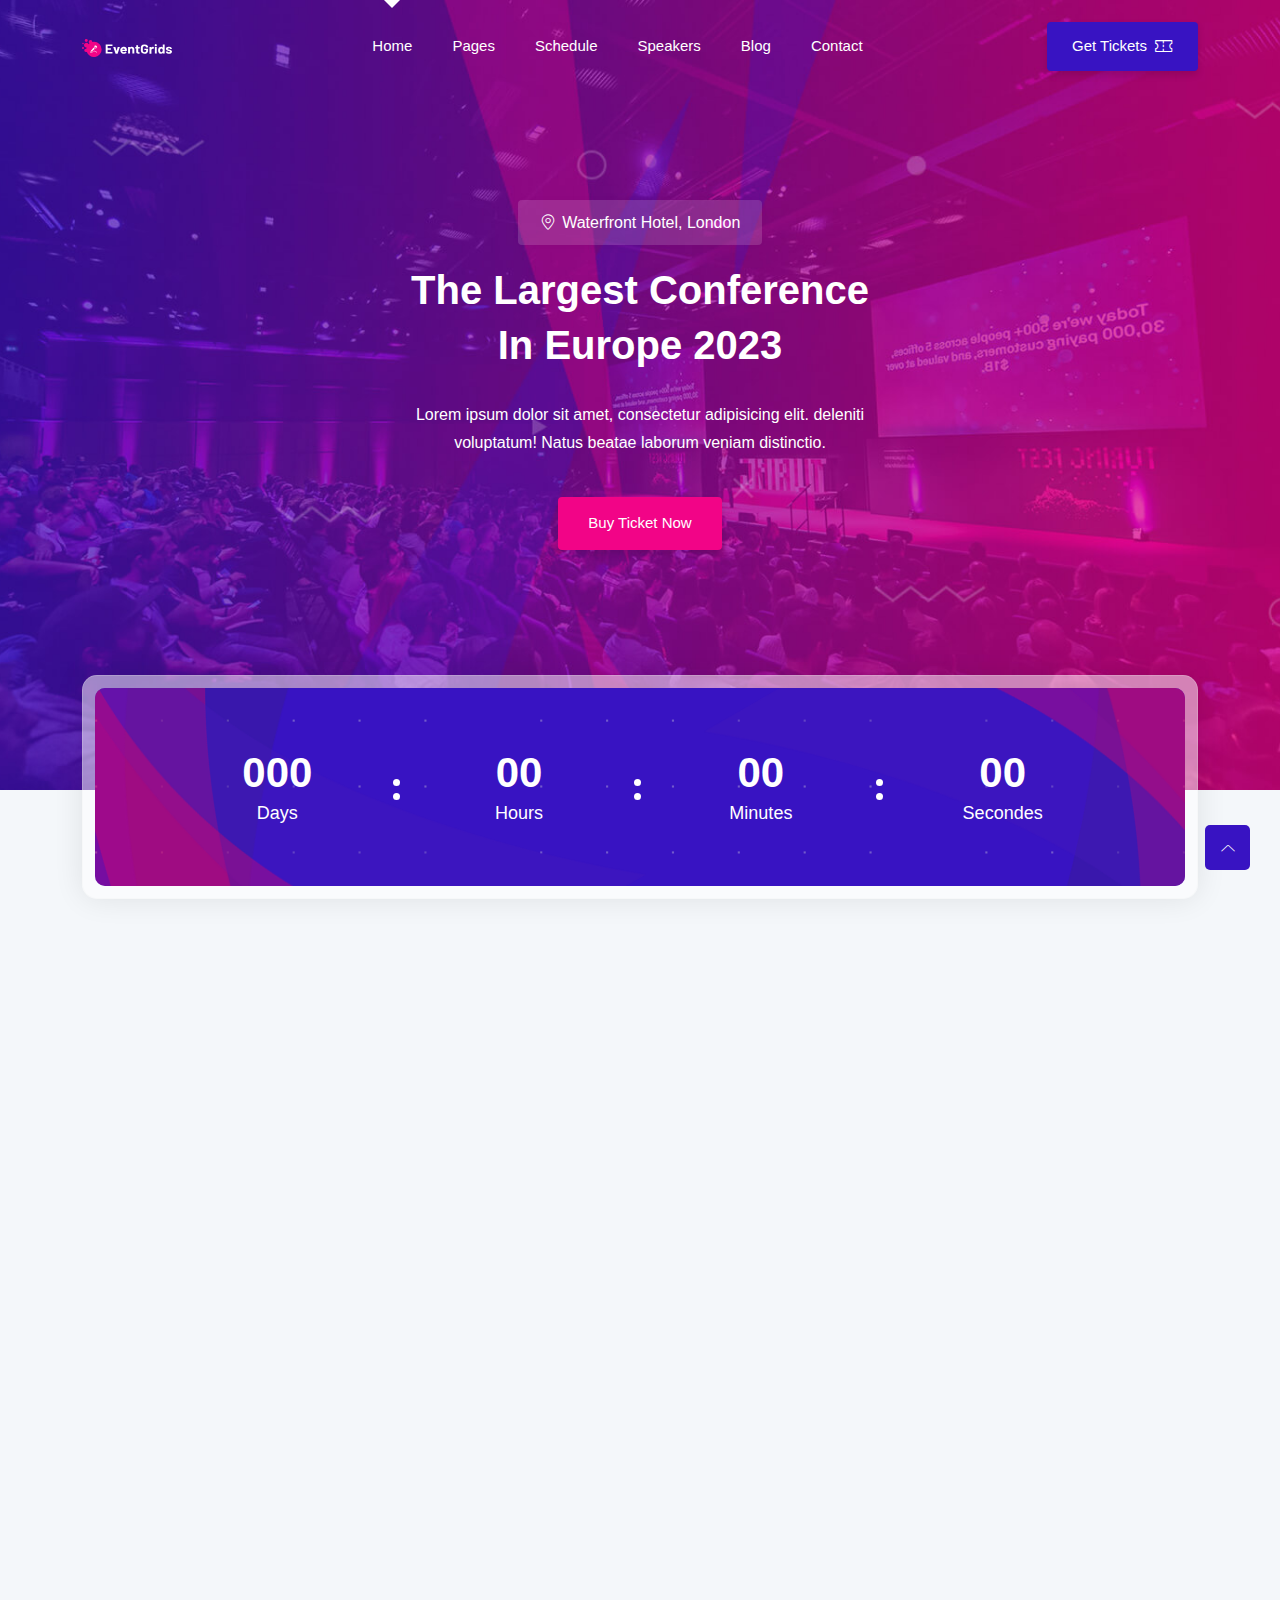
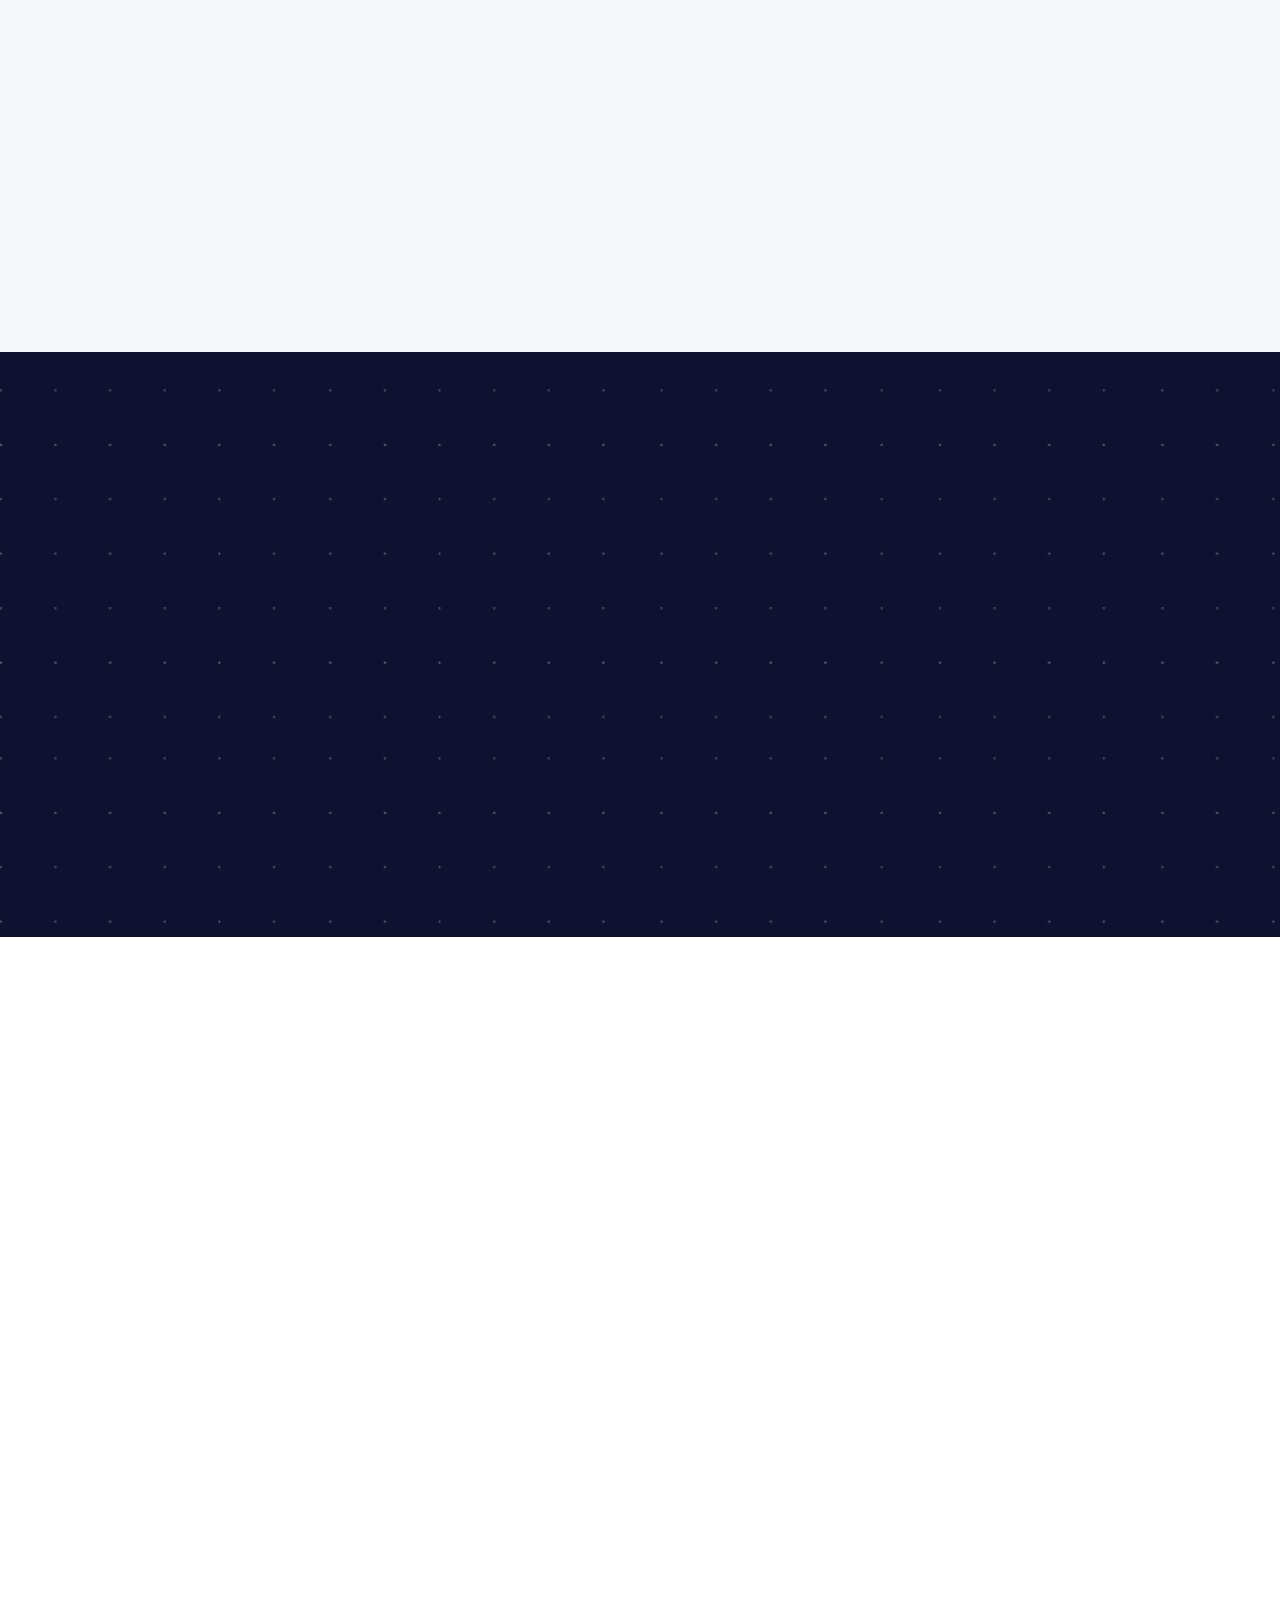
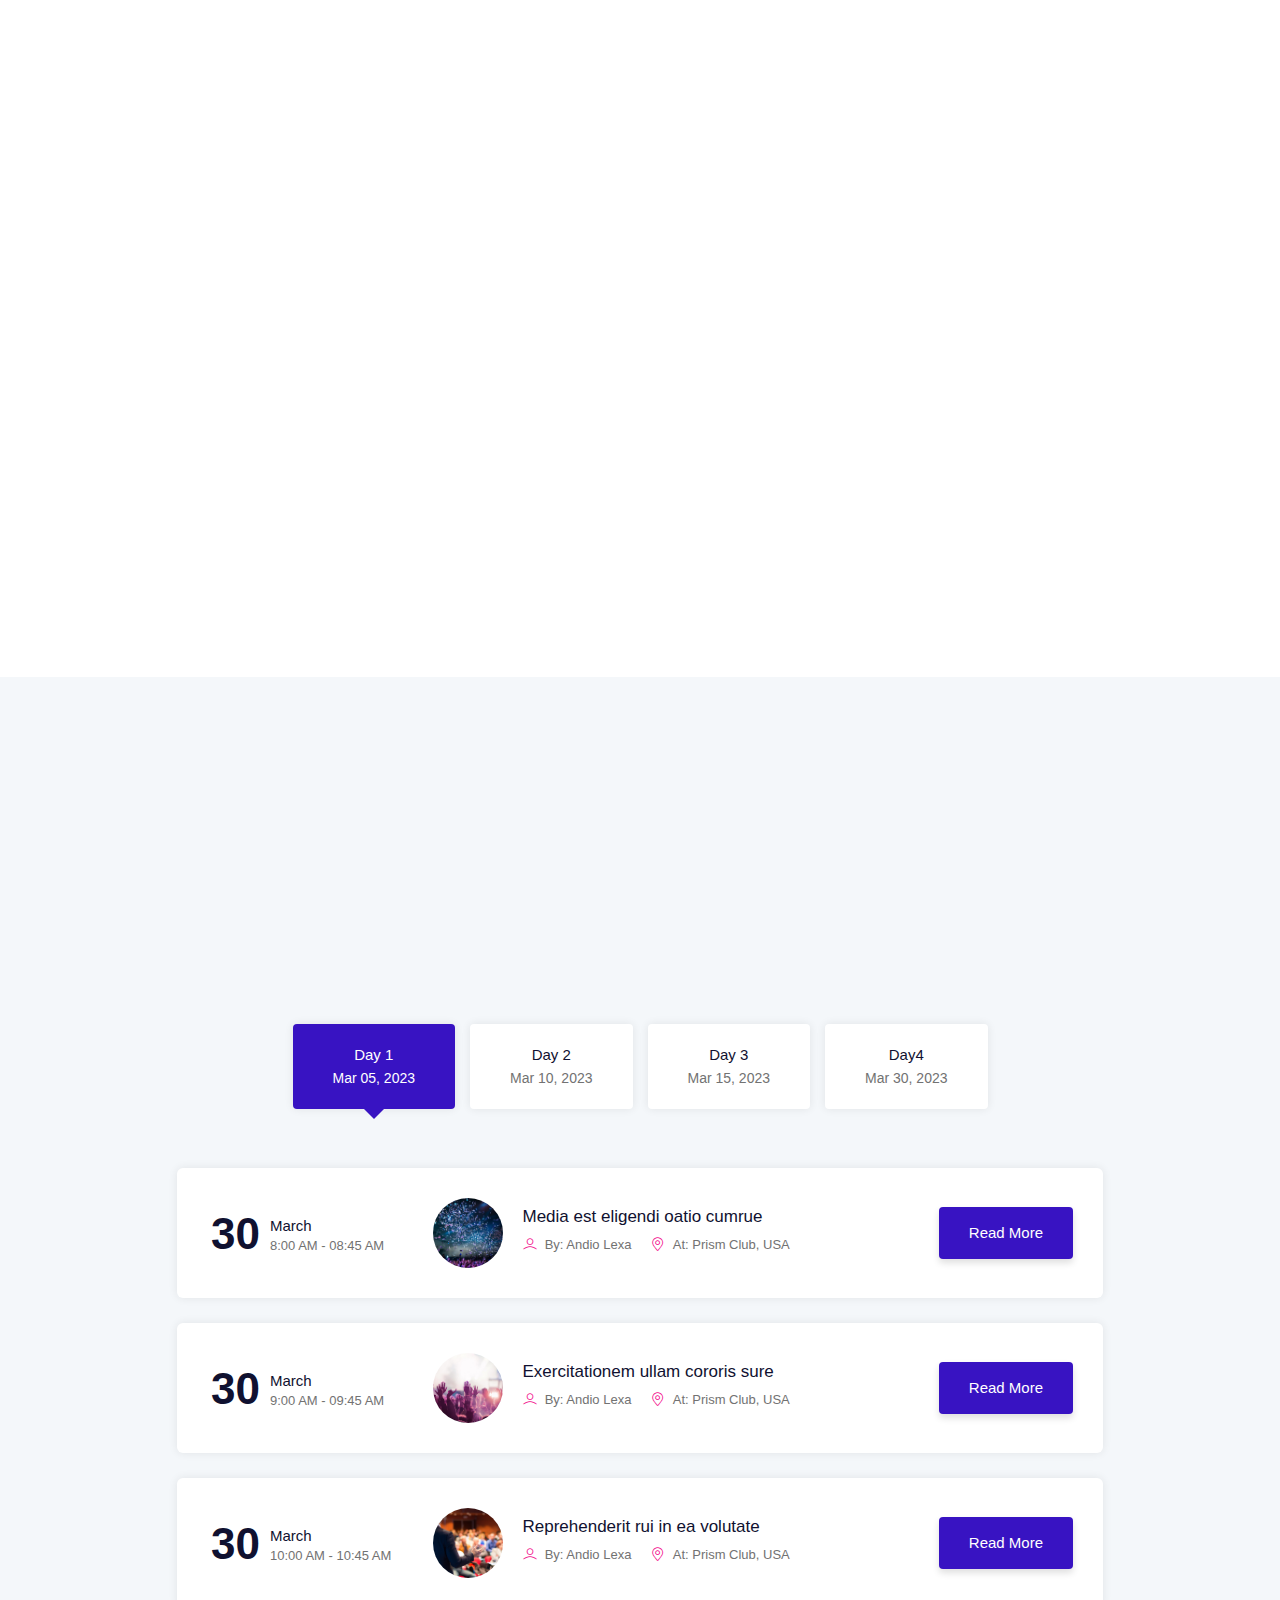
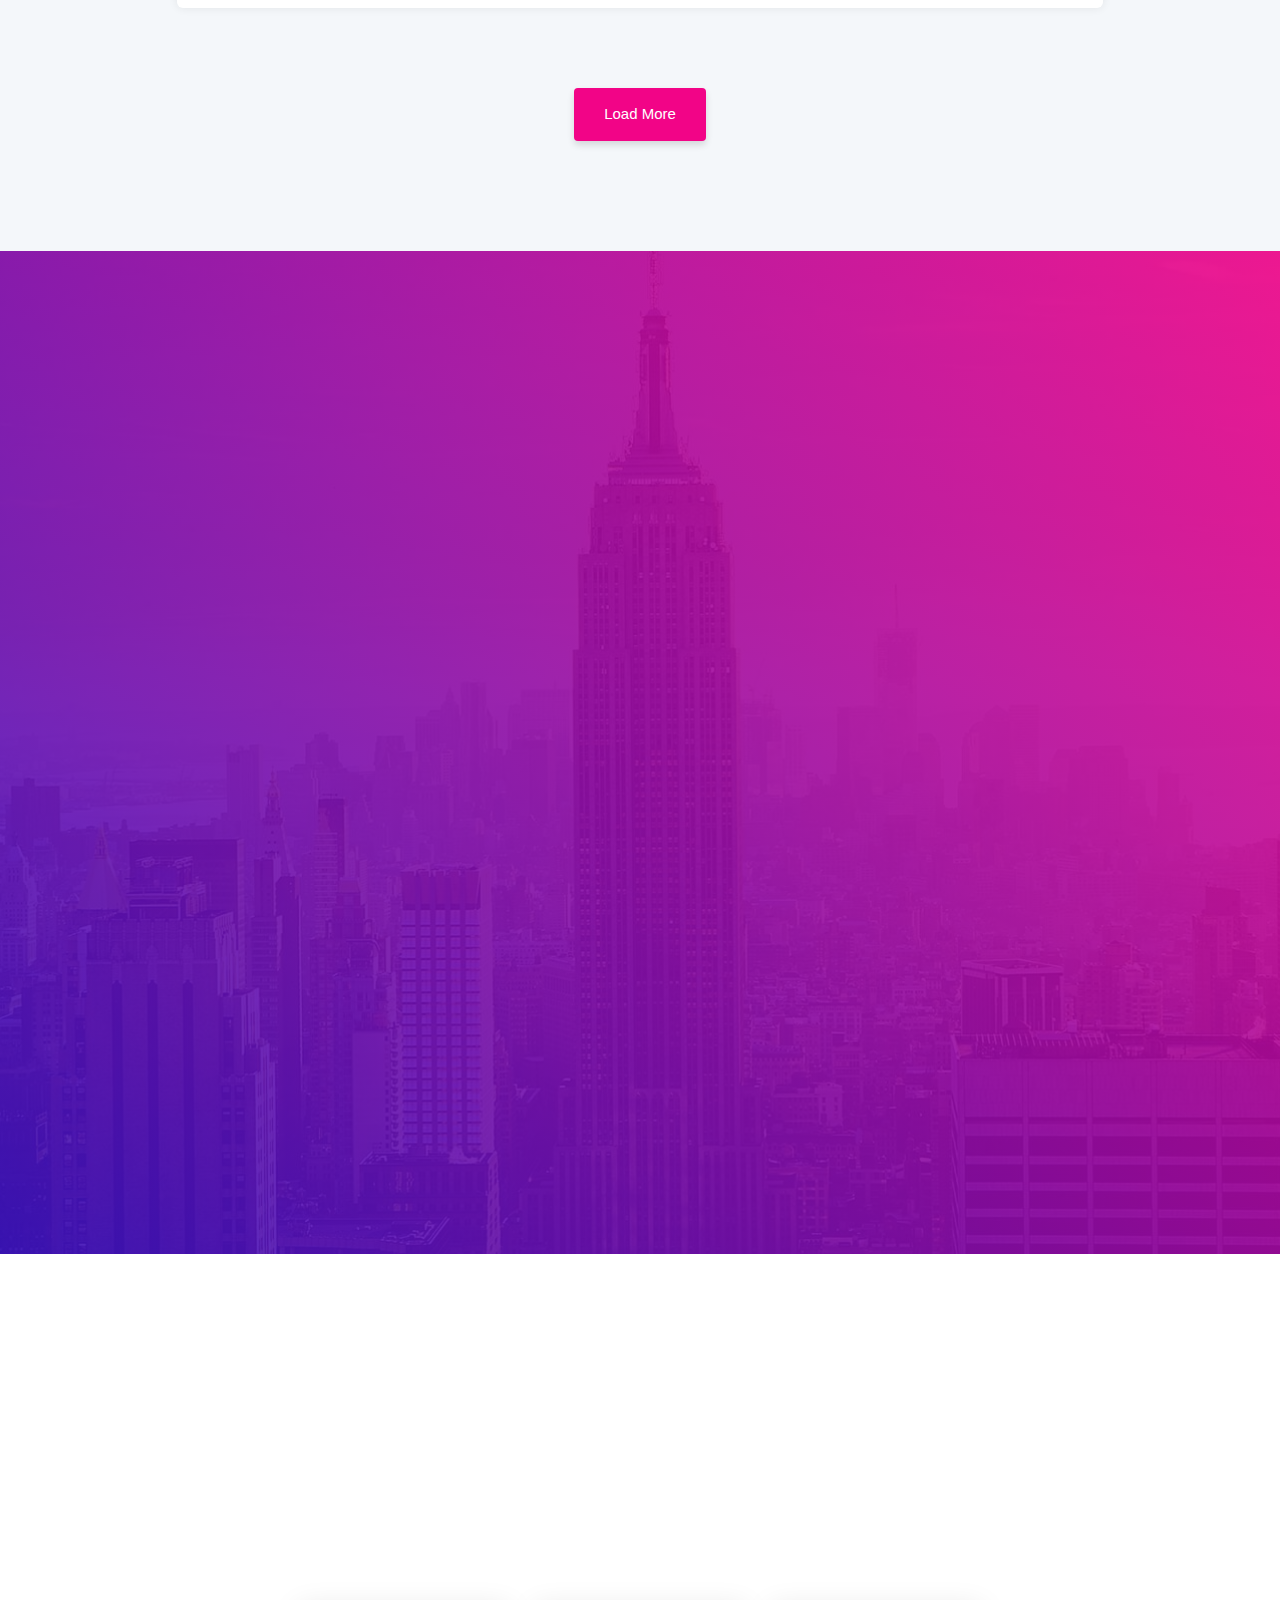
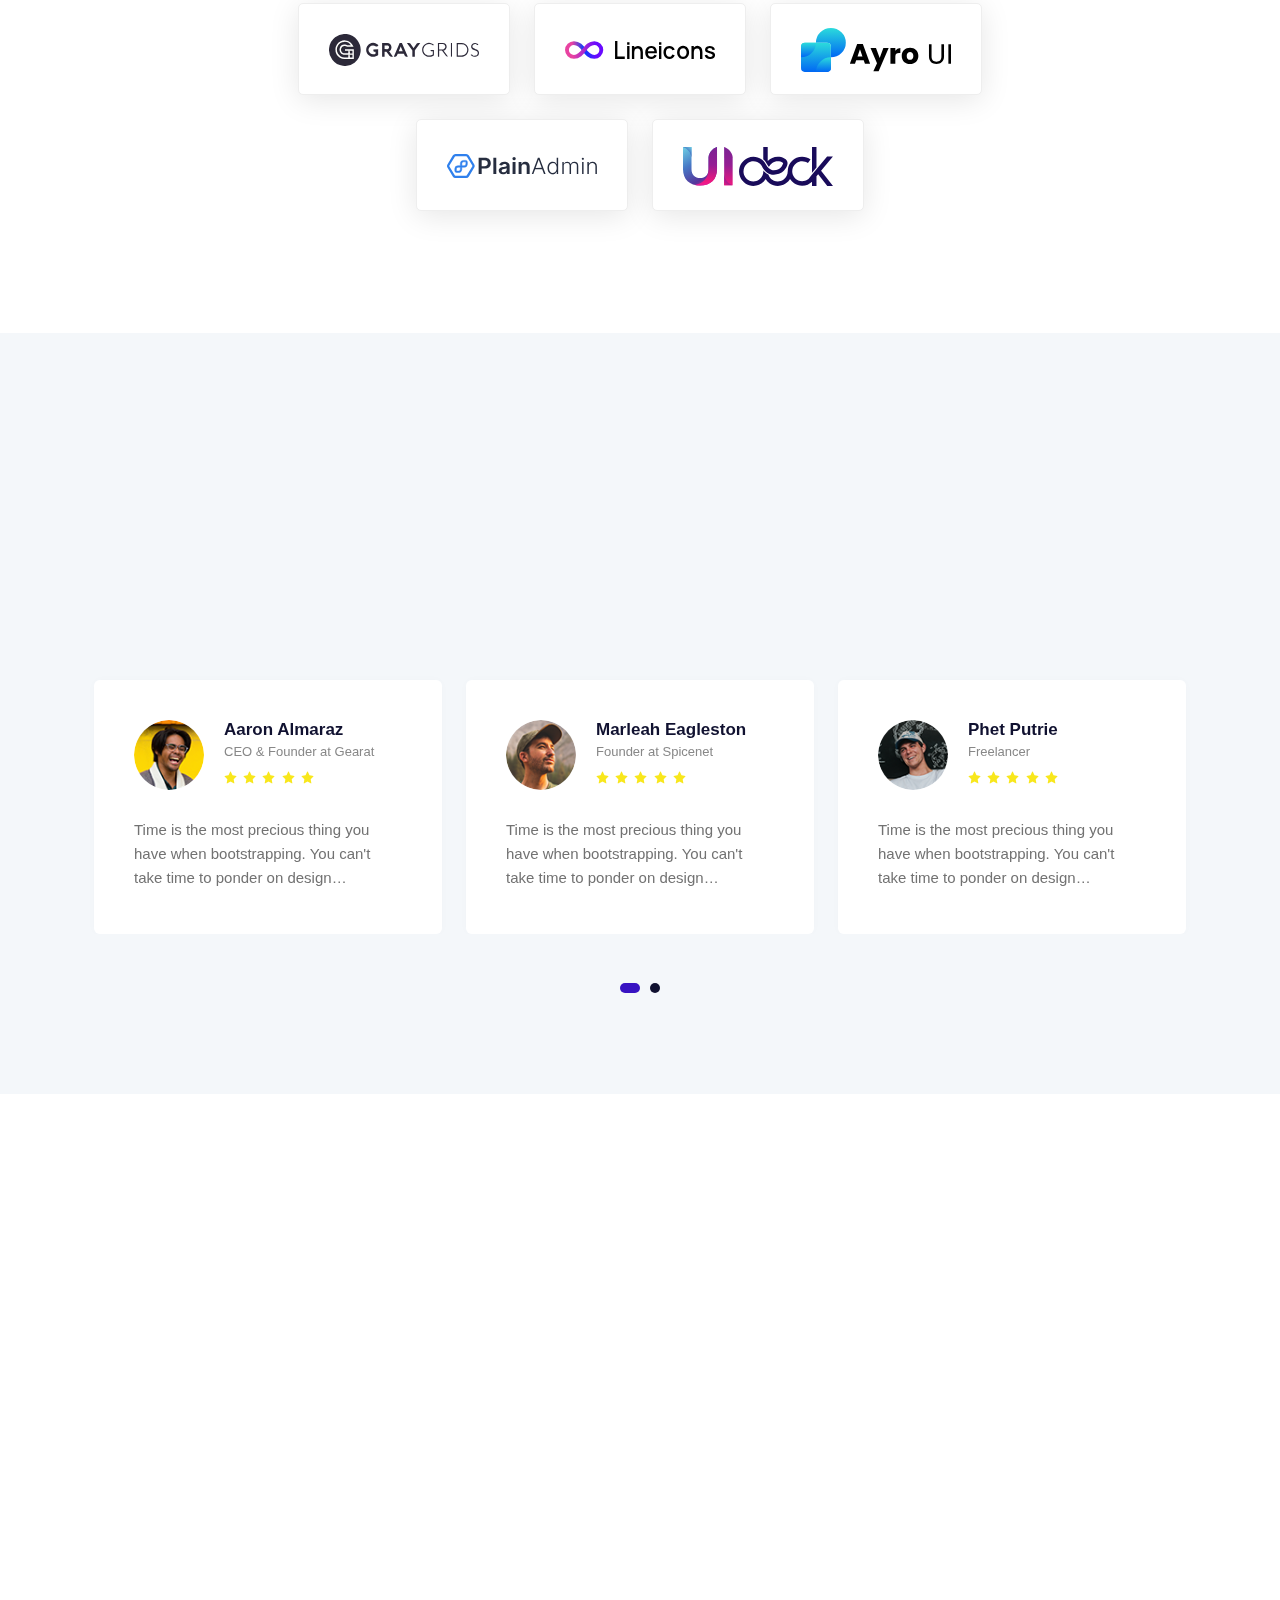
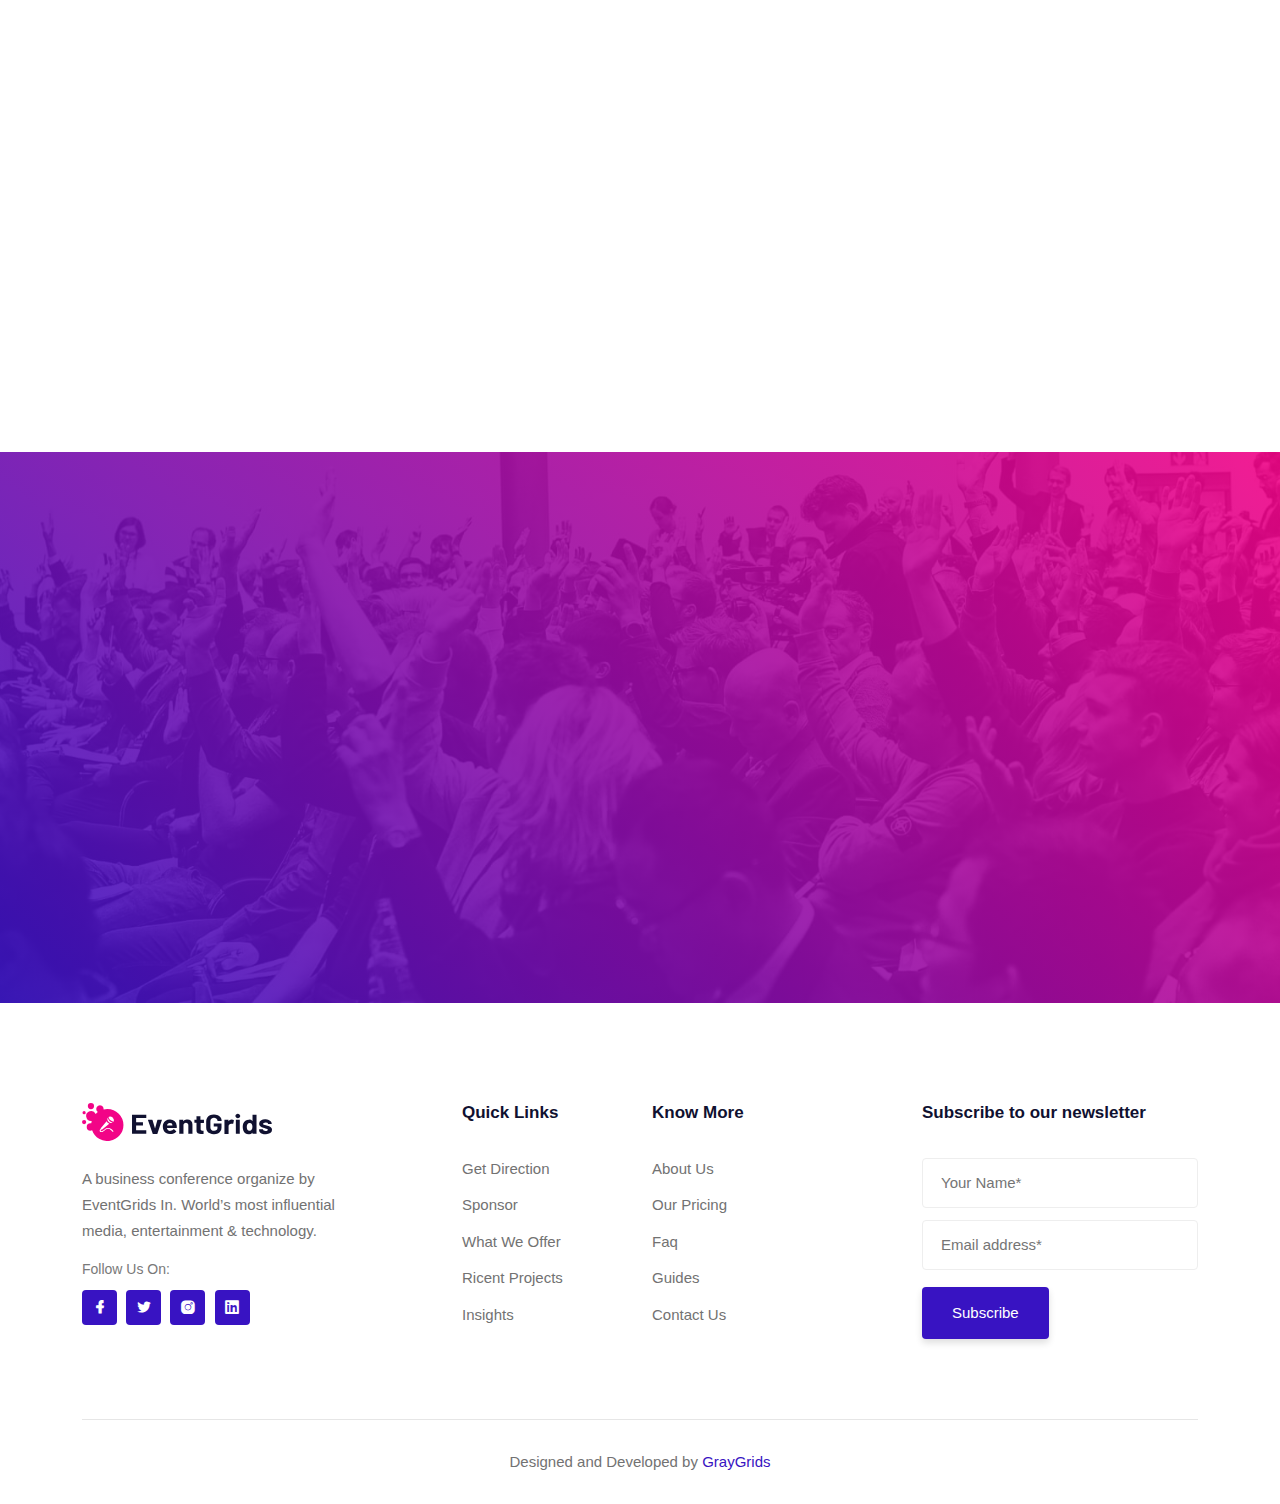
<file: demo.graygrids.com/themes/eventgrids/index.htm>
<!DOCTYPE html>
<html class="no-js" lang="zxx">

<head>
    <meta charset="utf-8" />
    <meta http-equiv="x-ua-compatible" content="ie=edge" />
    <title>EventGrids - Conference and Event HTML Template.</title>
    <meta name="description" content="" />
    <meta name="viewport" content="width=device-width, initial-scale=1" />
    <link rel="shortcut icon" type="image/x-icon" href="assets/images/favicon.svg" />

    <!-- ========================= CSS here ========================= -->
    <link rel="stylesheet" href="assets/css/bootstrap.min.css" />
    <link rel="stylesheet" href="assets/css/LineIcons.3.0.css" />
    <link rel="stylesheet" href="assets/css/animate.css" />
    <link rel="stylesheet" href="assets/css/tiny-slider.css" />
    <link rel="stylesheet" href="assets/css/glightbox.min.css" />
    <link rel="stylesheet" href="assets/css/main.css" />

</head>

<body>
    <!--[if lte IE 9]>
      <p class="browserupgrade">
        You are using an <strong>outdated</strong> browser. Please
        <a href="https://browsehappy.com/">upgrade your browser</a> to improve
        your experience and security.
      </p>
    <![endif]-->

    <!-- Preloader -->
    <div class="preloader">
        <div class="preloader-inner">
            <div class="preloader-icon">
                <span></span>
                <span></span>
            </div>
        </div>
    </div>
    <!-- /End Preloader -->

    <!-- Start Header Area -->
    <header class="header navbar-area">
        <div class="container">
            <div class="row align-items-center">
                <div class="col-lg-12">
                    <div class="nav-inner">
                        <!-- Start Navbar -->
                        <nav class="navbar navbar-expand-lg">
                            <a class="navbar-brand" href="index.html">
                                <img src="assets/images/logo/logo.svg" alt="Logo">
                            </a>
                            <button class="navbar-toggler mobile-menu-btn" type="button" data-bs-toggle="collapse"
                                data-bs-target="#navbarSupportedContent" aria-controls="navbarSupportedContent"
                                aria-expanded="false" aria-label="Toggle navigation">
                                <span class="toggler-icon"></span>
                                <span class="toggler-icon"></span>
                                <span class="toggler-icon"></span>
                            </button>
                            <div class="collapse navbar-collapse sub-menu-bar" id="navbarSupportedContent">
                                <ul id="nav" class="navbar-nav ms-auto">
                                    <li class="nav-item">
                                        <a href="index.html" class="active" aria-label="Toggle navigation">Home</a>
                                    </li>
                                    <li class="nav-item">
                                        <a class="dd-menu collapsed" href="javascript:void(0)" data-bs-toggle="collapse"
                                            data-bs-target="#submenu-1-1" aria-controls="navbarSupportedContent"
                                            aria-expanded="false" aria-label="Toggle navigation">Pages</a>
                                        <ul class="sub-menu collapse" id="submenu-1-1">
                                            <li class="nav-item"><a href="about-us.html">About Us</a></li>
                                            <li class="nav-item"><a href="gallery.html">Gallery</a></li>
                                            <li class="nav-item"><a href="pricing.html">Pricing</a></li>
                                            <li class="nav-item"><a href="sponsors.html">Sponsors</a></li>
                                            <li class="nav-item"><a href="mail-success.html">Mail Success</a></li>
                                            <li class="nav-item"><a href="404.html">404 Error</a></li>
                                        </ul>
                                    </li>
                                    <li class="nav-item">
                                        <a href="schedule.html" aria-label="Toggle navigation">Schedule</a>
                                    </li>
                                    <li class="nav-item">
                                        <a href="speakers.html" aria-label="Toggle navigation">Speakers</a>
                                    </li>
                                    <li class="nav-item">
                                        <a class="dd-menu collapsed" href="javascript:void(0)" data-bs-toggle="collapse"
                                            data-bs-target="#submenu-1-2" aria-controls="navbarSupportedContent"
                                            aria-expanded="false" aria-label="Toggle navigation">Blog</a>
                                        <ul class="sub-menu collapse" id="submenu-1-2">
                                            <li class="nav-item"><a href="blog-grid.html">Blog Grid</a>
                                            </li>
                                            <li class="nav-item"><a href="blog-single.html">Blog Single</a></li>
                                        </ul>
                                    </li>
                                    <li class="nav-item">
                                        <a href="contact.html" aria-label="Toggle navigation">Contact</a>
                                    </li>
                                </ul>
                            </div> <!-- navbar collapse -->
                            <div class="button">
                                <a href="pricing.html" class="btn">Get Tickets<i class="lni lni-ticket"></i></a>
                            </div>
                        </nav>
                        <!-- End Navbar -->
                    </div>
                </div>
            </div> <!-- row -->
        </div> <!-- container -->
    </header>
    <!-- End Header Area -->

    <!-- Start Hero Area -->
    <section class="hero-area">
        <div class="main__circle"></div>
        <div class="main__circle2"></div>
        <div class="main__circle3"></div>
        <div class="main__circle4"></div>
        <div class="container">
            <div class="row align-items-center">
                <div class="col-lg-6 offset-lg-3 col-md-12 col-12">
                    <div class="hero-content">
                        <h5 class="wow zoomIn" data-wow-delay=".2s"><i class="lni lni-map-marker"></i> Waterfront Hotel,
                            London</h5>
                        <h2 class="wow fadeInUp" data-wow-delay=".4s">The largest conference in europe 2023</h2>
                        <p class="wow fadeInUp" data-wow-delay=".6s">Lorem ipsum dolor sit amet, consectetur adipisicing
                            elit. deleniti voluptatum! Natus
                            beatae laborum veniam distinctio.</p>
                        <div class="button wow fadeInUp" data-wow-delay=".8s">
                            <a href="pricing.html" class="btn ">Buy Ticket Now</a>
                        </div>
                    </div>
                </div>
            </div>
        </div>
    </section>
    <!-- End Hero Area -->

    <!-- Start Count Down Area -->
    <div class="count-down">
        <div class="container">
            <div class="row">
                <div class="col-12">
                    <div class="box-head">
                        <div class="box-content">
                            <div class="box">
                                <h1 id="days">000</h1>
                                <h2 id="daystxt">Days</h2>
                            </div>
                            <div class="box">
                                <h1 id="hours">00</h1>
                                <h2 id="hourstxt">Hours</h2>
                            </div>
                            <div class="box">
                                <h1 id="minutes">00</h1>
                                <h2 id="minutestxt">Minutes</h2>
                            </div>
                            <div class="box">
                                <h1 id="seconds">00</h1>
                                <h2 id="secondstxt">Secondes</h2>
                            </div>
                        </div>
                    </div>
                </div>
            </div>
        </div>
    </div>
    <!-- End Count Down Area -->

    <!-- Start Features Area -->
    <section class="features section">
        <div class="container">
            <div class="row">
                <div class="col-12">
                    <div class="section-title">
                        <h3 class="wow zoomIn" data-wow-delay=".2s">Why join eventGrids?</h3>
                        <h2 class="wow fadeInUp" data-wow-delay=".4s">Why you should Join Event</h2>
                        <p class="wow fadeInUp" data-wow-delay=".6s">There are many variations of passages of Lorem
                            Ipsum available, but the majority have suffered alteration in some form.</p>
                    </div>
                </div>
            </div>
            <div class="row">
                <div class="col-lg-4 col-md-6 col-12 wow fadeInUp" data-wow-delay=".2s">
                    <!-- Start Single Feature -->
                    <div class="single-featuer">
                        <img class="shape" src="assets/images/features/shape.svg" alt="#">
                        <img class="shape2" src="assets/images/features/shape2.svg" alt="#">
                        <span class="serial">01</span>
                        <div class="service-icon">
                            <i class="lni lni-microphone"></i>
                        </div>
                        <h3>Great Speakers</h3>
                        <p>How you transform your business as tech, consumer, habits industry dynamic change, Find out
                            from.</p>
                    </div>
                    <!-- End Single Feature -->
                </div>
                <div class="col-lg-4 col-md-6 col-12 wow fadeInUp" data-wow-delay=".4s">
                    <!-- Start Single Feature -->
                    <div class="single-featuer">
                        <img class="shape" src="assets/images/features/shape.svg" alt="#">
                        <img class="shape2" src="assets/images/features/shape2.svg" alt="#">
                        <span class="serial">02</span>
                        <div class="service-icon">
                            <i class="lni lni-users"></i>
                        </div>
                        <h3>New People</h3>
                        <p>How you transform your business as tech, consumer, habits industry dynamic change, Find out
                            from.</p>
                    </div>
                    <!-- End Single Feature -->
                </div>
                <div class="col-lg-4 col-md-6 col-12 wow fadeInUp" data-wow-delay=".6s">
                    <!-- Start Single Feature -->
                    <div class="single-featuer">
                        <img class="shape" src="assets/images/features/shape.svg" alt="#">
                        <img class="shape2" src="assets/images/features/shape2.svg" alt="#">
                        <span class="serial">03</span>
                        <div class="service-icon">
                            <i class="lni lni-bullhorn"></i>
                        </div>
                        <h3>Global Event</h3>
                        <p>How you transform your business as tech, consumer, habits industry dynamic change, Find out
                            from.</p>
                    </div>
                    <!-- End Single Feature -->
                </div>
                <div class="col-lg-4 col-md-6 col-12 wow fadeInUp" data-wow-delay=".2s">
                    <!-- Start Single Feature -->
                    <div class="single-featuer">
                        <img class="shape" src="assets/images/features/shape.svg" alt="#">
                        <img class="shape2" src="assets/images/features/shape2.svg" alt="#">
                        <span class="serial">04</span>
                        <div class="service-icon">
                            <i class="lni lni-heart"></i>
                        </div>
                        <h3>Get Inspired</h3>
                        <p>How you transform your business as tech, consumer, habits industry dynamic change, Find out
                            from.</p>
                    </div>
                    <!-- End Single Feature -->
                </div>
                <div class="col-lg-4 col-md-6 col-12 wow fadeInUp" data-wow-delay=".4s">
                    <!-- Start Single Feature -->
                    <div class="single-featuer">
                        <img class="shape" src="assets/images/features/shape.svg" alt="#">
                        <img class="shape2" src="assets/images/features/shape2.svg" alt="#">
                        <span class="serial">05</span>
                        <div class="service-icon">
                            <i class="lni lni-cup"></i>
                        </div>
                        <h3>Networking Session</h3>
                        <p>How you transform your business as tech, consumer, habits industry dynamic change, Find out
                            from.</p>
                    </div>
                    <!-- End Single Feature -->
                </div>
                <div class="col-lg-4 col-md-6 col-12 wow fadeInUp" data-wow-delay=".6s">
                    <!-- Start Single Feature -->
                    <div class="single-featuer">
                        <img class="shape" src="assets/images/features/shape.svg" alt="#">
                        <img class="shape2" src="assets/images/features/shape2.svg" alt="#">
                        <span class="serial">06</span>
                        <div class="service-icon">
                            <i class="lni lni-happy"></i>
                        </div>
                        <h3>Meet New Faces</h3>
                        <p>How you transform your business as tech, consumer, habits industry dynamic change, Find out
                            from.</p>
                    </div>
                    <!-- End Single Feature -->
                </div>
            </div>
        </div>
    </section>
    <!-- /End Features Area -->

    <!-- Start About Area -->
    <section class="about section">
        <div class="container">
            <div class="row align-items-center">
                <div class="col-lg-6 col-12 wow fadeIn" data-wow-delay=".4s">
                    <div class="about-image">
                        <div class="video-head wow fadeIn" data-wow-delay="0.4s">
                            <a href="https://www.youtube.com/watch?v=Gxw45q3Ga3k" class="glightbox video"><i
                                    class="lni lni-play"></i></a>
                        </div>
                        <img src="assets/images/about/about-image.jpg" alt="#">
                    </div>
                </div>
                <div class="col-lg-6 col-12 wow fadeIn" data-wow-delay=".6s">
                    <div class="content">
                        <h4>Get Experience</h4>
                        <h2>About The Event</h2>
                        <p>Lorem ipsum dolor sit amet, consectetur adipiscing
                            elit, sed do eiusmod tempor incididunt ut labore et dolore magna aliqua. Ut enim ad minim
                            veniam, quis nostrud exercitation.
                        </p>
                        <p>Adipiscing elit, sed do eiusmod tempor incididunt
                            ut labore et dolore magna aliqua. Ut enim ad minim veniam, quis nostrud exercitation ullamco
                            laboris.
                        </p>
                        <div class="date">
                            <h4><span>25th</span> December’ 2023</h4>
                        </div>
                    </div>
                </div>
            </div>
        </div>
    </section>
    <!-- End About Area -->

    <!-- Start Speakers Area -->
    <section class="speakers section">
        <div class="container">
            <div class="row">
                <div class="col-12">
                    <div class="section-title">
                        <h3 class="wow zoomIn" data-wow-delay=".2s">Speakers</h3>
                        <h2 class="wow fadeInUp" data-wow-delay=".4s">Todays Performers</h2>
                        <p class="wow fadeInUp" data-wow-delay=".6s">There are many variations of passages of Lorem
                            Ipsum available, but the majority have suffered alteration in some form.</p>
                    </div>
                </div>
            </div>
            <div class="all-speakers">
                <div class="row">
                    <div class="col-lg-3 col-md-4 col-12 wow fadeInUp" data-wow-delay=".2s">
                        <!-- Start Single Speaker -->
                        <div class="single-speaker">
                            <div class="top-content">
                                <div class="image">
                                    <img src="assets/images/speakers/speaker1.jpg" alt="#">
                                </div>
                                <ul class="social">
                                    <li class="facebook"><a href="javascript:void(0)"><i
                                                class="lni lni-facebook-filled"></i></a></li>
                                    <li class="twitter"><a href="javascript:void(0)"><i
                                                class="lni lni-twitter-filled"></i></a></li>
                                    <li class="linkedin"><a href="javascript:void(0)"><i
                                                class="lni lni-linkedin-original"></i></a>
                                    </li>
                                    <li class="instagram"><a href="javascript:void(0)"><i
                                                class="lni lni-instagram-original"></i></a>
                                    </li>
                                </ul>
                            </div>
                            <div class="name">
                                <h3><a href="javascript:void(0)">Fredric Martinsson</a></h3>
                                <span>Founder, Edilta</span>
                            </div>
                        </div>
                        <!-- End Single Speaker -->
                    </div>
                    <div class="col-lg-3 col-md-4 col-12 wow fadeInUp" data-wow-delay=".4s">
                        <!-- Start Single Speaker -->
                        <div class="single-speaker">
                            <div class="top-content">
                                <div class="image">
                                    <img src="assets/images/speakers/speaker2.jpg" alt="#">
                                </div>
                                <ul class="social">
                                    <li class="facebook"><a href="javascript:void(0)"><i
                                                class="lni lni-facebook-filled"></i></a></li>
                                    <li class="twitter"><a href="javascript:void(0)"><i
                                                class="lni lni-twitter-filled"></i></a></li>
                                    <li class="linkedin"><a href="javascript:void(0)"><i
                                                class="lni lni-linkedin-original"></i></a>
                                    </li>
                                    <li class="instagram"><a href="javascript:void(0)"><i
                                                class="lni lni-instagram-original"></i></a>
                                    </li>
                                </ul>
                            </div>
                            <div class="name">
                                <h3><a href="javascript:void(0)">Melisa Lundryn</a></h3>
                                <span>Lead Designer</span>
                            </div>
                        </div>
                        <!-- End Single Speaker -->
                    </div>
                    <div class="col-lg-3 col-md-4 col-12 wow fadeInUp" data-wow-delay=".6s">
                        <!-- Start Single Speaker -->
                        <div class="single-speaker">
                            <div class="top-content">
                                <div class="image">
                                    <img src="assets/images/speakers/speaker3.jpg" alt="#">
                                </div>
                                <ul class="social">
                                    <li class="facebook"><a href="javascript:void(0)"><i
                                                class="lni lni-facebook-filled"></i></a></li>
                                    <li class="twitter"><a href="javascript:void(0)"><i
                                                class="lni lni-twitter-filled"></i></a></li>
                                    <li class="linkedin"><a href="javascript:void(0)"><i
                                                class="lni lni-linkedin-original"></i></a>
                                    </li>
                                    <li class="instagram"><a href="javascript:void(0)"><i
                                                class="lni lni-instagram-original"></i></a>
                                    </li>
                                </ul>
                            </div>
                            <div class="name">
                                <h3><a href="javascript:void(0)">Andrio Limuya</a></h3>
                                <span>Web Developer</span>
                            </div>
                        </div>
                        <!-- End Single Speaker -->
                    </div>
                    <div class="col-lg-3 col-md-4 col-12 wow fadeInUp" data-wow-delay=".8s">
                        <!-- Start Single Speaker -->
                        <div class="single-speaker">
                            <div class="top-content">
                                <div class="image">
                                    <img src="assets/images/speakers/speaker4.jpg" alt="#">
                                </div>
                                <ul class="social">
                                    <li class="facebook"><a href="javascript:void(0)"><i
                                                class="lni lni-facebook-filled"></i></a></li>
                                    <li class="twitter"><a href="javascript:void(0)"><i
                                                class="lni lni-twitter-filled"></i></a></li>
                                    <li class="linkedin"><a href="javascript:void(0)"><i
                                                class="lni lni-linkedin-original"></i></a>
                                    </li>
                                    <li class="instagram"><a href="javascript:void(0)"><i
                                                class="lni lni-instagram-original"></i></a>
                                    </li>
                                </ul>
                            </div>
                            <div class="name">
                                <h3><a href="javascript:void(0)">Agaton Johnsson</a></h3>
                                <span>Expert Developer</span>
                            </div>
                        </div>
                        <!-- End Single Speaker -->
                    </div>
                    <div class="col-lg-3 col-md-4 col-12 wow fadeInUp" data-wow-delay=".2s">
                        <!-- Start Single Speaker -->
                        <div class="single-speaker">
                            <div class="top-content">
                                <div class="image">
                                    <img src="assets/images/speakers/speaker5.jpg" alt="#">
                                </div>
                                <ul class="social">
                                    <li class="facebook"><a href="javascript:void(0)"><i
                                                class="lni lni-facebook-filled"></i></a></li>
                                    <li class="twitter"><a href="javascript:void(0)"><i
                                                class="lni lni-twitter-filled"></i></a></li>
                                    <li class="linkedin"><a href="javascript:void(0)"><i
                                                class="lni lni-linkedin-original"></i></a>
                                    </li>
                                    <li class="instagram"><a href="javascript:void(0)"><i
                                                class="lni lni-instagram-original"></i></a>
                                    </li>
                                </ul>
                            </div>
                            <div class="name">
                                <h3><a href="javascript:void(0)">Rebecca Henrikon</a></h3>
                                <span>Founder, Cards</span>
                            </div>
                        </div>
                        <!-- End Single Speaker -->
                    </div>
                    <div class="col-lg-3 col-md-4 col-12 wow fadeInUp" data-wow-delay=".4s">
                        <!-- Start Single Speaker -->
                        <div class="single-speaker">
                            <div class="top-content">
                                <div class="image">
                                    <img src="assets/images/speakers/speaker6.jpg" alt="#">
                                </div>
                                <ul class="social">
                                    <li class="facebook"><a href="javascript:void(0)"><i
                                                class="lni lni-facebook-filled"></i></a></li>
                                    <li class="twitter"><a href="javascript:void(0)"><i
                                                class="lni lni-twitter-filled"></i></a></li>
                                    <li class="linkedin"><a href="javascript:void(0)"><i
                                                class="lni lni-linkedin-original"></i></a>
                                    </li>
                                    <li class="instagram"><a href="javascript:void(0)"><i
                                                class="lni lni-instagram-original"></i></a>
                                    </li>
                                </ul>
                            </div>
                            <div class="name">
                                <h3><a href="javascript:void(0)">Lundryn Melisa</a></h3>
                                <span>Graphics Designer</span>
                            </div>
                        </div>
                        <!-- End Single Speaker -->
                    </div>
                    <div class="col-lg-3 col-md-4 col-12 wow fadeInUp" data-wow-delay=".6s">
                        <!-- Start Single Speaker -->
                        <div class="single-speaker">
                            <div class="top-content">
                                <div class="image">
                                    <img src="assets/images/speakers/speaker7.jpg" alt="#">
                                </div>
                                <ul class="social">
                                    <li class="facebook"><a href="javascript:void(0)"><i
                                                class="lni lni-facebook-filled"></i></a></li>
                                    <li class="twitter"><a href="javascript:void(0)"><i
                                                class="lni lni-twitter-filled"></i></a></li>
                                    <li class="linkedin"><a href="javascript:void(0)"><i
                                                class="lni lni-linkedin-original"></i></a>
                                    </li>
                                    <li class="instagram"><a href="javascript:void(0)"><i
                                                class="lni lni-instagram-original"></i></a>
                                    </li>
                                </ul>
                            </div>
                            <div class="name">
                                <h3><a href="javascript:void(0)">Julia Milon</a></h3>
                                <span>Ui/Ux Designer</span>
                            </div>
                        </div>
                        <!-- End Single Speaker -->
                    </div>
                    <div class="col-lg-3 col-md-4 col-12 wow fadeInUp" data-wow-delay=".8s">
                        <!-- Start Single Speaker -->
                        <div class="single-speaker">
                            <div class="top-content">
                                <div class="image">
                                    <img src="assets/images/speakers/speaker8.jpg" alt="#">
                                </div>
                                <ul class="social">
                                    <li class="facebook"><a href="javascript:void(0)"><i
                                                class="lni lni-facebook-filled"></i></a></li>
                                    <li class="twitter"><a href="javascript:void(0)"><i
                                                class="lni lni-twitter-filled"></i></a></li>
                                    <li class="linkedin"><a href="javascript:void(0)"><i
                                                class="lni lni-linkedin-original"></i></a>
                                    </li>
                                    <li class="instagram"><a href="javascript:void(0)"><i
                                                class="lni lni-instagram-original"></i></a>
                                    </li>
                                </ul>
                            </div>
                            <div class="name">
                                <h3><a href="javascript:void(0)">Digolia Sujiyan</a></h3>
                                <span>Founder, Edilta</span>
                            </div>
                        </div>
                        <!-- End Single Speaker -->
                    </div>
                </div>
            </div>
        </div>
    </section>
    <!-- /End Speakers Area -->

    <!-- Start Events Schedule Area -->
    <section class="events-schedule section">
        <div class="container">
            <div class="row">
                <div class="col-12">
                    <div class="section-title">
                        <h3 class="wow zoomIn" data-wow-delay=".2s">Events</h3>
                        <h2 class="wow fadeInUp" data-wow-delay=".4s">Events Schedule</h2>
                        <p class="wow fadeInUp" data-wow-delay=".6s">There are many variations of passages of Lorem
                            Ipsum available, but the majority have suffered alteration in some form.</p>
                    </div>
                </div>
            </div>
            <div class="row">
                <div class="col-lg-10 offset-lg-1 col-12">
                    <!-- Start Events Schedule Tab -->
                    <ul class="nav nav-tabs" id="myTab" role="tablist">
                        <li class="nav-item" role="presentation">
                            <button class="nav-link active" id="one-tab" data-bs-toggle="tab" data-bs-target="#one"
                                type="button" role="tab" aria-controls="one" aria-selected="true">Day 1 <span>Mar 05,
                                    2023</span></button>
                        </li>
                        <li class="nav-item" role="presentation">
                            <button class="nav-link" id="two-tab" data-bs-toggle="tab" data-bs-target="#two"
                                type="button" role="tab" aria-controls="two" aria-selected="false">Day 2 <span>Mar 10,
                                    2023</span></button>
                        </li>
                        <li class="nav-item" role="presentation">
                            <button class="nav-link" id="three-tab" data-bs-toggle="tab" data-bs-target="#three"
                                type="button" role="tab" aria-controls="three" aria-selected="false">Day 3 <span>Mar 15,
                                    2023</span></button>
                        </li>
                        <li class="nav-item" role="presentation">
                            <button class="nav-link" id="four-tab" data-bs-toggle="tab" data-bs-target="#four"
                                type="button" role="tab" aria-controls="four" aria-selected="false">Day4
                                <span>Mar 30, 2023</span></button>
                        </li>
                    </ul>
                    <div class="tab-content" id="myTabContent">
                        <div class="tab-pane fade show active" id="one" role="tabpanel" aria-labelledby="one-tab">
                            <!-- Start Events Head -->
                            <div class="events-head">
                                <!-- Start Single Event -->
                                <div class="single-event">
                                    <div class="row align-items-center">
                                        <div class="col-lg-3 col-md-3 col-12">
                                            <div class="date">
                                                <h2>30</h2>
                                                <p>March<span>8:00 AM - 08:45 AM</span></p>
                                            </div>
                                        </div>
                                        <div class="col-lg-6 col-md-7 col-12">
                                            <div class="event-info">
                                                <div class="image">
                                                    <img src="assets/images/events/event1.jpg" alt="#">
                                                </div>
                                                <div class="info">
                                                    <h4>
                                                        <a href="javascript:void(0)">Media est eligendi oatio cumrue</a>
                                                    </h4>
                                                    <ul>
                                                        <li><i class="lni lni-user"></i>
                                                            <a href="javascript:void(0)"> By: Andio Lexa</a>
                                                        </li>
                                                        <li><i class="lni lni-map-marker"></i>
                                                            <a href="javascript:void(0)"> At: Prism Club,
                                                                USA</a>
                                                        </li>
                                                    </ul>
                                                </div>
                                            </div>
                                        </div>
                                        <div class="col-lg-3 col-md-2 col-12">
                                            <div class="button">
                                                <a class="btn" href="javascript:void(0)">Read More</a>
                                            </div>
                                        </div>
                                    </div>
                                </div>
                                <!-- End Single Event -->
                                <!-- Start Single Event -->
                                <div class="single-event">
                                    <div class="row align-items-center">
                                        <div class="col-lg-3 col-md-3 col-12">
                                            <div class="date">
                                                <h2>30</h2>
                                                <p>March<span>9:00 AM - 09:45 AM</span></p>
                                            </div>
                                        </div>
                                        <div class="col-lg-6 col-md-7 col-12">
                                            <div class="event-info">
                                                <div class="image">
                                                    <img src="assets/images/events/event2.jpg" alt="#">
                                                </div>
                                                <div class="info">
                                                    <h4>
                                                        <a href="javascript:void(0)">Exercitationem ullam cororis
                                                            sure</a>
                                                    </h4>
                                                    <ul>
                                                        <li><i class="lni lni-user"></i>
                                                            <a href="javascript:void(0)"> By: Andio Lexa</a>
                                                        </li>
                                                        <li><i class="lni lni-map-marker"></i>
                                                            <a href="javascript:void(0)"> At: Prism Club,
                                                                USA</a>
                                                        </li>
                                                    </ul>
                                                </div>
                                            </div>
                                        </div>
                                        <div class="col-lg-3 col-md-2 col-12">
                                            <div class="button">
                                                <a class="btn" href="javascript:void(0)">Read More</a>
                                            </div>
                                        </div>
                                    </div>
                                </div>
                                <!-- End Single Event -->
                                <!-- Start Single Event -->
                                <div class="single-event">
                                    <div class="row align-items-center">
                                        <div class="col-lg-3 col-md-3 col-12">
                                            <div class="date">
                                                <h2>30</h2>
                                                <p>March<span>10:00 AM - 10:45 AM</span></p>
                                            </div>
                                        </div>
                                        <div class="col-lg-6 col-md-7 col-12">
                                            <div class="event-info">
                                                <div class="image">
                                                    <img src="assets/images/events/event3.jpg" alt="#">
                                                </div>
                                                <div class="info">
                                                    <h4>
                                                        <a href="javascript:void(0)">Reprehenderit rui in ea
                                                            volutate</a>
                                                    </h4>
                                                    <ul>
                                                        <li><i class="lni lni-user"></i>
                                                            <a href="javascript:void(0)"> By: Andio Lexa</a>
                                                        </li>
                                                        <li><i class="lni lni-map-marker"></i>
                                                            <a href="javascript:void(0)"> At: Prism Club,
                                                                USA</a>
                                                        </li>
                                                    </ul>
                                                </div>
                                            </div>
                                        </div>
                                        <div class="col-lg-3 col-md-2 col-12">
                                            <div class="button">
                                                <a class="btn" href="javascript:void(0)">Read More</a>
                                            </div>
                                        </div>
                                    </div>
                                </div>
                                <!-- End Single Event -->
                            </div>
                            <!-- End Events Head -->
                        </div>
                        <div class="tab-pane fade" id="two" role="tabpanel" aria-labelledby="two-tab">
                            <!-- Start Events Head -->
                            <div class="events-head">
                                <!-- Start Single Event -->
                                <div class="single-event">
                                    <div class="row align-items-center">
                                        <div class="col-lg-3 col-md-3 col-12">
                                            <div class="date">
                                                <h2>30</h2>
                                                <p>March<span>8:00 AM - 08:45 AM</span></p>
                                            </div>
                                        </div>
                                        <div class="col-lg-6 col-md-7 col-12">
                                            <div class="event-info">
                                                <div class="image">
                                                    <img src="assets/images/events/event1.jpg" alt="#">
                                                </div>
                                                <div class="info">
                                                    <h4>
                                                        <a href="javascript:void(0)">Media est eligendi oatio cumrue</a>
                                                    </h4>
                                                    <ul>
                                                        <li><i class="lni lni-user"></i>
                                                            <a href="javascript:void(0)"> By: Andio Lexa</a>
                                                        </li>
                                                        <li><i class="lni lni-map-marker"></i>
                                                            <a href="javascript:void(0)"> At: Prism Club,
                                                                USA</a>
                                                        </li>
                                                    </ul>
                                                </div>
                                            </div>
                                        </div>
                                        <div class="col-lg-3 col-md-2 col-12 align-right">
                                            <div class="button">
                                                <a class="btn" href="javascript:void(0)">Read More</a>
                                            </div>
                                        </div>
                                    </div>
                                </div>
                                <!-- End Single Event -->
                                <!-- Start Single Event -->
                                <div class="single-event">
                                    <div class="row align-items-center">
                                        <div class="col-lg-3 col-md-3 col-12">
                                            <div class="date">
                                                <h2>30</h2>
                                                <p>March<span>9:00 AM - 09:45 AM</span></p>
                                            </div>
                                        </div>
                                        <div class="col-lg-6 col-md-7 col-12">
                                            <div class="event-info">
                                                <div class="image">
                                                    <img src="assets/images/events/event2.jpg" alt="#">
                                                </div>
                                                <div class="info">
                                                    <h4>
                                                        <a href="javascript:void(0)">Exercitationem ullam cororis
                                                            sure</a>
                                                    </h4>
                                                    <ul>
                                                        <li><i class="lni lni-user"></i>
                                                            <a href="javascript:void(0)"> By: Andio Lexa</a>
                                                        </li>
                                                        <li><i class="lni lni-map-marker"></i>
                                                            <a href="javascript:void(0)"> At: Prism Club,
                                                                USA</a>
                                                        </li>
                                                    </ul>
                                                </div>
                                            </div>
                                        </div>
                                        <div class="col-lg-3 col-md-2 col-12 align-right">
                                            <div class="button">
                                                <a class="btn" href="javascript:void(0)">Read More</a>
                                            </div>
                                        </div>
                                    </div>
                                </div>
                                <!-- End Single Event -->
                                <!-- Start Single Event -->
                                <div class="single-event">
                                    <div class="row align-items-center">
                                        <div class="col-lg-3 col-md-3 col-12">
                                            <div class="date">
                                                <h2>30</h2>
                                                <p>March<span>10:00 AM - 10:45 AM</span></p>
                                            </div>
                                        </div>
                                        <div class="col-lg-6 col-md-7 col-12">
                                            <div class="event-info">
                                                <div class="image">
                                                    <img src="assets/images/events/event3.jpg" alt="#">
                                                </div>
                                                <div class="info">
                                                    <h4>
                                                        <a href="javascript:void(0)">Reprehenderit rui in ea
                                                            volutate</a>
                                                    </h4>
                                                    <ul>
                                                        <li><i class="lni lni-user"></i>
                                                            <a href="javascript:void(0)"> By: Andio Lexa</a>
                                                        </li>
                                                        <li><i class="lni lni-map-marker"></i>
                                                            <a href="javascript:void(0)"> At: Prism Club,
                                                                USA</a>
                                                        </li>
                                                    </ul>
                                                </div>
                                            </div>
                                        </div>
                                        <div class="col-lg-3 col-md-2 col-12 align-right">
                                            <div class="button">
                                                <a class="btn" href="javascript:void(0)">Read More</a>
                                            </div>
                                        </div>
                                    </div>
                                </div>
                                <!-- End Single Event -->
                            </div>
                            <!-- End Events Head -->
                        </div>
                        <div class="tab-pane fade" id="three" role="tabpanel" aria-labelledby="three-tab">
                            <!-- Start Events Head -->
                            <div class="events-head">
                                <!-- Start Single Event -->
                                <div class="single-event">
                                    <div class="row align-items-center">
                                        <div class="col-lg-3 col-md-3 col-12">
                                            <div class="date">
                                                <h2>30</h2>
                                                <p>March<span>8:00 AM - 08:45 AM</span></p>
                                            </div>
                                        </div>
                                        <div class="col-lg-6 col-md-7 col-12">
                                            <div class="event-info">
                                                <div class="image">
                                                    <img src="assets/images/events/event1.jpg" alt="#">
                                                </div>
                                                <div class="info">
                                                    <h4>
                                                        <a href="javascript:void(0)">Media est eligendi oatio cumrue</a>
                                                    </h4>
                                                    <ul>
                                                        <li><i class="lni lni-user"></i>
                                                            <a href="javascript:void(0)"> By: Andio Lexa</a>
                                                        </li>
                                                        <li><i class="lni lni-map-marker"></i>
                                                            <a href="javascript:void(0)"> At: Prism Club,
                                                                USA</a>
                                                        </li>
                                                    </ul>
                                                </div>
                                            </div>
                                        </div>
                                        <div class="col-lg-3 col-md-2 col-12 align-right">
                                            <div class="button">
                                                <a class="btn" href="javascript:void(0)">Read More</a>
                                            </div>
                                        </div>
                                    </div>
                                </div>
                                <!-- End Single Event -->
                                <!-- Start Single Event -->
                                <div class="single-event">
                                    <div class="row align-items-center">
                                        <div class="col-lg-3 col-md-3 col-12">
                                            <div class="date">
                                                <h2>30</h2>
                                                <p>March<span>9:00 AM - 09:45 AM</span></p>
                                            </div>
                                        </div>
                                        <div class="col-lg-6 col-md-7 col-12">
                                            <div class="event-info">
                                                <div class="image">
                                                    <img src="assets/images/events/event2.jpg" alt="#">
                                                </div>
                                                <div class="info">
                                                    <h4>
                                                        <a href="javascript:void(0)">Exercitationem ullam cororis
                                                            sure</a>
                                                    </h4>
                                                    <ul>
                                                        <li><i class="lni lni-user"></i>
                                                            <a href="javascript:void(0)"> By: Andio Lexa</a>
                                                        </li>
                                                        <li><i class="lni lni-map-marker"></i>
                                                            <a href="javascript:void(0)"> At: Prism Club,
                                                                USA</a>
                                                        </li>
                                                    </ul>
                                                </div>
                                            </div>
                                        </div>
                                        <div class="col-lg-3 col-md-2 col-12 align-right">
                                            <div class="button">
                                                <a class="btn" href="javascript:void(0)">Read More</a>
                                            </div>
                                        </div>
                                    </div>
                                </div>
                                <!-- End Single Event -->
                                <!-- Start Single Event -->
                                <div class="single-event">
                                    <div class="row align-items-center">
                                        <div class="col-lg-3 col-md-3 col-12">
                                            <div class="date">
                                                <h2>30</h2>
                                                <p>March<span>10:00 AM - 10:45 AM</span></p>
                                            </div>
                                        </div>
                                        <div class="col-lg-6 col-md-7 col-12">
                                            <div class="event-info">
                                                <div class="image">
                                                    <img src="assets/images/events/event3.jpg" alt="#">
                                                </div>
                                                <div class="info">
                                                    <h4>
                                                        <a href="javascript:void(0)">Reprehenderit rui in ea
                                                            volutate</a>
                                                    </h4>
                                                    <ul>
                                                        <li><i class="lni lni-user"></i>
                                                            <a href="javascript:void(0)"> By: Andio Lexa</a>
                                                        </li>
                                                        <li><i class="lni lni-map-marker"></i>
                                                            <a href="javascript:void(0)"> At: Prism Club,
                                                                USA</a>
                                                        </li>
                                                    </ul>
                                                </div>
                                            </div>
                                        </div>
                                        <div class="col-lg-3 col-md-2 col-12 align-right">
                                            <div class="button">
                                                <a class="btn" href="javascript:void(0)">Read More</a>
                                            </div>
                                        </div>
                                    </div>
                                </div>
                                <!-- End Single Event -->
                            </div>
                            <!-- End Events Head -->
                        </div>
                        <div class="tab-pane fade" id="four" role="tabpanel" aria-labelledby="four-tab">
                            <!-- Start Events Head -->
                            <div class="events-head">
                                <!-- Start Single Event -->
                                <div class="single-event">
                                    <div class="row align-items-center">
                                        <div class="col-lg-3 col-md-3 col-12">
                                            <div class="date">
                                                <h2>30</h2>
                                                <p>March<span>8:00 AM - 08:45 AM</span></p>
                                            </div>
                                        </div>
                                        <div class="col-lg-6 col-md-7 col-12">
                                            <div class="event-info">
                                                <div class="image">
                                                    <img src="assets/images/events/event1.jpg" alt="#">
                                                </div>
                                                <div class="info">
                                                    <h4>
                                                        <a href="javascript:void(0)">Media est eligendi oatio cumrue</a>
                                                    </h4>
                                                    <ul>
                                                        <li><i class="lni lni-user"></i>
                                                            <a href="javascript:void(0)"> By: Andio Lexa</a>
                                                        </li>
                                                        <li><i class="lni lni-map-marker"></i>
                                                            <a href="javascript:void(0)"> At: Prism Club,
                                                                USA</a>
                                                        </li>
                                                    </ul>
                                                </div>
                                            </div>
                                        </div>
                                        <div class="col-lg-3 col-md-2 col-12 align-right">
                                            <div class="button">
                                                <a class="btn" href="javascript:void(0)">Read More</a>
                                            </div>
                                        </div>
                                    </div>
                                </div>
                                <!-- End Single Event -->
                                <!-- Start Single Event -->
                                <div class="single-event">
                                    <div class="row align-items-center">
                                        <div class="col-lg-3 col-md-3 col-12">
                                            <div class="date">
                                                <h2>30</h2>
                                                <p>March<span>9:00 AM - 09:45 AM</span></p>
                                            </div>
                                        </div>
                                        <div class="col-lg-6 col-md-7 col-12">
                                            <div class="event-info">
                                                <div class="image">
                                                    <img src="assets/images/events/event2.jpg" alt="#">
                                                </div>
                                                <div class="info">
                                                    <h4>
                                                        <a href="javascript:void(0)">Exercitationem ullam cororis
                                                            sure</a>
                                                    </h4>
                                                    <ul>
                                                        <li><i class="lni lni-user"></i>
                                                            <a href="javascript:void(0)"> By: Andio Lexa</a>
                                                        </li>
                                                        <li><i class="lni lni-map-marker"></i>
                                                            <a href="javascript:void(0)"> At: Prism Club,
                                                                USA</a>
                                                        </li>
                                                    </ul>
                                                </div>
                                            </div>
                                        </div>
                                        <div class="col-lg-3 col-md-2 col-12 align-right">
                                            <div class="button">
                                                <a class="btn" href="javascript:void(0)">Read More</a>
                                            </div>
                                        </div>
                                    </div>
                                </div>
                                <!-- End Single Event -->
                                <!-- Start Single Event -->
                                <div class="single-event">
                                    <div class="row align-items-center">
                                        <div class="col-lg-3 col-md-3 col-12">
                                            <div class="date">
                                                <h2>30</h2>
                                                <p>March<span>10:00 AM - 10:45 AM</span></p>
                                            </div>
                                        </div>
                                        <div class="col-lg-6 col-md-7 col-12">
                                            <div class="event-info">
                                                <div class="image">
                                                    <img src="assets/images/events/event3.jpg" alt="#">
                                                </div>
                                                <div class="info">
                                                    <h4>
                                                        <a href="javascript:void(0)">Reprehenderit rui in ea
                                                            volutate</a>
                                                    </h4>
                                                    <ul>
                                                        <li><i class="lni lni-user"></i>
                                                            <a href="javascript:void(0)"> By: Andio Lexa</a>
                                                        </li>
                                                        <li><i class="lni lni-map-marker"></i>
                                                            <a href="javascript:void(0)"> At: Prism Club,
                                                                USA</a>
                                                        </li>
                                                    </ul>
                                                </div>
                                            </div>
                                        </div>
                                        <div class="col-lg-3 col-md-2 col-12 align-right">
                                            <div class="button">
                                                <a class="btn" href="javascript:void(0)">Read More</a>
                                            </div>
                                        </div>
                                    </div>
                                </div>
                                <!-- End Single Event -->
                            </div>
                            <!-- End Events Head -->
                        </div>
                    </div>
                    <!-- End Events Schedule Tab -->
                </div>
            </div>
            <div class="row">
                <div class="col-12 align-center">
                    <div class="button details-button">
                        <a href="schedule.html" class="btn btn-alt">Load More</a>
                    </div>
                </div>
            </div>
        </div>
    </section>
    <!-- End Events Schedule Area -->

    <!-- Start Pricing Table Area -->
    <section id="pricing" class="pricing-table section overlay">
        <div class="container">
            <div class="row">
                <div class="col-12">
                    <div class="section-title white-title">
                        <h3 class="wow zoomIn" data-wow-delay=".2s">pricing</h3>
                        <h2 class="wow fadeInUp" data-wow-delay=".4s">Pricing & Plans</h2>
                        <p class="wow fadeInUp" data-wow-delay=".6s">There are many variations of passages of Lorem
                            Ipsum available, but the majority have suffered alteration in some form.</p>
                    </div>
                </div>
            </div>
            <div class="row">
                <div class="col-lg-4 col-md-6 col-12 wow fadeInUp" data-wow-delay=".4s">
                    <!-- Single Table -->
                    <div class="single-table">
                        <!-- Table Head -->
                        <div class="table-head">
                            <h4 class="title">Regular</h4>
                            <p>Available tickets for this price</p>
                            <div class="price">
                                <h2 class="amount">$10</h2>
                            </div>
                        </div>
                        <!-- End Table Head -->
                        <div class="button">
                            <a href="javascript:void(0)" class="btn">Get Ticket</a>
                        </div>
                        <!-- Start Table Content -->
                        <div class="table-content">
                            <!-- Table List -->
                            <ul class="table-list">
                                <li>One Day Conference Ticket</li>
                                <li>Posters Session</li>
                                <li>Coffee-break & Networking
                                </li>
                                <li>Lunch & Networing</li>
                                <li>Keynote talk</li>
                            </ul>
                            <!-- End Table List -->
                        </div>
                        <!-- End Table Content -->
                    </div>
                    <!-- End Single Table-->
                </div>
                <div class="col-lg-4 col-md-6 col-12 wow fadeInUp" data-wow-delay=".6s">
                    <!-- Single Table -->
                    <div class="single-table middle">
                        <!-- Table Head -->
                        <div class="table-head">
                            <h4 class="title">Exclusive</h4>
                            <p>Available tickets for this price</p>
                            <div class="price">
                                <h2 class="amount">$99</h2>
                            </div>
                        </div>
                        <!-- End Table Head -->
                        <div class="button">
                            <a href="javascript:void(0)" class="btn btn-alt">Get Ticket</a>
                        </div>
                        <!-- Start Table Content -->
                        <div class="table-content">
                            <!-- Table List -->
                            <ul class="table-list">
                                <li>Three Day Conference Ticket</li>
                                <li>Posters Session</li>
                                <li>Coffee-break & Networking
                                </li>
                                <li>Lunch & Networing</li>
                                <li>Keynote talk</li>
                            </ul>
                            <!-- End Table List -->
                        </div>
                        <!-- End Table Content -->
                    </div>
                    <!-- End Single Table-->
                </div>
                <div class="col-lg-4 col-md-6 col-12 wow fadeInUp" data-wow-delay=".8s">
                    <!-- Single Table -->
                    <div class="single-table">
                        <!-- Table Head -->
                        <div class="table-head">
                            <h4 class="title">Premium</h4>
                            <p>Available tickets for this price</p>
                            <div class="price">
                                <h2 class="amount">$289</h2>
                            </div>
                        </div>
                        <!-- End Table Head -->
                        <div class="button">
                            <a href="javascript:void(0)" class="btn">Get Ticket</a>
                        </div>
                        <!-- Start Table Content -->
                        <div class="table-content">
                            <!-- Table List -->
                            <ul class="table-list">
                                <li>Five Day Conference Ticket</li>
                                <li>Posters Session</li>
                                <li>Coffee-break & Networking
                                </li>
                                <li>Lunch & Networing</li>
                                <li>Keynote talk</li>
                            </ul>
                            <!-- End Table List -->
                        </div>
                        <!-- End Table Content -->
                    </div>
                    <!-- End Single Table-->
                </div>
            </div>
        </div>
    </section>
    <!--/ End Pricing Table Area -->

    <!-- Start Sponsors Area -->
    <section class="sponsors section">
        <div class="container">
            <div class="row">
                <div class="col-12">
                    <div class="section-title">
                        <h3 class="wow zoomIn" data-wow-delay=".2s">Sponsors</h3>
                        <h2 class="wow fadeInUp" data-wow-delay=".4s">Our Offcial Sponsors</h2>
                        <p class="wow fadeInUp" data-wow-delay=".6s">There are many variations of passages of Lorem
                            Ipsum available, but the majority have suffered alteration in some form.</p>
                    </div>
                </div>
            </div>
            <div class="row">
                <div class="col-lg-8 offset-lg-2 col-md-12 col-12">
                    <!-- Start Single Sponsor -->
                    <a href="javascript:void(0)" class="single-sponsor">
                        <img src="assets/images/sponsors/graygrids-logo.svg" alt="#">
                    </a>
                    <!-- End Single Sponsor -->
                    <!-- Start Single Sponsor -->
                    <a href="javascript:void(0)" class="single-sponsor">
                        <img src="assets/images/sponsors/lineicons.svg" alt="#">
                    </a>
                    <!-- End Single Sponsor -->
                    <!-- Start Single Sponsor -->
                    <a href="javascript:void(0)" class="single-sponsor">
                        <img src="assets/images/sponsors/ayro-logo.svg" alt="#">
                    </a>
                    <!-- End Single Sponsor -->
                    <!-- Start Single Sponsor -->
                    <a href="javascript:void(0)" class="single-sponsor">
                        <img src="assets/images/sponsors/plain-admin.svg" alt="#">
                    </a>
                    <!-- End Single Sponsor -->
                    <!-- Start Single Sponsor -->
                    <a href="javascript:void(0)" class="single-sponsor">
                        <img src="assets/images/sponsors/uideck-logo.svg" alt="#">
                    </a>
                    <!-- End Single Sponsor -->
                </div>
            </div>
        </div>
    </section>
    <!-- End Sponsors Area -->

    <!-- Start Testimonials Section -->
    <section id="testimonials" class="section testimonials">
        <div class="container">
            <div class="row">
                <div class="col-12">
                    <div class="section-title">
                        <h3 class="wow zoomIn" data-wow-delay=".2s">Testimonials</h3>
                        <h2 class="wow fadeInUp" data-wow-delay=".4s">What people says about us</h2>
                        <p class="wow fadeInUp" data-wow-delay=".6s">There are many variations of passages of Lorem
                            Ipsum available, but the majority have suffered alteration in some form.</p>
                    </div>
                </div>
            </div>
            <div class="slider-head">
                <div class="row testimonial-slider">
                    <div class="col-lg-4 col-md-6 col-12">
                        <!-- Start Single Testimonial -->
                        <div class="single-testimonial">
                            <div class="top-section">
                                <img src="assets/images/testimonial/testi-1.png" alt="#">
                                <h3>
                                    Aaron Almaraz
                                    <span>CEO & Founder at Gearat</span>
                                </h3>
                                <ul class="rating">
                                    <li><i class="lni lni-star-filled"></i></li>
                                    <li><i class="lni lni-star-filled"></i></li>
                                    <li><i class="lni lni-star-filled"></i></li>
                                    <li><i class="lni lni-star-filled"></i></li>
                                    <li><i class="lni lni-star-filled"></i></li>
                                </ul>
                            </div>
                            <p>Time is the most precious thing you have when bootstrapping. You can't take time to
                                ponder on
                                design…</p>
                        </div>
                        <!-- End Single Testimonial -->
                    </div>
                    <div class="col-lg-4 col-md-6 col-12">
                        <!-- Start Single Testimonial -->
                        <div class="single-testimonial">
                            <div class="top-section">
                                <img src="assets/images/testimonial/testi-2.png" alt="#">
                                <h3>
                                    Marleah Eagleston
                                    <span>Founder at Spicenet</span>
                                </h3>
                                <ul class="rating">
                                    <li><i class="lni lni-star-filled"></i></li>
                                    <li><i class="lni lni-star-filled"></i></li>
                                    <li><i class="lni lni-star-filled"></i></li>
                                    <li><i class="lni lni-star-filled"></i></li>
                                    <li><i class="lni lni-star-filled"></i></li>
                                </ul>
                            </div>
                            <p>Time is the most precious thing you have when bootstrapping. You can't take time to
                                ponder on
                                design…</p>
                        </div>
                        <!-- End Single Testimonial -->
                    </div>
                    <div class="col-lg-4 col-md-6 col-12">
                        <!-- Start Single Testimonial -->
                        <div class="single-testimonial">
                            <div class="top-section">
                                <img src="assets/images/testimonial/testi-3.png" alt="#">
                                <h3>
                                    Phet Putrie
                                    <span>Freelancer</span>
                                </h3>
                                <ul class="rating">
                                    <li><i class="lni lni-star-filled"></i></li>
                                    <li><i class="lni lni-star-filled"></i></li>
                                    <li><i class="lni lni-star-filled"></i></li>
                                    <li><i class="lni lni-star-filled"></i></li>
                                    <li><i class="lni lni-star-filled"></i></li>
                                </ul>
                            </div>
                            <p>Time is the most precious thing you have when bootstrapping. You can't take time to
                                ponder on
                                design…</p>
                        </div>
                        <!-- End Single Testimonial -->
                    </div>
                    <div class="col-lg-4 col-md-6 col-12">
                        <!-- Start Single Testimonial -->
                        <div class="single-testimonial">
                            <div class="top-section">
                                <img src="assets/images/testimonial/testi-2.png" alt="#">
                                <h3>
                                    Prescott MacCaffery
                                    <span>Writer</span>
                                </h3>
                                <ul class="rating">
                                    <li><i class="lni lni-star-filled"></i></li>
                                    <li><i class="lni lni-star-filled"></i></li>
                                    <li><i class="lni lni-star-filled"></i></li>
                                    <li><i class="lni lni-star-filled"></i></li>
                                    <li><i class="lni lni-star-filled"></i></li>
                                </ul>
                            </div>
                            <p>Time is the most precious thing you have when bootstrapping. You can't take time to
                                ponder on
                                design…</p>
                        </div>
                        <!-- End Single Testimonial -->
                    </div>
                    <div class="col-lg-4 col-md-6 col-12">
                        <!-- Start Single Testimonial -->
                        <div class="single-testimonial">
                            <div class="top-section">
                                <img src="assets/images/testimonial/testi-3.png" alt="#">
                                <h3>
                                    Lara Madrigal
                                    <span>Marketing Specialist</span>
                                </h3>
                                <ul class="rating">
                                    <li><i class="lni lni-star-filled"></i></li>
                                    <li><i class="lni lni-star-filled"></i></li>
                                    <li><i class="lni lni-star-filled"></i></li>
                                    <li><i class="lni lni-star-filled"></i></li>
                                    <li><i class="lni lni-star-filled"></i></li>
                                </ul>
                            </div>
                            <p>Time is the most precious thing you have when bootstrapping. You can't take time to
                                ponder on
                                design…</p>
                        </div>
                        <!-- End Single Testimonial -->
                    </div>
                    <div class="col-lg-4 col-md-6 col-12">
                        <!-- Start Single Testimonial -->
                        <div class="single-testimonial">
                            <div class="top-section">
                                <img src="assets/images/testimonial/testi-1.png" alt="#">
                                <h3>
                                    Waiapi Karaka
                                    <span>Designer, Freelancer</span>
                                </h3>
                                <ul class="rating">
                                    <li><i class="lni lni-star-filled"></i></li>
                                    <li><i class="lni lni-star-filled"></i></li>
                                    <li><i class="lni lni-star-filled"></i></li>
                                    <li><i class="lni lni-star-filled"></i></li>
                                    <li><i class="lni lni-star-filled"></i></li>
                                </ul>
                            </div>
                            <p>Time is the most precious thing you have when bootstrapping. You can't take time to
                                ponder on
                                design…</p>
                        </div>
                        <!-- End Single Testimonial -->
                    </div>
                </div>
            </div>
        </div>
    </section>
    <!-- /End Testimonials Section -->

    <!-- Start Blog Section Area -->
    <section class="blog-section section">
        <div class="container">
            <div class="row">
                <div class="col-12">
                    <div class="section-title">
                        <h3 class="wow zoomIn" data-wow-delay=".2s">Blogs</h3>
                        <h2 class="wow fadeInUp" data-wow-delay=".4s">Our Latest News</h2>
                        <p class="wow fadeInUp" data-wow-delay=".6s">There are many variations of passages of Lorem
                            Ipsum available, but the majority have suffered alteration in some form.</p>
                    </div>
                </div>
            </div>
            <div class="row">
                <div class="col-lg-4 col-md-6 col-12 wow fadeInUp" data-wow-delay=".4s">
                    <!-- Start Single Blog Grid -->
                    <div class="single-blog-grid">
                        <div class="blog-img">
                            <a href="blog-single.html">
                                <img src="assets/images/blog/blog1.jpg" alt="#">
                            </a>
                            <p class="date">
                                29
                                <span class="day">
                                    Nov
                                </span>
                            </p>
                        </div>
                        <div class="blog-content">
                            <a class="category" href="javascript:void(0)">Events</a>
                            <h4>
                                <a href="blog-single.html">3 Best Practices for Keeping Your Event Clients
                                    Happy</a>
                            </h4>
                            <p>Lorem ipsum dolor sit amet, adipscing elitr, sed diam nonumy eirmod tempor ividunt dolore
                                magna.</p>
                            <a href="blog-single.html" class="more-btn">Read Blog <i
                                    class="lni lni-arrow-right"></i></a>
                        </div>
                    </div>
                    <!-- End Single Blog Grid -->
                </div>
                <div class="col-lg-4 col-md-6 col-12 wow fadeInUp" data-wow-delay=".6s">
                    <!-- Start Single Blog -->
                    <div class="single-blog-grid">
                        <div class="blog-img">
                            <a href="blog-single.html">
                                <img src="assets/images/blog/blog2.jpg" alt="#">
                            </a>
                            <p class="date">
                                15
                                <span class="day">
                                    Mar
                                </span>
                            </p>
                        </div>
                        <div class="blog-content">
                            <a class="category" href="javascript:void(0)">Conference</a>
                            <h4>
                                <a href="blog-single.html">Adding a New Digital Dimension to Your Next Special Event</a>
                            </h4>
                            <p>Lorem ipsum dolor sit amet, adipscing elitr, sed diam nonumy eirmod tempor ividunt dolore
                                magna.</p>
                            <a href="blog-single.html" class="more-btn">Read Blog <i
                                    class="lni lni-arrow-right"></i></a>
                        </div>
                    </div>
                    <!-- End Single Blog Grid -->
                </div>
                <div class="col-lg-4 col-md-6 col-12 wow fadeInUp" data-wow-delay=".8s">
                    <!-- Start Single Blog Grid -->
                    <div class="single-blog-grid">
                        <div class="blog-img">
                            <a href="blog-single.html">
                                <img src="assets/images/blog/blog3.jpg" alt="#">
                            </a>
                            <p class="date">
                                30
                                <span class="day">
                                    Jan
                                </span>
                            </p>
                        </div>
                        <div class="blog-content">
                            <a class="category" href="javascript:void(0)">Marketing</a>
                            <h4>
                                <a href="blog-single.html">West Elm At Evantor 2023 + Room Makeover Competition!</a>
                            </h4>
                            <p>Lorem ipsum dolor sit amet, adipscing elitr, sed diam nonumy eirmod tempor ividunt dolore
                                magna.</p>
                            <a href="blog-single.html" class="more-btn">Read Blog <i
                                    class="lni lni-arrow-right"></i></a>
                        </div>
                    </div>
                    <!-- End Single Blog Grid -->
                </div>
            </div>
        </div>
    </section>
    <!-- End Blog Section Area -->

    <!-- Start Call Action Area -->
    <section class="call-action overlay">
        <div class="container">
            <div class="row align-items-center">
                <div class="col-lg-8 offset-lg-2 col-md-12 col-12">
                    <div class="inner-content">
                        <div class="text">
                            <h5 class="wow zoomIn" data-wow-delay=".2s">Hurry Up!</h5>
                            <h2 class="wow fadeInUp" data-wow-delay=".4s">Europe’s Leading Conference Book your Seat Now
                            </h2>
                            <p class="wow fadeInUp" data-wow-delay=".6s">Entertainment & technology show inspirational
                                speakers including game changing not just a
                                large-scale conference but a hub.</p>
                        </div>
                        <div class="button wow fadeInUp" data-wow-delay=".8s">
                            <a href="pricing.html" class="btn">Get Tickets<i class="lni lni-ticket"></i></a>
                        </div>
                    </div>
                </div>
            </div>
        </div>
    </section>
    <!-- End Call Action Area -->

    <!-- Start Footer Area -->
    <footer class="footer">
        <!-- Start Footer Top -->
        <div class="footer-top">
            <div class="container">
                <div class="inner-content">
                    <div class="row">
                        <div class="col-lg-4 col-md-6 col-12">
                            <!-- Single Widget -->
                            <div class="single-footer f-about">
                                <div class="logo">
                                    <a href="index.html">
                                        <img src="assets/images/logo/dark-logo.svg" alt="#">
                                    </a>
                                </div>
                                <p>A business conference organize by EventGrids In. World’s most influential media,
                                    entertainment & technology.</p>
                                <span class="social-title">
                                    Follow Us On:
                                </span>
                                <ul class="social">
                                    <li>
                                        <a href="javascript:void(0)"><i class="lni lni-facebook-filled"></i></a>
                                    </li>
                                    <li>
                                        <a href="javascript:void(0)"><i class="lni lni-twitter-filled"></i></a>
                                    </li>
                                    <li>
                                        <a href="javascript:void(0)"><i class="lni lni-instagram-filled"></i></a>
                                    </li>
                                    <li>
                                        <a href="javascript:void(0)"><i class="lni lni-linkedin-original"></i></a>
                                    </li>
                                </ul>
                            </div>
                            <!-- End Single Widget -->
                        </div>
                        <div class="col-lg-2 col-md-6 col-12">
                            <!-- Single Widget -->
                            <div class="single-footer f-link">
                                <h3>Quick Links</h3>
                                <ul>
                                    <li><a href="javascript:void(0)">Get Direction</a></li>
                                    <li><a href="javascript:void(0)">Sponsor</a></li>
                                    <li><a href="javascript:void(0)">What We Offer</a></li>
                                    <li><a href="javascript:void(0)">Ricent Projects</a></li>
                                    <li><a href="javascript:void(0)">Insights</a></li>
                                </ul>
                            </div>
                            <!-- End Single Widget -->
                        </div>
                        <div class="col-lg-2 col-md-6 col-12">
                            <!-- Single Widget -->
                            <div class="single-footer f-link">
                                <h3>Know More</h3>
                                <ul>
                                    <li><a href="javascript:void(0)">About Us</a></li>
                                    <li><a href="javascript:void(0)">Our Pricing</a></li>
                                    <li><a href="javascript:void(0)">Faq</a></li>
                                    <li><a href="javascript:void(0)">Guides</a></li>
                                    <li><a href="javascript:void(0)">Contact Us</a></li>
                                </ul>
                            </div>
                            <!-- End Single Widget -->
                        </div>
                        <div class="col-lg-4 col-md-6 col-12">
                            <!-- Single Widget -->
                            <div class="single-footer newsletter">
                                <h3>Subscribe to our newsletter</h3>
                                <form action="#" method="get" target="_blank" class="newsletter-form">
                                    <input name="name" placeholder="Your Name*" required="required" type="text">
                                    <input name="email" placeholder="Email address*" required="required" type="email">
                                    <div class="button">
                                        <button class="btn">Subscribe
                                        </button>
                                    </div>
                                </form>
                            </div>
                            <!-- End Single Widget -->
                        </div>
                    </div>
                </div>
            </div>
        </div>
        <!--/ End Footer Top -->
        <!-- Start Copyright Area -->
        <div class="copyright">
            <div class="container">
                <div class="inner-content">
                    <div class="row">
                        <div class="col-12">
                            <p class="copyright-text">Designed and Developed by <a href="https://graygrids.com/"
                                    rel="nofollow" target="_blank">GrayGrids</a>
                            </p>
                        </div>
                    </div>
                </div>
            </div>
        </div>
        <!-- End Copyright Area -->
    </footer>
    <!--/ End Footer Area -->

    <!-- ========================= scroll-top ========================= -->
    <a href="#" class="scroll-top">
        <i class="lni lni-chevron-up"></i>
    </a>

    <!-- ========================= JS here ========================= -->
    <script src="assets/js/bootstrap.min.js"></script>
    <script src="assets/js/wow.min.js"></script>
    <script src="assets/js/tiny-slider.js"></script>
    <script src="assets/js/glightbox.min.js"></script>
    <script src="assets/js/count-up.min.js"></script>
    <script src="assets/js/main.js"></script>
    <script>
        //========= glightbox
        GLightbox({
            'href': 'https://www.youtube.com/watch?v=Gxw45q3Ga3k',
            'type': 'video',
            'source': 'youtube', //vimeo, youtube or local
            'width': 900,
            'autoplayVideos': true,
        });

        //========= testimonial 
        tns({
            container: '.testimonial-slider',
            items: 3,
            slideBy: 'page',
            autoplay: false,
            mouseDrag: true,
            gutter: 0,
            nav: true,
            controls: false,
            controlsText: ['<i class="lni lni-arrow-left"></i>', '<i class="lni lni-arrow-right"></i>'],
            responsive: {
                0: {
                    items: 1,
                },
                540: {
                    items: 1,
                },
                768: {
                    items: 2,
                },
                992: {
                    items: 2,
                },
                1170: {
                    items: 3,
                }
            }
        });
    </script>
    <script>
        const finaleDate = new Date("February 15, 2023 00:00:00").getTime();

        const timer = () => {
            const now = new Date().getTime();
            let diff = finaleDate - now;
            if (diff < 0) {
                document.querySelector('.alert').style.display = 'block';
                document.querySelector('.container').style.display = 'none';
            }

            let days = Math.floor(diff / (1000 * 60 * 60 * 24));
            let hours = Math.floor(diff % (1000 * 60 * 60 * 24) / (1000 * 60 * 60));
            let minutes = Math.floor(diff % (1000 * 60 * 60) / (1000 * 60));
            let seconds = Math.floor(diff % (1000 * 60) / 1000);

            days <= 99 ? days = `0${days}` : days;
            days <= 9 ? days = `00${days}` : days;
            hours <= 9 ? hours = `0${hours}` : hours;
            minutes <= 9 ? minutes = `0${minutes}` : minutes;
            seconds <= 9 ? seconds = `0${seconds}` : seconds;

            document.querySelector('#days').textContent = days;
            document.querySelector('#hours').textContent = hours;
            document.querySelector('#minutes').textContent = minutes;
            document.querySelector('#seconds').textContent = seconds;

        }
        timer();
        setInterval(timer, 1000);
    </script>
</body>

</html>
</file>
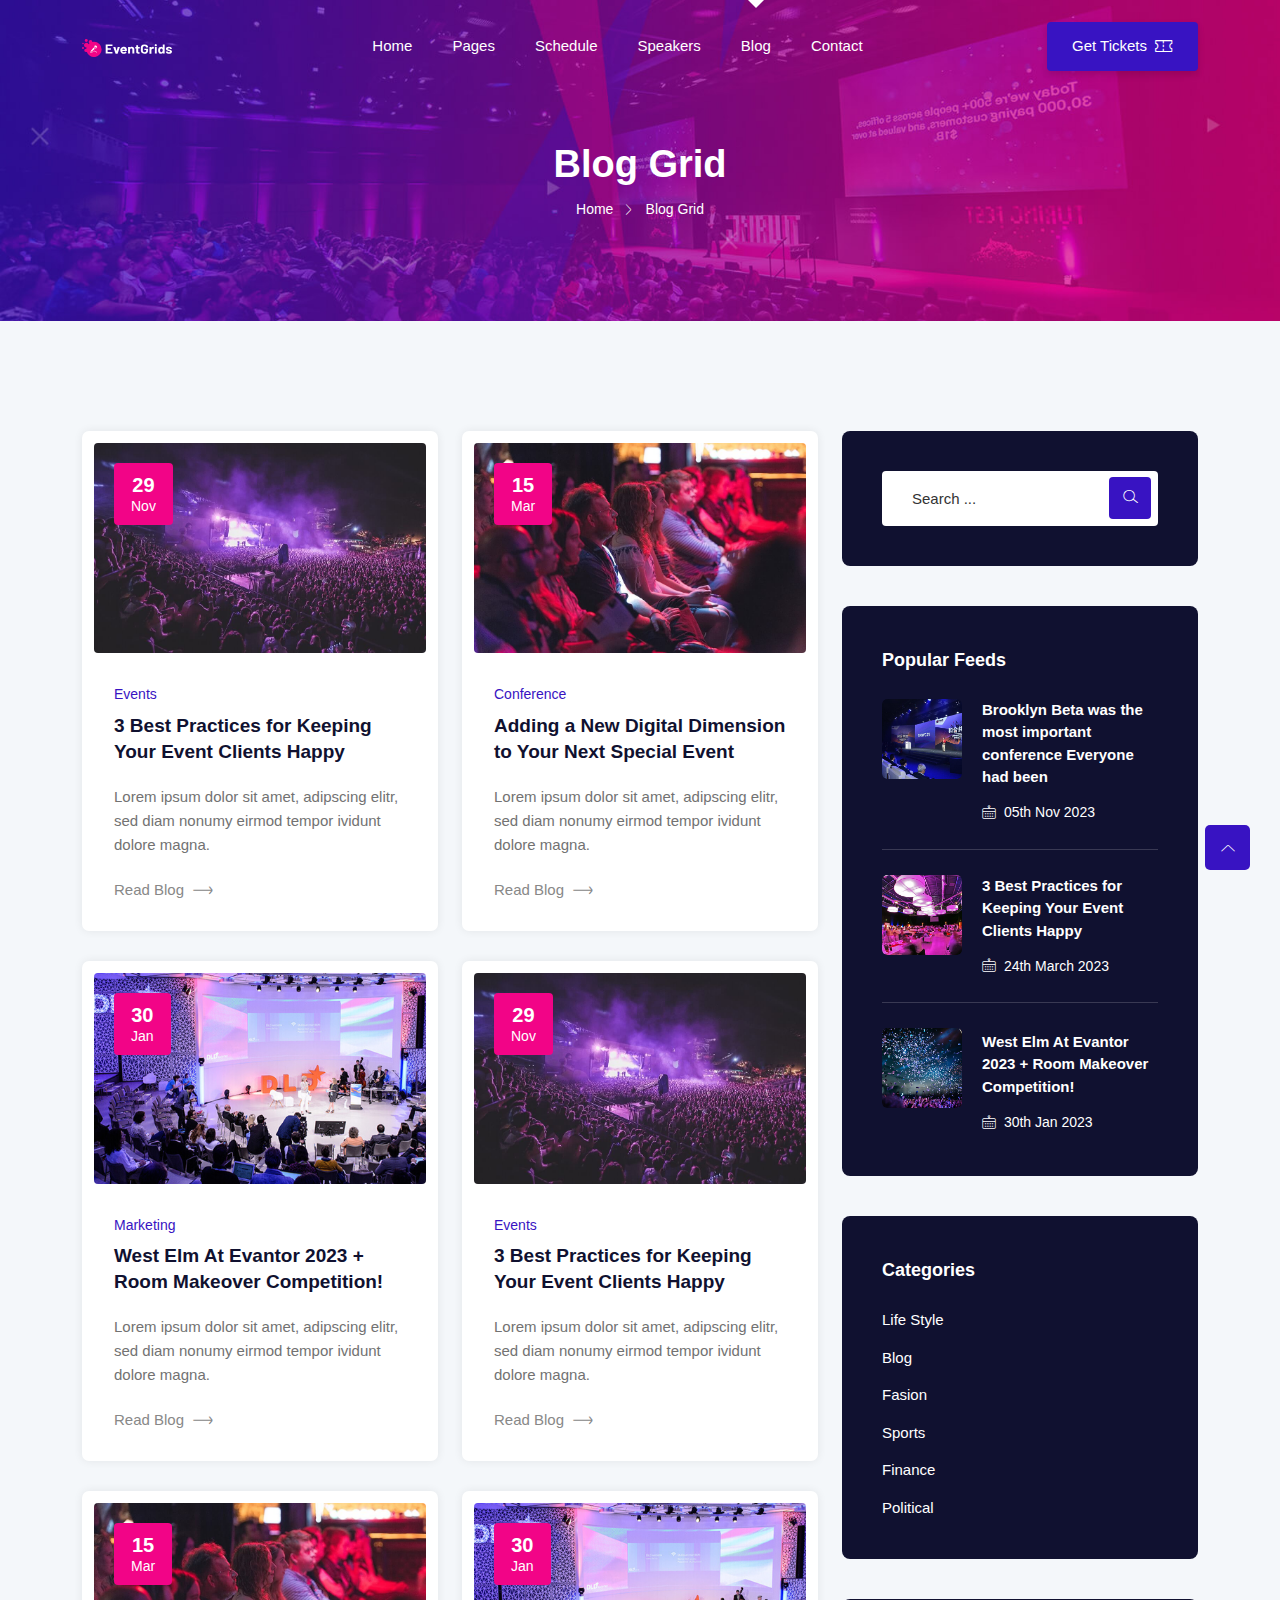
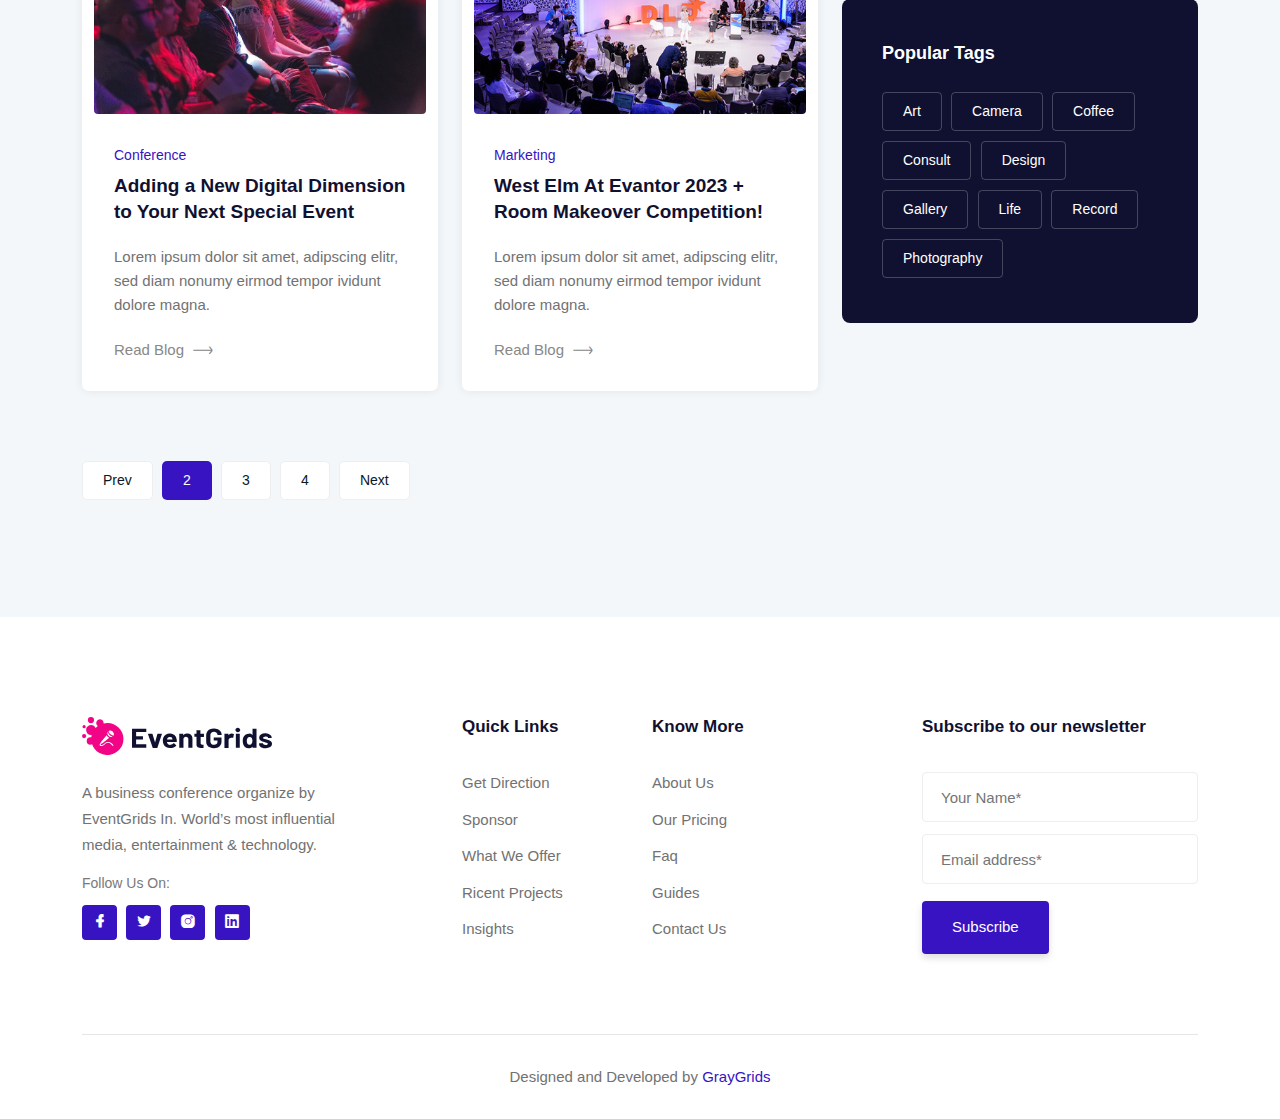
<file: demo.graygrids.com/themes/eventgrids/blog-grid.html>
<!DOCTYPE html>
<html class="no-js" lang="zxx">

<head>
    <meta charset="utf-8" />
    <meta http-equiv="x-ua-compatible" content="ie=edge" />
    <title>Blog Grid - EventGrids Conference and Event HTML Template.</title>
    <meta name="description" content="" />
    <meta name="viewport" content="width=device-width, initial-scale=1" />
    <link rel="shortcut icon" type="image/x-icon" href="assets/images/favicon.svg" />

    <!-- ========================= CSS here ========================= -->
    <link rel="stylesheet" href="assets/css/bootstrap.min.css" />
    <link rel="stylesheet" href="assets/css/LineIcons.3.0.css" />
    <link rel="stylesheet" href="assets/css/animate.css" />
    <link rel="stylesheet" href="assets/css/tiny-slider.css" />
    <link rel="stylesheet" href="assets/css/glightbox.min.css" />
    <link rel="stylesheet" href="assets/css/main.css" />

</head>

<body>
    <!--[if lte IE 9]>
      <p class="browserupgrade">
        You are using an <strong>outdated</strong> browser. Please
        <a href="https://browsehappy.com/">upgrade your browser</a> to improve
        your experience and security.
      </p>
    <![endif]-->

    <!-- Preloader -->
    <div class="preloader">
        <div class="preloader-inner">
            <div class="preloader-icon">
                <span></span>
                <span></span>
            </div>
        </div>
    </div>
    <!-- /End Preloader -->

    <!-- Start Header Area -->
    <header class="header navbar-area">
        <div class="container">
            <div class="row align-items-center">
                <div class="col-lg-12">
                    <div class="nav-inner">
                        <!-- Start Navbar -->
                        <nav class="navbar navbar-expand-lg">
                            <a class="navbar-brand" href="index.html">
                                <img src="assets/images/logo/logo.svg" alt="Logo">
                            </a>
                            <button class="navbar-toggler mobile-menu-btn" type="button" data-bs-toggle="collapse"
                                data-bs-target="#navbarSupportedContent" aria-controls="navbarSupportedContent"
                                aria-expanded="false" aria-label="Toggle navigation">
                                <span class="toggler-icon"></span>
                                <span class="toggler-icon"></span>
                                <span class="toggler-icon"></span>
                            </button>
                            <div class="collapse navbar-collapse sub-menu-bar" id="navbarSupportedContent">
                                <ul id="nav" class="navbar-nav ms-auto">
                                    <li class="nav-item">
                                        <a href="index.html" aria-label="Toggle navigation">Home</a>
                                    </li>
                                    <li class="nav-item">
                                        <a class="dd-menu collapsed" href="javascript:void(0)" data-bs-toggle="collapse"
                                            data-bs-target="#submenu-1-1" aria-controls="navbarSupportedContent"
                                            aria-expanded="false" aria-label="Toggle navigation">Pages</a>
                                        <ul class="sub-menu collapse" id="submenu-1-1">
                                            <li class="nav-item"><a href="about-us.html">About Us</a></li>
                                            <li class="nav-item"><a href="gallery.html">Gallery</a></li>
                                            <li class="nav-item"><a href="pricing.html">Pricing</a></li>
                                            <li class="nav-item"><a href="sponsors.html">Sponsors</a></li>
                                            <li class="nav-item"><a href="mail-success.html">Mail Success</a></li>
                                            <li class="nav-item"><a href="404.html">404 Error</a></li>
                                        </ul>
                                    </li>
                                    <li class="nav-item">
                                        <a href="schedule.html" aria-label="Toggle navigation">Schedule</a>
                                    </li>
                                    <li class="nav-item">
                                        <a href="speakers.html" aria-label="Toggle navigation">Speakers</a>
                                    </li>
                                    <li class="nav-item">
                                        <a class="dd-menu active collapsed" href="javascript:void(0)"
                                            data-bs-toggle="collapse" data-bs-target="#submenu-1-2"
                                            aria-controls="navbarSupportedContent" aria-expanded="false"
                                            aria-label="Toggle navigation">Blog</a>
                                        <ul class="sub-menu collapse" id="submenu-1-2">
                                            <li class="nav-item active"><a href="blog-grid.html">Blog Grid</a>
                                            </li>
                                            <li class="nav-item"><a href="blog-single.html">Blog Single</a></li>
                                        </ul>
                                    </li>
                                    <li class="nav-item">
                                        <a href="contact.html" aria-label="Toggle navigation">Contact</a>
                                    </li>
                                </ul>
                            </div> <!-- navbar collapse -->
                            <div class="button">
                                <a href="pricing.html" class="btn">Get Tickets<i class="lni lni-ticket"></i></a>
                            </div>
                        </nav>
                        <!-- End Navbar -->
                    </div>
                </div>
            </div> <!-- row -->
        </div> <!-- container -->
    </header>
    <!-- End Header Area -->

    <!-- Start Breadcrumbs -->
    <div class="breadcrumbs">
        <div class="container">
            <div class="row align-items-center">
                <div class="col-lg-8 offset-lg-2 col-md-12 col-12">
                    <div class="breadcrumbs-content">
                        <h1 class="page-title">Blog Grid</h1>
                        <ul class="breadcrumb-nav">
                            <li><a href="index.html">Home</a></li>
                            <li>Blog Grid</li>
                        </ul>
                    </div>
                </div>
            </div>
        </div>
    </div>
    <!-- End Breadcrumbs -->

    <!-- Start Blog Singel Area -->
    <section class="section blog-grid-page bg-gray">
        <div class="container">
            <div class="row">
                <div class="col-lg-8 col-md-12 col-12">
                    <div class="row">
                        <div class="col-lg-6 col-md-6 col-12">
                            <!-- Start Single Blog Grid -->
                            <div class="single-blog-grid">
                                <div class="blog-img">
                                    <a href="blog-single.html">
                                        <img src="assets/images/blog/blog1.jpg" alt="#">
                                    </a>
                                    <p class="date">
                                        29
                                        <span class="day">
                                            Nov
                                        </span>
                                    </p>
                                </div>
                                <div class="blog-content">
                                    <a class="category" href="javascript:void(0)">Events</a>
                                    <h4>
                                        <a href="blog-single.html">3 Best Practices for Keeping Your Event Clients
                                            Happy</a>
                                    </h4>
                                    <p>Lorem ipsum dolor sit amet, adipscing elitr, sed diam nonumy eirmod tempor
                                        ividunt dolore
                                        magna.</p>
                                    <a href="blog-single.html" class="more-btn">Read Blog <i
                                            class="lni lni-arrow-right"></i></a>
                                </div>
                            </div>
                            <!-- End Single Blog Grid -->
                        </div>
                        <div class="col-lg-6 col-md-6 col-12">
                            <!-- Start Single Blog -->
                            <div class="single-blog-grid">
                                <div class="blog-img">
                                    <a href="blog-single.html">
                                        <img src="assets/images/blog/blog2.jpg" alt="#">
                                    </a>
                                    <p class="date">
                                        15
                                        <span class="day">
                                            Mar
                                        </span>
                                    </p>
                                </div>
                                <div class="blog-content">
                                    <a class="category" href="javascript:void(0)">Conference</a>
                                    <h4>
                                        <a href="blog-single.html">Adding a New Digital Dimension to Your Next Special
                                            Event</a>
                                    </h4>
                                    <p>Lorem ipsum dolor sit amet, adipscing elitr, sed diam nonumy eirmod tempor
                                        ividunt dolore
                                        magna.</p>
                                    <a href="blog-single.html" class="more-btn">Read Blog <i
                                            class="lni lni-arrow-right"></i></a>
                                </div>
                            </div>
                            <!-- End Single Blog Grid -->
                        </div>
                        <div class="col-lg-6 col-md-6 col-12">
                            <!-- Start Single Blog Grid -->
                            <div class="single-blog-grid">
                                <div class="blog-img">
                                    <a href="blog-single.html">
                                        <img src="assets/images/blog/blog3.jpg" alt="#">
                                    </a>
                                    <p class="date">
                                        30
                                        <span class="day">
                                            Jan
                                        </span>
                                    </p>
                                </div>
                                <div class="blog-content">
                                    <a class="category" href="javascript:void(0)">Marketing</a>
                                    <h4>
                                        <a href="blog-single.html">West Elm At Evantor 2023 + Room Makeover
                                            Competition!</a>
                                    </h4>
                                    <p>Lorem ipsum dolor sit amet, adipscing elitr, sed diam nonumy eirmod tempor
                                        ividunt dolore
                                        magna.</p>
                                    <a href="blog-single.html" class="more-btn">Read Blog <i
                                            class="lni lni-arrow-right"></i></a>
                                </div>
                            </div>
                            <!-- End Single Blog Grid -->
                        </div>
                        <div class="col-lg-6 col-md-6 col-12">
                            <!-- Start Single Blog Grid -->
                            <div class="single-blog-grid">
                                <div class="blog-img">
                                    <a href="blog-single.html">
                                        <img src="assets/images/blog/blog1.jpg" alt="#">
                                    </a>
                                    <p class="date">
                                        29
                                        <span class="day">
                                            Nov
                                        </span>
                                    </p>
                                </div>
                                <div class="blog-content">
                                    <a class="category" href="javascript:void(0)">Events</a>
                                    <h4>
                                        <a href="blog-single.html">3 Best Practices for Keeping Your Event Clients
                                            Happy</a>
                                    </h4>
                                    <p>Lorem ipsum dolor sit amet, adipscing elitr, sed diam nonumy eirmod tempor
                                        ividunt dolore
                                        magna.</p>
                                    <a href="blog-single.html" class="more-btn">Read Blog <i
                                            class="lni lni-arrow-right"></i></a>
                                </div>
                            </div>
                            <!-- End Single Blog Grid -->
                        </div>
                        <div class="col-lg-6 col-md-6 col-12">
                            <!-- Start Single Blog -->
                            <div class="single-blog-grid">
                                <div class="blog-img">
                                    <a href="blog-single.html">
                                        <img src="assets/images/blog/blog2.jpg" alt="#">
                                    </a>
                                    <p class="date">
                                        15
                                        <span class="day">
                                            Mar
                                        </span>
                                    </p>
                                </div>
                                <div class="blog-content">
                                    <a class="category" href="javascript:void(0)">Conference</a>
                                    <h4>
                                        <a href="blog-single.html">Adding a New Digital Dimension to Your Next Special
                                            Event</a>
                                    </h4>
                                    <p>Lorem ipsum dolor sit amet, adipscing elitr, sed diam nonumy eirmod tempor
                                        ividunt dolore
                                        magna.</p>
                                    <a href="blog-single.html" class="more-btn">Read Blog <i
                                            class="lni lni-arrow-right"></i></a>
                                </div>
                            </div>
                            <!-- End Single Blog Grid -->
                        </div>
                        <div class="col-lg-6 col-md-6 col-12">
                            <!-- Start Single Blog Grid -->
                            <div class="single-blog-grid">
                                <div class="blog-img">
                                    <a href="blog-single.html">
                                        <img src="assets/images/blog/blog3.jpg" alt="#">
                                    </a>
                                    <p class="date">
                                        30
                                        <span class="day">
                                            Jan
                                        </span>
                                    </p>
                                </div>
                                <div class="blog-content">
                                    <a class="category" href="javascript:void(0)">Marketing</a>
                                    <h4>
                                        <a href="blog-single.html">West Elm At Evantor 2023 + Room Makeover
                                            Competition!</a>
                                    </h4>
                                    <p>Lorem ipsum dolor sit amet, adipscing elitr, sed diam nonumy eirmod tempor
                                        ividunt dolore
                                        magna.</p>
                                    <a href="blog-single.html" class="more-btn">Read Blog <i
                                            class="lni lni-arrow-right"></i></a>
                                </div>
                            </div>
                            <!-- End Single Blog Grid -->
                        </div>
                    </div>
                    <!-- Pagination -->
                    <div class="pagination left">
                        <ul class="pagination-list">
                            <li><a href="javascript:void(0)">Prev</a></li>
                            <li class="active"><a href="javascript:void(0)">2</a></li>
                            <li><a href="javascript:void(0)">3</a></li>
                            <li><a href="javascript:void(0)">4</a></li>
                            <li><a href="javascript:void(0)">Next</a></li>
                        </ul>
                    </div>
                    <!--/ End Pagination -->
                </div>
                <aside class="col-lg-4 col-md-12 col-12">
                    <div class="sidebar">
                        <!-- Start Single Widget -->
                        <div class="widget search-widget">
                            <form action="#">
                                <input type="text" placeholder="Search ...">
                                <button type="submit"><i class="lni lni-search-alt"></i></button>
                            </form>
                        </div>
                        <!-- End Single Widget -->
                        <!-- Start Single Widget -->
                        <div class="widget popular-feeds">
                            <h5 class="widget-title">Popular Feeds</h5>
                            <div class="popular-feed-loop">
                                <div class="single-popular-feed">
                                    <div class="feed-img">
                                        <a href="blog-single.html"><img src="assets/images/blog/sidebar-blog1.jpg"
                                                alt="#"></a>
                                    </div>
                                    <div class="feed-desc">
                                        <h6 class="post-title"><a href="blog-single.html">Brooklyn Beta was the most
                                                important
                                                conference Everyone had been</a></h6>
                                        <span class="time"><i class="lni lni-calendar"></i> 05th Nov 2023</span>
                                    </div>
                                </div>
                                <div class="single-popular-feed">
                                    <div class="feed-img">
                                        <a href="blog-single.html"><img src="assets/images/blog/sidebar-blog2.jpg"
                                                alt="#"></a>
                                    </div>
                                    <div class="feed-desc">
                                        <h6 class="post-title"><a href="blog-single.html">3 Best Practices for Keeping
                                                Your Event Clients Happy</a></h6>
                                        <span class="time"><i class="lni lni-calendar"></i> 24th March 2023</span>
                                    </div>
                                </div>
                                <div class="single-popular-feed">
                                    <div class="feed-img">
                                        <a href="blog-single.html"><img src="assets/images/blog/sidebar-blog3.jpg"
                                                alt="#"></a>
                                    </div>
                                    <div class="feed-desc">
                                        <h6 class="post-title"><a href="blog-single.html">West Elm At Evantor 2023 +
                                                Room Makeover Competition!</a></h6>
                                        <span class="time"><i class="lni lni-calendar"></i> 30th Jan 2023</span>
                                    </div>
                                </div>
                            </div>
                        </div>
                        <!-- End Single Widget -->
                        <!-- Start Single Widget -->
                        <div class="widget categories-widget">
                            <h5 class="widget-title">Categories</h5>
                            <ul class="custom">
                                <li>
                                    <a href="javascript:void(0)">Life Style</a>
                                </li>
                                <li>
                                    <a href="javascript:void(0)">Blog</a>
                                </li>
                                <li>
                                    <a href="javascript:void(0)">Fasion</a>
                                </li>
                                <li>
                                    <a href="javascript:void(0)">Sports</a>
                                </li>
                                <li>
                                    <a href="javascript:void(0)">Finance</a>
                                </li>
                                <li>
                                    <a href="javascript:void(0)">Political</a>
                                </li>
                            </ul>
                        </div>
                        <!-- End Single Widget -->
                        <!-- Start Single Widget -->
                        <div class="widget popular-tag-widget">
                            <h5 class="widget-title">Popular Tags</h5>
                            <div class="tags">
                                <a href="javascript:void(0)">art</a>
                                <a href="javascript:void(0)">Camera</a>
                                <a href="javascript:void(0)">Coffee</a>
                                <a href="javascript:void(0)">Consult</a>
                                <a href="javascript:void(0)">design</a>
                                <a href="javascript:void(0)">gallery</a>
                                <a href="javascript:void(0)">life</a>
                                <a href="javascript:void(0)">record</a>
                                <a href="javascript:void(0)">photography</a>
                            </div>
                        </div>
                        <!-- End Single Widget -->
                    </div>
                </aside>
            </div>
        </div>
    </section>
    <!-- End Blog Grid -->

    <!-- Start Footer Area -->
    <footer class="footer">
        <!-- Start Footer Top -->
        <div class="footer-top">
            <div class="container">
                <div class="inner-content">
                    <div class="row">
                        <div class="col-lg-4 col-md-6 col-12">
                            <!-- Single Widget -->
                            <div class="single-footer f-about">
                                <div class="logo">
                                    <a href="index.html">
                                        <img src="assets/images/logo/dark-logo.svg" alt="#">
                                    </a>
                                </div>
                                <p>A business conference organize by EventGrids In. World’s most influential media,
                                    entertainment & technology.</p>
                                <span class="social-title">
                                    Follow Us On:
                                </span>
                                <ul class="social">
                                    <li>
                                        <a href="javascript:void(0)"><i class="lni lni-facebook-filled"></i></a>
                                    </li>
                                    <li>
                                        <a href="javascript:void(0)"><i class="lni lni-twitter-filled"></i></a>
                                    </li>
                                    <li>
                                        <a href="javascript:void(0)"><i class="lni lni-instagram-filled"></i></a>
                                    </li>
                                    <li>
                                        <a href="javascript:void(0)"><i class="lni lni-linkedin-original"></i></a>
                                    </li>
                                </ul>
                            </div>
                            <!-- End Single Widget -->
                        </div>
                        <div class="col-lg-2 col-md-6 col-12">
                            <!-- Single Widget -->
                            <div class="single-footer f-link">
                                <h3>Quick Links</h3>
                                <ul>
                                    <li><a href="javascript:void(0)">Get Direction</a></li>
                                    <li><a href="javascript:void(0)">Sponsor</a></li>
                                    <li><a href="javascript:void(0)">What We Offer</a></li>
                                    <li><a href="javascript:void(0)">Ricent Projects</a></li>
                                    <li><a href="javascript:void(0)">Insights</a></li>
                                </ul>
                            </div>
                            <!-- End Single Widget -->
                        </div>
                        <div class="col-lg-2 col-md-6 col-12">
                            <!-- Single Widget -->
                            <div class="single-footer f-link">
                                <h3>Know More</h3>
                                <ul>
                                    <li><a href="javascript:void(0)">About Us</a></li>
                                    <li><a href="javascript:void(0)">Our Pricing</a></li>
                                    <li><a href="javascript:void(0)">Faq</a></li>
                                    <li><a href="javascript:void(0)">Guides</a></li>
                                    <li><a href="javascript:void(0)">Contact Us</a></li>
                                </ul>
                            </div>
                            <!-- End Single Widget -->
                        </div>
                        <div class="col-lg-4 col-md-6 col-12">
                            <!-- Single Widget -->
                            <div class="single-footer newsletter">
                                <h3>Subscribe to our newsletter</h3>
                                <form action="#" method="get" target="_blank" class="newsletter-form">
                                    <input name="name" placeholder="Your Name*" required="required" type="text">
                                    <input name="email" placeholder="Email address*" required="required" type="email">
                                    <div class="button">
                                        <button class="btn">Subscribe
                                        </button>
                                    </div>
                                </form>
                            </div>
                            <!-- End Single Widget -->
                        </div>
                    </div>
                </div>
            </div>
        </div>
        <!--/ End Footer Top -->
        <!-- Start Copyright Area -->
        <div class="copyright">
            <div class="container">
                <div class="inner-content">
                    <div class="row">
                        <div class="col-12">
                            <p class="copyright-text">Designed and Developed by <a href="https://graygrids.com/"
                                    rel="nofollow" target="_blank">GrayGrids</a>
                            </p>
                        </div>
                    </div>
                </div>
            </div>
        </div>
        <!-- End Copyright Area -->
    </footer>
    <!--/ End Footer Area -->

    <!-- ========================= scroll-top ========================= -->
    <a href="#" class="scroll-top">
        <i class="lni lni-chevron-up"></i>
    </a>

    <!-- ========================= JS here ========================= -->
    <script src="assets/js/bootstrap.min.js"></script>
    <script src="assets/js/wow.min.js"></script>
    <script src="assets/js/tiny-slider.js"></script>
    <script src="assets/js/glightbox.min.js"></script>
    <script src="assets/js/count-up.min.js"></script>
    <script src="assets/js/main.js"></script>
</body>

</html>
</file>
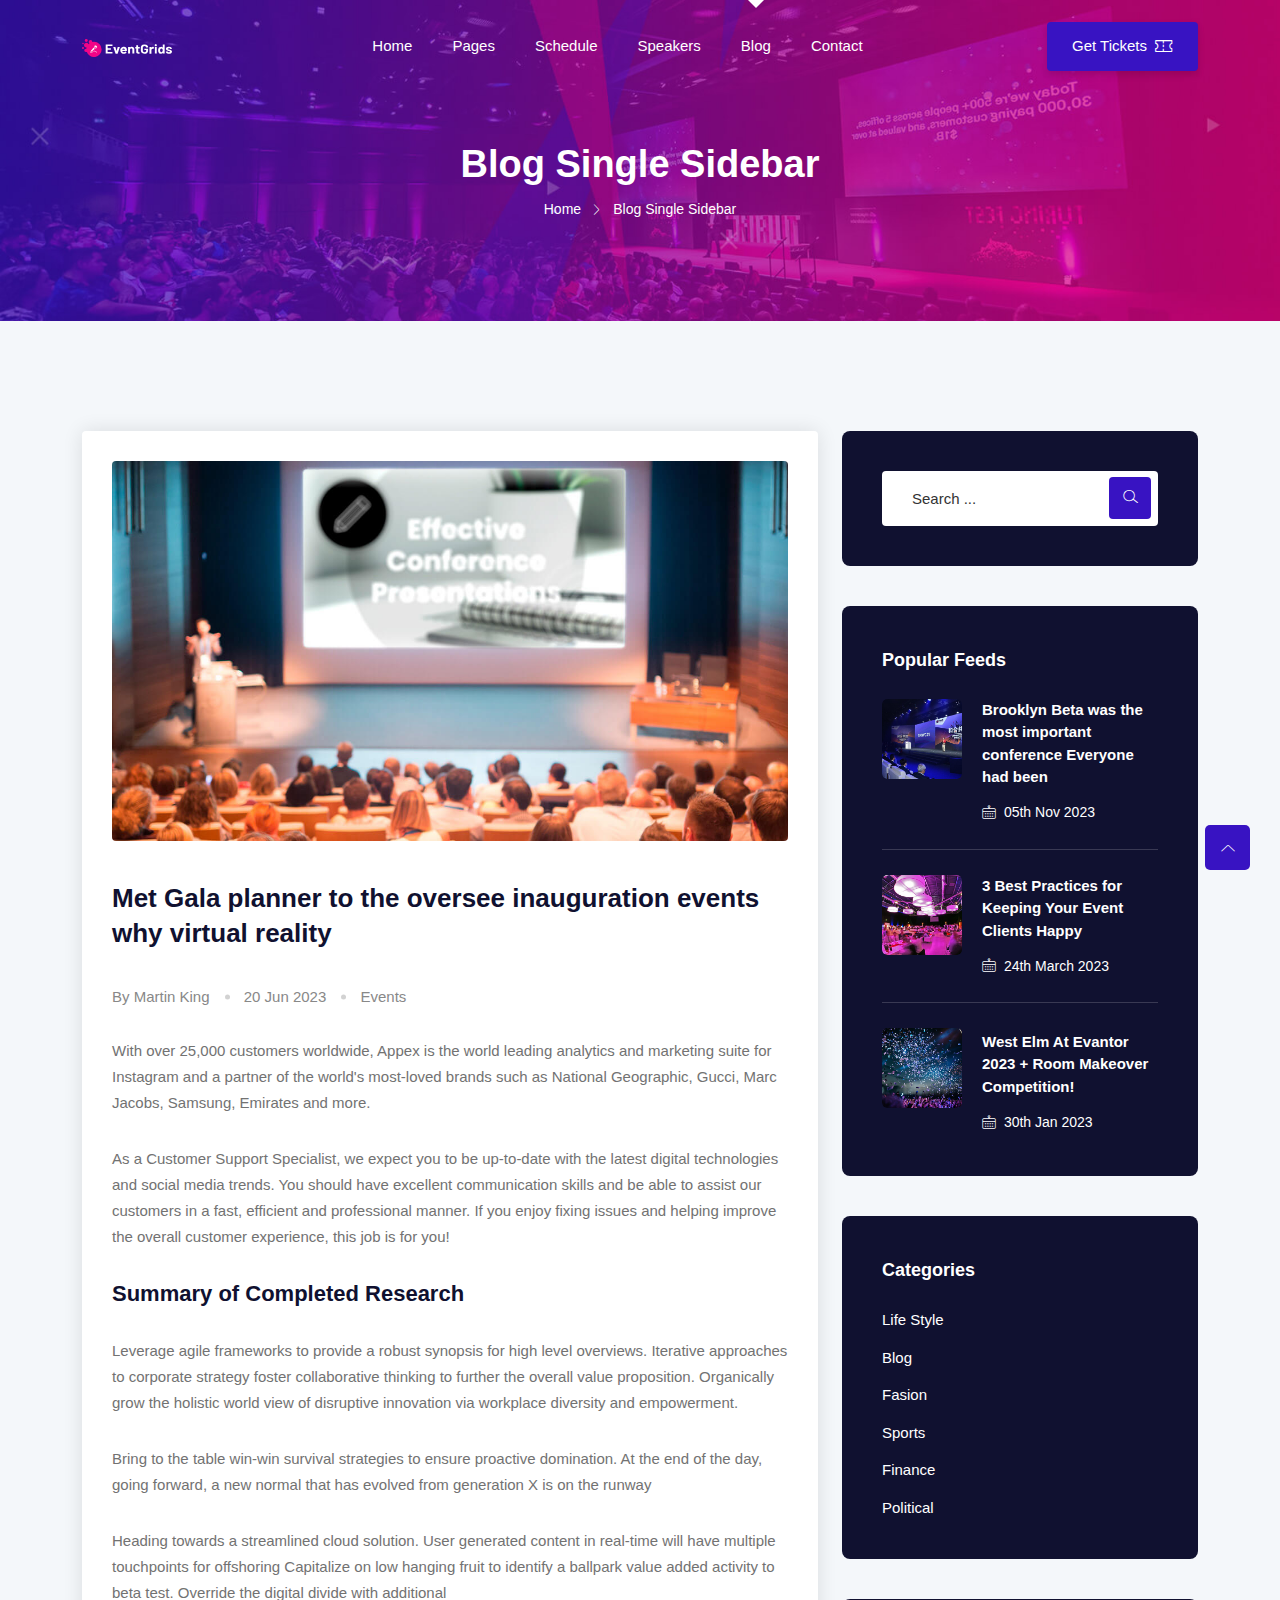
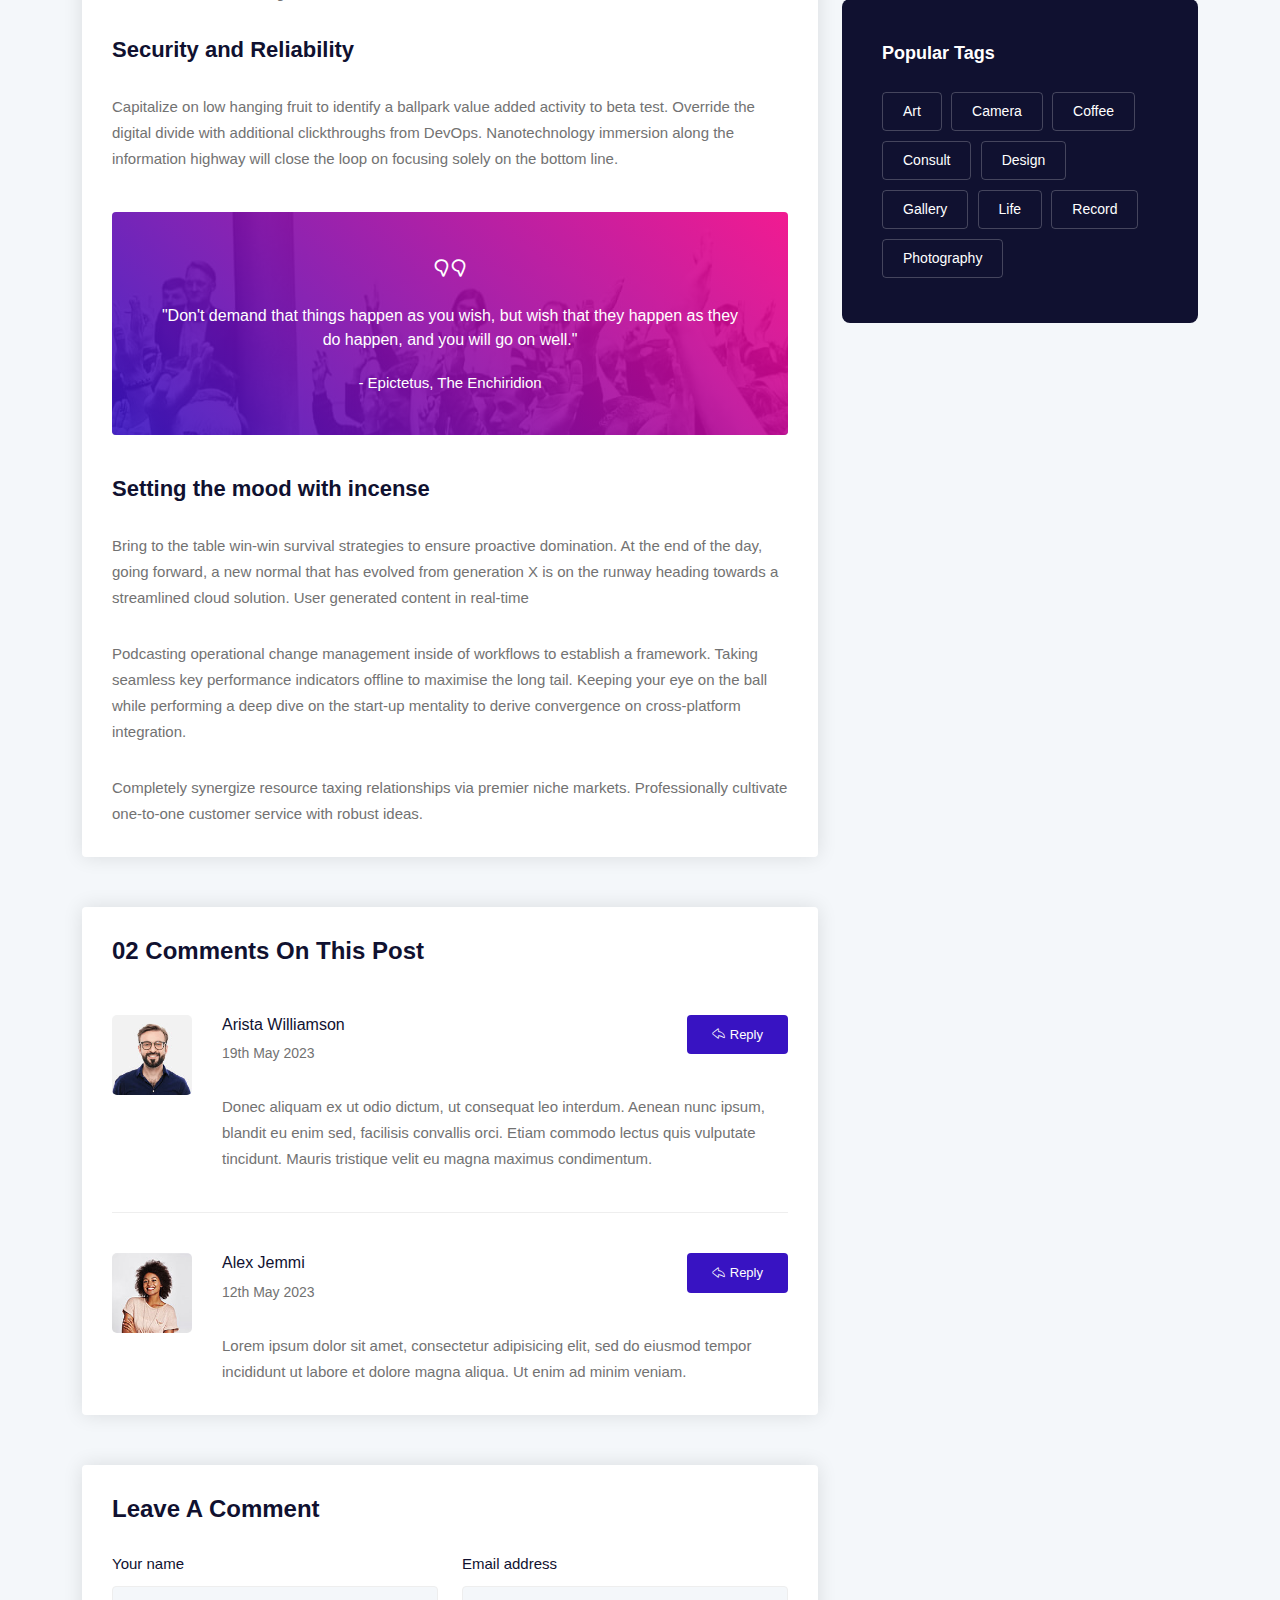
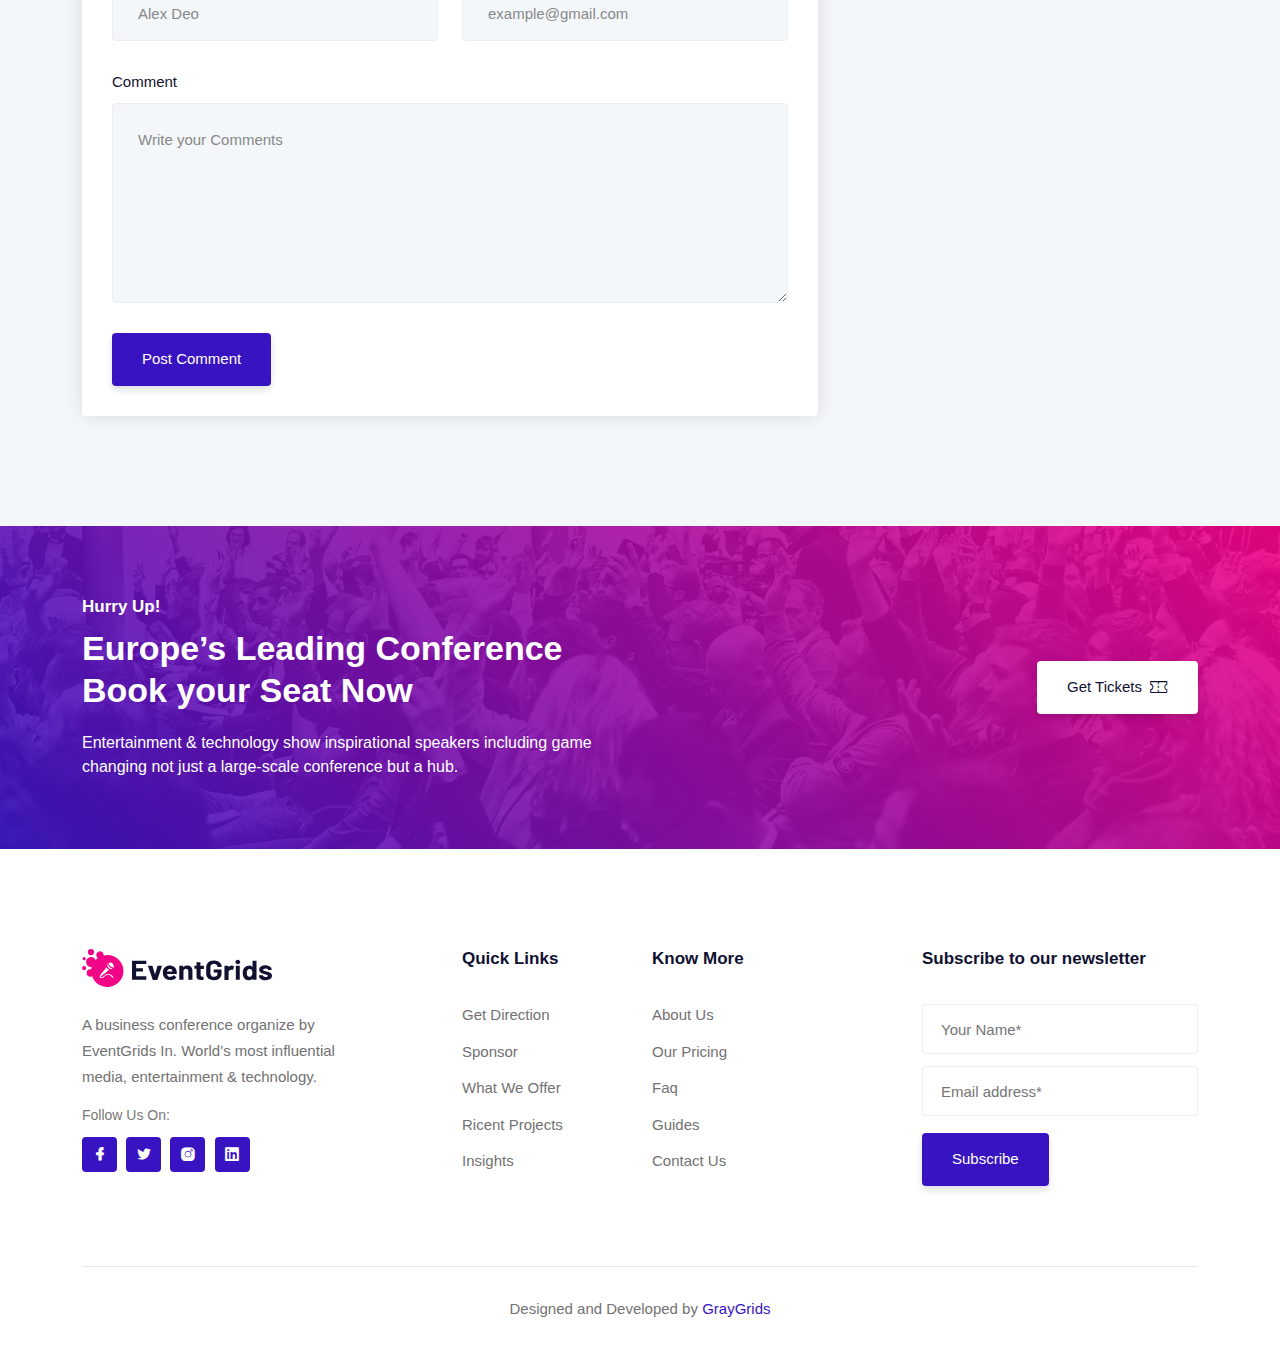
<file: demo.graygrids.com/themes/eventgrids/blog-single.html>
<!DOCTYPE html>
<html class="no-js" lang="zxx">

<head>
    <meta charset="utf-8" />
    <meta http-equiv="x-ua-compatible" content="ie=edge" />
    <title>Blog Single - EventGrids Conference and Event HTML Template.</title>
    <meta name="description" content="" />
    <meta name="viewport" content="width=device-width, initial-scale=1" />
    <link rel="shortcut icon" type="image/x-icon" href="assets/images/favicon.svg" />

    <!-- ========================= CSS here ========================= -->
    <link rel="stylesheet" href="assets/css/bootstrap.min.css" />
    <link rel="stylesheet" href="assets/css/LineIcons.3.0.css" />
    <link rel="stylesheet" href="assets/css/animate.css" />
    <link rel="stylesheet" href="assets/css/tiny-slider.css" />
    <link rel="stylesheet" href="assets/css/glightbox.min.css" />
    <link rel="stylesheet" href="assets/css/main.css" />

</head>

<body>
    <!--[if lte IE 9]>
      <p class="browserupgrade">
        You are using an <strong>outdated</strong> browser. Please
        <a href="https://browsehappy.com/">upgrade your browser</a> to improve
        your experience and security.
      </p>
    <![endif]-->

    <!-- Preloader -->
    <div class="preloader">
        <div class="preloader-inner">
            <div class="preloader-icon">
                <span></span>
                <span></span>
            </div>
        </div>
    </div>
    <!-- /End Preloader -->

    <!-- Start Header Area -->
    <header class="header navbar-area">
        <div class="container">
            <div class="row align-items-center">
                <div class="col-lg-12">
                    <div class="nav-inner">
                        <!-- Start Navbar -->
                        <nav class="navbar navbar-expand-lg">
                            <a class="navbar-brand" href="index.html">
                                <img src="assets/images/logo/logo.svg" alt="Logo">
                            </a>
                            <button class="navbar-toggler mobile-menu-btn" type="button" data-bs-toggle="collapse"
                                data-bs-target="#navbarSupportedContent" aria-controls="navbarSupportedContent"
                                aria-expanded="false" aria-label="Toggle navigation">
                                <span class="toggler-icon"></span>
                                <span class="toggler-icon"></span>
                                <span class="toggler-icon"></span>
                            </button>
                            <div class="collapse navbar-collapse sub-menu-bar" id="navbarSupportedContent">
                                <ul id="nav" class="navbar-nav ms-auto">
                                    <li class="nav-item">
                                        <a href="index.html" aria-label="Toggle navigation">Home</a>
                                    </li>
                                    <li class="nav-item">
                                        <a class="dd-menu collapsed" href="javascript:void(0)" data-bs-toggle="collapse"
                                            data-bs-target="#submenu-1-1" aria-controls="navbarSupportedContent"
                                            aria-expanded="false" aria-label="Toggle navigation">Pages</a>
                                        <ul class="sub-menu collapse" id="submenu-1-1">
                                            <li class="nav-item"><a href="about-us.html">About Us</a></li>
                                            <li class="nav-item"><a href="gallery.html">Gallery</a></li>
                                            <li class="nav-item"><a href="pricing.html">Pricing</a></li>
                                            <li class="nav-item"><a href="sponsors.html">Sponsors</a></li>
                                            <li class="nav-item"><a href="mail-success.html">Mail Success</a></li>
                                            <li class="nav-item"><a href="404.html">404 Error</a></li>
                                        </ul>
                                    </li>
                                    <li class="nav-item">
                                        <a href="schedule.html" aria-label="Toggle navigation">Schedule</a>
                                    </li>
                                    <li class="nav-item">
                                        <a href="speakers.html" aria-label="Toggle navigation">Speakers</a>
                                    </li>
                                    <li class="nav-item">
                                        <a class="dd-menu active collapsed" href="javascript:void(0)"
                                            data-bs-toggle="collapse" data-bs-target="#submenu-1-2"
                                            aria-controls="navbarSupportedContent" aria-expanded="false"
                                            aria-label="Toggle navigation">Blog</a>
                                        <ul class="sub-menu collapse" id="submenu-1-2">
                                            <li class="nav-item"><a href="blog-grid.html">Blog Grid</a>
                                            </li>
                                            <li class="nav-item active"><a href="blog-single.html">Blog Single</a></li>
                                        </ul>
                                    </li>
                                    <li class="nav-item">
                                        <a href="contact.html" aria-label="Toggle navigation">Contact</a>
                                    </li>
                                </ul>
                            </div> <!-- navbar collapse -->
                            <div class="button">
                                <a href="pricing.html" class="btn">Get Tickets<i class="lni lni-ticket"></i></a>
                            </div>
                        </nav>
                        <!-- End Navbar -->
                    </div>
                </div>
            </div> <!-- row -->
        </div> <!-- container -->
    </header>
    <!-- End Header Area -->

    <!-- Start Breadcrumbs -->
    <div class="breadcrumbs">
        <div class="container">
            <div class="row align-items-center">
                <div class="col-lg-8 offset-lg-2 col-md-12 col-12">
                    <div class="breadcrumbs-content">
                        <h1 class="page-title">Blog Single Sidebar</h1>
                        <ul class="breadcrumb-nav">
                            <li><a href="index.html">Home</a></li>
                            <li>Blog Single Sidebar</li>
                        </ul>
                    </div>
                </div>
            </div>
        </div>
    </div>
    <!-- End Breadcrumbs -->

    <!-- Start Blog Singel Area -->
    <section class="section blog-single">
        <div class="container">
            <div class="row">
                <div class="col-lg-8 col-md-12 col-12">
                    <div class="single-inner">
                        <div class="post-details">
                            <div class="main-content-head">
                                <div class="post-thumbnils">
                                    <img src="assets/images/blog/blog-single.jpg" alt="#">
                                </div>
                                <div class="meta-information">
                                    <h2 class="post-title">Met Gala planner to the oversee inauguration events why
                                        virtual reality
                                    </h2>
                                    <!-- End Meta Info -->
                                    <ul class="meta-info">
                                        <li>
                                            <a href="javascript:void(0)">By Martin King</a>
                                        </li>
                                        <li>
                                            <a href="javascript:void(0)">20 Jun 2023</a>
                                        </li>
                                        <li>
                                            <a href="javascript:void(0)">Events</a>
                                        </li>
                                    </ul>
                                    <!-- End Meta Info -->
                                </div>
                                <div class="detail-inner">
                                    <p>With over 25,000 customers worldwide, Appex is the world leading analytics and
                                        marketing suite for Instagram and a partner of the world's most-loved brands
                                        such as National Geographic, Gucci, Marc Jacobs, Samsung, Emirates and more.</p>
                                    <p>As a Customer Support Specialist, we expect you to be up-to-date with the latest
                                        digital technologies and social media trends. You should have excellent
                                        communication skills and be able to assist our customers in a fast, efficient
                                        and professional manner. If you enjoy fixing issues and helping improve the
                                        overall customer experience, this job is for you!</p>
                                    <h3>Summary of Completed Research
                                    </h3>
                                    <p>Leverage agile frameworks to provide a robust synopsis for high level overviews.
                                        Iterative approaches to corporate strategy foster collaborative thinking to
                                        further the overall value proposition. Organically grow the holistic world view
                                        of disruptive innovation via workplace diversity and empowerment.

                                    </p>
                                    <p>Bring to the table win-win survival strategies to ensure proactive domination. At
                                        the end of the day, going forward, a new normal that has evolved from generation
                                        X is on the runway

                                    </p>
                                    <p>Heading towards a streamlined cloud solution. User generated content in real-time
                                        will have multiple touchpoints for offshoring Capitalize on low hanging fruit to
                                        identify a ballpark value added activity to beta test. Override the digital
                                        divide with additional

                                    </p>
                                    <h3>Security and Reliability
                                    </h3>
                                    <p>Capitalize on low hanging fruit to identify a ballpark value added activity to
                                        beta test. Override the digital divide with additional clickthroughs from
                                        DevOps. Nanotechnology immersion along the information highway will close the
                                        loop on focusing solely on the bottom line.

                                    </p>
                                    <blockquote>
                                        <div class="icon">
                                            <i class="lni lni-quotation"></i>
                                        </div>
                                        <h4>"Don't demand that things happen as you wish, but wish that they happen as
                                            they
                                            do
                                            happen, and you will go on well."</h4>
                                        <span>- Epictetus, The Enchiridion</span>
                                    </blockquote>
                                    <h3>Setting the mood with incense</h3>
                                    <p>Bring to the table win-win survival strategies to ensure proactive domination. At
                                        the end of the day, going forward, a new normal that has evolved from generation
                                        X is on the runway heading towards a streamlined cloud solution. User generated
                                        content in real-time</p>
                                    <p>Podcasting operational change management inside of workflows to establish a
                                        framework. Taking seamless key performance indicators offline to maximise the
                                        long tail. Keeping your eye on the ball while performing a deep dive on the
                                        start-up mentality to derive convergence on cross-platform integration.</p>
                                    <p>Completely synergize resource taxing relationships via premier niche markets.
                                        Professionally cultivate one-to-one customer service with robust ideas.</p>
                                </div>
                            </div>
                        </div>
                    </div>
                    <!-- Start Comments -->
                    <div class="post-comments">
                        <h3 class="comment-title"><span>02 Comments on this post</span></h3>
                        <ul class="comments-list">
                            <li>
                                <div class="comment-img">
                                    <img src="assets/images/blog/comment1.jpg" alt="img">
                                </div>
                                <div class="comment-desc">
                                    <div class="desc-top">
                                        <h6>Arista Williamson</h6>
                                        <span class="date">19th May 2023</span>
                                        <a href="javascript:void(0)" class="reply-link"><i
                                                class="lni lni-reply"></i>Reply</a>
                                    </div>
                                    <p>
                                        Donec aliquam ex ut odio dictum, ut consequat leo interdum. Aenean nunc
                                        ipsum, blandit eu enim sed, facilisis convallis orci. Etiam commodo
                                        lectus
                                        quis vulputate tincidunt. Mauris tristique velit eu magna maximus
                                        condimentum.
                                    </p>
                                </div>
                            </li>
                            <li>
                                <div class="comment-img">
                                    <img src="assets/images/blog/comment3.jpg" alt="img">
                                </div>
                                <div class="comment-desc">
                                    <div class="desc-top">
                                        <h6>Alex Jemmi</h6>
                                        <span class="date">12th May 2023</span>
                                        <a href="javascript:void(0)" class="reply-link"><i
                                                class="lni lni-reply"></i>Reply</a>
                                    </div>
                                    <p>
                                        Lorem ipsum dolor sit amet, consectetur adipisicing elit, sed do eiusmod
                                        tempor incididunt ut labore et dolore magna aliqua. Ut enim ad minim
                                        veniam.
                                    </p>
                                </div>
                            </li>
                        </ul>
                    </div>
                    <!-- End Comments -->
                    <!-- Start Comment Form -->
                    <div class="comment-form">
                        <h3 class="comment-reply-title">Leave a comment</h3>
                        <form action="#" method="POST">
                            <div class="row">
                                <div class="col-lg-6 col-md-6 col-12">
                                    <div class="form-box form-group">
                                        <label>Your name</label>
                                        <input type="text" name="name" class="form-control form-control-custom"
                                            placeholder="Alex Deo" />
                                    </div>
                                </div>
                                <div class="col-lg-6 col-md-6 col-12">
                                    <div class="form-box form-group">
                                        <label>Email address</label>
                                        <input type="email" name="email" class="form-control form-control-custom"
                                            placeholder="example@gmail.com" />
                                    </div>
                                </div>
                                <div class="col-12">
                                    <div class="form-box form-group">
                                        <label>Comment</label>
                                        <textarea name="#" class="form-control form-control-custom"
                                            placeholder="Write your Comments"></textarea>
                                    </div>
                                </div>
                                <div class="col-12">
                                    <div class="button">
                                        <button type="submit" class="btn">Post Comment</button>
                                    </div>
                                </div>
                            </div>
                        </form>
                    </div>
                    <!-- End Comment Form -->
                </div>
                <aside class="col-lg-4 col-md-12 col-12">
                    <div class="sidebar">
                        <!-- Start Single Widget -->
                        <div class="widget search-widget">
                            <form action="#">
                                <input type="text" placeholder="Search ...">
                                <button type="submit"><i class="lni lni-search-alt"></i></button>
                            </form>
                        </div>
                        <!-- End Single Widget -->
                        <!-- Start Single Widget -->
                        <div class="widget popular-feeds">
                            <h5 class="widget-title">Popular Feeds</h5>
                            <div class="popular-feed-loop">
                                <div class="single-popular-feed">
                                    <div class="feed-img">
                                        <a href="blog-single.html"><img src="assets/images/blog/sidebar-blog1.jpg"
                                                alt="#"></a>
                                    </div>
                                    <div class="feed-desc">
                                        <h6 class="post-title"><a href="blog-single.html">Brooklyn Beta was the most
                                                important
                                                conference Everyone had been</a></h6>
                                        <span class="time"><i class="lni lni-calendar"></i> 05th Nov 2023</span>
                                    </div>
                                </div>
                                <div class="single-popular-feed">
                                    <div class="feed-img">
                                        <a href="blog-single.html"><img src="assets/images/blog/sidebar-blog2.jpg"
                                                alt="#"></a>
                                    </div>
                                    <div class="feed-desc">
                                        <h6 class="post-title"><a href="blog-single.html">3 Best Practices for Keeping
                                                Your Event Clients Happy</a></h6>
                                        <span class="time"><i class="lni lni-calendar"></i> 24th March 2023</span>
                                    </div>
                                </div>
                                <div class="single-popular-feed">
                                    <div class="feed-img">
                                        <a href="blog-single.html"><img src="assets/images/blog/sidebar-blog3.jpg"
                                                alt="#"></a>
                                    </div>
                                    <div class="feed-desc">
                                        <h6 class="post-title"><a href="blog-single.html">West Elm At Evantor 2023 +
                                                Room Makeover Competition!</a></h6>
                                        <span class="time"><i class="lni lni-calendar"></i> 30th Jan 2023</span>
                                    </div>
                                </div>
                            </div>
                        </div>
                        <!-- End Single Widget -->
                        <!-- Start Single Widget -->
                        <div class="widget categories-widget">
                            <h5 class="widget-title">Categories</h5>
                            <ul class="custom">
                                <li>
                                    <a href="javascript:void(0)">Life Style</a>
                                </li>
                                <li>
                                    <a href="javascript:void(0)">Blog</a>
                                </li>
                                <li>
                                    <a href="javascript:void(0)">Fasion</a>
                                </li>
                                <li>
                                    <a href="javascript:void(0)">Sports</a>
                                </li>
                                <li>
                                    <a href="javascript:void(0)">Finance</a>
                                </li>
                                <li>
                                    <a href="javascript:void(0)">Political</a>
                                </li>
                            </ul>
                        </div>
                        <!-- End Single Widget -->
                        <!-- Start Single Widget -->
                        <div class="widget popular-tag-widget">
                            <h5 class="widget-title">Popular Tags</h5>
                            <div class="tags">
                                <a href="javascript:void(0)">art</a>
                                <a href="javascript:void(0)">Camera</a>
                                <a href="javascript:void(0)">Coffee</a>
                                <a href="javascript:void(0)">Consult</a>
                                <a href="javascript:void(0)">design</a>
                                <a href="javascript:void(0)">gallery</a>
                                <a href="javascript:void(0)">life</a>
                                <a href="javascript:void(0)">record</a>
                                <a href="javascript:void(0)">photography</a>
                            </div>
                        </div>
                        <!-- End Single Widget -->
                    </div>
                </aside>
            </div>
        </div>
    </section>
    <!-- End Blog Singel Area -->

    <!-- Start Call Action Area -->
    <section class="call-action overlay style2">
        <div class="container">
            <div class="row align-items-center">
                <div class="col-lg-6 col-md-8 col-12">
                    <div class="inner-content">
                        <div class="text">
                            <h5>Hurry Up!</h5>
                            <h2>Europe’s Leading Conference Book your Seat Now</h2>
                            <p>Entertainment & technology show inspirational speakers including game changing not just a
                                large-scale conference but a hub.</p>
                        </div>
                    </div>
                </div>
                <div class="col-lg-6 col-md-4 col-12">
                    <div class="button">
                        <a href="pricing.html" class="btn">Get Tickets<i class="lni lni-ticket"></i></a>
                    </div>
                </div>
            </div>
        </div>
    </section>
    <!-- End Call Action Area -->

    <!-- Start Footer Area -->
    <footer class="footer">
        <!-- Start Footer Top -->
        <div class="footer-top">
            <div class="container">
                <div class="inner-content">
                    <div class="row">
                        <div class="col-lg-4 col-md-6 col-12">
                            <!-- Single Widget -->
                            <div class="single-footer f-about">
                                <div class="logo">
                                    <a href="index.html">
                                        <img src="assets/images/logo/dark-logo.svg" alt="#">
                                    </a>
                                </div>
                                <p>A business conference organize by EventGrids In. World’s most influential media,
                                    entertainment & technology.</p>
                                <span class="social-title">
                                    Follow Us On:
                                </span>
                                <ul class="social">
                                    <li>
                                        <a href="javascript:void(0)"><i class="lni lni-facebook-filled"></i></a>
                                    </li>
                                    <li>
                                        <a href="javascript:void(0)"><i class="lni lni-twitter-filled"></i></a>
                                    </li>
                                    <li>
                                        <a href="javascript:void(0)"><i class="lni lni-instagram-filled"></i></a>
                                    </li>
                                    <li>
                                        <a href="javascript:void(0)"><i class="lni lni-linkedin-original"></i></a>
                                    </li>
                                </ul>
                            </div>
                            <!-- End Single Widget -->
                        </div>
                        <div class="col-lg-2 col-md-6 col-12">
                            <!-- Single Widget -->
                            <div class="single-footer f-link">
                                <h3>Quick Links</h3>
                                <ul>
                                    <li><a href="javascript:void(0)">Get Direction</a></li>
                                    <li><a href="javascript:void(0)">Sponsor</a></li>
                                    <li><a href="javascript:void(0)">What We Offer</a></li>
                                    <li><a href="javascript:void(0)">Ricent Projects</a></li>
                                    <li><a href="javascript:void(0)">Insights</a></li>
                                </ul>
                            </div>
                            <!-- End Single Widget -->
                        </div>
                        <div class="col-lg-2 col-md-6 col-12">
                            <!-- Single Widget -->
                            <div class="single-footer f-link">
                                <h3>Know More</h3>
                                <ul>
                                    <li><a href="javascript:void(0)">About Us</a></li>
                                    <li><a href="javascript:void(0)">Our Pricing</a></li>
                                    <li><a href="javascript:void(0)">Faq</a></li>
                                    <li><a href="javascript:void(0)">Guides</a></li>
                                    <li><a href="javascript:void(0)">Contact Us</a></li>
                                </ul>
                            </div>
                            <!-- End Single Widget -->
                        </div>
                        <div class="col-lg-4 col-md-6 col-12">
                            <!-- Single Widget -->
                            <div class="single-footer newsletter">
                                <h3>Subscribe to our newsletter</h3>
                                <form action="#" method="get" target="_blank" class="newsletter-form">
                                    <input name="name" placeholder="Your Name*" required="required" type="text">
                                    <input name="email" placeholder="Email address*" required="required" type="email">
                                    <div class="button">
                                        <button class="btn">Subscribe
                                        </button>
                                    </div>
                                </form>
                            </div>
                            <!-- End Single Widget -->
                        </div>
                    </div>
                </div>
            </div>
        </div>
        <!--/ End Footer Top -->
        <!-- Start Copyright Area -->
        <div class="copyright">
            <div class="container">
                <div class="inner-content">
                    <div class="row">
                        <div class="col-12">
                            <p class="copyright-text">Designed and Developed by <a href="https://graygrids.com/"
                                    rel="nofollow" target="_blank">GrayGrids</a>
                            </p>
                        </div>
                    </div>
                </div>
            </div>
        </div>
        <!-- End Copyright Area -->
    </footer>
    <!--/ End Footer Area -->

    <!-- ========================= scroll-top ========================= -->
    <a href="#" class="scroll-top">
        <i class="lni lni-chevron-up"></i>
    </a>

    <!-- ========================= JS here ========================= -->
    <script src="assets/js/bootstrap.min.js"></script>
    <script src="assets/js/wow.min.js"></script>
    <script src="assets/js/tiny-slider.js"></script>
    <script src="assets/js/glightbox.min.js"></script>
    <script src="assets/js/count-up.min.js"></script>
    <script src="assets/js/main.js"></script>
</body>

</html>
</file>
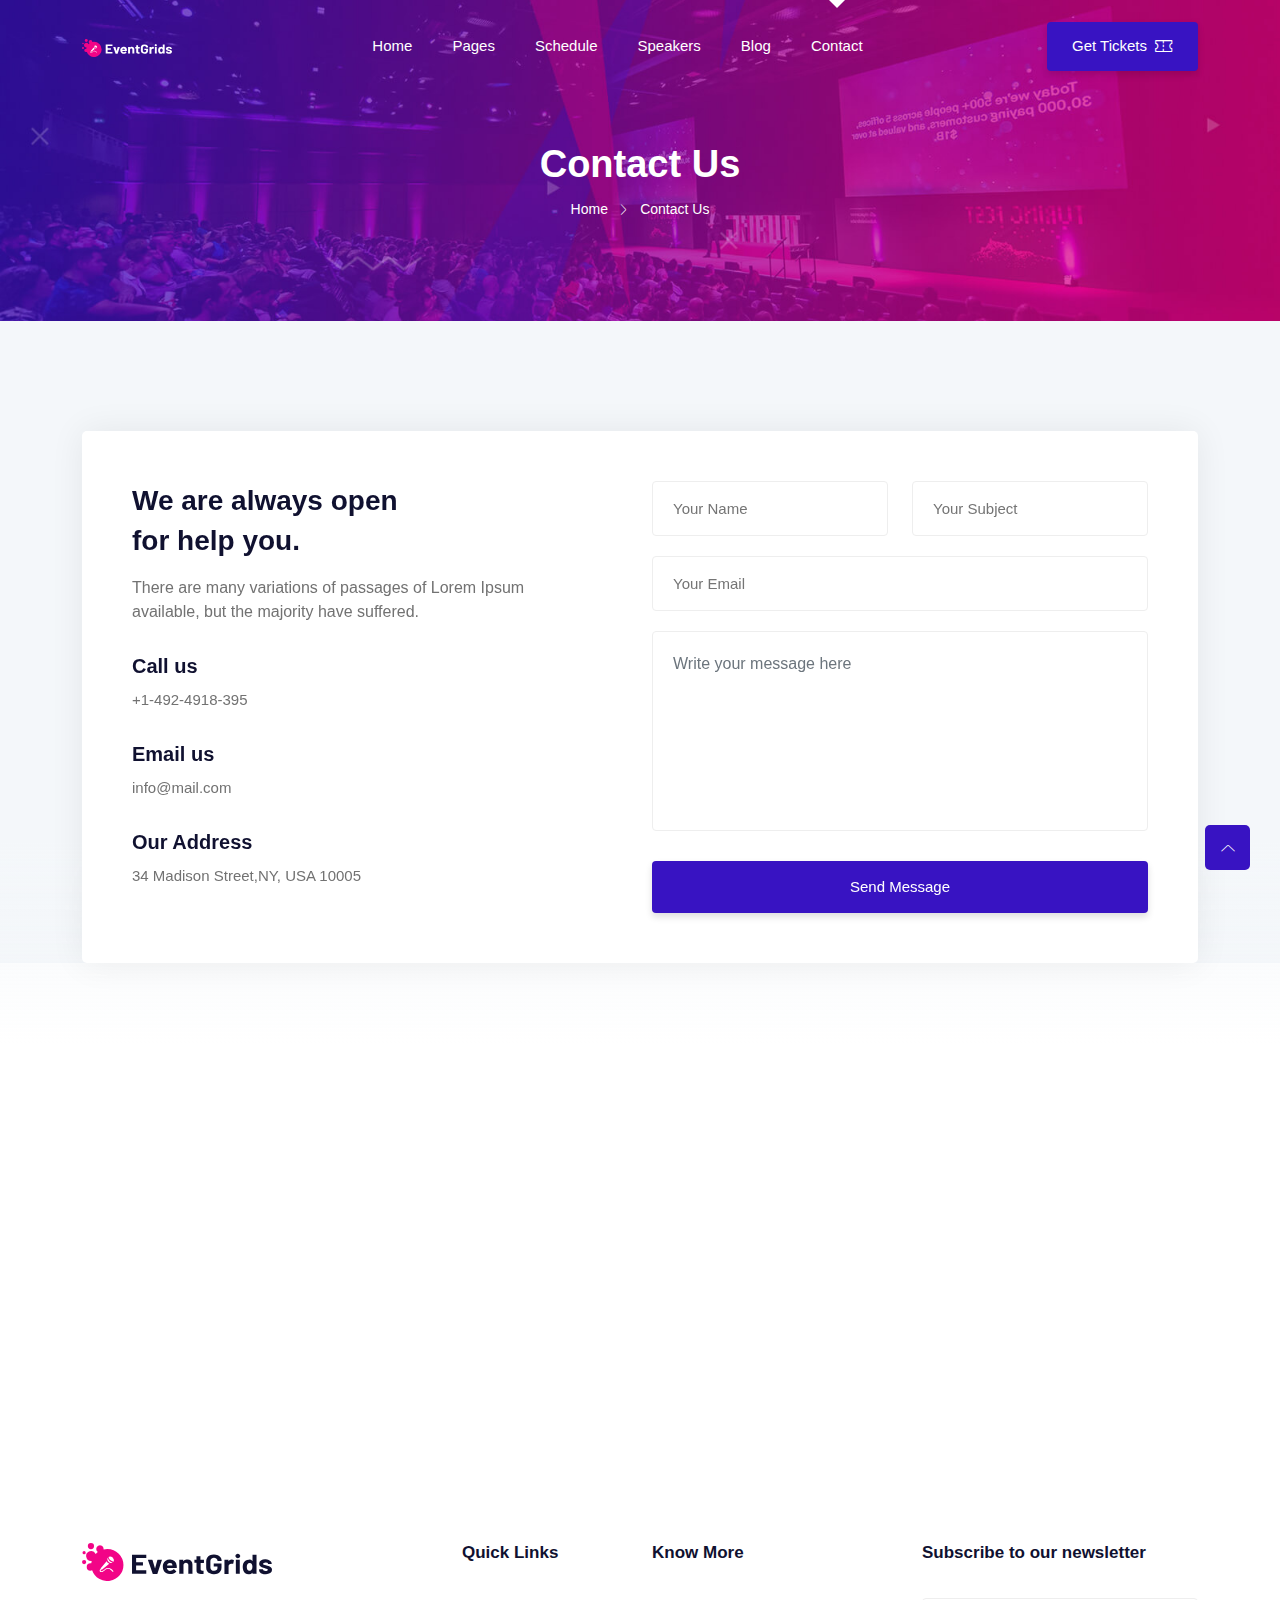
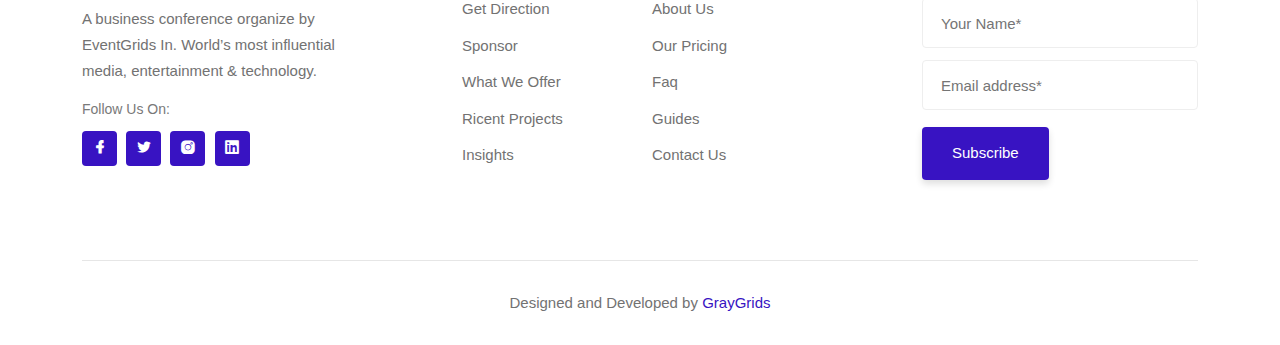
<file: demo.graygrids.com/themes/eventgrids/contact.html>
<!DOCTYPE html>
<html class="no-js" lang="zxx">

<head>
    <meta charset="utf-8" />
    <meta http-equiv="x-ua-compatible" content="ie=edge" />
    <title>Contact Us - EventGrids Conference and Event HTML Template.</title>
    <meta name="description" content="" />
    <meta name="viewport" content="width=device-width, initial-scale=1" />
    <link rel="shortcut icon" type="image/x-icon" href="assets/images/favicon.svg" />

    <!-- ========================= CSS here ========================= -->
    <link rel="stylesheet" href="assets/css/bootstrap.min.css" />
    <link rel="stylesheet" href="assets/css/LineIcons.3.0.css" />
    <link rel="stylesheet" href="assets/css/animate.css" />
    <link rel="stylesheet" href="assets/css/tiny-slider.css" />
    <link rel="stylesheet" href="assets/css/glightbox.min.css" />
    <link rel="stylesheet" href="assets/css/main.css" />

</head>

<body>
    <!--[if lte IE 9]>
      <p class="browserupgrade">
        You are using an <strong>outdated</strong> browser. Please
        <a href="https://browsehappy.com/">upgrade your browser</a> to improve
        your experience and security.
      </p>
    <![endif]-->

    <!-- Preloader -->
    <div class="preloader">
        <div class="preloader-inner">
            <div class="preloader-icon">
                <span></span>
                <span></span>
            </div>
        </div>
    </div>
    <!-- /End Preloader -->

    <!-- Start Header Area -->
    <header class="header navbar-area">
        <div class="container">
            <div class="row align-items-center">
                <div class="col-lg-12">
                    <div class="nav-inner">
                        <!-- Start Navbar -->
                        <nav class="navbar navbar-expand-lg">
                            <a class="navbar-brand" href="index.html">
                                <img src="assets/images/logo/logo.svg" alt="Logo">
                            </a>
                            <button class="navbar-toggler mobile-menu-btn" type="button" data-bs-toggle="collapse"
                                data-bs-target="#navbarSupportedContent" aria-controls="navbarSupportedContent"
                                aria-expanded="false" aria-label="Toggle navigation">
                                <span class="toggler-icon"></span>
                                <span class="toggler-icon"></span>
                                <span class="toggler-icon"></span>
                            </button>
                            <div class="collapse navbar-collapse sub-menu-bar" id="navbarSupportedContent">
                                <ul id="nav" class="navbar-nav ms-auto">
                                    <li class="nav-item">
                                        <a href="index.html" aria-label="Toggle navigation">Home</a>
                                    </li>
                                    <li class="nav-item">
                                        <a class="dd-menu collapsed" href="javascript:void(0)" data-bs-toggle="collapse"
                                            data-bs-target="#submenu-1-1" aria-controls="navbarSupportedContent"
                                            aria-expanded="false" aria-label="Toggle navigation">Pages</a>
                                        <ul class="sub-menu collapse" id="submenu-1-1">
                                            <li class="nav-item"><a href="about-us.html">About Us</a></li>
                                            <li class="nav-item"><a href="gallery.html">Gallery</a></li>
                                            <li class="nav-item"><a href="pricing.html">Pricing</a></li>
                                            <li class="nav-item"><a href="sponsors.html">Sponsors</a></li>
                                            <li class="nav-item"><a href="mail-success.html">Mail Success</a></li>
                                            <li class="nav-item"><a href="404.html">404 Error</a></li>
                                        </ul>
                                    </li>
                                    <li class="nav-item">
                                        <a href="schedule.html" aria-label="Toggle navigation">Schedule</a>
                                    </li>
                                    <li class="nav-item">
                                        <a href="speakers.html" aria-label="Toggle navigation">Speakers</a>
                                    </li>
                                    <li class="nav-item">
                                        <a class="dd-menu collapsed" href="javascript:void(0)" data-bs-toggle="collapse"
                                            data-bs-target="#submenu-1-2" aria-controls="navbarSupportedContent"
                                            aria-expanded="false" aria-label="Toggle navigation">Blog</a>
                                        <ul class="sub-menu collapse" id="submenu-1-2">
                                            <li class="nav-item"><a href="blog-grid.html">Blog Grid</a>
                                            </li>
                                            <li class="nav-item"><a href="blog-single.html">Blog Single</a></li>
                                        </ul>
                                    </li>
                                    <li class="nav-item">
                                        <a href="contact.html" class="active" aria-label="Toggle navigation">Contact</a>
                                    </li>
                                </ul>
                            </div> <!-- navbar collapse -->
                            <div class="button">
                                <a href="pricing.html" class="btn">Get Tickets<i class="lni lni-ticket"></i></a>
                            </div>
                        </nav>
                        <!-- End Navbar -->
                    </div>
                </div>
            </div> <!-- row -->
        </div> <!-- container -->
    </header>
    <!-- End Header Area -->

    <!-- Start Breadcrumbs -->
    <div class="breadcrumbs">
        <div class="container">
            <div class="row align-items-center">
                <div class="col-lg-8 offset-lg-2 col-md-12 col-12">
                    <div class="breadcrumbs-content">
                        <h1 class="page-title">Contact Us</h1>
                        <ul class="breadcrumb-nav">
                            <li><a href="index.html">Home</a></li>
                            <li>Contact Us</li>
                        </ul>
                    </div>
                </div>
            </div>
        </div>
    </div>
    <!-- End Breadcrumbs -->

    <!-- Start Contact Area -->
    <div class="contact-us section">
        <div class="container">
            <div class="inner-content">
                <div class="row">
                    <div class="col-lg-6 col-12">
                        <div class="contact-widget-wrapper">
                            <div class="main-title">
                                <h2>We are always open<br> for help you.
                                </h2>
                                <p>There are many variations of passages of Lorem
                                    Ipsum available, but the majority have suffered.</p>
                            </div>
                            <div class="contact-widget-block">
                                <h3 class="title">Call us</h3>
                                <p>+1-492-4918-395</p>
                            </div>
                            <div class="contact-widget-block">
                                <h3 class="title">Email us</h3>
                                <p>info@mail.com</p>
                            </div>
                            <div class="contact-widget-block">
                                <h3 class="title">Our Address</h3>
                                <p>34 Madison Street,NY, USA 10005</p>
                            </div>
                        </div>
                    </div>
                    <div class="col-lg-6 col-12">
                        <div class="contact-form">
                            <form class="form" method="post" action="assets/mail/mail.php">
                                <div class="row">
                                    <div class="col-lg-6 col-12">
                                        <div class="form-group">
                                            <input name="name" type="text" placeholder="Your Name" required="required">
                                        </div>
                                    </div>
                                    <div class="col-lg-6 col-12">
                                        <div class="form-group">
                                            <input name="subject" type="text" placeholder="Your Subject"
                                                required="required">
                                        </div>
                                    </div>
                                </div>

                                <div class="form-group">
                                    <input name="email" type="email" placeholder="Your Email" required="required">
                                </div>
                                <div class="form-group">
                                    <textarea placeholder="Write your message here" name="Message" id="message-area"
                                        class="form-control"></textarea>
                                </div>
                                <div class="button">
                                    <button type="submit" class="btn ">Send Message</button>
                                </div>
                            </form>
                        </div>
                    </div>
                </div>
            </div>
        </div>
    </div>
    <!-- End Contact Area -->

    <!-- Start Google-map Area -->
    <div class="map-section">
        <div class="map-container">
            <div class="mapouter">
                <div class="gmap_canvas"><iframe width="100%" height="500" id="gmap_canvas"
                        src="https://maps.google.com/maps?q=New%20York&t=&z=13&ie=UTF8&iwloc=&output=embed"
                        frameborder="0" scrolling="no" marginheight="0" marginwidth="0"></iframe><a
                        href="https://123movies-to.com">123movies old site</a>
                </div>
            </div>
        </div>
    </div>
    <!-- End Google-map Area -->

    <!-- Start Footer Area -->
    <footer class="footer">
        <!-- Start Footer Top -->
        <div class="footer-top">
            <div class="container">
                <div class="inner-content">
                    <div class="row">
                        <div class="col-lg-4 col-md-6 col-12">
                            <!-- Single Widget -->
                            <div class="single-footer f-about">
                                <div class="logo">
                                    <a href="index.html">
                                        <img src="assets/images/logo/dark-logo.svg" alt="#">
                                    </a>
                                </div>
                                <p>A business conference organize by EventGrids In. World’s most influential media,
                                    entertainment & technology.</p>
                                <span class="social-title">
                                    Follow Us On:
                                </span>
                                <ul class="social">
                                    <li>
                                        <a href="javascript:void(0)"><i class="lni lni-facebook-filled"></i></a>
                                    </li>
                                    <li>
                                        <a href="javascript:void(0)"><i class="lni lni-twitter-filled"></i></a>
                                    </li>
                                    <li>
                                        <a href="javascript:void(0)"><i class="lni lni-instagram-filled"></i></a>
                                    </li>
                                    <li>
                                        <a href="javascript:void(0)"><i class="lni lni-linkedin-original"></i></a>
                                    </li>
                                </ul>
                            </div>
                            <!-- End Single Widget -->
                        </div>
                        <div class="col-lg-2 col-md-6 col-12">
                            <!-- Single Widget -->
                            <div class="single-footer f-link">
                                <h3>Quick Links</h3>
                                <ul>
                                    <li><a href="javascript:void(0)">Get Direction</a></li>
                                    <li><a href="javascript:void(0)">Sponsor</a></li>
                                    <li><a href="javascript:void(0)">What We Offer</a></li>
                                    <li><a href="javascript:void(0)">Ricent Projects</a></li>
                                    <li><a href="javascript:void(0)">Insights</a></li>
                                </ul>
                            </div>
                            <!-- End Single Widget -->
                        </div>
                        <div class="col-lg-2 col-md-6 col-12">
                            <!-- Single Widget -->
                            <div class="single-footer f-link">
                                <h3>Know More</h3>
                                <ul>
                                    <li><a href="javascript:void(0)">About Us</a></li>
                                    <li><a href="javascript:void(0)">Our Pricing</a></li>
                                    <li><a href="javascript:void(0)">Faq</a></li>
                                    <li><a href="javascript:void(0)">Guides</a></li>
                                    <li><a href="javascript:void(0)">Contact Us</a></li>
                                </ul>
                            </div>
                            <!-- End Single Widget -->
                        </div>
                        <div class="col-lg-4 col-md-6 col-12">
                            <!-- Single Widget -->
                            <div class="single-footer newsletter">
                                <h3>Subscribe to our newsletter</h3>
                                <form action="#" method="get" target="_blank" class="newsletter-form">
                                    <input name="name" placeholder="Your Name*" required="required" type="text">
                                    <input name="email" placeholder="Email address*" required="required" type="email">
                                    <div class="button">
                                        <button class="btn">Subscribe
                                        </button>
                                    </div>
                                </form>
                            </div>
                            <!-- End Single Widget -->
                        </div>
                    </div>
                </div>
            </div>
        </div>
        <!--/ End Footer Top -->
        <!-- Start Copyright Area -->
        <div class="copyright">
            <div class="container">
                <div class="inner-content">
                    <div class="row">
                        <div class="col-12">
                            <p class="copyright-text">Designed and Developed by <a href="https://graygrids.com/"
                                    rel="nofollow" target="_blank">GrayGrids</a>
                            </p>
                        </div>
                    </div>
                </div>
            </div>
        </div>
        <!-- End Copyright Area -->
    </footer>
    <!--/ End Footer Area -->

    <!-- ========================= scroll-top ========================= -->
    <a href="#" class="scroll-top">
        <i class="lni lni-chevron-up"></i>
    </a>

    <!-- ========================= JS here ========================= -->
    <script src="assets/js/bootstrap.min.js"></script>
    <script src="assets/js/wow.min.js"></script>
    <script src="assets/js/tiny-slider.js"></script>
    <script src="assets/js/glightbox.min.js"></script>
    <script src="assets/js/count-up.min.js"></script>
    <script src="assets/js/main.js"></script>
</body>

</html>
</file>
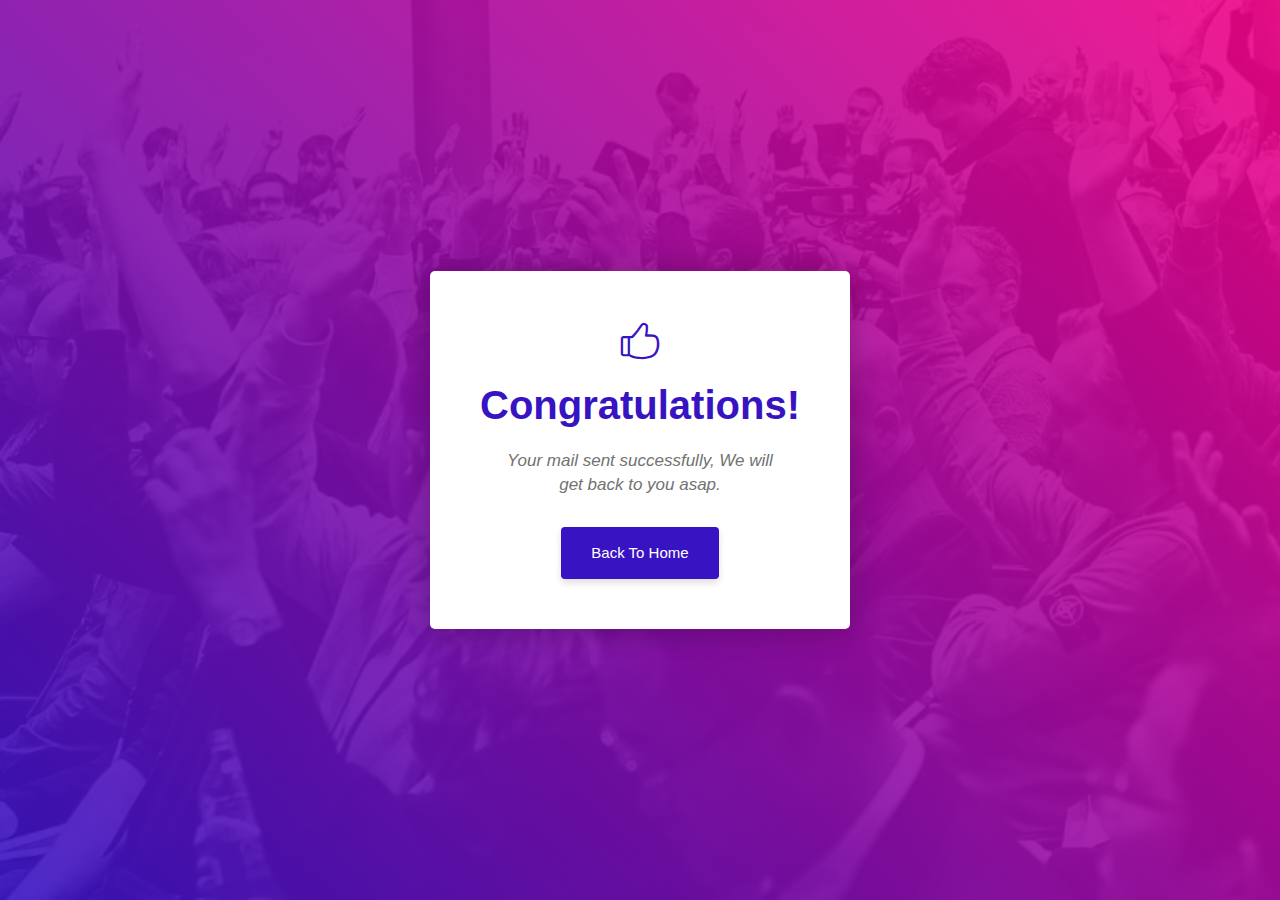
<file: demo.graygrids.com/themes/eventgrids/mail-success.html>
<!DOCTYPE html>
<html class="no-js" lang="zxx">

<head>
  <meta charset="utf-8" />
  <meta http-equiv="x-ua-compatible" content="ie=edge" />
  <title>Mail Success - EventGrids Conference and Event HTML Template.</title>
  <meta name="description" content="" />
  <meta name="viewport" content="width=device-width, initial-scale=1" />
  <link rel="shortcut icon" type="image/x-icon" href="assets/images/favicon.svg" />

  <!-- ========================= CSS here ========================= -->
  <link rel="stylesheet" href="assets/css/bootstrap.min.css" />
  <link rel="stylesheet" href="assets/css/LineIcons.3.0.css" />
  <link rel="stylesheet" href="assets/css/animate.css" />
  <link rel="stylesheet" href="assets/css/tiny-slider.css" />
  <link rel="stylesheet" href="assets/css/glightbox.min.css" />
  <link rel="stylesheet" href="assets/css/main.css" />

</head>

<body>
  <!--[if lte IE 9]>
        <p class="browserupgrade">
          You are using an <strong>outdated</strong> browser. Please
          <a href="https://browsehappy.com/">upgrade your browser</a> to improve
          your experience and security.
        </p>
      <![endif]-->

  <!-- Preloader -->
  <div class="preloader">
    <div class="preloader-inner">
      <div class="preloader-icon">
        <span></span>
        <span></span>
      </div>
    </div>
  </div>
  <!-- /End Preloader -->

  <!-- Start Error Area -->
  <div class="maill-success">
    <div class="d-table">
      <div class="d-table-cell">
        <div class="container">
          <div class="success-content">
            <i class="lni lni-thumbs-up"></i>
            <h1>Congratulations!</h1>
            <p>Your mail sent successfully, We will <br> get back to you asap.</p>
            <div class="button">
              <a href="index.html" class="btn">Back to Home</a>
            </div>
          </div>
        </div>
      </div>
    </div>
  </div>
  <!-- End Error Area -->

  <!-- ========================= JS here ========================= -->
  <script src="assets/js/bootstrap.min.js"></script>
  <script src="assets/js/wow.min.js"></script>
  <script src="assets/js/tiny-slider.js"></script>
  <script src="assets/js/glightbox.min.js"></script>
  <script src="assets/js/count-up.min.js"></script>
  <script>
    window.onload = function () {
      window.setTimeout(fadeout, 500);
    }

    function fadeout() {
      document.querySelector('.preloader').style.opacity = '0';
      document.querySelector('.preloader').style.display = 'none';
    }
  </script>
</body>

</html>
</file>
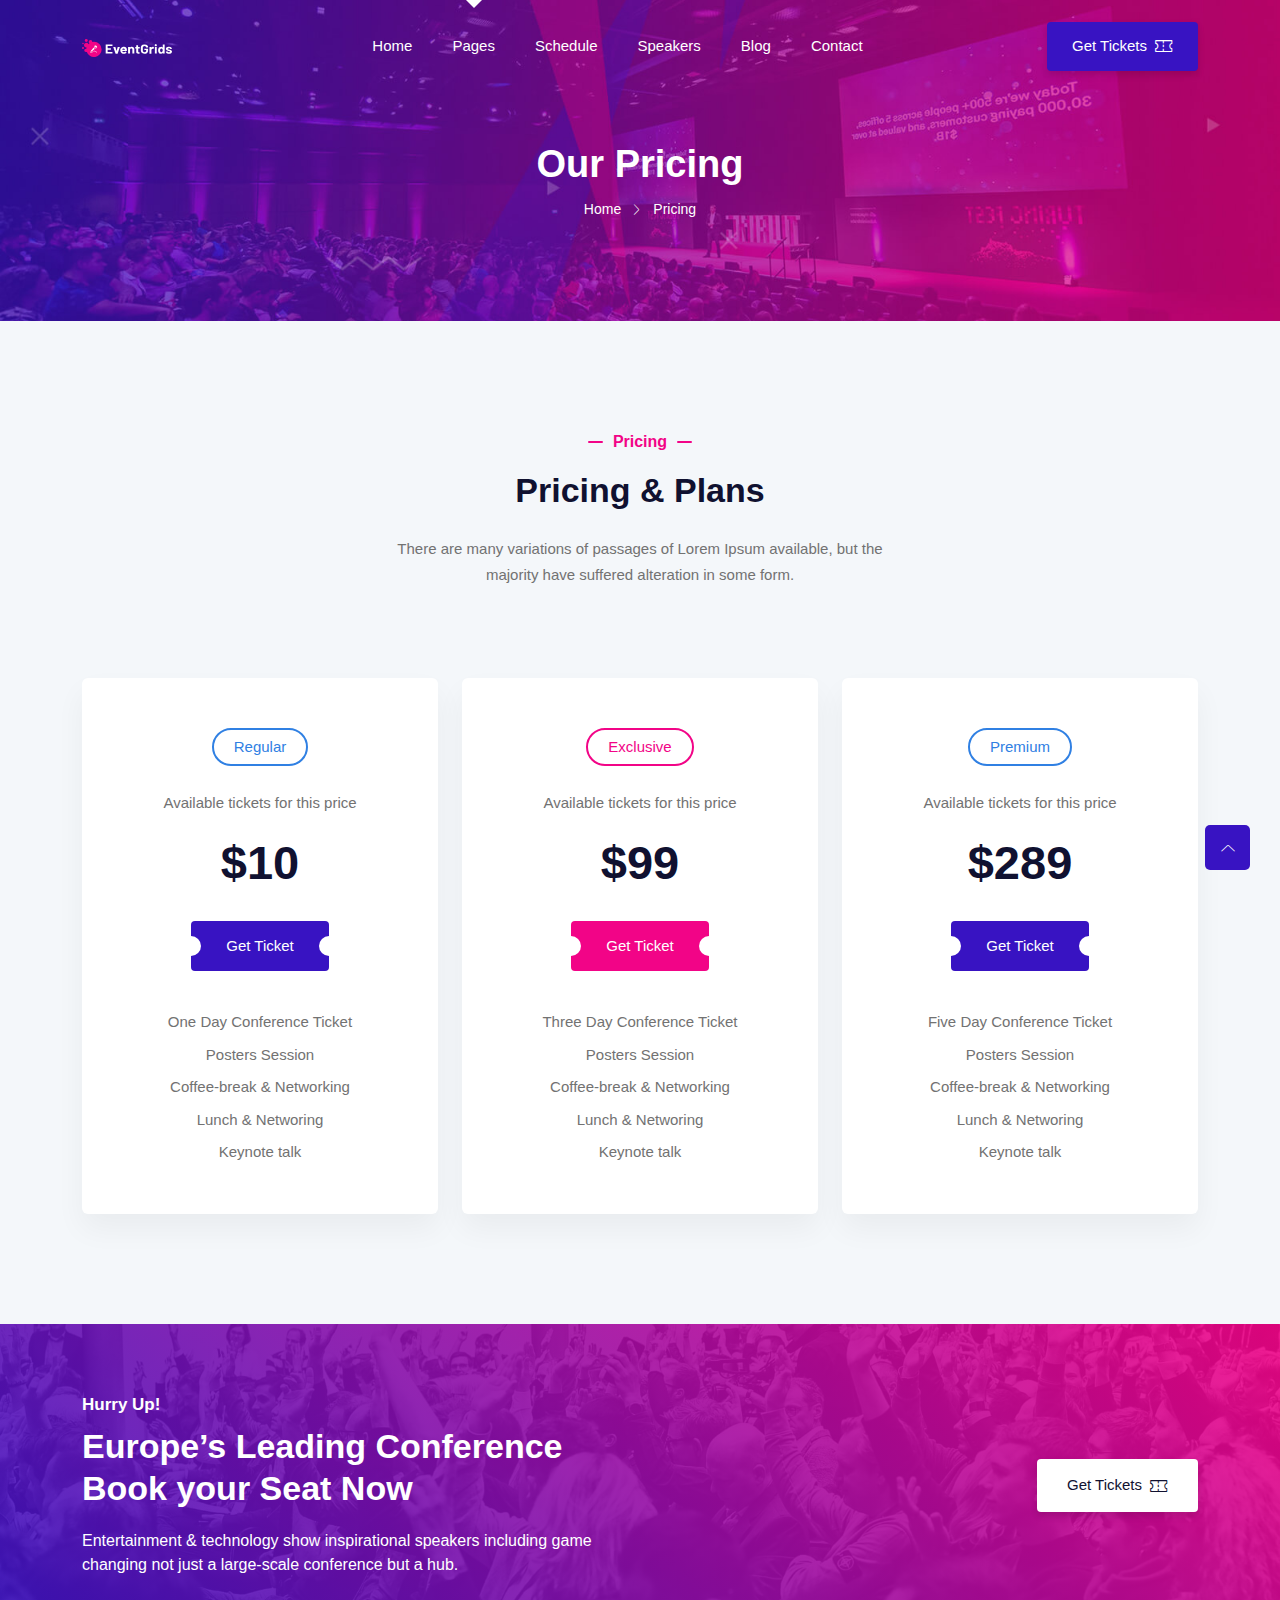
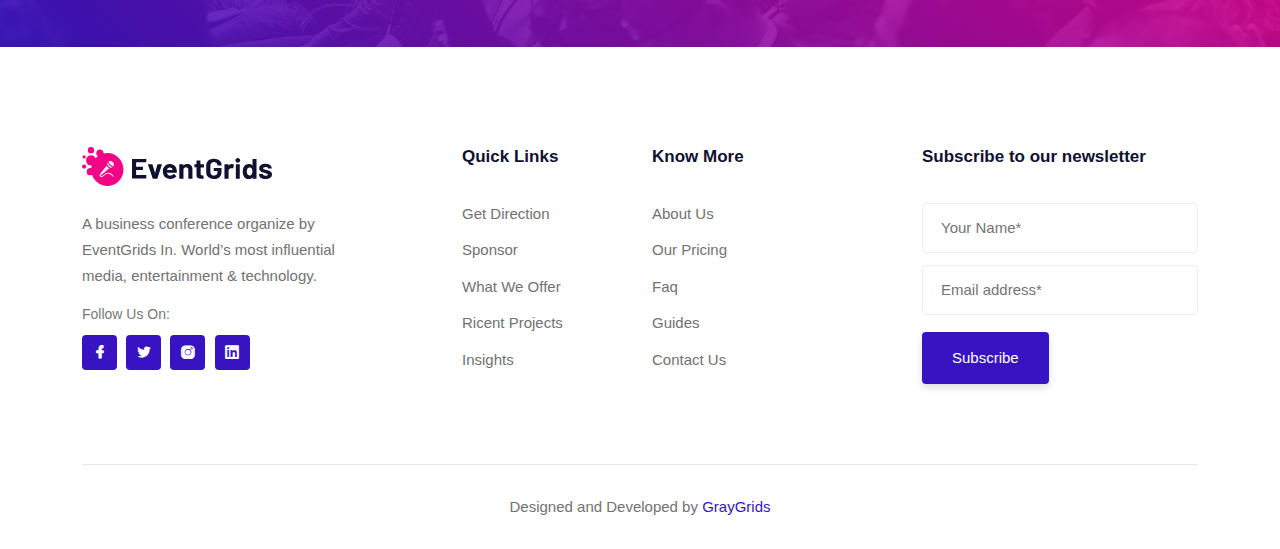
<file: demo.graygrids.com/themes/eventgrids/pricing.html>
<!DOCTYPE html>
<html class="no-js" lang="zxx">

<head>
    <meta charset="utf-8" />
    <meta http-equiv="x-ua-compatible" content="ie=edge" />
    <title>Pricing - EventGrids Conference and Event HTML Template.</title>
    <meta name="description" content="" />
    <meta name="viewport" content="width=device-width, initial-scale=1" />
    <link rel="shortcut icon" type="image/x-icon" href="assets/images/favicon.svg" />

    <!-- ========================= CSS here ========================= -->
    <link rel="stylesheet" href="assets/css/bootstrap.min.css" />
    <link rel="stylesheet" href="assets/css/LineIcons.3.0.css" />
    <link rel="stylesheet" href="assets/css/animate.css" />
    <link rel="stylesheet" href="assets/css/tiny-slider.css" />
    <link rel="stylesheet" href="assets/css/glightbox.min.css" />
    <link rel="stylesheet" href="assets/css/main.css" />

</head>

<body>
    <!--[if lte IE 9]>
      <p class="browserupgrade">
        You are using an <strong>outdated</strong> browser. Please
        <a href="https://browsehappy.com/">upgrade your browser</a> to improve
        your experience and security.
      </p>
    <![endif]-->

    <!-- Preloader -->
    <div class="preloader">
        <div class="preloader-inner">
            <div class="preloader-icon">
                <span></span>
                <span></span>
            </div>
        </div>
    </div>
    <!-- /End Preloader -->

    <!-- Start Header Area -->
    <header class="header navbar-area">
        <div class="container">
            <div class="row align-items-center">
                <div class="col-lg-12">
                    <div class="nav-inner">
                        <!-- Start Navbar -->
                        <nav class="navbar navbar-expand-lg">
                            <a class="navbar-brand" href="index.html">
                                <img src="assets/images/logo/logo.svg" alt="Logo">
                            </a>
                            <button class="navbar-toggler mobile-menu-btn" type="button" data-bs-toggle="collapse"
                                data-bs-target="#navbarSupportedContent" aria-controls="navbarSupportedContent"
                                aria-expanded="false" aria-label="Toggle navigation">
                                <span class="toggler-icon"></span>
                                <span class="toggler-icon"></span>
                                <span class="toggler-icon"></span>
                            </button>
                            <div class="collapse navbar-collapse sub-menu-bar" id="navbarSupportedContent">
                                <ul id="nav" class="navbar-nav ms-auto">
                                    <li class="nav-item">
                                        <a href="index.html" aria-label="Toggle navigation">Home</a>
                                    </li>
                                    <li class="nav-item">
                                        <a class="dd-menu active collapsed" href="javascript:void(0)"
                                            data-bs-toggle="collapse" data-bs-target="#submenu-1-1"
                                            aria-controls="navbarSupportedContent" aria-expanded="false"
                                            aria-label="Toggle navigation">Pages</a>
                                        <ul class="sub-menu collapse" id="submenu-1-1">
                                            <li class="nav-item"><a href="about-us.html">About Us</a></li>
                                            <li class="nav-item"><a href="gallery.html">Gallery</a></li>
                                            <li class="nav-item active"><a href="pricing.html">Pricing</a></li>
                                            <li class="nav-item"><a href="sponsors.html">Sponsors</a></li>
                                            <li class="nav-item"><a href="mail-success.html">Mail Success</a></li>
                                            <li class="nav-item"><a href="404.html">404 Error</a></li>
                                        </ul>
                                    </li>
                                    <li class="nav-item">
                                        <a href="schedule.html" aria-label="Toggle navigation">Schedule</a>
                                    </li>
                                    <li class="nav-item">
                                        <a href="speakers.html" aria-label="Toggle navigation">Speakers</a>
                                    </li>
                                    <li class="nav-item">
                                        <a class="dd-menu collapsed" href="javascript:void(0)" data-bs-toggle="collapse"
                                            data-bs-target="#submenu-1-2" aria-controls="navbarSupportedContent"
                                            aria-expanded="false" aria-label="Toggle navigation">Blog</a>
                                        <ul class="sub-menu collapse" id="submenu-1-2">
                                            <li class="nav-item"><a href="blog-grid.html">Blog Grid</a>
                                            </li>
                                            <li class="nav-item"><a href="blog-single.html">Blog Single</a></li>
                                        </ul>
                                    </li>
                                    <li class="nav-item">
                                        <a href="contact.html" aria-label="Toggle navigation">Contact</a>
                                    </li>
                                </ul>
                            </div> <!-- navbar collapse -->
                            <div class="button">
                                <a href="pricing.html" class="btn">Get Tickets<i class="lni lni-ticket"></i></a>
                            </div>
                        </nav>
                        <!-- End Navbar -->
                    </div>
                </div>
            </div> <!-- row -->
        </div> <!-- container -->
    </header>
    <!-- End Header Area -->

    <!-- Start Breadcrumbs -->
    <div class="breadcrumbs">
        <div class="container">
            <div class="row align-items-center">
                <div class="col-lg-8 offset-lg-2 col-md-12 col-12">
                    <div class="breadcrumbs-content">
                        <h1 class="page-title">Our Pricing</h1>
                        <ul class="breadcrumb-nav">
                            <li><a href="index.html">Home</a></li>
                            <li>Pricing</li>
                        </ul>
                    </div>
                </div>
            </div>
        </div>
    </div>
    <!-- End Breadcrumbs -->

    <!-- Start Pricing Table Area -->
    <section class="pricing-table section extra-page">
        <div class="container">
            <div class="row">
                <div class="col-12">
                    <div class="section-title">
                        <h3 class="wow zoomIn" data-wow-delay=".2s">pricing</h3>
                        <h2 class="wow fadeInUp" data-wow-delay=".4s">Pricing & Plans</h2>
                        <p class="wow fadeInUp" data-wow-delay=".6s">There are many variations of passages of Lorem
                            Ipsum available, but the majority have suffered alteration in some form.</p>
                    </div>
                </div>
            </div>
            <div class="row">
                <div class="col-lg-4 col-md-6 col-12 wow fadeInUp" data-wow-delay=".4s">
                    <!-- Single Table -->
                    <div class="single-table">
                        <!-- Table Head -->
                        <div class="table-head">
                            <h4 class="title">Regular</h4>
                            <p>Available tickets for this price</p>
                            <div class="price">
                                <h2 class="amount">$10</h2>
                            </div>
                        </div>
                        <!-- End Table Head -->
                        <div class="button">
                            <a href="javascript:void(0)" class="btn">Get Ticket</a>
                        </div>
                        <!-- Start Table Content -->
                        <div class="table-content">
                            <!-- Table List -->
                            <ul class="table-list">
                                <li>One Day Conference Ticket</li>
                                <li>Posters Session</li>
                                <li>Coffee-break & Networking
                                </li>
                                <li>Lunch & Networing</li>
                                <li>Keynote talk</li>
                            </ul>
                            <!-- End Table List -->
                        </div>
                        <!-- End Table Content -->
                    </div>
                    <!-- End Single Table-->
                </div>
                <div class="col-lg-4 col-md-6 col-12 wow fadeInUp" data-wow-delay=".6s">
                    <!-- Single Table -->
                    <div class="single-table middle">
                        <!-- Table Head -->
                        <div class="table-head">
                            <h4 class="title">Exclusive</h4>
                            <p>Available tickets for this price</p>
                            <div class="price">
                                <h2 class="amount">$99</h2>
                            </div>
                        </div>
                        <!-- End Table Head -->
                        <div class="button">
                            <a href="javascript:void(0)" class="btn btn-alt">Get Ticket</a>
                        </div>
                        <!-- Start Table Content -->
                        <div class="table-content">
                            <!-- Table List -->
                            <ul class="table-list">
                                <li>Three Day Conference Ticket</li>
                                <li>Posters Session</li>
                                <li>Coffee-break & Networking
                                </li>
                                <li>Lunch & Networing</li>
                                <li>Keynote talk</li>
                            </ul>
                            <!-- End Table List -->
                        </div>
                        <!-- End Table Content -->
                    </div>
                    <!-- End Single Table-->
                </div>
                <div class="col-lg-4 col-md-6 col-12 wow fadeInUp" data-wow-delay=".8s">
                    <!-- Single Table -->
                    <div class="single-table">
                        <!-- Table Head -->
                        <div class="table-head">
                            <h4 class="title">Premium</h4>
                            <p>Available tickets for this price</p>
                            <div class="price">
                                <h2 class="amount">$289</h2>
                            </div>
                        </div>
                        <!-- End Table Head -->
                        <div class="button">
                            <a href="javascript:void(0)" class="btn">Get Ticket</a>
                        </div>
                        <!-- Start Table Content -->
                        <div class="table-content">
                            <!-- Table List -->
                            <ul class="table-list">
                                <li>Five Day Conference Ticket</li>
                                <li>Posters Session</li>
                                <li>Coffee-break & Networking
                                </li>
                                <li>Lunch & Networing</li>
                                <li>Keynote talk</li>
                            </ul>
                            <!-- End Table List -->
                        </div>
                        <!-- End Table Content -->
                    </div>
                    <!-- End Single Table-->
                </div>
            </div>
        </div>
    </section>
    <!--/ End Pricing Table Area -->

    <!-- Start Call Action Area -->
    <section class="call-action overlay style2">
        <div class="container">
            <div class="row align-items-center">
                <div class="col-lg-6 col-md-8 col-12">
                    <div class="inner-content">
                        <div class="text">
                            <h5>Hurry Up!</h5>
                            <h2>Europe’s Leading Conference Book your Seat Now</h2>
                            <p>Entertainment & technology show inspirational speakers including game changing not just a
                                large-scale conference but a hub.</p>
                        </div>
                    </div>
                </div>
                <div class="col-lg-6 col-md-4 col-12">
                    <div class="button">
                        <a href="pricing.html" class="btn">Get Tickets<i class="lni lni-ticket"></i></a>
                    </div>
                </div>
            </div>
        </div>
    </section>
    <!-- End Call Action Area -->

    <!-- Start Footer Area -->
    <footer class="footer">
        <!-- Start Footer Top -->
        <div class="footer-top">
            <div class="container">
                <div class="inner-content">
                    <div class="row">
                        <div class="col-lg-4 col-md-6 col-12">
                            <!-- Single Widget -->
                            <div class="single-footer f-about">
                                <div class="logo">
                                    <a href="index.html">
                                        <img src="assets/images/logo/dark-logo.svg" alt="#">
                                    </a>
                                </div>
                                <p>A business conference organize by EventGrids In. World’s most influential media,
                                    entertainment & technology.</p>
                                <span class="social-title">
                                    Follow Us On:
                                </span>
                                <ul class="social">
                                    <li>
                                        <a href="javascript:void(0)"><i class="lni lni-facebook-filled"></i></a>
                                    </li>
                                    <li>
                                        <a href="javascript:void(0)"><i class="lni lni-twitter-filled"></i></a>
                                    </li>
                                    <li>
                                        <a href="javascript:void(0)"><i class="lni lni-instagram-filled"></i></a>
                                    </li>
                                    <li>
                                        <a href="javascript:void(0)"><i class="lni lni-linkedin-original"></i></a>
                                    </li>
                                </ul>
                            </div>
                            <!-- End Single Widget -->
                        </div>
                        <div class="col-lg-2 col-md-6 col-12">
                            <!-- Single Widget -->
                            <div class="single-footer f-link">
                                <h3>Quick Links</h3>
                                <ul>
                                    <li><a href="javascript:void(0)">Get Direction</a></li>
                                    <li><a href="javascript:void(0)">Sponsor</a></li>
                                    <li><a href="javascript:void(0)">What We Offer</a></li>
                                    <li><a href="javascript:void(0)">Ricent Projects</a></li>
                                    <li><a href="javascript:void(0)">Insights</a></li>
                                </ul>
                            </div>
                            <!-- End Single Widget -->
                        </div>
                        <div class="col-lg-2 col-md-6 col-12">
                            <!-- Single Widget -->
                            <div class="single-footer f-link">
                                <h3>Know More</h3>
                                <ul>
                                    <li><a href="javascript:void(0)">About Us</a></li>
                                    <li><a href="javascript:void(0)">Our Pricing</a></li>
                                    <li><a href="javascript:void(0)">Faq</a></li>
                                    <li><a href="javascript:void(0)">Guides</a></li>
                                    <li><a href="javascript:void(0)">Contact Us</a></li>
                                </ul>
                            </div>
                            <!-- End Single Widget -->
                        </div>
                        <div class="col-lg-4 col-md-6 col-12">
                            <!-- Single Widget -->
                            <div class="single-footer newsletter">
                                <h3>Subscribe to our newsletter</h3>
                                <form action="#" method="get" target="_blank" class="newsletter-form">
                                    <input name="name" placeholder="Your Name*" required="required" type="text">
                                    <input name="email" placeholder="Email address*" required="required" type="email">
                                    <div class="button">
                                        <button class="btn">Subscribe
                                        </button>
                                    </div>
                                </form>
                            </div>
                            <!-- End Single Widget -->
                        </div>
                    </div>
                </div>
            </div>
        </div>
        <!--/ End Footer Top -->
        <!-- Start Copyright Area -->
        <div class="copyright">
            <div class="container">
                <div class="inner-content">
                    <div class="row">
                        <div class="col-12">
                            <p class="copyright-text">Designed and Developed by <a href="https://graygrids.com/"
                                    rel="nofollow" target="_blank">GrayGrids</a>
                            </p>
                        </div>
                    </div>
                </div>
            </div>
        </div>
        <!-- End Copyright Area -->
    </footer>
    <!--/ End Footer Area -->

    <!-- ========================= scroll-top ========================= -->
    <a href="#" class="scroll-top">
        <i class="lni lni-chevron-up"></i>
    </a>

    <!-- ========================= JS here ========================= -->
    <script src="assets/js/bootstrap.min.js"></script>
    <script src="assets/js/wow.min.js"></script>
    <script src="assets/js/tiny-slider.js"></script>
    <script src="assets/js/glightbox.min.js"></script>
    <script src="assets/js/count-up.min.js"></script>
    <script src="assets/js/main.js"></script>
</body>

</html>
</file>
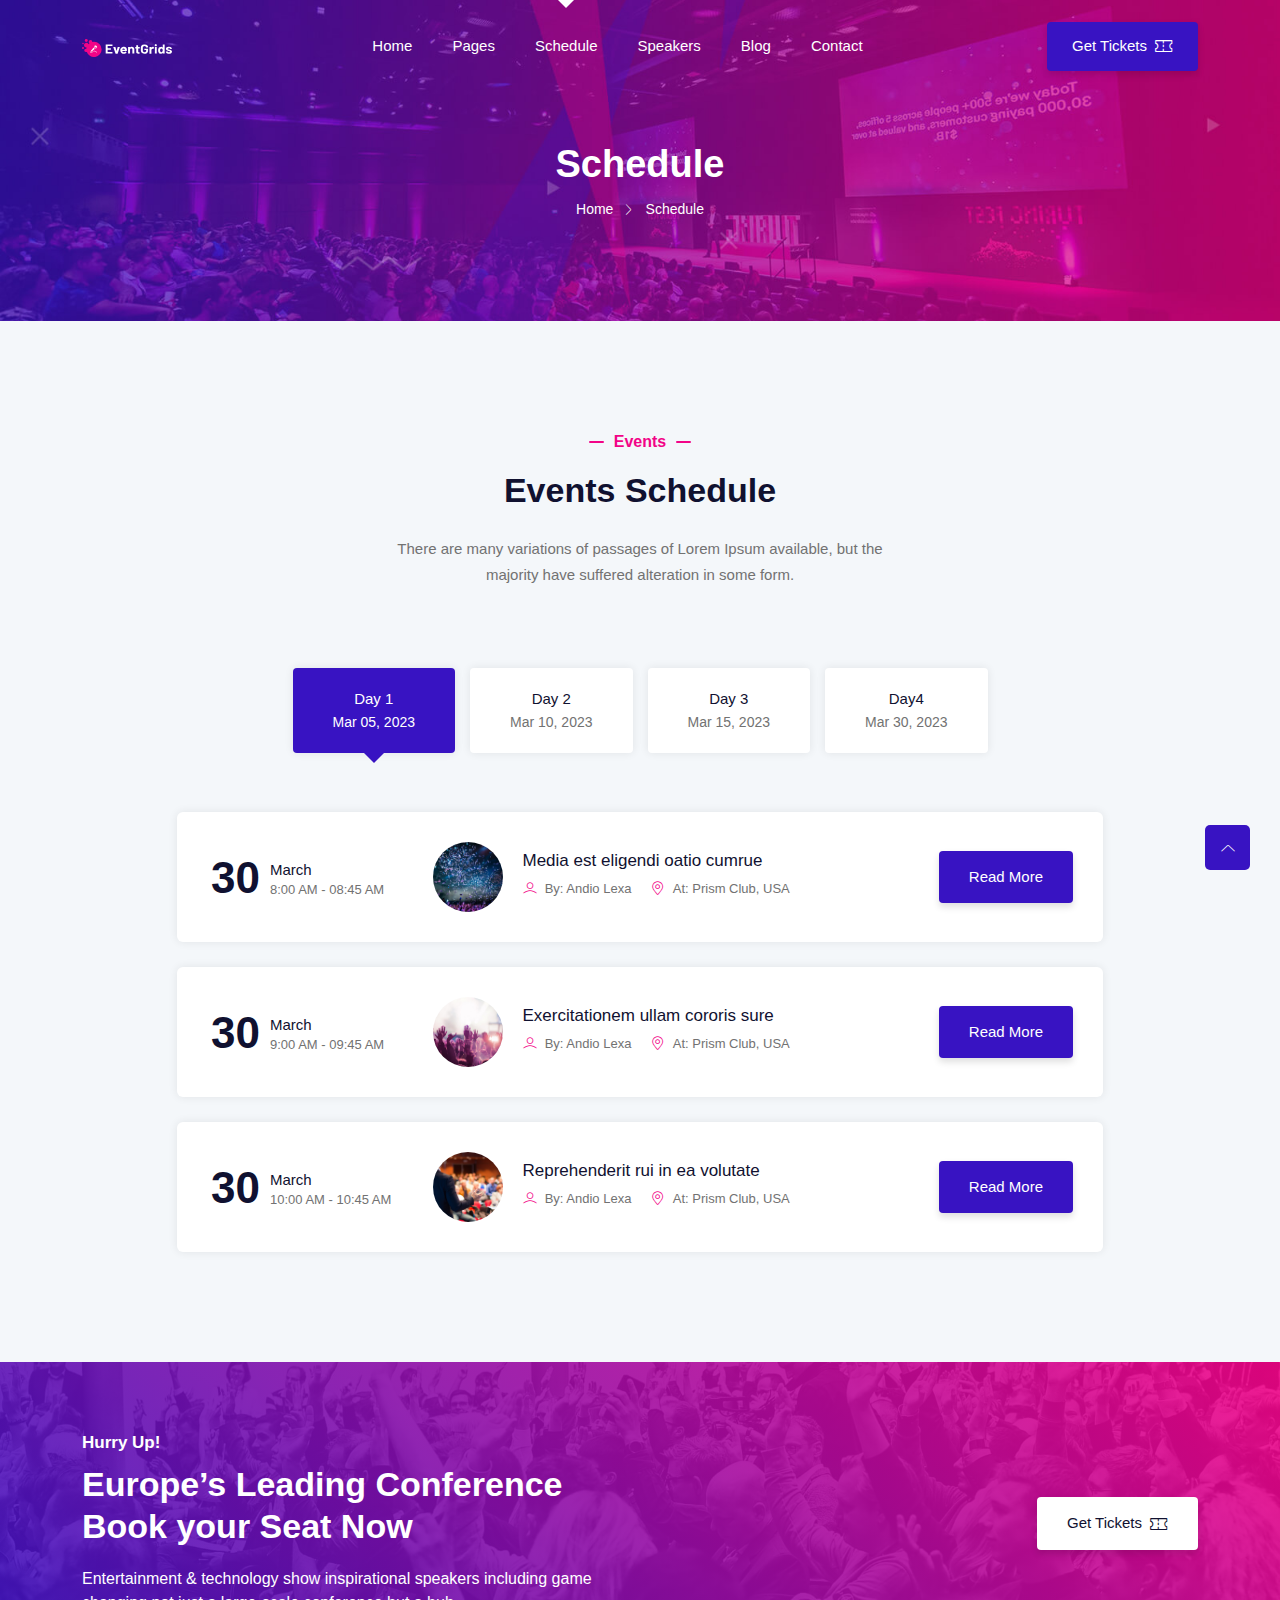
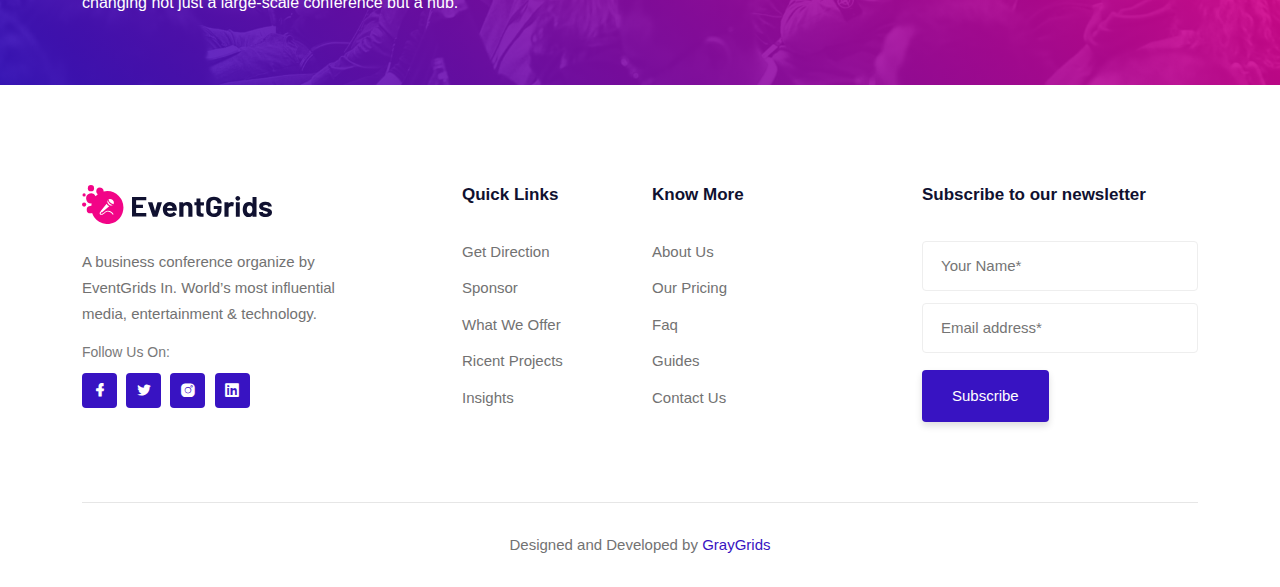
<file: demo.graygrids.com/themes/eventgrids/schedule.html>
<!DOCTYPE html>
<html class="no-js" lang="zxx">

<head>
    <meta charset="utf-8" />
    <meta http-equiv="x-ua-compatible" content="ie=edge" />
    <title>Schedule - EventGrids Conference and Event HTML Template.</title>
    <meta name="description" content="" />
    <meta name="viewport" content="width=device-width, initial-scale=1" />
    <link rel="shortcut icon" type="image/x-icon" href="assets/images/favicon.svg" />

    <!-- ========================= CSS here ========================= -->
    <link rel="stylesheet" href="assets/css/bootstrap.min.css" />
    <link rel="stylesheet" href="assets/css/LineIcons.3.0.css" />
    <link rel="stylesheet" href="assets/css/animate.css" />
    <link rel="stylesheet" href="assets/css/tiny-slider.css" />
    <link rel="stylesheet" href="assets/css/glightbox.min.css" />
    <link rel="stylesheet" href="assets/css/main.css" />

</head>

<body>
    <!--[if lte IE 9]>
      <p class="browserupgrade">
        You are using an <strong>outdated</strong> browser. Please
        <a href="https://browsehappy.com/">upgrade your browser</a> to improve
        your experience and security.
      </p>
    <![endif]-->

    <!-- Preloader -->
    <div class="preloader">
        <div class="preloader-inner">
            <div class="preloader-icon">
                <span></span>
                <span></span>
            </div>
        </div>
    </div>
    <!-- /End Preloader -->

    <!-- Start Header Area -->
    <header class="header navbar-area">
        <div class="container">
            <div class="row align-items-center">
                <div class="col-lg-12">
                    <div class="nav-inner">
                        <!-- Start Navbar -->
                        <nav class="navbar navbar-expand-lg">
                            <a class="navbar-brand" href="index.html">
                                <img src="assets/images/logo/logo.svg" alt="Logo">
                            </a>
                            <button class="navbar-toggler mobile-menu-btn" type="button" data-bs-toggle="collapse"
                                data-bs-target="#navbarSupportedContent" aria-controls="navbarSupportedContent"
                                aria-expanded="false" aria-label="Toggle navigation">
                                <span class="toggler-icon"></span>
                                <span class="toggler-icon"></span>
                                <span class="toggler-icon"></span>
                            </button>
                            <div class="collapse navbar-collapse sub-menu-bar" id="navbarSupportedContent">
                                <ul id="nav" class="navbar-nav ms-auto">
                                    <li class="nav-item">
                                        <a href="index.html" aria-label="Toggle navigation">Home</a>
                                    </li>
                                    <li class="nav-item">
                                        <a class="dd-menu collapsed" href="javascript:void(0)" data-bs-toggle="collapse"
                                            data-bs-target="#submenu-1-1" aria-controls="navbarSupportedContent"
                                            aria-expanded="false" aria-label="Toggle navigation">Pages</a>
                                        <ul class="sub-menu collapse" id="submenu-1-1">
                                            <li class="nav-item"><a href="about-us.html">About Us</a></li>
                                            <li class="nav-item"><a href="gallery.html">Gallery</a></li>
                                            <li class="nav-item"><a href="pricing.html">Pricing</a></li>
                                            <li class="nav-item"><a href="sponsors.html">Sponsors</a></li>
                                            <li class="nav-item"><a href="mail-success.html">Mail Success</a></li>
                                            <li class="nav-item"><a href="404.html">404 Error</a></li>
                                        </ul>
                                    </li>
                                    <li class="nav-item">
                                        <a href="schedule.html" class="active"
                                            aria-label="Toggle navigation">Schedule</a>
                                    </li>
                                    <li class="nav-item">
                                        <a href="speakers.html" aria-label="Toggle navigation">Speakers</a>
                                    </li>
                                    <li class="nav-item">
                                        <a class="dd-menu collapsed" href="javascript:void(0)" data-bs-toggle="collapse"
                                            data-bs-target="#submenu-1-2" aria-controls="navbarSupportedContent"
                                            aria-expanded="false" aria-label="Toggle navigation">Blog</a>
                                        <ul class="sub-menu collapse" id="submenu-1-2">
                                            <li class="nav-item"><a href="blog-grid.html">Blog Grid</a>
                                            </li>
                                            <li class="nav-item"><a href="blog-single.html">Blog Single</a></li>
                                        </ul>
                                    </li>
                                    <li class="nav-item">
                                        <a href="contact.html" aria-label="Toggle navigation">Contact</a>
                                    </li>
                                </ul>
                            </div> <!-- navbar collapse -->
                            <div class="button">
                                <a href="pricing.html" class="btn">Get Tickets<i class="lni lni-ticket"></i></a>
                            </div>
                        </nav>
                        <!-- End Navbar -->
                    </div>
                </div>
            </div> <!-- row -->
        </div> <!-- container -->
    </header>
    <!-- End Header Area -->

    <!-- Start Breadcrumbs -->
    <div class="breadcrumbs">
        <div class="container">
            <div class="row align-items-center">
                <div class="col-lg-8 offset-lg-2 col-md-12 col-12">
                    <div class="breadcrumbs-content">
                        <h1 class="page-title">Schedule</h1>
                        <ul class="breadcrumb-nav">
                            <li><a href="index.html">Home</a></li>
                            <li>Schedule</li>
                        </ul>
                    </div>
                </div>
            </div>
        </div>
    </div>
    <!-- End Breadcrumbs -->

    <!-- Start Events Schedule Area -->
    <section class="events-schedule section">
        <div class="container">
            <div class="row">
                <div class="col-12">
                    <div class="section-title">
                        <h3 class="wow zoomIn" data-wow-delay=".2s">Events</h3>
                        <h2 class="wow fadeInUp" data-wow-delay=".4s">Events Schedule</h2>
                        <p class="wow fadeInUp" data-wow-delay=".6s">There are many variations of passages of Lorem
                            Ipsum available, but the majority have suffered alteration in some form.</p>
                    </div>
                </div>
            </div>
            <div class="row">
                <div class="col-lg-10 offset-lg-1 col-12">
                    <!-- Start Events Schedule Tab -->
                    <ul class="nav nav-tabs" id="myTab" role="tablist">
                        <li class="nav-item" role="presentation">
                            <button class="nav-link active" id="one-tab" data-bs-toggle="tab" data-bs-target="#one"
                                type="button" role="tab" aria-controls="one" aria-selected="true">Day 1 <span>Mar 05,
                                    2023</span></button>
                        </li>
                        <li class="nav-item" role="presentation">
                            <button class="nav-link" id="two-tab" data-bs-toggle="tab" data-bs-target="#two"
                                type="button" role="tab" aria-controls="two" aria-selected="false">Day 2 <span>Mar 10,
                                    2023</span></button>
                        </li>
                        <li class="nav-item" role="presentation">
                            <button class="nav-link" id="three-tab" data-bs-toggle="tab" data-bs-target="#three"
                                type="button" role="tab" aria-controls="three" aria-selected="false">Day 3 <span>Mar 15,
                                    2023</span></button>
                        </li>
                        <li class="nav-item" role="presentation">
                            <button class="nav-link" id="four-tab" data-bs-toggle="tab" data-bs-target="#four"
                                type="button" role="tab" aria-controls="four" aria-selected="false">Day4
                                <span>Mar 30, 2023</span></button>
                        </li>
                    </ul>
                    <div class="tab-content" id="myTabContent">
                        <div class="tab-pane fade show active" id="one" role="tabpanel" aria-labelledby="one-tab">
                            <!-- Start Events Head -->
                            <div class="events-head">
                                <!-- Start Single Event -->
                                <div class="single-event">
                                    <div class="row align-items-center">
                                        <div class="col-lg-3 col-md-3 col-12">
                                            <div class="date">
                                                <h2>30</h2>
                                                <p>March<span>8:00 AM - 08:45 AM</span></p>
                                            </div>
                                        </div>
                                        <div class="col-lg-6 col-md-7 col-12">
                                            <div class="event-info">
                                                <div class="image">
                                                    <img src="assets/images/events/event1.jpg" alt="#">
                                                </div>
                                                <div class="info">
                                                    <h4>
                                                        <a href="javascript:void(0)">Media est eligendi oatio cumrue</a>
                                                    </h4>
                                                    <ul>
                                                        <li><i class="lni lni-user"></i>
                                                            <a href="javascript:void(0)"> By: Andio Lexa</a>
                                                        </li>
                                                        <li><i class="lni lni-map-marker"></i>
                                                            <a href="javascript:void(0)"> At: Prism Club,
                                                                USA</a>
                                                        </li>
                                                    </ul>
                                                </div>
                                            </div>
                                        </div>
                                        <div class="col-lg-3 col-md-2 col-12">
                                            <div class="button">
                                                <a class="btn" href="javascript:void(0)">Read More</a>
                                            </div>
                                        </div>
                                    </div>
                                </div>
                                <!-- End Single Event -->
                                <!-- Start Single Event -->
                                <div class="single-event">
                                    <div class="row align-items-center">
                                        <div class="col-lg-3 col-md-3 col-12">
                                            <div class="date">
                                                <h2>30</h2>
                                                <p>March<span>9:00 AM - 09:45 AM</span></p>
                                            </div>
                                        </div>
                                        <div class="col-lg-6 col-md-7 col-12">
                                            <div class="event-info">
                                                <div class="image">
                                                    <img src="assets/images/events/event2.jpg" alt="#">
                                                </div>
                                                <div class="info">
                                                    <h4>
                                                        <a href="javascript:void(0)">Exercitationem ullam cororis
                                                            sure</a>
                                                    </h4>
                                                    <ul>
                                                        <li><i class="lni lni-user"></i>
                                                            <a href="javascript:void(0)"> By: Andio Lexa</a>
                                                        </li>
                                                        <li><i class="lni lni-map-marker"></i>
                                                            <a href="javascript:void(0)"> At: Prism Club,
                                                                USA</a>
                                                        </li>
                                                    </ul>
                                                </div>
                                            </div>
                                        </div>
                                        <div class="col-lg-3 col-md-2 col-12">
                                            <div class="button">
                                                <a class="btn" href="javascript:void(0)">Read More</a>
                                            </div>
                                        </div>
                                    </div>
                                </div>
                                <!-- End Single Event -->
                                <!-- Start Single Event -->
                                <div class="single-event">
                                    <div class="row align-items-center">
                                        <div class="col-lg-3 col-md-3 col-12">
                                            <div class="date">
                                                <h2>30</h2>
                                                <p>March<span>10:00 AM - 10:45 AM</span></p>
                                            </div>
                                        </div>
                                        <div class="col-lg-6 col-md-7 col-12">
                                            <div class="event-info">
                                                <div class="image">
                                                    <img src="assets/images/events/event3.jpg" alt="#">
                                                </div>
                                                <div class="info">
                                                    <h4>
                                                        <a href="javascript:void(0)">Reprehenderit rui in ea
                                                            volutate</a>
                                                    </h4>
                                                    <ul>
                                                        <li><i class="lni lni-user"></i>
                                                            <a href="javascript:void(0)"> By: Andio Lexa</a>
                                                        </li>
                                                        <li><i class="lni lni-map-marker"></i>
                                                            <a href="javascript:void(0)"> At: Prism Club,
                                                                USA</a>
                                                        </li>
                                                    </ul>
                                                </div>
                                            </div>
                                        </div>
                                        <div class="col-lg-3 col-md-2 col-12">
                                            <div class="button">
                                                <a class="btn" href="javascript:void(0)">Read More</a>
                                            </div>
                                        </div>
                                    </div>
                                </div>
                                <!-- End Single Event -->
                            </div>
                            <!-- End Events Head -->
                        </div>
                        <div class="tab-pane fade" id="two" role="tabpanel" aria-labelledby="two-tab">
                            <!-- Start Events Head -->
                            <div class="events-head">
                                <!-- Start Single Event -->
                                <div class="single-event">
                                    <div class="row align-items-center">
                                        <div class="col-lg-3 col-md-3 col-12">
                                            <div class="date">
                                                <h2>30</h2>
                                                <p>March<span>8:00 AM - 08:45 AM</span></p>
                                            </div>
                                        </div>
                                        <div class="col-lg-6 col-md-7 col-12">
                                            <div class="event-info">
                                                <div class="image">
                                                    <img src="assets/images/events/event1.jpg" alt="#">
                                                </div>
                                                <div class="info">
                                                    <h4>
                                                        <a href="javascript:void(0)">Media est eligendi oatio cumrue</a>
                                                    </h4>
                                                    <ul>
                                                        <li><i class="lni lni-user"></i>
                                                            <a href="javascript:void(0)"> By: Andio Lexa</a>
                                                        </li>
                                                        <li><i class="lni lni-map-marker"></i>
                                                            <a href="javascript:void(0)"> At: Prism Club,
                                                                USA</a>
                                                        </li>
                                                    </ul>
                                                </div>
                                            </div>
                                        </div>
                                        <div class="col-lg-3 col-md-2 col-12 align-right">
                                            <div class="button">
                                                <a class="btn" href="javascript:void(0)">Read More</a>
                                            </div>
                                        </div>
                                    </div>
                                </div>
                                <!-- End Single Event -->
                                <!-- Start Single Event -->
                                <div class="single-event">
                                    <div class="row align-items-center">
                                        <div class="col-lg-3 col-md-3 col-12">
                                            <div class="date">
                                                <h2>30</h2>
                                                <p>March<span>9:00 AM - 09:45 AM</span></p>
                                            </div>
                                        </div>
                                        <div class="col-lg-6 col-md-7 col-12">
                                            <div class="event-info">
                                                <div class="image">
                                                    <img src="assets/images/events/event2.jpg" alt="#">
                                                </div>
                                                <div class="info">
                                                    <h4>
                                                        <a href="javascript:void(0)">Exercitationem ullam cororis
                                                            sure</a>
                                                    </h4>
                                                    <ul>
                                                        <li><i class="lni lni-user"></i>
                                                            <a href="javascript:void(0)"> By: Andio Lexa</a>
                                                        </li>
                                                        <li><i class="lni lni-map-marker"></i>
                                                            <a href="javascript:void(0)"> At: Prism Club,
                                                                USA</a>
                                                        </li>
                                                    </ul>
                                                </div>
                                            </div>
                                        </div>
                                        <div class="col-lg-3 col-md-2 col-12 align-right">
                                            <div class="button">
                                                <a class="btn" href="javascript:void(0)">Read More</a>
                                            </div>
                                        </div>
                                    </div>
                                </div>
                                <!-- End Single Event -->
                                <!-- Start Single Event -->
                                <div class="single-event">
                                    <div class="row align-items-center">
                                        <div class="col-lg-3 col-md-3 col-12">
                                            <div class="date">
                                                <h2>30</h2>
                                                <p>March<span>10:00 AM - 10:45 AM</span></p>
                                            </div>
                                        </div>
                                        <div class="col-lg-6 col-md-7 col-12">
                                            <div class="event-info">
                                                <div class="image">
                                                    <img src="assets/images/events/event3.jpg" alt="#">
                                                </div>
                                                <div class="info">
                                                    <h4>
                                                        <a href="javascript:void(0)">Reprehenderit rui in ea
                                                            volutate</a>
                                                    </h4>
                                                    <ul>
                                                        <li><i class="lni lni-user"></i>
                                                            <a href="javascript:void(0)"> By: Andio Lexa</a>
                                                        </li>
                                                        <li><i class="lni lni-map-marker"></i>
                                                            <a href="javascript:void(0)"> At: Prism Club,
                                                                USA</a>
                                                        </li>
                                                    </ul>
                                                </div>
                                            </div>
                                        </div>
                                        <div class="col-lg-3 col-md-2 col-12 align-right">
                                            <div class="button">
                                                <a class="btn" href="javascript:void(0)">Read More</a>
                                            </div>
                                        </div>
                                    </div>
                                </div>
                                <!-- End Single Event -->
                            </div>
                            <!-- End Events Head -->
                        </div>
                        <div class="tab-pane fade" id="three" role="tabpanel" aria-labelledby="three-tab">
                            <!-- Start Events Head -->
                            <div class="events-head">
                                <!-- Start Single Event -->
                                <div class="single-event">
                                    <div class="row align-items-center">
                                        <div class="col-lg-3 col-md-3 col-12">
                                            <div class="date">
                                                <h2>30</h2>
                                                <p>March<span>8:00 AM - 08:45 AM</span></p>
                                            </div>
                                        </div>
                                        <div class="col-lg-6 col-md-7 col-12">
                                            <div class="event-info">
                                                <div class="image">
                                                    <img src="assets/images/events/event1.jpg" alt="#">
                                                </div>
                                                <div class="info">
                                                    <h4>
                                                        <a href="javascript:void(0)">Media est eligendi oatio cumrue</a>
                                                    </h4>
                                                    <ul>
                                                        <li><i class="lni lni-user"></i>
                                                            <a href="javascript:void(0)"> By: Andio Lexa</a>
                                                        </li>
                                                        <li><i class="lni lni-map-marker"></i>
                                                            <a href="javascript:void(0)"> At: Prism Club,
                                                                USA</a>
                                                        </li>
                                                    </ul>
                                                </div>
                                            </div>
                                        </div>
                                        <div class="col-lg-3 col-md-2 col-12 align-right">
                                            <div class="button">
                                                <a class="btn" href="javascript:void(0)">Read More</a>
                                            </div>
                                        </div>
                                    </div>
                                </div>
                                <!-- End Single Event -->
                                <!-- Start Single Event -->
                                <div class="single-event">
                                    <div class="row align-items-center">
                                        <div class="col-lg-3 col-md-3 col-12">
                                            <div class="date">
                                                <h2>30</h2>
                                                <p>March<span>9:00 AM - 09:45 AM</span></p>
                                            </div>
                                        </div>
                                        <div class="col-lg-6 col-md-7 col-12">
                                            <div class="event-info">
                                                <div class="image">
                                                    <img src="assets/images/events/event2.jpg" alt="#">
                                                </div>
                                                <div class="info">
                                                    <h4>
                                                        <a href="javascript:void(0)">Exercitationem ullam cororis
                                                            sure</a>
                                                    </h4>
                                                    <ul>
                                                        <li><i class="lni lni-user"></i>
                                                            <a href="javascript:void(0)"> By: Andio Lexa</a>
                                                        </li>
                                                        <li><i class="lni lni-map-marker"></i>
                                                            <a href="javascript:void(0)"> At: Prism Club,
                                                                USA</a>
                                                        </li>
                                                    </ul>
                                                </div>
                                            </div>
                                        </div>
                                        <div class="col-lg-3 col-md-2 col-12 align-right">
                                            <div class="button">
                                                <a class="btn" href="javascript:void(0)">Read More</a>
                                            </div>
                                        </div>
                                    </div>
                                </div>
                                <!-- End Single Event -->
                                <!-- Start Single Event -->
                                <div class="single-event">
                                    <div class="row align-items-center">
                                        <div class="col-lg-3 col-md-3 col-12">
                                            <div class="date">
                                                <h2>30</h2>
                                                <p>March<span>10:00 AM - 10:45 AM</span></p>
                                            </div>
                                        </div>
                                        <div class="col-lg-6 col-md-7 col-12">
                                            <div class="event-info">
                                                <div class="image">
                                                    <img src="assets/images/events/event3.jpg" alt="#">
                                                </div>
                                                <div class="info">
                                                    <h4>
                                                        <a href="javascript:void(0)">Reprehenderit rui in ea
                                                            volutate</a>
                                                    </h4>
                                                    <ul>
                                                        <li><i class="lni lni-user"></i>
                                                            <a href="javascript:void(0)"> By: Andio Lexa</a>
                                                        </li>
                                                        <li><i class="lni lni-map-marker"></i>
                                                            <a href="javascript:void(0)"> At: Prism Club,
                                                                USA</a>
                                                        </li>
                                                    </ul>
                                                </div>
                                            </div>
                                        </div>
                                        <div class="col-lg-3 col-md-2 col-12 align-right">
                                            <div class="button">
                                                <a class="btn" href="javascript:void(0)">Read More</a>
                                            </div>
                                        </div>
                                    </div>
                                </div>
                                <!-- End Single Event -->
                            </div>
                            <!-- End Events Head -->
                        </div>
                        <div class="tab-pane fade" id="four" role="tabpanel" aria-labelledby="four-tab">
                            <!-- Start Events Head -->
                            <div class="events-head">
                                <!-- Start Single Event -->
                                <div class="single-event">
                                    <div class="row align-items-center">
                                        <div class="col-lg-3 col-md-3 col-12">
                                            <div class="date">
                                                <h2>30</h2>
                                                <p>March<span>8:00 AM - 08:45 AM</span></p>
                                            </div>
                                        </div>
                                        <div class="col-lg-6 col-md-7 col-12">
                                            <div class="event-info">
                                                <div class="image">
                                                    <img src="assets/images/events/event1.jpg" alt="#">
                                                </div>
                                                <div class="info">
                                                    <h4>
                                                        <a href="javascript:void(0)">Media est eligendi oatio cumrue</a>
                                                    </h4>
                                                    <ul>
                                                        <li><i class="lni lni-user"></i>
                                                            <a href="javascript:void(0)"> By: Andio Lexa</a>
                                                        </li>
                                                        <li><i class="lni lni-map-marker"></i>
                                                            <a href="javascript:void(0)"> At: Prism Club,
                                                                USA</a>
                                                        </li>
                                                    </ul>
                                                </div>
                                            </div>
                                        </div>
                                        <div class="col-lg-3 col-md-2 col-12 align-right">
                                            <div class="button">
                                                <a class="btn" href="javascript:void(0)">Read More</a>
                                            </div>
                                        </div>
                                    </div>
                                </div>
                                <!-- End Single Event -->
                                <!-- Start Single Event -->
                                <div class="single-event">
                                    <div class="row align-items-center">
                                        <div class="col-lg-3 col-md-3 col-12">
                                            <div class="date">
                                                <h2>30</h2>
                                                <p>March<span>9:00 AM - 09:45 AM</span></p>
                                            </div>
                                        </div>
                                        <div class="col-lg-6 col-md-7 col-12">
                                            <div class="event-info">
                                                <div class="image">
                                                    <img src="assets/images/events/event2.jpg" alt="#">
                                                </div>
                                                <div class="info">
                                                    <h4>
                                                        <a href="javascript:void(0)">Exercitationem ullam cororis
                                                            sure</a>
                                                    </h4>
                                                    <ul>
                                                        <li><i class="lni lni-user"></i>
                                                            <a href="javascript:void(0)"> By: Andio Lexa</a>
                                                        </li>
                                                        <li><i class="lni lni-map-marker"></i>
                                                            <a href="javascript:void(0)"> At: Prism Club,
                                                                USA</a>
                                                        </li>
                                                    </ul>
                                                </div>
                                            </div>
                                        </div>
                                        <div class="col-lg-3 col-md-2 col-12 align-right">
                                            <div class="button">
                                                <a class="btn" href="javascript:void(0)">Read More</a>
                                            </div>
                                        </div>
                                    </div>
                                </div>
                                <!-- End Single Event -->
                                <!-- Start Single Event -->
                                <div class="single-event">
                                    <div class="row align-items-center">
                                        <div class="col-lg-3 col-md-3 col-12">
                                            <div class="date">
                                                <h2>30</h2>
                                                <p>March<span>10:00 AM - 10:45 AM</span></p>
                                            </div>
                                        </div>
                                        <div class="col-lg-6 col-md-7 col-12">
                                            <div class="event-info">
                                                <div class="image">
                                                    <img src="assets/images/events/event3.jpg" alt="#">
                                                </div>
                                                <div class="info">
                                                    <h4>
                                                        <a href="javascript:void(0)">Reprehenderit rui in ea
                                                            volutate</a>
                                                    </h4>
                                                    <ul>
                                                        <li><i class="lni lni-user"></i>
                                                            <a href="javascript:void(0)"> By: Andio Lexa</a>
                                                        </li>
                                                        <li><i class="lni lni-map-marker"></i>
                                                            <a href="javascript:void(0)"> At: Prism Club,
                                                                USA</a>
                                                        </li>
                                                    </ul>
                                                </div>
                                            </div>
                                        </div>
                                        <div class="col-lg-3 col-md-2 col-12 align-right">
                                            <div class="button">
                                                <a class="btn" href="javascript:void(0)">Read More</a>
                                            </div>
                                        </div>
                                    </div>
                                </div>
                                <!-- End Single Event -->
                            </div>
                            <!-- End Events Head -->
                        </div>
                    </div>
                    <!-- End Events Schedule Tab -->
                </div>
            </div>
        </div>
    </section>
    <!-- End Events Schedule Area -->

    <!-- Start Call Action Area -->
    <section class="call-action overlay style2">
        <div class="container">
            <div class="row align-items-center">
                <div class="col-lg-6 col-md-8 col-12">
                    <div class="inner-content">
                        <div class="text">
                            <h5>Hurry Up!</h5>
                            <h2>Europe’s Leading Conference Book your Seat Now</h2>
                            <p>Entertainment & technology show inspirational speakers including game changing not just a
                                large-scale conference but a hub.</p>
                        </div>
                    </div>
                </div>
                <div class="col-lg-6 col-md-4 col-12">
                    <div class="button">
                        <a href="pricing.html" class="btn">Get Tickets<i class="lni lni-ticket"></i></a>
                    </div>
                </div>
            </div>
        </div>
    </section>
    <!-- End Call Action Area -->

    <!-- Start Footer Area -->
    <footer class="footer">
        <!-- Start Footer Top -->
        <div class="footer-top">
            <div class="container">
                <div class="inner-content">
                    <div class="row">
                        <div class="col-lg-4 col-md-6 col-12">
                            <!-- Single Widget -->
                            <div class="single-footer f-about">
                                <div class="logo">
                                    <a href="index.html">
                                        <img src="assets/images/logo/dark-logo.svg" alt="#">
                                    </a>
                                </div>
                                <p>A business conference organize by EventGrids In. World’s most influential media,
                                    entertainment & technology.</p>
                                <span class="social-title">
                                    Follow Us On:
                                </span>
                                <ul class="social">
                                    <li>
                                        <a href="javascript:void(0)"><i class="lni lni-facebook-filled"></i></a>
                                    </li>
                                    <li>
                                        <a href="javascript:void(0)"><i class="lni lni-twitter-filled"></i></a>
                                    </li>
                                    <li>
                                        <a href="javascript:void(0)"><i class="lni lni-instagram-filled"></i></a>
                                    </li>
                                    <li>
                                        <a href="javascript:void(0)"><i class="lni lni-linkedin-original"></i></a>
                                    </li>
                                </ul>
                            </div>
                            <!-- End Single Widget -->
                        </div>
                        <div class="col-lg-2 col-md-6 col-12">
                            <!-- Single Widget -->
                            <div class="single-footer f-link">
                                <h3>Quick Links</h3>
                                <ul>
                                    <li><a href="javascript:void(0)">Get Direction</a></li>
                                    <li><a href="javascript:void(0)">Sponsor</a></li>
                                    <li><a href="javascript:void(0)">What We Offer</a></li>
                                    <li><a href="javascript:void(0)">Ricent Projects</a></li>
                                    <li><a href="javascript:void(0)">Insights</a></li>
                                </ul>
                            </div>
                            <!-- End Single Widget -->
                        </div>
                        <div class="col-lg-2 col-md-6 col-12">
                            <!-- Single Widget -->
                            <div class="single-footer f-link">
                                <h3>Know More</h3>
                                <ul>
                                    <li><a href="javascript:void(0)">About Us</a></li>
                                    <li><a href="javascript:void(0)">Our Pricing</a></li>
                                    <li><a href="javascript:void(0)">Faq</a></li>
                                    <li><a href="javascript:void(0)">Guides</a></li>
                                    <li><a href="javascript:void(0)">Contact Us</a></li>
                                </ul>
                            </div>
                            <!-- End Single Widget -->
                        </div>
                        <div class="col-lg-4 col-md-6 col-12">
                            <!-- Single Widget -->
                            <div class="single-footer newsletter">
                                <h3>Subscribe to our newsletter</h3>
                                <form action="#" method="get" target="_blank" class="newsletter-form">
                                    <input name="name" placeholder="Your Name*" required="required" type="text">
                                    <input name="email" placeholder="Email address*" required="required" type="email">
                                    <div class="button">
                                        <button class="btn">Subscribe
                                        </button>
                                    </div>
                                </form>
                            </div>
                            <!-- End Single Widget -->
                        </div>
                    </div>
                </div>
            </div>
        </div>
        <!--/ End Footer Top -->
        <!-- Start Copyright Area -->
        <div class="copyright">
            <div class="container">
                <div class="inner-content">
                    <div class="row">
                        <div class="col-12">
                            <p class="copyright-text">Designed and Developed by <a href="https://graygrids.com/"
                                    rel="nofollow" target="_blank">GrayGrids</a>
                            </p>
                        </div>
                    </div>
                </div>
            </div>
        </div>
        <!-- End Copyright Area -->
    </footer>
    <!--/ End Footer Area -->

    <!-- ========================= scroll-top ========================= -->
    <a href="#" class="scroll-top">
        <i class="lni lni-chevron-up"></i>
    </a>

    <!-- ========================= JS here ========================= -->
    <script src="assets/js/bootstrap.min.js"></script>
    <script src="assets/js/wow.min.js"></script>
    <script src="assets/js/tiny-slider.js"></script>
    <script src="assets/js/glightbox.min.js"></script>
    <script src="assets/js/count-up.min.js"></script>
    <script src="assets/js/main.js"></script>
</body>

</html>
</file>
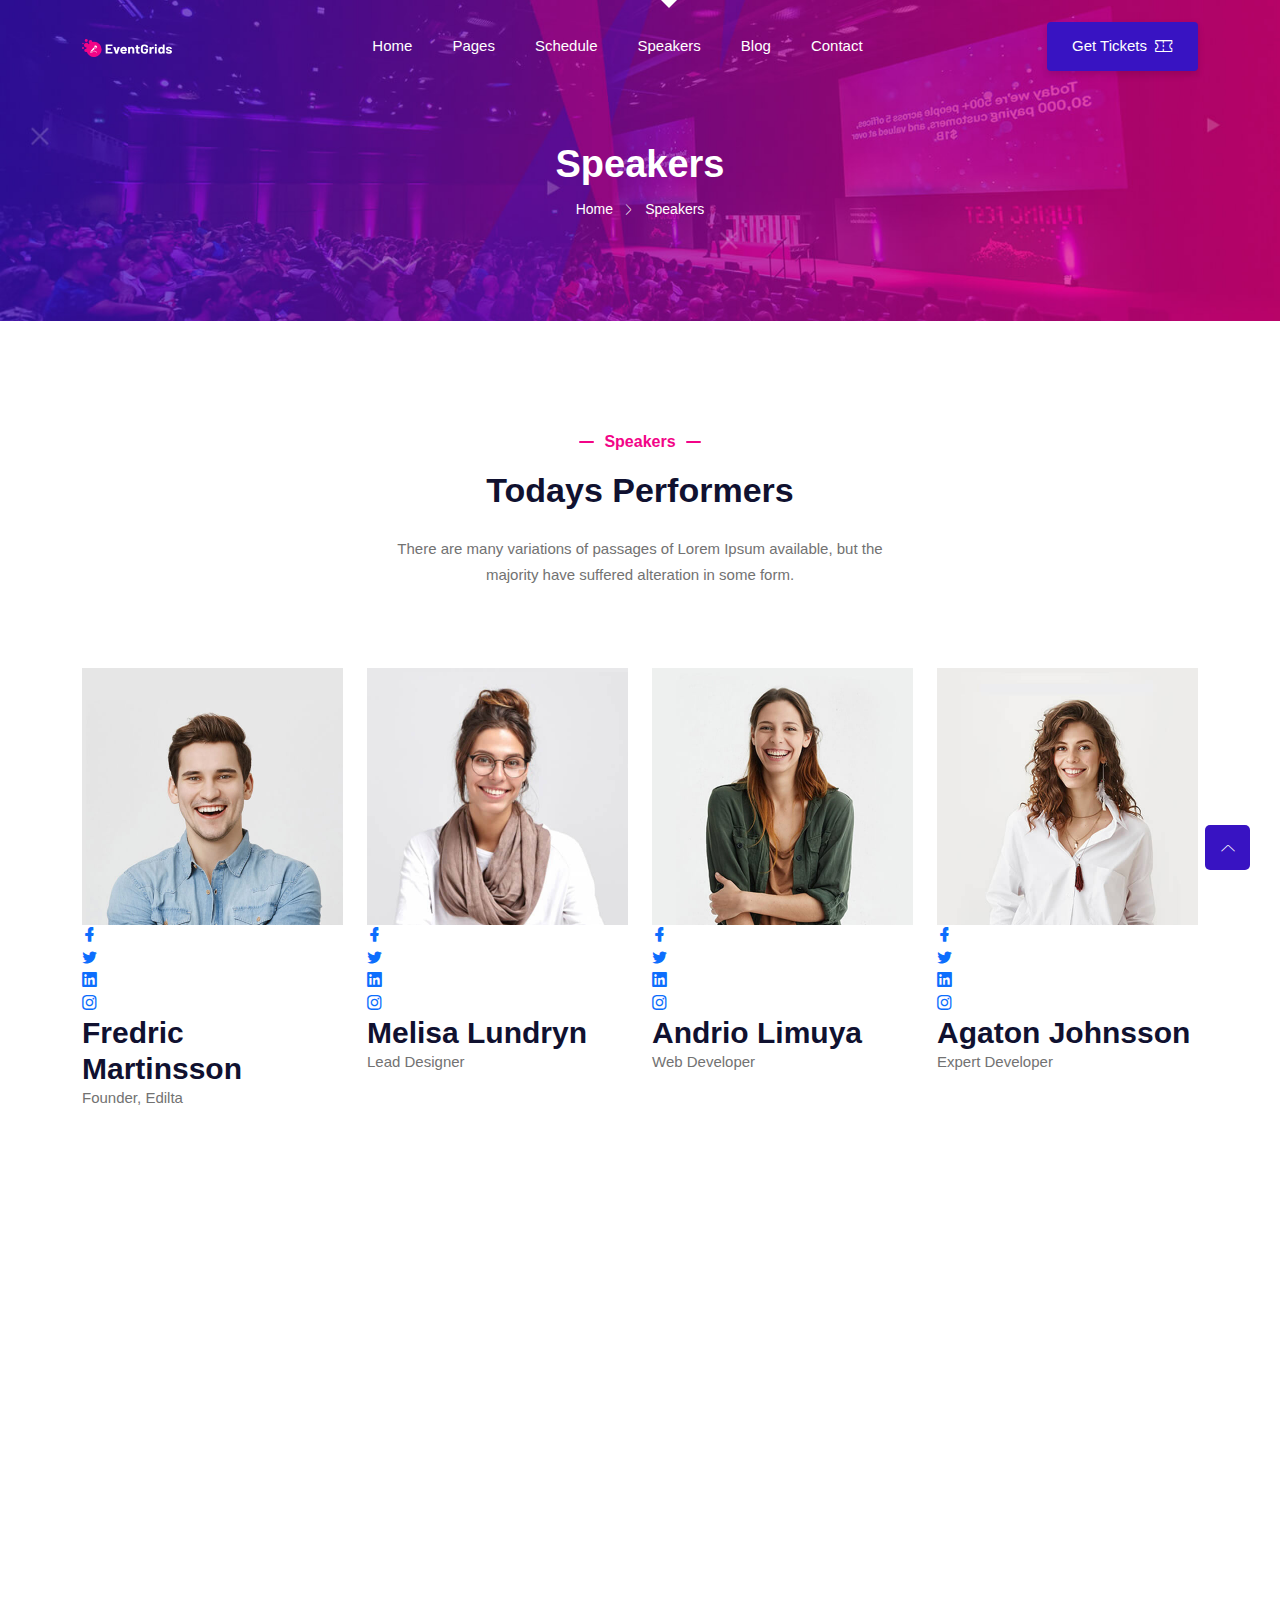
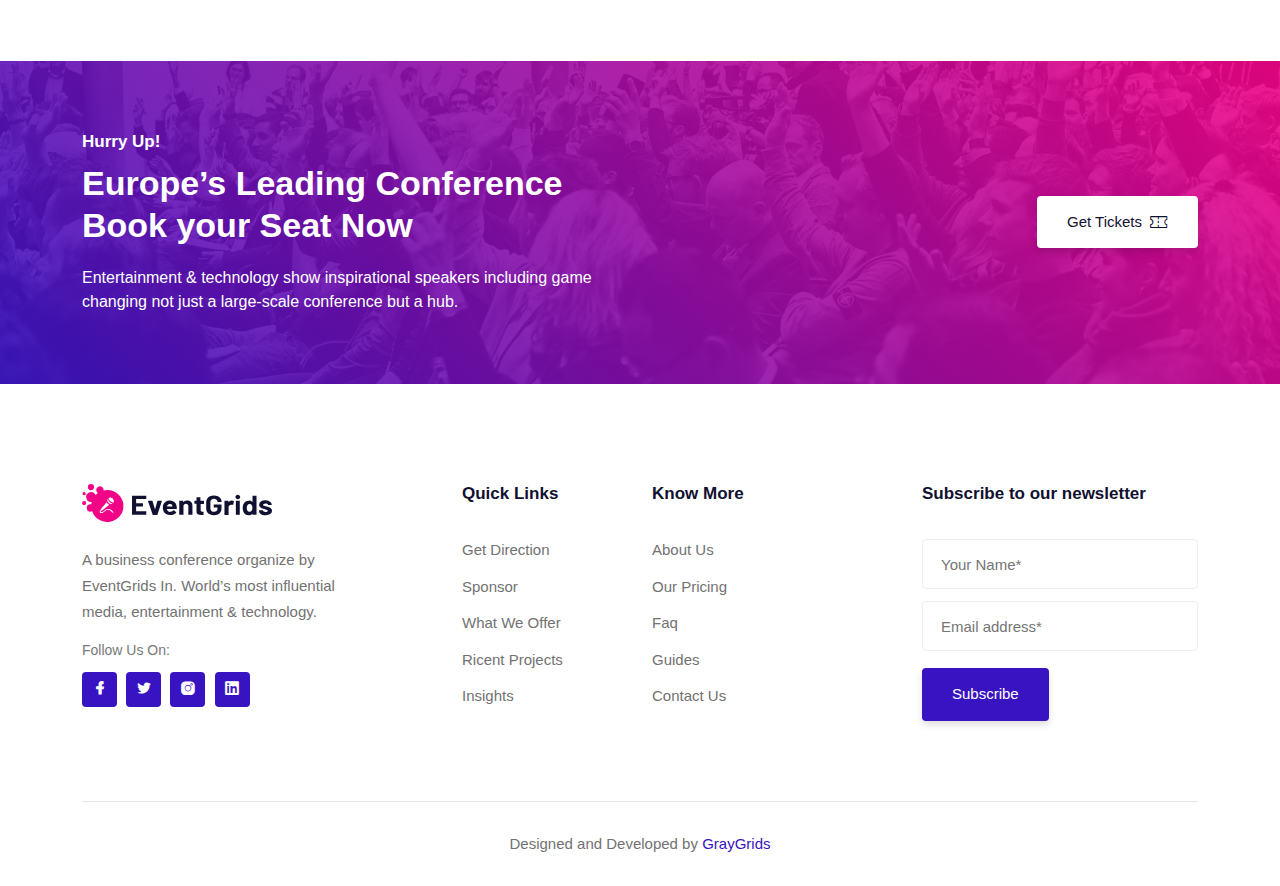
<file: demo.graygrids.com/themes/eventgrids/speakers.html>
<!DOCTYPE html>
<html class="no-js" lang="zxx">

<head>
    <meta charset="utf-8" />
    <meta http-equiv="x-ua-compatible" content="ie=edge" />
    <title>Speakers - EventGrids Conference and Event HTML Template.</title>
    <meta name="description" content="" />
    <meta name="viewport" content="width=device-width, initial-scale=1" />
    <link rel="shortcut icon" type="image/x-icon" href="assets/images/favicon.svg" />

    <!-- ========================= CSS here ========================= -->
    <link rel="stylesheet" href="assets/css/bootstrap.min.css" />
    <link rel="stylesheet" href="assets/css/LineIcons.3.0.css" />
    <link rel="stylesheet" href="assets/css/animate.css" />
    <link rel="stylesheet" href="assets/css/tiny-slider.css" />
    <link rel="stylesheet" href="assets/css/glightbox.min.css" />
    <link rel="stylesheet" href="assets/css/main.css" />

</head>

<body>
    <!--[if lte IE 9]>
      <p class="browserupgrade">
        You are using an <strong>outdated</strong> browser. Please
        <a href="https://browsehappy.com/">upgrade your browser</a> to improve
        your experience and security.
      </p>
    <![endif]-->

    <!-- Preloader -->
    <div class="preloader">
        <div class="preloader-inner">
            <div class="preloader-icon">
                <span></span>
                <span></span>
            </div>
        </div>
    </div>
    <!-- /End Preloader -->

    <!-- Start Header Area -->
    <header class="header navbar-area">
        <div class="container">
            <div class="row align-items-center">
                <div class="col-lg-12">
                    <div class="nav-inner">
                        <!-- Start Navbar -->
                        <nav class="navbar navbar-expand-lg">
                            <a class="navbar-brand" href="index.html">
                                <img src="assets/images/logo/logo.svg" alt="Logo">
                            </a>
                            <button class="navbar-toggler mobile-menu-btn" type="button" data-bs-toggle="collapse"
                                data-bs-target="#navbarSupportedContent" aria-controls="navbarSupportedContent"
                                aria-expanded="false" aria-label="Toggle navigation">
                                <span class="toggler-icon"></span>
                                <span class="toggler-icon"></span>
                                <span class="toggler-icon"></span>
                            </button>
                            <div class="collapse navbar-collapse sub-menu-bar" id="navbarSupportedContent">
                                <ul id="nav" class="navbar-nav ms-auto">
                                    <li class="nav-item">
                                        <a href="index.html" aria-label="Toggle navigation">Home</a>
                                    </li>
                                    <li class="nav-item">
                                        <a class="dd-menu collapsed" href="javascript:void(0)" data-bs-toggle="collapse"
                                            data-bs-target="#submenu-1-1" aria-controls="navbarSupportedContent"
                                            aria-expanded="false" aria-label="Toggle navigation">Pages</a>
                                        <ul class="sub-menu collapse" id="submenu-1-1">
                                            <li class="nav-item"><a href="about-us.html">About Us</a></li>
                                            <li class="nav-item"><a href="gallery.html">Gallery</a></li>
                                            <li class="nav-item"><a href="pricing.html">Pricing</a></li>
                                            <li class="nav-item"><a href="sponsors.html">Sponsors</a></li>
                                            <li class="nav-item"><a href="mail-success.html">Mail Success</a></li>
                                            <li class="nav-item"><a href="404.html">404 Error</a></li>
                                        </ul>
                                    </li>
                                    <li class="nav-item">
                                        <a href="schedule.html" aria-label="Toggle navigation">Schedule</a>
                                    </li>
                                    <li class="nav-item">
                                        <a href="speakers.html" class="active"
                                            aria-label="Toggle navigation">Speakers</a>
                                    </li>
                                    <li class="nav-item">
                                        <a class="dd-menu collapsed" href="javascript:void(0)" data-bs-toggle="collapse"
                                            data-bs-target="#submenu-1-2" aria-controls="navbarSupportedContent"
                                            aria-expanded="false" aria-label="Toggle navigation">Blog</a>
                                        <ul class="sub-menu collapse" id="submenu-1-2">
                                            <li class="nav-item"><a href="blog-grid.html">Blog Grid</a>
                                            </li>
                                            <li class="nav-item"><a href="blog-single.html">Blog Single</a></li>
                                        </ul>
                                    </li>
                                    <li class="nav-item">
                                        <a href="contact.html" aria-label="Toggle navigation">Contact</a>
                                    </li>
                                </ul>
                            </div> <!-- navbar collapse -->
                            <div class="button">
                                <a href="pricing.html" class="btn">Get Tickets<i class="lni lni-ticket"></i></a>
                            </div>
                        </nav>
                        <!-- End Navbar -->
                    </div>
                </div>
            </div> <!-- row -->
        </div> <!-- container -->
    </header>
    <!-- End Header Area -->

    <!-- Start Breadcrumbs -->
    <div class="breadcrumbs">
        <div class="container">
            <div class="row align-items-center">
                <div class="col-lg-8 offset-lg-2 col-md-12 col-12">
                    <div class="breadcrumbs-content">
                        <h1 class="page-title">Speakers</h1>
                        <ul class="breadcrumb-nav">
                            <li><a href="index.html">Home</a></li>
                            <li>Speakers</li>
                        </ul>
                    </div>
                </div>
            </div>
        </div>
    </div>
    <!-- End Breadcrumbs -->

    <!-- Start Speakers Area -->
    <section class="speakers section">
        <div class="container">
            <div class="row">
                <div class="col-12">
                    <div class="section-title">
                        <h3 class="wow zoomIn" data-wow-delay=".2s">Speakers</h3>
                        <h2 class="wow fadeInUp" data-wow-delay=".4s">Todays Performers</h2>
                        <p class="wow fadeInUp" data-wow-delay=".6s">There are many variations of passages of Lorem
                            Ipsum available, but the majority have suffered alteration in some form.</p>
                    </div>
                </div>
            </div>
            <div class="all-speakers">
                <div class="row">
                    <div class="col-lg-3 col-md-4 col-12 wow fadeInUp" data-wow-delay=".2s">
                        <!-- Start Single Speaker -->
                        <div class="single-speaker">
                            <div class="top-content">
                                <div class="image">
                                    <img src="assets/images/speakers/speaker1.jpg" alt="#">
                                </div>
                                <ul class="social">
                                    <li class="facebook"><a href="javascript:void(0)"><i
                                                class="lni lni-facebook-filled"></i></a></li>
                                    <li class="twitter"><a href="javascript:void(0)"><i
                                                class="lni lni-twitter-filled"></i></a></li>
                                    <li class="linkedin"><a href="javascript:void(0)"><i
                                                class="lni lni-linkedin-original"></i></a>
                                    </li>
                                    <li class="instagram"><a href="javascript:void(0)"><i
                                                class="lni lni-instagram-original"></i></a>
                                    </li>
                                </ul>
                            </div>
                            <div class="name">
                                <h3><a href="javascript:void(0)">Fredric Martinsson</a></h3>
                                <span>Founder, Edilta</span>
                            </div>
                        </div>
                        <!-- End Single Speaker -->
                    </div>
                    <div class="col-lg-3 col-md-4 col-12 wow fadeInUp" data-wow-delay=".4s">
                        <!-- Start Single Speaker -->
                        <div class="single-speaker">
                            <div class="top-content">
                                <div class="image">
                                    <img src="assets/images/speakers/speaker2.jpg" alt="#">
                                </div>
                                <ul class="social">
                                    <li class="facebook"><a href="javascript:void(0)"><i
                                                class="lni lni-facebook-filled"></i></a></li>
                                    <li class="twitter"><a href="javascript:void(0)"><i
                                                class="lni lni-twitter-filled"></i></a></li>
                                    <li class="linkedin"><a href="javascript:void(0)"><i
                                                class="lni lni-linkedin-original"></i></a>
                                    </li>
                                    <li class="instagram"><a href="javascript:void(0)"><i
                                                class="lni lni-instagram-original"></i></a>
                                    </li>
                                </ul>
                            </div>
                            <div class="name">
                                <h3><a href="javascript:void(0)">Melisa Lundryn</a></h3>
                                <span>Lead Designer</span>
                            </div>
                        </div>
                        <!-- End Single Speaker -->
                    </div>
                    <div class="col-lg-3 col-md-4 col-12 wow fadeInUp" data-wow-delay=".6s">
                        <!-- Start Single Speaker -->
                        <div class="single-speaker">
                            <div class="top-content">
                                <div class="image">
                                    <img src="assets/images/speakers/speaker3.jpg" alt="#">
                                </div>
                                <ul class="social">
                                    <li class="facebook"><a href="javascript:void(0)"><i
                                                class="lni lni-facebook-filled"></i></a></li>
                                    <li class="twitter"><a href="javascript:void(0)"><i
                                                class="lni lni-twitter-filled"></i></a></li>
                                    <li class="linkedin"><a href="javascript:void(0)"><i
                                                class="lni lni-linkedin-original"></i></a>
                                    </li>
                                    <li class="instagram"><a href="javascript:void(0)"><i
                                                class="lni lni-instagram-original"></i></a>
                                    </li>
                                </ul>
                            </div>
                            <div class="name">
                                <h3><a href="javascript:void(0)">Andrio Limuya</a></h3>
                                <span>Web Developer</span>
                            </div>
                        </div>
                        <!-- End Single Speaker -->
                    </div>
                    <div class="col-lg-3 col-md-4 col-12 wow fadeInUp" data-wow-delay=".8s">
                        <!-- Start Single Speaker -->
                        <div class="single-speaker">
                            <div class="top-content">
                                <div class="image">
                                    <img src="assets/images/speakers/speaker4.jpg" alt="#">
                                </div>
                                <ul class="social">
                                    <li class="facebook"><a href="javascript:void(0)"><i
                                                class="lni lni-facebook-filled"></i></a></li>
                                    <li class="twitter"><a href="javascript:void(0)"><i
                                                class="lni lni-twitter-filled"></i></a></li>
                                    <li class="linkedin"><a href="javascript:void(0)"><i
                                                class="lni lni-linkedin-original"></i></a>
                                    </li>
                                    <li class="instagram"><a href="javascript:void(0)"><i
                                                class="lni lni-instagram-original"></i></a>
                                    </li>
                                </ul>
                            </div>
                            <div class="name">
                                <h3><a href="javascript:void(0)">Agaton Johnsson</a></h3>
                                <span>Expert Developer</span>
                            </div>
                        </div>
                        <!-- End Single Speaker -->
                    </div>
                    <div class="col-lg-3 col-md-4 col-12 wow fadeInUp" data-wow-delay=".2s">
                        <!-- Start Single Speaker -->
                        <div class="single-speaker">
                            <div class="top-content">
                                <div class="image">
                                    <img src="assets/images/speakers/speaker5.jpg" alt="#">
                                </div>
                                <ul class="social">
                                    <li class="facebook"><a href="javascript:void(0)"><i
                                                class="lni lni-facebook-filled"></i></a></li>
                                    <li class="twitter"><a href="javascript:void(0)"><i
                                                class="lni lni-twitter-filled"></i></a></li>
                                    <li class="linkedin"><a href="javascript:void(0)"><i
                                                class="lni lni-linkedin-original"></i></a>
                                    </li>
                                    <li class="instagram"><a href="javascript:void(0)"><i
                                                class="lni lni-instagram-original"></i></a>
                                    </li>
                                </ul>
                            </div>
                            <div class="name">
                                <h3><a href="javascript:void(0)">Rebecca Henrikon</a></h3>
                                <span>Founder, Cards</span>
                            </div>
                        </div>
                        <!-- End Single Speaker -->
                    </div>
                    <div class="col-lg-3 col-md-4 col-12 wow fadeInUp" data-wow-delay=".4s">
                        <!-- Start Single Speaker -->
                        <div class="single-speaker">
                            <div class="top-content">
                                <div class="image">
                                    <img src="assets/images/speakers/speaker6.jpg" alt="#">
                                </div>
                                <ul class="social">
                                    <li class="facebook"><a href="javascript:void(0)"><i
                                                class="lni lni-facebook-filled"></i></a></li>
                                    <li class="twitter"><a href="javascript:void(0)"><i
                                                class="lni lni-twitter-filled"></i></a></li>
                                    <li class="linkedin"><a href="javascript:void(0)"><i
                                                class="lni lni-linkedin-original"></i></a>
                                    </li>
                                    <li class="instagram"><a href="javascript:void(0)"><i
                                                class="lni lni-instagram-original"></i></a>
                                    </li>
                                </ul>
                            </div>
                            <div class="name">
                                <h3><a href="javascript:void(0)">Lundryn Melisa</a></h3>
                                <span>Graphics Designer</span>
                            </div>
                        </div>
                        <!-- End Single Speaker -->
                    </div>
                    <div class="col-lg-3 col-md-4 col-12 wow fadeInUp" data-wow-delay=".6s">
                        <!-- Start Single Speaker -->
                        <div class="single-speaker">
                            <div class="top-content">
                                <div class="image">
                                    <img src="assets/images/speakers/speaker7.jpg" alt="#">
                                </div>
                                <ul class="social">
                                    <li class="facebook"><a href="javascript:void(0)"><i
                                                class="lni lni-facebook-filled"></i></a></li>
                                    <li class="twitter"><a href="javascript:void(0)"><i
                                                class="lni lni-twitter-filled"></i></a></li>
                                    <li class="linkedin"><a href="javascript:void(0)"><i
                                                class="lni lni-linkedin-original"></i></a>
                                    </li>
                                    <li class="instagram"><a href="javascript:void(0)"><i
                                                class="lni lni-instagram-original"></i></a>
                                    </li>
                                </ul>
                            </div>
                            <div class="name">
                                <h3><a href="javascript:void(0)">Julia Milon</a></h3>
                                <span>Ui/Ux Designer</span>
                            </div>
                        </div>
                        <!-- End Single Speaker -->
                    </div>
                    <div class="col-lg-3 col-md-4 col-12 wow fadeInUp" data-wow-delay=".8s">
                        <!-- Start Single Speaker -->
                        <div class="single-speaker">
                            <div class="top-content">
                                <div class="image">
                                    <img src="assets/images/speakers/speaker8.jpg" alt="#">
                                </div>
                                <ul class="social">
                                    <li class="facebook"><a href="javascript:void(0)"><i
                                                class="lni lni-facebook-filled"></i></a></li>
                                    <li class="twitter"><a href="javascript:void(0)"><i
                                                class="lni lni-twitter-filled"></i></a></li>
                                    <li class="linkedin"><a href="javascript:void(0)"><i
                                                class="lni lni-linkedin-original"></i></a>
                                    </li>
                                    <li class="instagram"><a href="javascript:void(0)"><i
                                                class="lni lni-instagram-original"></i></a>
                                    </li>
                                </ul>
                            </div>
                            <div class="name">
                                <h3><a href="javascript:void(0)">Digolia Sujiyan</a></h3>
                                <span>Founder, Edilta</span>
                            </div>
                        </div>
                        <!-- End Single Speaker -->
                    </div>
                </div>
            </div>
        </div>
    </section>
    <!-- /End Speakers Area -->

    <!-- Start Call Action Area -->
    <section class="call-action overlay style2">
        <div class="container">
            <div class="row align-items-center">
                <div class="col-lg-6 col-md-8 col-12">
                    <div class="inner-content">
                        <div class="text">
                            <h5>Hurry Up!</h5>
                            <h2>Europe’s Leading Conference Book your Seat Now</h2>
                            <p>Entertainment & technology show inspirational speakers including game changing not just a
                                large-scale conference but a hub.</p>
                        </div>
                    </div>
                </div>
                <div class="col-lg-6 col-md-4 col-12">
                    <div class="button">
                        <a href="pricing.html" class="btn">Get Tickets<i class="lni lni-ticket"></i></a>
                    </div>
                </div>
            </div>
        </div>
    </section>
    <!-- End Call Action Area -->

    <!-- Start Footer Area -->
    <footer class="footer">
        <!-- Start Footer Top -->
        <div class="footer-top">
            <div class="container">
                <div class="inner-content">
                    <div class="row">
                        <div class="col-lg-4 col-md-6 col-12">
                            <!-- Single Widget -->
                            <div class="single-footer f-about">
                                <div class="logo">
                                    <a href="index.html">
                                        <img src="assets/images/logo/dark-logo.svg" alt="#">
                                    </a>
                                </div>
                                <p>A business conference organize by EventGrids In. World’s most influential media,
                                    entertainment & technology.</p>
                                <span class="social-title">
                                    Follow Us On:
                                </span>
                                <ul class="social">
                                    <li>
                                        <a href="javascript:void(0)"><i class="lni lni-facebook-filled"></i></a>
                                    </li>
                                    <li>
                                        <a href="javascript:void(0)"><i class="lni lni-twitter-filled"></i></a>
                                    </li>
                                    <li>
                                        <a href="javascript:void(0)"><i class="lni lni-instagram-filled"></i></a>
                                    </li>
                                    <li>
                                        <a href="javascript:void(0)"><i class="lni lni-linkedin-original"></i></a>
                                    </li>
                                </ul>
                            </div>
                            <!-- End Single Widget -->
                        </div>
                        <div class="col-lg-2 col-md-6 col-12">
                            <!-- Single Widget -->
                            <div class="single-footer f-link">
                                <h3>Quick Links</h3>
                                <ul>
                                    <li><a href="javascript:void(0)">Get Direction</a></li>
                                    <li><a href="javascript:void(0)">Sponsor</a></li>
                                    <li><a href="javascript:void(0)">What We Offer</a></li>
                                    <li><a href="javascript:void(0)">Ricent Projects</a></li>
                                    <li><a href="javascript:void(0)">Insights</a></li>
                                </ul>
                            </div>
                            <!-- End Single Widget -->
                        </div>
                        <div class="col-lg-2 col-md-6 col-12">
                            <!-- Single Widget -->
                            <div class="single-footer f-link">
                                <h3>Know More</h3>
                                <ul>
                                    <li><a href="javascript:void(0)">About Us</a></li>
                                    <li><a href="javascript:void(0)">Our Pricing</a></li>
                                    <li><a href="javascript:void(0)">Faq</a></li>
                                    <li><a href="javascript:void(0)">Guides</a></li>
                                    <li><a href="javascript:void(0)">Contact Us</a></li>
                                </ul>
                            </div>
                            <!-- End Single Widget -->
                        </div>
                        <div class="col-lg-4 col-md-6 col-12">
                            <!-- Single Widget -->
                            <div class="single-footer newsletter">
                                <h3>Subscribe to our newsletter</h3>
                                <form action="#" method="get" target="_blank" class="newsletter-form">
                                    <input name="name" placeholder="Your Name*" required="required" type="text">
                                    <input name="email" placeholder="Email address*" required="required" type="email">
                                    <div class="button">
                                        <button class="btn">Subscribe
                                        </button>
                                    </div>
                                </form>
                            </div>
                            <!-- End Single Widget -->
                        </div>
                    </div>
                </div>
            </div>
        </div>
        <!--/ End Footer Top -->
        <!-- Start Copyright Area -->
        <div class="copyright">
            <div class="container">
                <div class="inner-content">
                    <div class="row">
                        <div class="col-12">
                            <p class="copyright-text">Designed and Developed by <a href="https://graygrids.com/"
                                    rel="nofollow" target="_blank">GrayGrids</a>
                            </p>
                        </div>
                    </div>
                </div>
            </div>
        </div>
        <!-- End Copyright Area -->
    </footer>
    <!--/ End Footer Area -->

    <!-- ========================= scroll-top ========================= -->
    <a href="#" class="scroll-top">
        <i class="lni lni-chevron-up"></i>
    </a>

    <!-- ========================= JS here ========================= -->
    <script src="assets/js/bootstrap.min.js"></script>
    <script src="assets/js/wow.min.js"></script>
    <script src="assets/js/tiny-slider.js"></script>
    <script src="assets/js/glightbox.min.js"></script>
    <script src="assets/js/count-up.min.js"></script>
    <script src="assets/js/main.js"></script>
</body>

</html>
</file>
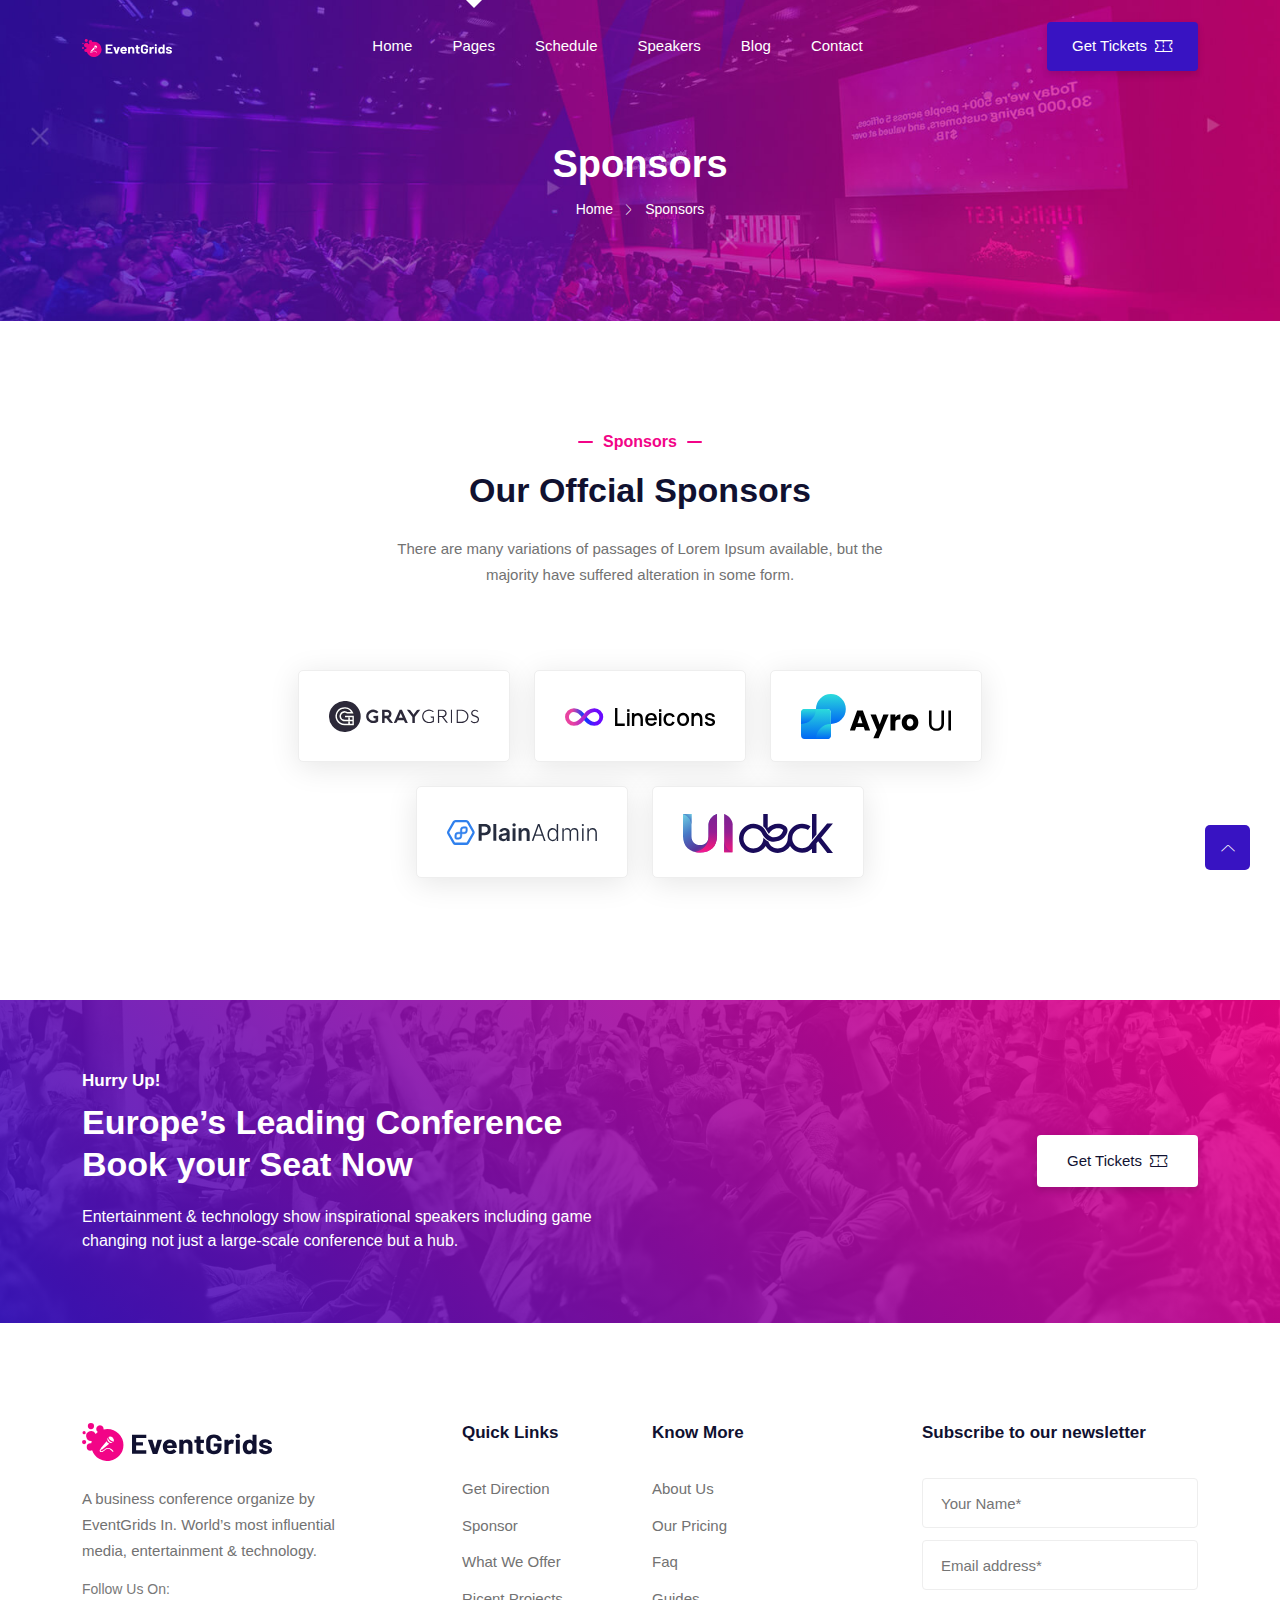
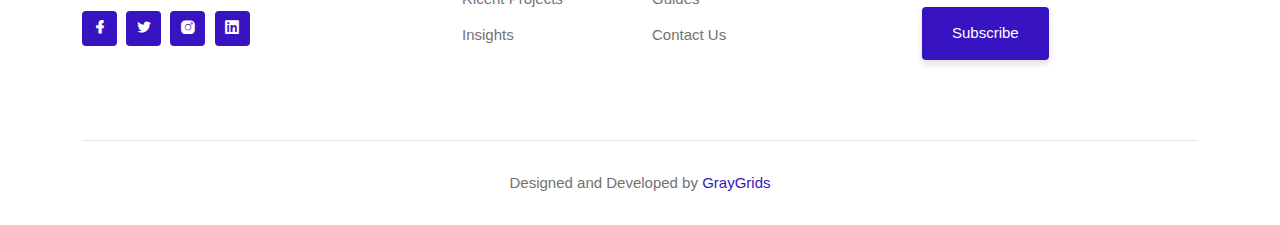
<file: demo.graygrids.com/themes/eventgrids/sponsors.html>
<!DOCTYPE html>
<html class="no-js" lang="zxx">

<head>
    <meta charset="utf-8" />
    <meta http-equiv="x-ua-compatible" content="ie=edge" />
    <title>Sponsors - EventGrids Conference and Event HTML Template.</title>
    <meta name="description" content="" />
    <meta name="viewport" content="width=device-width, initial-scale=1" />
    <link rel="shortcut icon" type="image/x-icon" href="assets/images/favicon.svg" />

    <!-- ========================= CSS here ========================= -->
    <link rel="stylesheet" href="assets/css/bootstrap.min.css" />
    <link rel="stylesheet" href="assets/css/LineIcons.3.0.css" />
    <link rel="stylesheet" href="assets/css/animate.css" />
    <link rel="stylesheet" href="assets/css/tiny-slider.css" />
    <link rel="stylesheet" href="assets/css/glightbox.min.css" />
    <link rel="stylesheet" href="assets/css/main.css" />

</head>

<body>
    <!--[if lte IE 9]>
      <p class="browserupgrade">
        You are using an <strong>outdated</strong> browser. Please
        <a href="https://browsehappy.com/">upgrade your browser</a> to improve
        your experience and security.
      </p>
    <![endif]-->

    <!-- Preloader -->
    <div class="preloader">
        <div class="preloader-inner">
            <div class="preloader-icon">
                <span></span>
                <span></span>
            </div>
        </div>
    </div>
    <!-- /End Preloader -->

    <!-- Start Header Area -->
    <header class="header navbar-area">
        <div class="container">
            <div class="row align-items-center">
                <div class="col-lg-12">
                    <div class="nav-inner">
                        <!-- Start Navbar -->
                        <nav class="navbar navbar-expand-lg">
                            <a class="navbar-brand" href="index.html">
                                <img src="assets/images/logo/logo.svg" alt="Logo">
                            </a>
                            <button class="navbar-toggler mobile-menu-btn" type="button" data-bs-toggle="collapse"
                                data-bs-target="#navbarSupportedContent" aria-controls="navbarSupportedContent"
                                aria-expanded="false" aria-label="Toggle navigation">
                                <span class="toggler-icon"></span>
                                <span class="toggler-icon"></span>
                                <span class="toggler-icon"></span>
                            </button>
                            <div class="collapse navbar-collapse sub-menu-bar" id="navbarSupportedContent">
                                <ul id="nav" class="navbar-nav ms-auto">
                                    <li class="nav-item">
                                        <a href="index.html" aria-label="Toggle navigation">Home</a>
                                    </li>
                                    <li class="nav-item">
                                        <a class="dd-menu active collapsed" href="javascript:void(0)"
                                            data-bs-toggle="collapse" data-bs-target="#submenu-1-1"
                                            aria-controls="navbarSupportedContent" aria-expanded="false"
                                            aria-label="Toggle navigation">Pages</a>
                                        <ul class="sub-menu collapse" id="submenu-1-1">
                                            <li class="nav-item"><a href="about-us.html">About Us</a></li>
                                            <li class="nav-item"><a href="gallery.html">Gallery</a></li>
                                            <li class="nav-item"><a href="pricing.html">Pricing</a></li>
                                            <li class="nav-item active"><a href="sponsors.html">Sponsors</a></li>
                                            <li class="nav-item"><a href="mail-success.html">Mail Success</a></li>
                                            <li class="nav-item"><a href="404.html">404 Error</a></li>
                                        </ul>
                                    </li>
                                    <li class="nav-item">
                                        <a href="schedule.html" aria-label="Toggle navigation">Schedule</a>
                                    </li>
                                    <li class="nav-item">
                                        <a href="speakers.html" aria-label="Toggle navigation">Speakers</a>
                                    </li>
                                    <li class="nav-item">
                                        <a class="dd-menu collapsed" href="javascript:void(0)" data-bs-toggle="collapse"
                                            data-bs-target="#submenu-1-2" aria-controls="navbarSupportedContent"
                                            aria-expanded="false" aria-label="Toggle navigation">Blog</a>
                                        <ul class="sub-menu collapse" id="submenu-1-2">
                                            <li class="nav-item"><a href="blog-grid.html">Blog Grid</a>
                                            </li>
                                            <li class="nav-item"><a href="blog-single.html">Blog Single</a></li>
                                        </ul>
                                    </li>
                                    <li class="nav-item">
                                        <a href="contact.html" aria-label="Toggle navigation">Contact</a>
                                    </li>
                                </ul>
                            </div> <!-- navbar collapse -->
                            <div class="button">
                                <a href="pricing.html" class="btn">Get Tickets<i class="lni lni-ticket"></i></a>
                            </div>
                        </nav>
                        <!-- End Navbar -->
                    </div>
                </div>
            </div> <!-- row -->
        </div> <!-- container -->
    </header>
    <!-- End Header Area -->

    <!-- Start Breadcrumbs -->
    <div class="breadcrumbs">
        <div class="container">
            <div class="row align-items-center">
                <div class="col-lg-8 offset-lg-2 col-md-12 col-12">
                    <div class="breadcrumbs-content">
                        <h1 class="page-title">Sponsors</h1>
                        <ul class="breadcrumb-nav">
                            <li><a href="index.html">Home</a></li>
                            <li>Sponsors</li>
                        </ul>
                    </div>
                </div>
            </div>
        </div>
    </div>
    <!-- End Breadcrumbs -->

    <!-- Start Sponsors Area -->
    <section class="sponsors section">
        <div class="container">
            <div class="row">
                <div class="col-12">
                    <div class="section-title">
                        <h3>Sponsors</h3>
                        <h2>Our Offcial Sponsors</h2>
                        <p>There are many variations of passages of Lorem
                            Ipsum available, but the majority have suffered alteration in some form.</p>
                    </div>
                </div>
            </div>
            <div class="row">
                <div class="col-lg-8 offset-lg-2 col-md-12 col-12">
                    <!-- Start Single Sponsor -->
                    <a href="javascript:void(0)" class="single-sponsor">
                        <img src="assets/images/sponsors/graygrids-logo.svg" alt="#">
                    </a>
                    <!-- End Single Sponsor -->
                    <!-- Start Single Sponsor -->
                    <a href="javascript:void(0)" class="single-sponsor">
                        <img src="assets/images/sponsors/lineicons.svg" alt="#">
                    </a>
                    <!-- End Single Sponsor -->
                    <!-- Start Single Sponsor -->
                    <a href="javascript:void(0)" class="single-sponsor">
                        <img src="assets/images/sponsors/ayro-logo.svg" alt="#">
                    </a>
                    <!-- End Single Sponsor -->
                    <!-- Start Single Sponsor -->
                    <a href="javascript:void(0)" class="single-sponsor">
                        <img src="assets/images/sponsors/plain-admin.svg" alt="#">
                    </a>
                    <!-- End Single Sponsor -->
                    <!-- Start Single Sponsor -->
                    <a href="javascript:void(0)" class="single-sponsor">
                        <img src="assets/images/sponsors/uideck-logo.svg" alt="#">
                    </a>
                    <!-- End Single Sponsor -->
                </div>
            </div>
        </div>
    </section>
    <!-- End Sponsors Area -->

    <!-- Start Call Action Area -->
    <section class="call-action overlay style2">
        <div class="container">
            <div class="row align-items-center">
                <div class="col-lg-6 col-md-8 col-12">
                    <div class="inner-content">
                        <div class="text">
                            <h5>Hurry Up!</h5>
                            <h2>Europe’s Leading Conference Book your Seat Now</h2>
                            <p>Entertainment & technology show inspirational speakers including game changing not just a
                                large-scale conference but a hub.</p>
                        </div>
                    </div>
                </div>
                <div class="col-lg-6 col-md-4 col-12">
                    <div class="button">
                        <a href="pricing.html" class="btn">Get Tickets<i class="lni lni-ticket"></i></a>
                    </div>
                </div>
            </div>
        </div>
    </section>
    <!-- End Call Action Area -->

    <!-- Start Footer Area -->
    <footer class="footer">
        <!-- Start Footer Top -->
        <div class="footer-top">
            <div class="container">
                <div class="inner-content">
                    <div class="row">
                        <div class="col-lg-4 col-md-6 col-12">
                            <!-- Single Widget -->
                            <div class="single-footer f-about">
                                <div class="logo">
                                    <a href="index.html">
                                        <img src="assets/images/logo/dark-logo.svg" alt="#">
                                    </a>
                                </div>
                                <p>A business conference organize by EventGrids In. World’s most influential media,
                                    entertainment & technology.</p>
                                <span class="social-title">
                                    Follow Us On:
                                </span>
                                <ul class="social">
                                    <li>
                                        <a href="javascript:void(0)"><i class="lni lni-facebook-filled"></i></a>
                                    </li>
                                    <li>
                                        <a href="javascript:void(0)"><i class="lni lni-twitter-filled"></i></a>
                                    </li>
                                    <li>
                                        <a href="javascript:void(0)"><i class="lni lni-instagram-filled"></i></a>
                                    </li>
                                    <li>
                                        <a href="javascript:void(0)"><i class="lni lni-linkedin-original"></i></a>
                                    </li>
                                </ul>
                            </div>
                            <!-- End Single Widget -->
                        </div>
                        <div class="col-lg-2 col-md-6 col-12">
                            <!-- Single Widget -->
                            <div class="single-footer f-link">
                                <h3>Quick Links</h3>
                                <ul>
                                    <li><a href="javascript:void(0)">Get Direction</a></li>
                                    <li><a href="javascript:void(0)">Sponsor</a></li>
                                    <li><a href="javascript:void(0)">What We Offer</a></li>
                                    <li><a href="javascript:void(0)">Ricent Projects</a></li>
                                    <li><a href="javascript:void(0)">Insights</a></li>
                                </ul>
                            </div>
                            <!-- End Single Widget -->
                        </div>
                        <div class="col-lg-2 col-md-6 col-12">
                            <!-- Single Widget -->
                            <div class="single-footer f-link">
                                <h3>Know More</h3>
                                <ul>
                                    <li><a href="javascript:void(0)">About Us</a></li>
                                    <li><a href="javascript:void(0)">Our Pricing</a></li>
                                    <li><a href="javascript:void(0)">Faq</a></li>
                                    <li><a href="javascript:void(0)">Guides</a></li>
                                    <li><a href="javascript:void(0)">Contact Us</a></li>
                                </ul>
                            </div>
                            <!-- End Single Widget -->
                        </div>
                        <div class="col-lg-4 col-md-6 col-12">
                            <!-- Single Widget -->
                            <div class="single-footer newsletter">
                                <h3>Subscribe to our newsletter</h3>
                                <form action="#" method="get" target="_blank" class="newsletter-form">
                                    <input name="name" placeholder="Your Name*" required="required" type="text">
                                    <input name="email" placeholder="Email address*" required="required" type="email">
                                    <div class="button">
                                        <button class="btn">Subscribe
                                        </button>
                                    </div>
                                </form>
                            </div>
                            <!-- End Single Widget -->
                        </div>
                    </div>
                </div>
            </div>
        </div>
        <!--/ End Footer Top -->
        <!-- Start Copyright Area -->
        <div class="copyright">
            <div class="container">
                <div class="inner-content">
                    <div class="row">
                        <div class="col-12">
                            <p class="copyright-text">Designed and Developed by <a href="https://graygrids.com/"
                                    rel="nofollow" target="_blank">GrayGrids</a>
                            </p>
                        </div>
                    </div>
                </div>
            </div>
        </div>
        <!-- End Copyright Area -->
    </footer>
    <!--/ End Footer Area -->

    <!-- ========================= scroll-top ========================= -->
    <a href="#" class="scroll-top">
        <i class="lni lni-chevron-up"></i>
    </a>

    <!-- ========================= JS here ========================= -->
    <script src="assets/js/bootstrap.min.js"></script>
    <script src="assets/js/wow.min.js"></script>
    <script src="assets/js/tiny-slider.js"></script>
    <script src="assets/js/glightbox.min.js"></script>
    <script src="assets/js/count-up.min.js"></script>
    <script src="assets/js/main.js"></script>
</body>

</html>
</file>
<file: demo.graygrids.com/themes/eventgrids/assets/css/tiny-slider.css>
.tns-outer{padding:0!important}.tns-outer [hidden]{display:none!important}.tns-outer [aria-controls],.tns-outer [data-action]{cursor:pointer}.tns-slider{-webkit-transition:all 0s;-moz-transition:all 0s;transition:all 0s}.tns-slider>.tns-item{-webkit-box-sizing:border-box;-moz-box-sizing:border-box;box-sizing:border-box}.tns-horizontal.tns-subpixel{white-space:nowrap}.tns-horizontal.tns-subpixel>.tns-item{display:inline-block;vertical-align:top;white-space:normal}.tns-horizontal.tns-no-subpixel:after{content:'';display:table;clear:both}.tns-horizontal.tns-no-subpixel>.tns-item{float:left}.tns-horizontal.tns-carousel.tns-no-subpixel>.tns-item{margin-right:-100%}.tns-no-calc{position:relative;left:0}.tns-gallery{position:relative;left:0;min-height:1px}.tns-gallery>.tns-item{position:absolute;left:-100%;-webkit-transition:transform 0s,opacity 0s;-moz-transition:transform 0s,opacity 0s;transition:transform 0s,opacity 0s}.tns-gallery>.tns-slide-active{position:relative;left:auto!important}.tns-gallery>.tns-moving{-webkit-transition:all .25s;-moz-transition:all .25s;transition:all .25s}.tns-autowidth{display:inline-block}.tns-lazy-img{-webkit-transition:opacity .6s;-moz-transition:opacity .6s;transition:opacity .6s;opacity:.6}.tns-lazy-img.tns-complete{opacity:1}.tns-ah{-webkit-transition:height 0s;-moz-transition:height 0s;transition:height 0s}.tns-ovh{overflow:hidden}.tns-visually-hidden{position:absolute;left:-10000em}.tns-transparent{opacity:0;visibility:hidden}.tns-fadeIn{opacity:1;filter:alpha(opacity=100);z-index:0}.tns-normal,.tns-fadeOut{opacity:0;filter:alpha(opacity=0);z-index:-1}.tns-vpfix{white-space:nowrap}.tns-vpfix>div,.tns-vpfix>li{display:inline-block}.tns-t-subp2{margin:0 auto;width:310px;position:relative;height:10px;overflow:hidden}.tns-t-ct{width:2333.3333333%;width:-webkit-calc(100% * 70/3);width:-moz-calc(100% * 70/3);width:calc(100% * 70/3);position:absolute;right:0}.tns-t-ct:after{content:'';display:table;clear:both}.tns-t-ct>div{width:1.4285714%;width:-webkit-calc(100%/70);width:-moz-calc(100%/70);width:calc(100%/70);height:10px;float:left}
</file>
<file: demo.graygrids.com/themes/eventgrids/assets/css/main.css>
/* ===========================
Index Of css

01. Variables CSS
02. Normalize CSS
03. Header CSS
04. Hero CSS
05. Count Down CSS
06. Features CSS
07. Speakers CSS
08. Events Schedule CSS
09. Sponsors CSS
10. Gallery CSS
11. Achievement CSS
12. About CSS
13. Testimonial CSS
14. Pricing CSS
15. Call To Action CSS
16. Blog CSS
17. Contact CSS
18. Error CSS
19. Mail Success CSS
20. Footer CSS
========================== */
/*======================================
    Variables
========================================*/
/*======================================
    Normalize CSS
========================================*/
@import url("../../../../css2");
@import url("../../../../css2-1");
html {
  scroll-behavior: smooth;
}

body {
  font-family: "Roboto", sans-serif;
  font-weight: normal;
  font-style: normal;
  color: #727272;
  overflow-x: hidden;
  font-size: 15px;
}

p {
  margin: 0;
  padding: 0;
  font-size: 15px;
  line-height: 24px;
}

* {
  margin: 0;
  padding: 0;
}

.navbar-toggler:focus,
a:focus,
input:focus,
textarea:focus,
button:focus,
.btn:focus,
.btn.focus,
.btn:not(:disabled):not(.disabled).active,
.btn:not(:disabled):not(.disabled):active {
  text-decoration: none;
  outline: none;
  outline: none !important;
  border-color: none !important;
  -webkit-box-shadow: none !important;
          box-shadow: none !important;
}

.form-check-input:checked {
  background-color: #3813c2;
  border-color: #3813c2;
}

select {
  -webkit-writing-mode: horizontal-tb !important;
  text-rendering: auto;
  color: #101130;
  letter-spacing: normal;
  word-spacing: normal;
  text-transform: none;
  text-indent: 0px;
  text-shadow: none;
  display: inline-block;
  text-align: start;
  -webkit-appearance: menulist;
     -moz-appearance: menulist;
          appearance: menulist;
  -webkit-box-sizing: border-box;
          box-sizing: border-box;
  -webkit-box-align: center;
      -ms-flex-align: center;
          align-items: center;
  white-space: pre;
  -webkit-rtl-ordering: logical;
  background-color: -internal-light-dark(white, #3b3b3b);
  cursor: default;
  margin: 0em;
  font: 400 14px;
  border-radius: 0px;
  border-width: 1px;
  border-style: solid;
  border-color: -internal-light-dark(#767676, #858585);
  -o-border-image: initial;
     border-image: initial;
}

span,
a {
  display: inline-block;
  text-decoration: none;
  transition: all 0.4s ease;
  -webkit-transition: all 0.4s ease;
  -moz-transition: all 0.4s ease;
}

audio,
canvas,
iframe,
img,
svg,
video {
  vertical-align: middle;
}

img {
  max-width: 100%;
}

h1,
h2,
h3,
h4,
h5,
h6 {
  font-weight: 600;
  margin: 0px;
  color: #101130;
  font-family: 'Barlow', sans-serif;
}

h1 a,
h2 a,
h3 a,
h4 a,
h5 a,
h6 a {
  color: inherit;
}

h1 {
  font-size: 50px;
}

h2 {
  font-size: 40px;
}

h3 {
  font-size: 30px;
}

h4 {
  font-size: 25px;
}

h5 {
  font-size: 20px;
}

h6 {
  font-size: 16px;
}

ul,
ol {
  margin: 0px;
  padding: 0px;
  list-style-type: none;
}

.mt-5 {
  margin-top: 5px;
}

.mt-10 {
  margin-top: 10px;
}

.mt-15 {
  margin-top: 15px;
}

.mt-20 {
  margin-top: 20px;
}

.mt-25 {
  margin-top: 25px;
}

.mt-30 {
  margin-top: 30px;
}

.mt-35 {
  margin-top: 35px;
}

.mt-40 {
  margin-top: 40px;
}

.mt-45 {
  margin-top: 45px;
}

.mt-50 {
  margin-top: 50px;
}

.mt-55 {
  margin-top: 55px;
}

.mt-60 {
  margin-top: 60px;
}

.mt-65 {
  margin-top: 65px;
}

.mt-70 {
  margin-top: 70px;
}

.mt-75 {
  margin-top: 75px;
}

.mt-80 {
  margin-top: 80px;
}

.mt-85 {
  margin-top: 85px;
}

.mt-90 {
  margin-top: 90px;
}

.mt-95 {
  margin-top: 95px;
}

.mt-100 {
  margin-top: 100px;
}

.mt-105 {
  margin-top: 105px;
}

.mt-110 {
  margin-top: 110px;
}

.mt-115 {
  margin-top: 115px;
}

.mt-120 {
  margin-top: 120px;
}

.mt-125 {
  margin-top: 125px;
}

.mt-130 {
  margin-top: 130px;
}

.mt-135 {
  margin-top: 135px;
}

.mt-140 {
  margin-top: 140px;
}

.mt-145 {
  margin-top: 145px;
}

.mt-150 {
  margin-top: 150px;
}

.mt-155 {
  margin-top: 155px;
}

.mt-160 {
  margin-top: 160px;
}

.mt-165 {
  margin-top: 165px;
}

.mt-170 {
  margin-top: 170px;
}

.mt-175 {
  margin-top: 175px;
}

.mt-180 {
  margin-top: 180px;
}

.mt-185 {
  margin-top: 185px;
}

.mt-190 {
  margin-top: 190px;
}

.mt-195 {
  margin-top: 195px;
}

.mt-200 {
  margin-top: 200px;
}

.mt-205 {
  margin-top: 205px;
}

.mt-210 {
  margin-top: 210px;
}

.mt-215 {
  margin-top: 215px;
}

.mt-220 {
  margin-top: 220px;
}

.mt-225 {
  margin-top: 225px;
}

.mb-5 {
  margin-bottom: 5px;
}

.mb-10 {
  margin-bottom: 10px;
}

.mb-15 {
  margin-bottom: 15px;
}

.mb-20 {
  margin-bottom: 20px;
}

.mb-25 {
  margin-bottom: 25px;
}

.mb-30 {
  margin-bottom: 30px;
}

.mb-35 {
  margin-bottom: 35px;
}

.mb-40 {
  margin-bottom: 40px;
}

.mb-45 {
  margin-bottom: 45px;
}

.mb-50 {
  margin-bottom: 50px;
}

.mb-55 {
  margin-bottom: 55px;
}

.mb-60 {
  margin-bottom: 60px;
}

.mb-65 {
  margin-bottom: 65px;
}

.mb-70 {
  margin-bottom: 70px;
}

.mb-75 {
  margin-bottom: 75px;
}

.mb-80 {
  margin-bottom: 80px;
}

.mb-85 {
  margin-bottom: 85px;
}

.mb-90 {
  margin-bottom: 90px;
}

.mb-95 {
  margin-bottom: 95px;
}

.mb-100 {
  margin-bottom: 100px;
}

.mb-105 {
  margin-bottom: 105px;
}

.mb-110 {
  margin-bottom: 110px;
}

.mb-115 {
  margin-bottom: 115px;
}

.mb-120 {
  margin-bottom: 120px;
}

.mb-125 {
  margin-bottom: 125px;
}

.mb-130 {
  margin-bottom: 130px;
}

.mb-135 {
  margin-bottom: 135px;
}

.mb-140 {
  margin-bottom: 140px;
}

.mb-145 {
  margin-bottom: 145px;
}

.mb-150 {
  margin-bottom: 150px;
}

.mb-155 {
  margin-bottom: 155px;
}

.mb-160 {
  margin-bottom: 160px;
}

.mb-165 {
  margin-bottom: 165px;
}

.mb-170 {
  margin-bottom: 170px;
}

.mb-175 {
  margin-bottom: 175px;
}

.mb-180 {
  margin-bottom: 180px;
}

.mb-185 {
  margin-bottom: 185px;
}

.mb-190 {
  margin-bottom: 190px;
}

.mb-195 {
  margin-bottom: 195px;
}

.mb-200 {
  margin-bottom: 200px;
}

.mb-205 {
  margin-bottom: 205px;
}

.mb-210 {
  margin-bottom: 210px;
}

.mb-215 {
  margin-bottom: 215px;
}

.mb-220 {
  margin-bottom: 220px;
}

.mb-225 {
  margin-bottom: 225px;
}

.pt-5 {
  padding-top: 5px;
}

.pt-10 {
  padding-top: 10px;
}

.pt-15 {
  padding-top: 15px;
}

.pt-20 {
  padding-top: 20px;
}

.pt-25 {
  padding-top: 25px;
}

.pt-30 {
  padding-top: 30px;
}

.pt-35 {
  padding-top: 35px;
}

.pt-40 {
  padding-top: 40px;
}

.pt-45 {
  padding-top: 45px;
}

.pt-50 {
  padding-top: 50px;
}

.pt-55 {
  padding-top: 55px;
}

.pt-60 {
  padding-top: 60px;
}

.pt-65 {
  padding-top: 65px;
}

.pt-70 {
  padding-top: 70px;
}

.pt-75 {
  padding-top: 75px;
}

.pt-80 {
  padding-top: 80px;
}

.pt-85 {
  padding-top: 85px;
}

.pt-90 {
  padding-top: 90px;
}

.pt-95 {
  padding-top: 95px;
}

.pt-100 {
  padding-top: 100px;
}

.pt-105 {
  padding-top: 105px;
}

.pt-110 {
  padding-top: 110px;
}

.pt-115 {
  padding-top: 115px;
}

.pt-120 {
  padding-top: 120px;
}

.pt-125 {
  padding-top: 125px;
}

.pt-130 {
  padding-top: 130px;
}

.pt-135 {
  padding-top: 135px;
}

.pt-140 {
  padding-top: 140px;
}

.pt-145 {
  padding-top: 145px;
}

.pt-150 {
  padding-top: 150px;
}

.pt-155 {
  padding-top: 155px;
}

.pt-160 {
  padding-top: 160px;
}

.pt-165 {
  padding-top: 165px;
}

.pt-170 {
  padding-top: 170px;
}

.pt-175 {
  padding-top: 175px;
}

.pt-180 {
  padding-top: 180px;
}

.pt-185 {
  padding-top: 185px;
}

.pt-190 {
  padding-top: 190px;
}

.pt-195 {
  padding-top: 195px;
}

.pt-200 {
  padding-top: 200px;
}

.pt-205 {
  padding-top: 205px;
}

.pt-210 {
  padding-top: 210px;
}

.pt-215 {
  padding-top: 215px;
}

.pt-220 {
  padding-top: 220px;
}

.pt-225 {
  padding-top: 225px;
}

.pb-5 {
  padding-bottom: 5px;
}

.pb-10 {
  padding-bottom: 10px;
}

.pb-15 {
  padding-bottom: 15px;
}

.pb-20 {
  padding-bottom: 20px;
}

.pb-25 {
  padding-bottom: 25px;
}

.pb-30 {
  padding-bottom: 30px;
}

.pb-35 {
  padding-bottom: 35px;
}

.pb-40 {
  padding-bottom: 40px;
}

.pb-45 {
  padding-bottom: 45px;
}

.pb-50 {
  padding-bottom: 50px;
}

.pb-55 {
  padding-bottom: 55px;
}

.pb-60 {
  padding-bottom: 60px;
}

.pb-65 {
  padding-bottom: 65px;
}

.pb-70 {
  padding-bottom: 70px;
}

.pb-75 {
  padding-bottom: 75px;
}

.pb-80 {
  padding-bottom: 80px;
}

.pb-85 {
  padding-bottom: 85px;
}

.pb-90 {
  padding-bottom: 90px;
}

.pb-95 {
  padding-bottom: 95px;
}

.pb-100 {
  padding-bottom: 100px;
}

.pb-105 {
  padding-bottom: 105px;
}

.pb-110 {
  padding-bottom: 110px;
}

.pb-115 {
  padding-bottom: 115px;
}

.pb-120 {
  padding-bottom: 120px;
}

.pb-125 {
  padding-bottom: 125px;
}

.pb-130 {
  padding-bottom: 130px;
}

.pb-135 {
  padding-bottom: 135px;
}

.pb-140 {
  padding-bottom: 140px;
}

.pb-145 {
  padding-bottom: 145px;
}

.pb-150 {
  padding-bottom: 150px;
}

.pb-155 {
  padding-bottom: 155px;
}

.pb-160 {
  padding-bottom: 160px;
}

.pb-165 {
  padding-bottom: 165px;
}

.pb-170 {
  padding-bottom: 170px;
}

.pb-175 {
  padding-bottom: 175px;
}

.pb-180 {
  padding-bottom: 180px;
}

.pb-185 {
  padding-bottom: 185px;
}

.pb-190 {
  padding-bottom: 190px;
}

.pb-195 {
  padding-bottom: 195px;
}

.pb-200 {
  padding-bottom: 200px;
}

.pb-205 {
  padding-bottom: 205px;
}

.pb-210 {
  padding-bottom: 210px;
}

.pb-215 {
  padding-bottom: 215px;
}

.pb-220 {
  padding-bottom: 220px;
}

.pb-225 {
  padding-bottom: 225px;
}

.img-bg {
  background-position: center center;
  background-size: cover;
  background-repeat: no-repeat;
  width: 100%;
  height: 100%;
}

@media only screen and (min-width: 480px) and (max-width: 767px) {
  .container {
    width: 450px;
  }
}

.bg-gray {
  background-color: #F4F7FA !important;
}

/* Bread Crumbs */
.breadcrumbs {
  position: relative;
  padding-top: 150px;
  padding-bottom: 100px;
  z-index: 2;
  text-align: center;
  background-image: url("../images/breadcrumbs/breadcrumb-bg.jpg");
  background-size: cover;
  background-position: center;
  background-repeat: no-repeat;
}

@media only screen and (min-width: 768px) and (max-width: 991px) {
  .breadcrumbs {
    padding-top: 100px;
    padding-bottom: 60px;
  }
}

@media (max-width: 767px) {
  .breadcrumbs {
    padding-top: 90px;
    padding-bottom: 50px;
  }
}

.breadcrumbs .breadcrumbs-content {
  position: relative;
  text-align: center;
}

.breadcrumbs .breadcrumbs-content .page-title {
  font-size: 38px;
  color: #fff;
  font-weight: 700;
  position: relative;
  line-height: 28px;
  text-transform: capitalize;
}

@media only screen and (min-width: 768px) and (max-width: 991px) {
  .breadcrumbs .breadcrumbs-content .page-title {
    font-size: 28px;
    line-height: 38px;
  }
}

@media (max-width: 767px) {
  .breadcrumbs .breadcrumbs-content .page-title {
    font-size: 25px;
    line-height: 34px;
  }
}

.breadcrumbs .breadcrumbs-content .breadcrumb-nav {
  background: transparent;
  border-radius: 0;
  margin-bottom: 0;
  padding: 0;
  display: inline-block;
}

.breadcrumbs .breadcrumb-nav {
  margin-top: 20px;
}

@media only screen and (min-width: 768px) and (max-width: 991px) {
  .breadcrumbs .breadcrumb-nav {
    margin-top: 8px;
  }
}

@media (max-width: 767px) {
  .breadcrumbs .breadcrumb-nav {
    text-align: center;
    margin-top: 7px;
  }
}

.breadcrumbs .breadcrumb-nav li {
  display: inline-block;
  position: relative;
  padding-right: 14px;
  margin-right: 14px;
  text-transform: capitalize;
  color: #fff;
}

.breadcrumbs .breadcrumb-nav li:after {
  content: "\ea62";
  font-family: lineIcons;
  font-size: 11px;
  position: absolute;
  top: 3px;
  right: -7px;
}

.breadcrumbs .breadcrumb-nav li:last-child {
  margin: 0;
  padding: 0;
}

.breadcrumbs .breadcrumb-nav li:last-child::after {
  display: none;
}

.breadcrumbs .breadcrumb-nav li,
.breadcrumbs .breadcrumb-nav li a {
  color: #fff;
  font-size: 14px;
  font-weight: 500;
}

.breadcrumbs .breadcrumb-nav li i,
.breadcrumbs .breadcrumb-nav li a i {
  font-size: 13px;
  display: inline-block;
  margin-right: 3px;
  position: relative;
  top: -1px;
}

.breadcrumbs .breadcrumb-nav li a {
  position: relative;
}

.breadcrumbs .breadcrumb-nav li a:hover {
  color: #e4e4e4;
}

.section {
  padding-top: 110px;
  padding-bottom: 110px;
  position: relative;
}

@media only screen and (min-width: 768px) and (max-width: 991px) {
  .section {
    padding-top: 70px;
    padding-bottom: 70px;
  }
}

@media (max-width: 767px) {
  .section {
    padding-top: 60px;
    padding-bottom: 60px;
  }
}

/* Section Title */
.section-title {
  text-align: center;
  margin-bottom: 80px;
  padding: 0 300px;
  position: relative;
  z-index: 5;
}

@media only screen and (min-width: 768px) and (max-width: 991px) {
  .section-title {
    padding: 0px 120px;
  }
}

@media (max-width: 767px) {
  .section-title {
    padding: 0px 10px;
  }
}

.section-title h3 {
  font-size: 16px;
  font-weight: 600;
  display: inline-block;
  margin-bottom: 20px;
  color: #F20487;
  text-transform: capitalize;
  position: relative;
  line-height: 14px;
}

@media only screen and (min-width: 768px) and (max-width: 991px) {
  .section-title h3 {
    font-size: 15px;
    margin-bottom: 16px;
  }
}

@media (max-width: 767px) {
  .section-title h3 {
    font-size: 15px;
    margin-bottom: 14px;
  }
}

.section-title h3::before {
  position: absolute;
  content: "";
  left: -25px;
  top: 50%;
  -webkit-transform: translateY(-50%);
          transform: translateY(-50%);
  height: 2px;
  width: 15px;
  background-color: #F20487;
  border-radius: 8px;
}

.section-title h3::after {
  position: absolute;
  content: "";
  right: -25px;
  top: 50%;
  -webkit-transform: translateY(-50%);
          transform: translateY(-50%);
  height: 2px;
  width: 15px;
  background-color: #F20487;
  border-radius: 8px;
}

.section-title h2 {
  font-size: 34px;
  margin-bottom: 25px;
  line-height: 42px;
  text-transform: capitalize;
  position: relative;
  font-weight: 700;
}

@media only screen and (min-width: 768px) and (max-width: 991px) {
  .section-title h2 {
    font-size: 28px;
    line-height: 36px;
    margin-bottom: 20px;
  }
}

@media (max-width: 767px) {
  .section-title h2 {
    font-size: 24px;
    line-height: 30px;
    margin-bottom: 15px;
  }
}

.section-title p {
  font-size: 15px;
  line-height: 26px;
}

.section-title.white-title h3 {
  color: #fff;
}

.section-title.white-title h3::before {
  background-color: #fff;
}

.section-title.white-title h3::after {
  background-color: #fff;
}

.section-title.white-title h2 {
  color: #fff;
}

.section-title.white-title p {
  color: #fff;
}

.section-title.align-right {
  padding: 0;
  padding-left: 600px;
}

.section-title.align-right h2:before {
  display: none;
}

.section-title.align-right h2:after {
  position: absolute;
  right: 0;
  bottom: -1px;
  height: 2px;
  width: 50px;
  background: #3813c2;
  content: "";
}

.section-title.align-left {
  padding: 0;
  padding-right: 600px;
}

.section-title.align-left h2:before {
  left: 0;
  margin-left: 0;
}

/* One Click Scrool Top Button*/
.scroll-top {
  width: 45px;
  height: 45px;
  line-height: 45px;
  background: #3813c2;
  display: -webkit-box;
  display: -ms-flexbox;
  display: flex;
  -webkit-box-pack: center;
      -ms-flex-pack: center;
          justify-content: center;
  -webkit-box-align: center;
      -ms-flex-align: center;
          align-items: center;
  font-size: 14px;
  color: #fff !important;
  position: fixed;
  bottom: 30px;
  right: 30px;
  z-index: 9;
  cursor: pointer;
  -webkit-transition: all .3s ease-out 0s;
  transition: all .3s ease-out 0s;
  border-radius: 5px;
}

.scroll-top:hover {
  -webkit-box-shadow: 0 1rem 3rem rgba(35, 38, 45, 0.15) !important;
  box-shadow: 0 1rem 3rem rgba(35, 38, 45, 0.15) !important;
  -webkit-transform: translate3d(0, -5px, 0);
  transform: translate3d(0, -5px, 0);
  background-color: #F20487;
}

/* Overlay */
.overlay {
  position: relative;
  z-index: 1;
}

.overlay::before {
  position: absolute;
  top: 0;
  left: 0;
  width: 100%;
  height: 100%;
  opacity: 0.4;
  background: #101130;
  content: "";
  -webkit-transition: all 0.4s ease;
  transition: all 0.4s ease;
  z-index: -1;
}

/* Pagination CSS */
.pagination {
  text-align: left;
  margin: 60px 0 0 0;
  display: block;
}

@media only screen and (min-width: 768px) and (max-width: 991px) {
  .pagination {
    margin-top: 50px;
  }
}

@media (max-width: 767px) {
  .pagination {
    margin-top: 40px;
  }
}

.pagination.center {
  text-align: center;
}

.pagination.right {
  text-align: right;
}

.pagination.left {
  text-align: left;
}

.pagination .pagination-list {
  display: inline-block;
  overflow: hidden;
}

.pagination .pagination-list li {
  margin-right: 5px;
  display: inline-block;
  margin-top: 10px;
}

.pagination .pagination-list li:last-child {
  margin-right: 0px;
}

.pagination .pagination-list li a {
  background: #fff;
  color: #081828;
  font-weight: 400;
  font-size: 14px;
  border-radius: 5px;
  padding: 8px 20px;
  text-align: center;
  border: 1px solid #eee;
}

.pagination .pagination-list li.active a,
.pagination .pagination-list li:hover a {
  background: #3813c2;
  color: #fff;
  border-color: transparent;
}

.pagination .pagination-list li a i {
  font-size: 13px;
}

.blog-grids.pagination {
  margin-top: 50px;
  text-align: center;
}

.button .btn {
  display: inline-block;
  text-transform: capitalize;
  font-size: 15px;
  font-weight: 500;
  padding: 15px 30px;
  background-color: #3813c2;
  color: #fff;
  border: none;
  -webkit-transition: all 0.3s ease;
  transition: all 0.3s ease;
  border-radius: 4px;
  position: relative;
  z-index: 1;
  margin-right: 7px;
  overflow: hidden;
  -webkit-box-shadow: 0px 4px 7px #00000021;
          box-shadow: 0px 4px 7px #00000021;
}

@media only screen and (min-width: 768px) and (max-width: 991px) {
  .button .btn {
    padding: 14px 25px;
    font-size: 14px;
    font-weight: 500;
  }
}

@media (max-width: 767px) {
  .button .btn {
    padding: 14px 25px;
    font-size: 14px;
    font-weight: 500;
  }
}

.button .btn i {
  display: inline-block;
  margin-right: 5px;
}

.button .btn:last-child {
  margin: 0;
}

.button .btn:hover {
  color: #fff;
  background-color: #F20487;
}

.button {
  margin-left: 0 !important;
}

.button .btn-alt {
  background-color: #F20487 !important;
  color: #fff !important;
}

@media only screen and (min-width: 768px) and (max-width: 991px) {
  .button .btn-alt {
    padding: 14px 25px;
    font-size: 14px;
    font-weight: 500;
  }
}

@media (max-width: 767px) {
  .button .btn-alt {
    padding: 14px 25px;
    font-size: 14px;
    font-weight: 500;
  }
}

.button .btn-alt:hover {
  background-color: #3813c2 !important;
  color: #fff !important;
}

.align-left {
  text-align: left;
}

.align-right {
  text-align: right;
}

.align-center {
  text-align: center;
}

/* Preloader */
.preloader {
  position: fixed;
  top: 0;
  left: 0;
  z-index: 999999999;
  width: 100%;
  height: 100%;
  background-color: #fff;
  overflow: hidden;
}

.preloader-inner {
  position: absolute;
  top: 50%;
  left: 50%;
  -webkit-transform: translate(-50%, -50%);
  transform: translate(-50%, -50%);
}

.preloader-icon {
  width: 100px;
  height: 100px;
  display: inline-block;
  padding: 0px;
}

.preloader-icon span {
  position: absolute;
  display: inline-block;
  width: 100px;
  height: 100px;
  border-radius: 100%;
  background: linear-gradient(45deg, #3813c2, #F20487);
  -webkit-animation: preloader-fx 1.6s linear infinite;
  animation: preloader-fx 1.6s linear infinite;
}

.preloader-icon span:last-child {
  animation-delay: -0.8s;
  -webkit-animation-delay: -0.8s;
}

@keyframes preloader-fx {
  0% {
    -webkit-transform: scale(0, 0);
            transform: scale(0, 0);
    opacity: 0.5;
  }
  100% {
    -webkit-transform: scale(1, 1);
            transform: scale(1, 1);
    opacity: 0;
  }
}

@-webkit-keyframes preloader-fx {
  0% {
    -webkit-transform: scale(0, 0);
    opacity: 0.5;
  }
  100% {
    -webkit-transform: scale(1, 1);
    opacity: 0;
  }
}

/*======================================
	01. Start Header CSS
========================================*/
.header {
  width: 100%;
  background: transparent;
  position: absolute;
  width: 100%;
  left: 0;
  top: 0;
}

@media only screen and (min-width: 768px) and (max-width: 991px) {
  .header {
    padding: 18px 0 !important;
  }
  .header .mobile-menu-btn .toggler-icon {
    background-color: #fff;
  }
  .header .button {
    margin: 0 !important;
  }
  .header .navbar-collapse {
    position: absolute;
    top: 65px !important;
    left: 0;
    width: 100%;
    background-color: #fff;
    z-index: 9;
    -webkit-box-shadow: 0px 15px 20px 0px rgba(0, 0, 0, 0.1);
            box-shadow: 0px 15px 20px 0px rgba(0, 0, 0, 0.1);
    padding: 10px 20px;
    max-height: 350px;
    overflow-y: scroll;
    border-radius: 8px;
  }
  .header .navbar .navbar-nav .nav-item a:hover {
    color: #3813c2 !important;
  }
  .header .navbar .navbar-nav .nav-item a.active {
    color: #3813c2 !important;
  }
  .header .navbar-nav .nav-item {
    margin: 0;
  }
  .header .navbar-nav .nav-item:hover a {
    color: #3813c2;
  }
  .header .navbar-nav .nav-item a {
    padding: 12px 16px !important;
  }
  .header .navbar-nav .nav-item a::before {
    display: none;
  }
  .header .navbar-nav .nav-item .sub-menu {
    position: static;
    width: 100%;
    opacity: 1;
    visibility: visible;
    -webkit-box-shadow: none;
            box-shadow: none;
    padding: 0;
    border: none;
    margin-left: 15px;
    margin-right: 15px;
  }
  .header .navbar-nav .nav-item .sub-menu .nav-item a {
    padding: 12px 12px;
  }
  .header .navbar-nav .nav-item .sub-menu .nav-item a:hover {
    color: #3813c2 !important;
  }
  .header .navbar-nav .nav-item a {
    color: #051441;
    display: -webkit-box;
    display: -ms-flexbox;
    display: flex;
    -webkit-box-pack: justify;
        -ms-flex-pack: justify;
            justify-content: space-between;
    padding: 10px 0;
  }
  .header .navbar-nav .nav-item a::after {
    opacity: 1;
    visibility: visible;
  }
  .header .navbar-nav .nav-item .sub-menu li.active {
    background: #fff !important;
    color: #3813c2 !important;
  }
  .header .navbar-nav .nav-item .sub-menu .nav-item {
    margin: 0 !important;
  }
  .header .navbar-nav .nav-item .sub-menu .nav-item a {
    padding: 10px 12px !important;
  }
  .header .navbar-nav .nav-item .sub-menu li:hover {
    background: #fff !important;
    color: #3813c2 !important;
  }
  .header .navbar-nav .nav-item a {
    font-size: 14px;
    color: #101130 !important;
  }
  .header .navbar-nav .nav-item a:hover {
    color: #3813c2;
  }
}

@media (max-width: 767px) {
  .header {
    padding: 18px 0 !important;
  }
  .header .mobile-menu-btn .toggler-icon {
    background-color: #fff;
  }
  .header .navbar-collapse {
    position: absolute;
    top: 62px !important;
    left: 0;
    width: 100%;
    background-color: #fff;
    z-index: 9;
    -webkit-box-shadow: 0px 15px 20px 0px rgba(0, 0, 0, 0.1);
            box-shadow: 0px 15px 20px 0px rgba(0, 0, 0, 0.1);
    padding: 10px 20px;
    max-height: 350px;
    overflow-y: scroll;
    border-radius: 8px;
  }
  .header .navbar .navbar-nav .nav-item a:hover {
    color: #3813c2 !important;
  }
  .header .navbar .navbar-nav .nav-item a.active {
    color: #3813c2 !important;
  }
  .header .navbar-nav .nav-item {
    margin: 0;
  }
  .header .navbar-nav .nav-item:hover a {
    color: #3813c2;
  }
  .header .navbar-nav .nav-item a {
    padding: 12px 16px !important;
  }
  .header .navbar-nav .nav-item a::before {
    display: none;
  }
  .header .navbar-nav .nav-item .sub-menu {
    position: static;
    width: 100%;
    opacity: 1;
    visibility: visible;
    -webkit-box-shadow: none;
            box-shadow: none;
    padding: 0;
    border: none;
    margin-left: 15px;
    margin-right: 15px;
  }
  .header .navbar-nav .nav-item .sub-menu .nav-item a {
    padding: 12px 12px;
  }
  .header .navbar-nav .nav-item .sub-menu .nav-item a:hover {
    color: #3813c2 !important;
  }
  .header .navbar-nav .nav-item a {
    color: #051441;
    display: -webkit-box;
    display: -ms-flexbox;
    display: flex;
    -webkit-box-pack: justify;
        -ms-flex-pack: justify;
            justify-content: space-between;
    padding: 10px 0;
  }
  .header .navbar-nav .nav-item a::after {
    opacity: 1;
    visibility: visible;
  }
  .header .navbar-nav .nav-item .sub-menu li.active {
    background: #fff !important;
    color: #3813c2 !important;
  }
  .header .navbar-nav .nav-item .sub-menu .nav-item {
    margin: 0 !important;
  }
  .header .navbar-nav .nav-item .sub-menu .nav-item a {
    padding: 10px 12px !important;
  }
  .header .navbar-nav .nav-item .sub-menu li:hover {
    background: #fff !important;
    color: #3813c2 !important;
  }
  .header .navbar-nav .nav-item a {
    font-size: 14px;
    color: #101130 !important;
  }
  .header .navbar-nav .nav-item a:hover {
    color: #3813c2;
  }
}

@media (max-width: 767px) {
  .header .button {
    display: none;
  }
}

.header .navbar-brand img {
  width: 90px;
}

@media only screen and (min-width: 768px) and (max-width: 991px) {
  .header .navbar-brand img {
    width: 80px;
  }
}

@media (max-width: 767px) {
  .header .navbar-brand img {
    width: 70px;
  }
}

.sticky {
  position: fixed;
  z-index: 99;
  -webkit-box-shadow: 0px 20px 50px 0px rgba(0, 0, 0, 0.05);
          box-shadow: 0px 20px 50px 0px rgba(0, 0, 0, 0.05);
  -webkit-transition: all 0.3s ease-out 0s;
  transition: all 0.3s ease-out 0s;
  top: 0;
  background-color: #101130;
}

.navbar-expand-lg .navbar-nav {
  margin: 0;
  margin-left: auto !important;
  margin-right: auto !important;
}

.sticky .navbar .navbar-nav .nav-item a {
  color: #fff;
}

.header .navbar .navbar-nav .nav-item .sub-menu a.active {
  color: #fff;
}

.sticky .navbar .navbar-nav .nav-item .sub-menu a.active {
  color: #fff;
}

.sticky .navbar .mobile-menu-btn .toggler-icon {
  background: #fff;
}

/*===== NAVBAR =====*/
.navbar-area {
  width: 100%;
  z-index: 99;
  -webkit-transition: all 0.3s ease-out 0s;
  transition: all 0.3s ease-out 0s;
  padding: 0;
}

.navbar-area.sticky {
  position: fixed;
  z-index: 99;
  -webkit-box-shadow: 0px 20px 50px 0px rgba(0, 0, 0, 0.05);
          box-shadow: 0px 20px 50px 0px rgba(0, 0, 0, 0.05);
  -webkit-transition: all 0.3s ease-out 0s;
  transition: all 0.3s ease-out 0s;
  padding: 0px 0;
}

.navbar {
  padding: 0;
  position: relative;
  -webkit-transition: all 0.3s ease-out 0s;
  transition: all 0.3s ease-out 0s;
}

.navbar-brand {
  padding-left: 0;
  border-radius: 0;
}

.mobile-menu-btn {
  padding: 0px;
}

.mobile-menu-btn:focus {
  text-decoration: none;
  outline: none;
  -webkit-box-shadow: none;
          box-shadow: none;
}

.mobile-menu-btn .toggler-icon {
  width: 30px;
  height: 2px;
  background-color: #fff;
  display: block;
  margin: 5px 0;
  position: relative;
  -webkit-transition: all 0.3s ease-out 0s;
  transition: all 0.3s ease-out 0s;
}

.mobile-menu-btn.active .toggler-icon:nth-of-type(1) {
  -webkit-transform: rotate(45deg);
          transform: rotate(45deg);
  top: 7px;
}

.mobile-menu-btn.active .toggler-icon:nth-of-type(2) {
  opacity: 0;
}

.mobile-menu-btn.active .toggler-icon:nth-of-type(3) {
  -webkit-transform: rotate(135deg);
          transform: rotate(135deg);
  top: -7px;
}

.navbar-nav .nav-item {
  z-index: 1;
  position: relative;
  margin-right: 40px;
}

.navbar-nav .nav-item:last-child {
  margin-right: 0 !important;
}

.navbar-nav .nav-item a {
  font-size: 15px;
  color: #fff;
  -webkit-transition: all 0.3s ease-out 0s;
  transition: all 0.3s ease-out 0s;
  position: relative;
  padding: 35px 0;
  display: -webkit-inline-box;
  display: -ms-inline-flexbox;
  display: inline-flex;
  -webkit-box-align: center;
      -ms-flex-align: center;
          align-items: center;
  font-weight: 500;
  transition: all 0.3s ease-out 0s;
  position: relative;
  text-transform: capitalize;
}

.navbar-nav .nav-item a::before {
  position: absolute;
  content: "";
  left: 50%;
  top: -18px;
  border: 15px solid #fff;
  border-left-color: transparent;
  border-bottom-color: transparent;
  border-right-color: transparent;
  -webkit-transform: translateX(-50%);
          transform: translateX(-50%);
  -webkit-transition: all 0.4s ease;
  transition: all 0.4s ease;
}

.navbar-nav .nav-item a::after {
  opacity: 0;
  visibility: hidden;
}

.navbar-nav .nav-item:hover a::before {
  top: -7px;
}

.navbar-nav .nav-item a.active {
  color: #fff;
}

.navbar-nav .nav-item a.active::before {
  top: -7px;
}

.navbar-nav .nav-item a.dd-menu::after {
  content: "\ea5e";
  font: normal normal normal 1em/1 "LineIcons";
  position: absolute;
  right: 17px;
  font-size: 10px;
  top: 50%;
  margin-left: 5px;
  margin-top: 0px;
  -webkit-transition: all 0.3s ease-out 0s;
  transition: all 0.3s ease-out 0s;
  height: 10px;
}

@media only screen and (min-width: 992px) and (max-width: 1199px) {
  .navbar-nav .nav-item a.dd-menu::after {
    right: 13px;
  }
}

@media only screen and (min-width: 768px) and (max-width: 991px), (max-width: 767px) {
  .navbar-nav .nav-item a.dd-menu::after {
    top: 18px;
    right: 0;
    -webkit-transform: rotate(180deg);
            transform: rotate(180deg);
  }
}

@media only screen and (min-width: 768px) and (max-width: 991px), (max-width: 767px) {
  .navbar-nav .nav-item a.collapsed::after {
    -webkit-transform: rotate(0deg);
            transform: rotate(0deg);
  }
}

.navbar-nav .nav-item:hover > .sub-menu {
  top: 100%;
  opacity: 1;
  visibility: visible;
}

.navbar-nav .nav-item:hover > .sub-menu .sub-menu {
  left: 100%;
  top: 0;
}

.navbar-nav .nav-item .sub-menu {
  padding: 30px;
  min-width: 240px;
  background: #fff;
  -webkit-box-shadow: 0px 5px 20px #0000001a;
          box-shadow: 0px 5px 20px #0000001a;
  position: absolute;
  top: 110% !important;
  left: 0;
  opacity: 0;
  visibility: hidden;
  -webkit-transition: all 0.3s ease-out 0s;
  transition: all 0.3s ease-out 0s;
  border-radius: 0 0 4px 4px;
  border-radius: 5px;
}

.navbar-nav .nav-item:hover .sub-menu {
  top: 100% !important;
}

.navbar-nav .nav-item .sub-menu .nav-item {
  width: 100%;
  margin-bottom: 15px;
}

.navbar-nav .nav-item .sub-menu .nav-item:last-child {
  margin: 0;
}

.navbar-nav .nav-item .sub-menu .nav-item a {
  padding: 0;
  color: #888;
  display: block;
  width: 100%;
  font-size: 14px;
  font-weight: 500;
  text-transform: capitalize;
  position: relative;
  z-index: 1;
  border-radius: 4px;
  overflow: hidden;
  -webkit-transition: all 0.1s ease;
  transition: all 0.1s ease;
}

.navbar-nav .nav-item .sub-menu .nav-item a::before {
  display: none;
}

.navbar-nav .nav-item .sub-menu .nav-item a:hover {
  color: #3813c2;
}

.navbar-nav .nav-item .sub-menu.left-menu {
  left: -100%;
}

.navbar-nav .nav-item .sub-menu.collapse:not(.show) {
  display: block;
}

@media only screen and (min-width: 768px) and (max-width: 991px), (max-width: 767px) {
  .navbar-nav .nav-item .sub-menu.collapse:not(.show) {
    display: none;
  }
}

.navbar-nav .nav-item .sub-menu > li {
  display: block;
  margin-left: 0;
}

.navbar-nav .nav-item .sub-menu > li:last-child {
  border: none;
}

.navbar-nav .nav-item .sub-menu > li.active > a {
  color: #3813c2 !important;
}

.navbar-nav .nav-item .sub-menu > li > a {
  font-weight: 400;
  display: block;
  padding: 12px 15px;
  font-size: 14px;
  color: #222;
  font-weight: 400;
}

.navbar-nav .nav-item .sub-menu > li:first-child a {
  border: none;
}

.header .button .btn {
  padding: 13px 25px;
  display: -webkit-box;
  display: -ms-flexbox;
  display: flex;
  -webkit-box-align: center;
      -ms-flex-align: center;
          align-items: center;
}

.header .button .btn i {
  display: inline-block;
  margin: 0;
  margin-left: 8px;
  font-size: 18px;
}

.others-pages {
  background-color: #fff;
}

.others-pages .button .signin {
  color: #101130;
}

.others-pages .button .signin:hover {
  color: #3813c2;
}

.others-pages .button .signup {
  background-color: #3813c2;
  color: #fff;
}

.others-pages .button .signup:hover {
  background-color: #F20487;
  color: #fff;
}

@media only screen and (min-width: 768px) and (max-width: 991px), (max-width: 767px) {
  .header .button .signin {
    color: #101130;
  }
  .header .button .signin:hover {
    color: #3813c2;
  }
  .header .button .signup {
    background-color: #3813c2;
    color: #fff;
  }
  .header .button .signup:hover {
    background-color: #F20487;
    color: #fff;
  }
}

/*======================================
     End Header CSS
  ========================================*/
/*======================================
    Hero Area CSS
========================================*/
.hero-area {
  position: relative;
  background-color: #101130;
  padding: 200px 0 150px 0;
  padding-bottom: 240px;
  background-image: url("../images/hero/hero-bg.jpg");
  background-size: cover;
  background-position: center;
  background-repeat: no-repeat;
}

@media only screen and (min-width: 768px) and (max-width: 991px) {
  .hero-area {
    padding: 110px 0 120px 0;
  }
}

@media (max-width: 767px) {
  .hero-area {
    padding: 110px 0 60px 0;
  }
}

.hero-area .hero-content {
  border-radius: 0;
  position: relative;
  z-index: 1;
  text-align: center;
  padding: 0 30px;
}

@media (max-width: 767px) {
  .hero-area .hero-content {
    padding: 0;
  }
}

@media only screen and (min-width: 768px) and (max-width: 991px) {
  .hero-area .hero-content {
    padding: 0px 140px;
  }
}

.hero-area .hero-content h5 {
  color: #fff;
  font-weight: 500;
  display: block;
  margin-bottom: 18px;
  font-size: 16px;
  display: inline-block;
  background: #ffffff24;
  padding: 13px 22px;
  border-radius: 4px;
  -webkit-box-shadow: 0px 0px 10px #00000005;
          box-shadow: 0px 0px 10px #00000005;
}

@media only screen and (min-width: 768px) and (max-width: 991px) {
  .hero-area .hero-content h5 {
    font-size: 15px;
    margin-bottom: 12px;
  }
}

@media (max-width: 767px) {
  .hero-area .hero-content h5 {
    font-size: 14px;
    margin-bottom: 10px;
  }
}

.hero-area .hero-content h5 i {
  display: inline-block;
  margin-right: 2px;
}

.hero-area .hero-content h2 {
  font-weight: 700;
  font-size: 40px;
  line-height: 55px;
  color: #fff;
  margin: 0px 0 18px;
  text-transform: capitalize;
  overflow: hidden;
}

@media only screen and (min-width: 768px) and (max-width: 991px) {
  .hero-area .hero-content h2 {
    font-size: 30px;
    line-height: 40px;
  }
}

@media (max-width: 767px) {
  .hero-area .hero-content h2 {
    font-size: 25px;
    line-height: 35px;
  }
}

.hero-area .hero-content p {
  font-weight: 400;
  font-size: 16px;
  line-height: 28px;
  color: #fff;
  margin: 28px 0;
}

@media only screen and (min-width: 768px) and (max-width: 991px) {
  .hero-area .hero-content p {
    margin: 18px 0;
    font-size: 15px;
    line-height: 26px;
  }
}

@media (max-width: 767px) {
  .hero-area .hero-content p {
    margin: 20px 0;
    font-size: 15px;
    line-height: 23px;
  }
}

.hero-area .hero-content .button {
  margin-top: 40px;
}

@media only screen and (min-width: 768px) and (max-width: 991px) {
  .hero-area .hero-content .button {
    margin-top: 10px !important;
    width: 100%;
  }
}

@media (max-width: 767px) {
  .hero-area .hero-content .button {
    margin-top: 10px;
    width: 100%;
  }
}

.hero-area .hero-content .button .btn {
  background-color: #F20487;
  color: #fff;
}

.hero-area .hero-content .button .btn:hover {
  color: #F20487;
  background-color: #fff;
}

@media (max-width: 767px) {
  .hero-area .hero-content .button .btn {
    width: 80%;
  }
}

/*======================================
	Start Countdown CSS
========================================*/
.count-down {
  background-color: #F4F7FA;
}

.count-down .box-head {
  position: relative;
  margin-top: -115px;
  border: 1px solid rgba(238, 238, 238, 0.219);
  border-radius: 15px;
  background-color: rgba(255, 255, 255, 0.507);
  padding: 12px;
  -webkit-box-shadow: 0px 0px 30px #00000017;
          box-shadow: 0px 0px 30px #00000017;
  z-index: 2;
}

@media only screen and (min-width: 768px) and (max-width: 991px) {
  .count-down .box-head {
    padding: 8px;
    border-radius: 10px;
    margin-top: -70px;
  }
}

@media (max-width: 767px) {
  .count-down .box-head {
    padding: 4px;
    border-radius: 8px;
    margin-top: -20px;
  }
}

.count-down .box-content {
  text-align: center;
  background-color: #3813c2;
  background-image: url("../images/count-down/bg.png");
  background-size: cover;
  background-position: center;
  background-repeat: no-repeat;
  position: relative;
  padding: 60px 50px;
  z-index: 2;
  border-radius: 10px;
  overflow: hidden;
}

@media only screen and (min-width: 768px) and (max-width: 991px) {
  .count-down .box-content {
    padding: 30px 30px;
    border-radius: 6px;
  }
}

@media (max-width: 767px) {
  .count-down .box-content {
    padding: 20px 20px;
    border-radius: 4px;
  }
}

.count-down .box-content::before {
  position: absolute;
  left: 0;
  top: 0;
  content: '';
  background: url(../images/count-down/left-shape.png) no-repeat;
  height: 100%;
  width: 100%;
  background-position: center;
  background-size: cover;
  z-index: -1;
}

.count-down .box-content::after {
  position: absolute;
  right: 0;
  top: 0;
  content: '';
  background: url(../images/count-down/right-shape.png) no-repeat;
  height: 100%;
  width: 100%;
  background-position: center;
  background-size: cover;
  z-index: -1;
}

.count-down .box-content .box {
  width: 24%;
  text-align: center;
  display: inline-block;
  position: relative;
}

.count-down .box-content .box::before {
  position: absolute;
  content: "";
  right: -3.5px;
  top: 50%;
  height: 7px;
  width: 7px;
  background-color: #fff;
  border-radius: 50%;
  margin-top: -7px;
}

@media (max-width: 767px) {
  .count-down .box-content .box::before {
    height: 4px;
    width: 4px;
    margin-top: -4px;
    right: -2px;
  }
}

.count-down .box-content .box::after {
  position: absolute;
  content: "";
  right: -3.5px;
  top: 50%;
  height: 7px;
  width: 7px;
  background-color: #fff;
  border-radius: 50%;
  margin-top: 7px;
}

@media (max-width: 767px) {
  .count-down .box-content .box::after {
    height: 4px;
    width: 4px;
    margin-top: 4px;
    right: -2px;
  }
}

.count-down .box-content .box:last-child::before {
  display: none;
}

.count-down .box-content .box:last-child::after {
  display: none;
}

.count-down .box-content .box h1 {
  font-size: 42px;
  font-weight: 700;
  color: #fff;
}

@media only screen and (min-width: 768px) and (max-width: 991px) {
  .count-down .box-content .box h1 {
    font-size: 32px;
  }
}

@media (max-width: 767px) {
  .count-down .box-content .box h1 {
    font-size: 27px;
    font-weight: 600;
  }
}

.count-down .box-content .box h2 {
  font-size: 18px;
  font-weight: 500;
  display: block;
  margin-top: 5px;
  color: #fff;
}

@media only screen and (min-width: 768px) and (max-width: 991px) {
  .count-down .box-content .box h2 {
    font-size: 16px;
  }
}

@media (max-width: 767px) {
  .count-down .box-content .box h2 {
    font-size: 14px;
  }
}

/*======================================
    Features CSS
========================================*/
.features {
  background-color: #F4F7FA;
}

.features .section-title {
  margin-bottom: 50px;
}

@media only screen and (min-width: 768px) and (max-width: 991px) {
  .features .section-title {
    margin-bottom: 40px;
  }
}

@media (max-width: 767px) {
  .features .section-title {
    margin-bottom: 30px;
  }
}

.single-featuer {
  padding: 35px;
  border-radius: 8px;
  -webkit-box-shadow: 0px 15px 30px rgba(0, 0, 0, 0.048);
          box-shadow: 0px 15px 30px rgba(0, 0, 0, 0.048);
  background-color: #fff;
  margin-top: 30px;
  position: relative;
  -webkit-transition: all 0.4s ease;
  transition: all 0.4s ease;
  overflow: hidden;
  z-index: 2;
}

.single-featuer .shape {
  position: absolute;
  left: -30px;
  top: -17px;
  height: 60px;
  width: auto;
  -webkit-transition: all 0.4s ease;
  transition: all 0.4s ease;
}

.single-featuer .shape2 {
  position: absolute;
  right: -30px;
  bottom: -17px;
  height: 60px;
  width: auto;
  -webkit-transition: all 0.4s ease;
  transition: all 0.4s ease;
}

.single-featuer:hover .shape {
  left: 0;
}

.single-featuer:hover .shape2 {
  right: 0;
}

.single-featuer:hover {
  -webkit-box-shadow: 0px 15px 30px rgba(0, 0, 0, 0.13);
          box-shadow: 0px 15px 30px rgba(0, 0, 0, 0.13);
}

.single-featuer .serial {
  font-size: 50px;
  font-weight: 700;
  color: #f4f4f4;
  position: absolute;
  right: 25px;
  top: 18px;
  z-index: -1;
}

.single-featuer .service-icon {
  height: 65px;
  width: 65px;
  line-height: 65px;
  border-radius: 8px;
  color: #fff;
  background-color: #3813c2;
  text-align: center;
  -webkit-transition: all 0.4s ease;
  transition: all 0.4s ease;
  font-size: 30px;
  -webkit-box-shadow: 0px 10px 30px rgba(48, 128, 227, 0.18);
          box-shadow: 0px 10px 30px rgba(48, 128, 227, 0.18);
  background-image: url("../images/count-down/bg.png");
  background-size: cover;
  background-position: center;
  background-repeat: no-repeat;
}

.single-featuer:hover .service-icon {
  background-color: #F20487;
  -webkit-box-shadow: 0px 10px 30px #f204873d;
          box-shadow: 0px 10px 30px #f204873d;
}

.single-featuer h3 {
  font-size: 22px;
  font-weight: 600;
  margin-bottom: 20px;
  margin-top: 30px;
}

.single-featuer p {
  font-size: 16px;
}

.single-featuer a {
  color: #3813c2;
  margin-top: 40px;
  display: inline-block;
  font-weight: 500;
  font-size: 15px;
}

.single-featuer a i {
  font-size: 22px;
  margin-left: 12px;
  position: relative;
  top: 3px;
}

.single-featuer a:hover {
  letter-spacing: 1px;
}

.single-featuer.two .service-icon {
  background-color: #F20487;
  -webkit-box-shadow: 0px 10px 30px rgba(253, 114, 59, 0.25);
          box-shadow: 0px 10px 30px rgba(253, 114, 59, 0.25);
}

.single-featuer.two a {
  color: #F20487;
}

.single-featuer.three .service-icon {
  background-color: #FFA842;
  -webkit-box-shadow: 0px 10px 30px rgba(255, 168, 66, 0.26);
          box-shadow: 0px 10px 30px rgba(255, 168, 66, 0.26);
}

.single-featuer.three a {
  color: #FFA842;
}



/*======================================
    Events Schedule CSS
========================================*/
.events-schedule {
  background-color: #F4F7FA;
}

@media only screen and (min-width: 768px) and (max-width: 991px) {
  .events-schedule .section-title {
    margin-bottom: 60px;
  }
}

@media (max-width: 767px) {
  .events-schedule .section-title {
    margin-bottom: 40px;
  }
}

.events-schedule .details-button {
  margin-top: 80px;
}

@media only screen and (min-width: 768px) and (max-width: 991px) {
  .events-schedule .details-button {
    margin-top: 50px;
  }
}

@media (max-width: 767px) {
  .events-schedule .details-button {
    margin-top: 40px;
  }
}

.events-schedule .nav {
  display: -webkit-box;
  display: -ms-flexbox;
  display: flex;
  -webkit-box-pack: center;
      -ms-flex-pack: center;
          justify-content: center;
  border: none;
  background-color: transparent;
  margin-bottom: 60px;
}

@media (max-width: 767px) {
  .events-schedule .nav {
    display: block;
    width: 100%;
  }
}

.events-schedule .nav .nav-item {
  display: inline-block;
  margin-right: 15px;
}

@media (max-width: 767px) {
  .events-schedule .nav .nav-item {
    display: block;
    width: 100%;
    margin-bottom: 20px;
  }
}

.events-schedule .nav .nav-item:last-child {
  margin: 0;
}

.events-schedule .nav .nav-item .nav-link {
  padding: 16px;
  color: #101130;
  font-weight: 500;
  text-align: center;
  padding: 20px 40px;
  background-color: #fff;
  -webkit-transition: all 0.4s ease;
  transition: all 0.4s ease;
  border-radius: 4px;
  border: none;
  -webkit-box-shadow: 0px 0px 10px rgba(0, 0, 0, 0.082);
          box-shadow: 0px 0px 10px rgba(0, 0, 0, 0.082);
  position: relative;
}

@media (max-width: 767px) {
  .events-schedule .nav .nav-item .nav-link {
    display: block;
    width: 100%;
  }
}

.events-schedule .nav .nav-item .nav-link::before {
  position: absolute;
  bottom: -20px;
  left: 50%;
  -webkit-transform: translateX(-50%);
          transform: translateX(-50%);
  content: "";
  border: 10px solid #3813c2;
  border-bottom-color: transparent;
  border-left-color: transparent;
  border-right-color: transparent;
  -webkit-transition: all 0.4s ease;
  transition: all 0.4s ease;
  opacity: 0;
  visibility: hidden;
}

.events-schedule .nav .nav-item .nav-link.active::before {
  opacity: 1;
  visibility: visible;
}

.events-schedule .nav .nav-item .nav-link:hover {
  background-color: #3813c2;
  color: #fff;
}

.events-schedule .nav .nav-item .nav-link:hover::before {
  opacity: 1;
  visibility: visible;
}

.events-schedule .nav .nav-item .nav-link:hover span {
  color: #fff;
}

.events-schedule .nav .nav-item .nav-link.active {
  background-color: #3813c2;
  color: #fff;
}

.events-schedule .nav .nav-item .nav-link.active span {
  color: #fff;
}

.events-schedule .nav .nav-item .nav-link span {
  font-size: 14px;
  display: block;
  margin-top: 2px;
  font-weight: 400;
  color: #727272;
}

.events-schedule .single-event {
  padding: 30px 30px;
  background-color: #fff;
  border-radius: 6px;
  margin-top: 25px;
  -webkit-transition: all 0.4s ease;
  transition: all 0.4s ease;
  border-left: 4px solid transparent;
  -webkit-box-shadow: 0px 0px 10px rgba(0, 0, 0, 0.082);
          box-shadow: 0px 0px 10px rgba(0, 0, 0, 0.082);
}

@media (max-width: 767px) {
  .events-schedule .single-event {
    padding: 30px 15px;
  }
}

@media (max-width: 767px) {
  .events-schedule .single-event {
    text-align: center;
    display: block;
  }
}

.events-schedule .single-event:hover {
  border-left-color: #F20487;
}

.events-schedule .single-event .date {
  display: -webkit-box;
  display: -ms-flexbox;
  display: flex;
  -webkit-box-pack: left;
      -ms-flex-pack: left;
          justify-content: left;
}

@media (max-width: 767px) {
  .events-schedule .single-event .date {
    text-align: center;
    display: block;
  }
}

.events-schedule .single-event .date h2 {
  display: inline-block;
  margin-right: 10px;
  font-size: 44px;
  font-weight: 700;
  line-height: 39px;
}

@media (max-width: 767px) {
  .events-schedule .single-event .date h2 {
    font-size: 40px;
    text-align: center;
    display: block;
    margin: 0;
    margin-bottom: 5px;
  }
}

.events-schedule .single-event .date p {
  display: inline-block;
  color: #101130;
  font-weight: 500;
}

.events-schedule .single-event .date p span {
  display: block;
  color: #727272;
  margin-top: 0px;
  font-weight: 400;
  font-size: 13px;
  line-height: 15px;
}

.events-schedule .single-event .event-info {
  display: -webkit-box;
  display: -ms-flexbox;
  display: flex;
  -webkit-box-pack: left;
      -ms-flex-pack: left;
          justify-content: left;
}

@media (max-width: 767px) {
  .events-schedule .single-event .event-info {
    text-align: center;
    display: block;
    margin-top: 15px;
  }
}

.events-schedule .single-event .event-info .image {
  display: inline-block;
  margin-right: 20px;
}

@media (max-width: 767px) {
  .events-schedule .single-event .event-info .image {
    margin: 0;
    margin-bottom: 10px;
  }
}

.events-schedule .single-event .event-info .image img {
  height: 70px;
  width: 70px;
  border-radius: 50%;
}

.events-schedule .single-event .event-info .info h4 a {
  font-size: 17px;
  font-weight: 500;
  color: #101130;
}

.events-schedule .single-event .event-info .info h4 a:hover {
  color: #F20487;
}

.events-schedule .single-event .event-info .info ul {
  margin-top: 5px;
}

.events-schedule .single-event .event-info .info ul li {
  display: inline-block;
  margin-right: 15px;
}

.events-schedule .single-event .event-info .info ul li a {
  font-size: 13px;
  color: #727272;
  font-weight: 400;
}

.events-schedule .single-event .event-info .info ul li a:hover {
  color: #F20487;
}

.events-schedule .single-event .event-info .info ul li i {
  color: #F20487;
  display: inline-block;
  margin-right: 4px;
  font-size: 14px;
}

.events-schedule .single-event .event-info .info ul li:last-child {
  margin: 0;
}

.events-schedule .single-event .button {
  float: right;
}

@media (max-width: 767px) {
  .events-schedule .single-event .button {
    margin-top: 20px;
    float: none;
    text-align: center !important;
  }
}

/*=============================
	Sponsors CSS
===============================*/
.sponsors {
  text-align: center;
}

.sponsors .section-title {
  margin-bottom: 70px;
}

@media only screen and (min-width: 768px) and (max-width: 991px) {
  .sponsors .section-title {
    margin-bottom: 50px;
  }
}

@media (max-width: 767px) {
  .sponsors .section-title {
    margin-bottom: 40px;
  }
}

.sponsors .single-sponsor {
  padding: 20px 30px;
  border-radius: 5px;
  -webkit-box-shadow: 0px 5px 30px rgba(0, 0, 0, 0.103);
          box-shadow: 0px 5px 30px rgba(0, 0, 0, 0.103);
  border: 1px solid #eee;
  margin: 12px 10px;
  line-height: 50px;
  -webkit-transition: all 0.4s ease;
  transition: all 0.4s ease;
  background-color: #fff;
}

.sponsors .single-sponsor:hover {
  -webkit-box-shadow: none;
          box-shadow: none;
}

.sponsors .single-sponsor img {
  width: 150px;
}

/*======================================
	Gallery CSS
========================================*/
.galley .section-title {
  margin-bottom: 50px;
}

@media only screen and (min-width: 768px) and (max-width: 991px) {
  .galley .section-title {
    margin-bottom: 30px;
  }
}

@media (max-width: 767px) {
  .galley .section-title {
    margin-bottom: 20px;
  }
}

.galley .single-image {
  margin-top: 30px;
  cursor: pointer;
  overflow: hidden;
  border-radius: 5px;
}

.galley .single-image img {
  -webkit-transition: all 0.4s ease;
  transition: all 0.4s ease;
}

.galley .single-image:hover img {
  -webkit-transform: scale(1.1);
          transform: scale(1.1);
}

/*=============================
	About App CSS
===============================*/
.achievement {
  padding: 120px 0;
  background-image: url("../images/achievement/achievement-bg.jpg");
  background-size: cover;
  background-position: center;
  background-repeat: no-repeat;
}

@media only screen and (min-width: 768px) and (max-width: 991px) {
  .achievement {
    padding: 50px 0;
  }
}

@media (max-width: 767px) {
  .achievement {
    padding: 30px 0;
  }
}

.achievement .single-achievement {
  text-align: center;
}

@media only screen and (min-width: 768px) and (max-width: 991px) {
  .achievement .single-achievement {
    padding: 20px 0;
  }
}

@media (max-width: 767px) {
  .achievement .single-achievement {
    padding: 20px 0;
  }
}

.achievement .single-achievement h3 {
  font-size: 45px;
  font-weight: 700;
  position: relative;
  z-index: 0;
  display: inline-block;
  color: #fff;
}

.achievement .single-achievement h3 span {
  display: inline-block;
  margin-right: 5px;
}

@media only screen and (min-width: 768px) and (max-width: 991px) {
  .achievement .single-achievement h3 {
    font-size: 40px;
  }
}

@media (max-width: 767px) {
  .achievement .single-achievement h3 {
    font-size: 40px;
  }
}

.achievement .single-achievement p {
  text-transform: capitalize;
  color: #fff;
  font-size: 16px;
  font-weight: 500;
  display: block;
  margin-top: 15px;
  padding-top: 20px;
  position: relative;
}

.achievement .single-achievement p::before {
  position: absolute;
  content: "";
  left: 50%;
  -webkit-transform: translateX(-50%);
          transform: translateX(-50%);
  top: 0;
  height: 3px;
  width: 30px;
  background-color: #fff;
}

@media (max-width: 767px) {
  .achievement .single-achievement p {
    margin-top: 10px;
  }
}

/*======================================
    About Us CSS
========================================*/
.about {
  position: relative;
  background-color: #101130;
  background-image: url("../images/about/about-bg.png");
  background-size: contain;
  background-repeat: repeat;
  z-index: 0;
}

.about .about-image {
  position: relative;
  /* Video Animations */
}

.about .about-image .video-head {
  display: inline-block;
  border-radius: 100%;
  -webkit-transition: all 0.4s ease;
  transition: all 0.4s ease;
  position: absolute;
  left: 50%;
  top: 50%;
  -webkit-transform: translateX(-50%) translateY(-50%);
          transform: translateX(-50%) translateY(-50%);
}

.about .about-image .video-head .video {
  height: 70px;
  width: 70px;
  line-height: 70px;
  text-align: center;
  background: #3813c2;
  color: #fff;
  border-radius: 100%;
  display: inline-block;
  font-size: 20px;
  padding-left: 5px;
}

.about .about-image .video-head .video:hover {
  background: #F20487;
  color: #fff;
}

.about .about-image .video-head .video:hover::before {
  border-color: #F20487;
}

.about .about-image .video-head .video:hover::after {
  border-color: #F20487;
}

.about .about-image .video-head .video:before {
  position: absolute;
  content: '';
  height: 100%;
  width: 100%;
  border-radius: 50%;
  border: 1px solid #3813c2;
  top: 0;
  left: 0;
  z-index: -1;
  -webkit-animation: play-btn-1 1.8s linear infinite;
  animation: play-btn-1 1.8s linear infinite;
}

.about .about-image .video-head .video:after {
  position: absolute;
  content: '';
  height: 100%;
  width: 100%;
  border-radius: 50%;
  border: 1px solid #3813c2;
  top: 0;
  left: 0;
  z-index: -1;
  -webkit-animation: play-btn-2 1.5s linear infinite;
  animation: play-btn-2 1.5s linear infinite;
}

@-webkit-keyframes play-btn-1 {
  0% {
    -webkit-transform: scale(1);
    transform: scale(1);
    opacity: 1;
  }
  100% {
    -webkit-transform: scale(1.5);
    transform: scale(1.5);
    opacity: 0;
  }
}

@keyframes play-btn-1 {
  0% {
    -webkit-transform: scale(1);
    transform: scale(1);
    opacity: 1;
  }
  100% {
    -webkit-transform: scale(1.5);
    transform: scale(1.5);
    opacity: 0;
  }
}

@-webkit-keyframes play-btn-2 {
  0% {
    -webkit-transform: scale(1);
    transform: scale(1);
    opacity: 1;
  }
  100% {
    -webkit-transform: scale(2);
    transform: scale(2);
    opacity: 0;
  }
}

@keyframes play-btn-2 {
  0% {
    -webkit-transform: scale(1);
    transform: scale(1);
    opacity: 1;
  }
  100% {
    -webkit-transform: scale(2);
    transform: scale(2);
    opacity: 0;
  }
}

.about img {
  width: 100%;
}

@media only screen and (min-width: 1200px) and (max-width: 1399px) {
  .about .content {
    padding-left: 50px;
  }
}

@media only screen and (min-width: 1400px) {
  .about .content {
    padding-right: 80px;
  }
}

@media only screen and (min-width: 768px) and (max-width: 991px) {
  .about .content {
    margin-top: 40px;
  }
}

@media (max-width: 767px) {
  .about .content {
    margin-top: 40px;
  }
}

.about .content h4 {
  color: #fff;
  font-size: 15px;
  font-weight: 600;
  margin-bottom: 10px;
}

.about .content h2 {
  font-size: 35px;
  font-weight: 700;
  line-height: 48px;
  color: #fff;
}

@media only screen and (min-width: 768px) and (max-width: 991px) {
  .about .content h2 {
    font-size: 30px;
    font-weight: 700;
    line-height: 42px;
  }
}

@media (max-width: 767px) {
  .about .content h2 {
    font-size: 24px;
    font-weight: 700;
    line-height: 34px;
  }
}

.about .content p {
  font-size: 15px;
  margin-top: 25px;
  color: #fff;
}

.about .content .date h4 {
  margin-top: 30px;
  display: inline-block;
  color: #fff;
}

.about .content .date h4 span {
  height: 45px;
  width: 45px;
  line-height: 45px;
  text-align: center;
  color: #fff;
  background-color: #F20487;
  border-radius: 50%;
  display: inline-block;
  margin-right: 10px;
}

/*======================================
    Testimonial CSS
========================================*/
.testimonials {
  background-color: #F4F7FA;
  position: relative;
  padding-bottom: 160px !important;
}

@media only screen and (min-width: 768px) and (max-width: 991px) {
  .testimonials {
    padding-bottom: 130px !important;
  }
}

@media (max-width: 767px) {
  .testimonials {
    padding-bottom: 120px !important;
  }
}

.testimonials .section-title {
  margin-bottom: 50px;
}

@media only screen and (min-width: 768px) and (max-width: 991px) {
  .testimonials .section-title {
    margin-bottom: 30px;
  }
}

@media (max-width: 767px) {
  .testimonials .section-title {
    margin-bottom: 20px;
  }
}

.testimonials .testimonial-slider {
  margin: 0;
}

.testimonials .slider-head {
  position: relative;
}

.testimonials .tns-nav {
  text-align: center;
  position: absolute;
  bottom: -65px;
  -webkit-transform: translateX(-50%);
          transform: translateX(-50%);
  width: 100%;
  left: 50%;
}

.testimonials .tns-nav button {
  height: 10px;
  width: 10px;
  background-color: #101130;
  border-radius: 30px;
  display: inline-block;
  border: none;
  margin: 0px 5px;
  -webkit-transition: all 0.4s ease;
  transition: all 0.4s ease;
}

.testimonials .tns-nav button:hover {
  background-color: #3813c2;
}

.testimonials .tns-nav button.tns-nav-active {
  width: 20px;
  background-color: #3813c2;
}

.testimonials .single-testimonial {
  background-color: #fff;
  -webkit-box-shadow: 0px 0px 10px #00000005;
          box-shadow: 0px 0px 10px #00000005;
  border-radius: 6px;
  margin-top: 30px;
  padding: 40px;
  -webkit-transition: all 0.3s ease-in-out;
  transition: all 0.3s ease-in-out;
  border-bottom: 4px solid transparent;
}

.testimonials .single-testimonial:hover {
  -webkit-transform: translateY(-5px);
          transform: translateY(-5px);
  border-bottom-color: #F20487;
}

.testimonials .single-testimonial .top-section {
  position: relative;
  padding-left: 90px;
}

.testimonials .single-testimonial .top-section img {
  height: 70px;
  width: 70px;
  border-radius: 50%;
  position: absolute;
  left: 0;
  top: 0;
}

.testimonials .single-testimonial .top-section h3 {
  font-size: 17px;
  font-weight: 600;
  color: #101130;
  -webkit-transition: all 0.4s ease-in-out;
  transition: all 0.4s ease-in-out;
}

.testimonials .single-testimonial .top-section h3 span {
  font-size: 13px;
  font-weight: 400;
  display: block;
  margin-top: 4px;
  color: #888;
  -webkit-transition: all 0.4s ease-in-out;
  transition: all 0.4s ease-in-out;
  font-family: 'Roboto',
 sans-serif;
}

.testimonials .single-testimonial .top-section .rating {
  margin-top: 6px;
}

.testimonials .single-testimonial .top-section .rating li {
  display: inline-block;
  margin-right: 2px;
}

.testimonials .single-testimonial .top-section .rating li:last-child {
  margin: 0;
}

.testimonials .single-testimonial .top-section .rating li i {
  color: #f8e71c;
  font-size: 13px;
}

.testimonials .single-testimonial p {
  margin-top: 30px;
  font-weight: 400;
  -webkit-transition: all 0.4s ease-in-out;
  transition: all 0.4s ease-in-out;
}

/*=============================
	Pricing Table CSS
===============================*/
.pricing-table {
  background-image: url("../images/pricing/pricing-bg.jpg");
  background-size: cover;
  background-position: center;
  background-repeat: no-repeat;
}

.pricing-table.extra-page {
  background-image: none;
  background-color: #F4F7FA;
}

.pricing-table.overlay:before {
  background: linear-gradient(45deg, #3813c2, #F20487);
  opacity: 0.9;
}

.pricing-table .section-title {
  margin-bottom: 50px;
}

@media only screen and (min-width: 768px) and (max-width: 991px) {
  .pricing-table .section-title {
    margin-bottom: 30px;
  }
}

@media (max-width: 767px) {
  .pricing-table .section-title {
    margin-bottom: 20px;
  }
}

.pricing-table .single-table {
  border-radius: 6px;
  margin-top: 40px;
  background-color: #fff;
  -webkit-transition: all 0.4s ease;
  transition: all 0.4s ease;
  padding: 50px 35px;
  text-align: center;
  z-index: 0;
  transition: all 0.4s ease;
  position: relative;
  -webkit-box-shadow: 0px 15px 30px rgba(0, 0, 0, 0.048);
          box-shadow: 0px 15px 30px rgba(0, 0, 0, 0.048);
}

.pricing-table .single-table:hover {
  -webkit-transform: translateY(-8px);
          transform: translateY(-8px);
  -webkit-box-shadow: 0px 20px 50px rgba(0, 0, 0, 0.13);
          box-shadow: 0px 20px 50px rgba(0, 0, 0, 0.13);
}

.pricing-table .single-table.middle .table-head .title {
  border-color: #F20487;
  color: #F20487;
}

.pricing-table .single-table .table-head .title {
  font-size: 15px;
  font-weight: 500;
  margin-bottom: 25px;
  color: #3080e3;
  padding: 8px 20px;
  border: 2px solid #3080e3;
  display: inline-block;
  border-radius: 30px;
}

.pricing-table .single-table .table-head p {
  font-weight: 400;
}

.pricing-table .single-table .table-head .price {
  padding-top: 20px;
}

.pricing-table .single-table .table-head .price .amount {
  font-size: 47px;
  font-weight: 600;
  display: inline-block;
  position: relative;
}

.pricing-table .single-table .button {
  margin: 0;
  margin-top: 30px;
  margin-bottom: 40px;
}

.pricing-table .single-table .button .btn {
  text-transform: none;
  padding: 14px 35px;
  position: relative;
  -webkit-box-shadow: none;
          box-shadow: none;
}

.pricing-table .single-table .button .btn::before {
  position: absolute;
  content: "";
  left: -10px;
  top: 50%;
  -webkit-transform: translateY(-50%);
          transform: translateY(-50%);
  height: 20px;
  width: 20px;
  background-color: #fff;
  border-radius: 50%;
}

.pricing-table .single-table .button .btn::after {
  position: absolute;
  content: "";
  right: -10px;
  top: 50%;
  -webkit-transform: translateY(-50%);
          transform: translateY(-50%);
  height: 20px;
  width: 20px;
  background-color: #fff;
  border-radius: 50%;
}

.pricing-table .single-table .table-content .table-list li {
  position: relative;
  font-size: 15px;
  margin-bottom: 10px;
}

.pricing-table .single-table .table-content .table-list li:last-child {
  margin: 0;
}

.pricing-table .single-table .table-content .table-list li i {
  color: #3813c2;
  font-size: 14px;
  position: absolute;
  left: 0;
  top: 4px;
}

.pricing-table.style2 .single-table {
  text-align: left;
  padding: 40px;
}

.pricing-table.style2 .single-table.middle .table-head .title {
  color: #F20487;
}

.pricing-table.style2 .single-table .table-head .title {
  color: #3813c2;
  border: none;
  padding: 0;
  text-transform: uppercase;
}

.pricing-table.style2 .single-table .table-head .price {
  padding-top: 0;
}

.pricing-table.style2 .single-table .table-head .price .amount {
  font-size: 45px;
  font-weight: 600;
}

.pricing-table.style2 .single-table .table-head .price .amount .currency {
  font-weight: 500;
  color: #151515;
  font-size: 18px;
  position: absolute;
  left: 0;
  top: auto;
  bottom: 9px;
}

.pricing-table.style2 .single-table .table-head .price .amount .duration {
  color: #101130;
}

.pricing-table.style2 .single-table .table-list {
  margin-top: 40px;
}

.pricing-table.style2 .single-table .table-list li {
  font-size: 15px;
  margin-bottom: 16px;
  padding-left: 25px;
  font-weight: 400;
  color: #101130;
  position: relative;
}

.pricing-table.style2 .single-table .table-list li::before {
  position: absolute;
  left: 0;
  top: 0;
  content: "\ea5a";
  font-family: lineIcons;
  color: #68D585;
  font-size: 15px;
}

.pricing-table.style2 .single-table .table-list li.disable {
  color: #727272;
}

.pricing-table.style2 .single-table .table-list li.disable::before {
  color: #727272;
  content: "\ea87";
}

.pricing-table.style2 .single-table .button {
  margin: 0;
  margin-top: 50px;
}

.pricing-table.style2 .single-table .button .btn i {
  display: inline-block;
  font-size: 20px;
  margin-left: 10px;
  position: relative;
  top: 2px;
}

.pricing-table.style2 .single-table .no-card {
  display: block;
  margin-top: 15px;
}

/*======================================
    Call To Action CSS
========================================*/
.call-action {
  background-image: url("../images/call-action/call-bg.jpg");
  background-size: cover;
  background-position: center;
  background-repeat: no-repeat;
  padding: 120px 0;
  text-align: center;
}

@media only screen and (min-width: 768px) and (max-width: 991px) {
  .call-action {
    padding: 60px 0;
  }
}

@media (max-width: 767px) {
  .call-action {
    padding: 50px 0;
  }
}

.call-action.style2 {
  padding: 70px 0;
}

.call-action.style2 .inner-content {
  padding: 0;
  text-align: left;
}

@media (max-width: 767px) {
  .call-action.style2 .text {
    text-align: center;
  }
}

.call-action.style2 .text h5 {
  border: none;
  padding: 0;
  margin-bottom: 10px;
}

.call-action.style2 .text h2 {
  font-size: 34px;
  line-height: 42px;
}

@media only screen and (min-width: 768px) and (max-width: 991px) {
  .call-action.style2 .text h2 {
    font-size: 28px;
    line-height: 38px;
  }
}

@media (max-width: 767px) {
  .call-action.style2 .text h2 {
    font-size: 24px;
    line-height: 32px;
  }
}

.call-action.style2 .button {
  float: right;
  margin: 0;
}

@media (max-width: 767px) {
  .call-action.style2 .button {
    float: none;
    margin-top: 30px;
  }
}

.call-action.overlay::before {
  background: linear-gradient(45deg, #3813c2, #F20487);
  opacity: 0.9;
}

.call-action .inner-content {
  padding: 0px 100px;
}

@media only screen and (min-width: 768px) and (max-width: 991px) {
  .call-action .inner-content {
    padding: 0 20px;
  }
}

@media (max-width: 767px) {
  .call-action .inner-content {
    padding: 0;
  }
}

.call-action .text h5 {
  color: #fff;
  margin-bottom: 20px;
  font-size: 17px;
  display: inline-block;
  border: 2px solid #fff;
  padding: 8px 25px;
  border-radius: 30px;
}

.call-action .text h2 {
  font-size: 37px;
  font-weight: 700;
  line-height: 45px;
  color: #fff;
}

@media only screen and (min-width: 768px) and (max-width: 991px) {
  .call-action .text h2 {
    font-size: 28px;
    line-height: 38px;
  }
}

@media (max-width: 767px) {
  .call-action .text h2 {
    font-size: 24px;
    line-height: 32px;
  }
}

.call-action .text p {
  color: #fff;
  font-size: 16px;
  font-weight: 400;
  margin-top: 20px;
}

.call-action .button {
  margin-top: 40px;
  display: inline-block;
}

.call-action .button .btn {
  background-color: #fff;
  color: #101130;
  display: -webkit-box;
  display: -ms-flexbox;
  display: flex;
  -webkit-box-align: center;
      -ms-flex-align: center;
          align-items: center;
}

.call-action .button .btn i {
  display: inline-block;
  margin: 0;
  margin-left: 0px;
  margin-left: 8px;
  font-size: 18px;
}

.call-action .button .btn:hover {
  background-color: #F20487;
  color: #fff;
}

.call-action .button .btn.btn-alt:hover {
  background-color: #101130 !important;
}

@media (max-width: 767px) {
  .call-action .button {
    float: none;
    margin-top: 20px;
  }
}

/*======================================
    Blog CSS
========================================*/
.blog-section {
  background-color: #fff;
}

.blog-section .section-title {
  margin-bottom: 50px;
}

@media only screen and (min-width: 768px) and (max-width: 991px) {
  .blog-section .section-title {
    margin-bottom: 30px;
  }
}

@media (max-width: 767px) {
  .blog-section .section-title {
    margin-bottom: 20px;
  }
}

/* Single Blog Grid*/
.single-blog-grid {
  margin-top: 30px;
  border-radius: 8px;
  background-color: #fff;
  -webkit-box-shadow: 0px 0px 10px #00000013;
          box-shadow: 0px 0px 10px #00000013;
  border-radius: 7px;
  padding: 12px;
}

.single-blog-grid .blog-img {
  overflow: hidden;
  border-radius: 4px;
  position: relative;
}

.single-blog-grid .blog-img .date {
  font-size: 20px;
  font-weight: 600;
  color: #fff;
  background-color: #F20487;
  padding: 10px 17px;
  border-radius: 4px;
  position: absolute;
  left: 20px;
  top: 20px;
  text-align: center;
}

.single-blog-grid .blog-img .date .day {
  font-weight: 500;
  display: block;
  font-size: 14px;
  line-height: 18px;
}

.single-blog-grid .blog-img a {
  width: 100%;
}

.single-blog-grid .blog-img img {
  width: 100%;
  -webkit-transition: all 0.3s ease;
  transition: all 0.3s ease;
}

.single-blog-grid:hover .blog-img img {
  -webkit-transform: scale(1.1);
          transform: scale(1.1);
}

.single-blog-grid .blog-content {
  padding: 30px 20px 18px 20px;
}

.single-blog-grid .blog-content .category {
  font-size: 14px;
  color: #3813c2;
  display: inline-block;
  font-weight: 500;
}

.single-blog-grid .blog-content .category:hover {
  color: #F20487;
}

.single-blog-grid .blog-content h4 {
  display: block;
  margin-top: 7px;
  line-height: 26px;
}

.single-blog-grid .blog-content h4 a {
  font-size: 19px;
  color: #101130;
  display: inline-block;
}

.single-blog-grid .blog-content h4 a:hover {
  color: #3813c2;
}

.single-blog-grid .blog-content p {
  display: block;
  margin-top: 20px;
}

.single-blog-grid .blog-content .more-btn {
  display: inline-block;
  margin-top: 20px;
  color: #888;
  font-weight: 500;
}

.single-blog-grid .blog-content .more-btn:hover {
  color: #3813c2;
  letter-spacing: 1px;
}

.single-blog-grid .blog-content .more-btn i {
  font-size: 20px;
  display: inline-block;
  margin-left: 5px;
  position: relative;
  top: 3px;
}

.blog-list {
  background: #F4F7FA;
}

@media only screen and (min-width: 768px) and (max-width: 991px), (max-width: 767px) {
  .blog-list .pagination {
    margin-top: 20px;
  }
}

.blog-list .single-blog {
  margin: 0;
}

.blog-list .single-blog {
  margin-bottom: 30px;
}

/* News Details */
.blog-single {
  background: #F4F7FA;
}

.blog-single .main-content-head {
  background-color: #fff;
  padding: 30px;
  -webkit-box-shadow: 0px 0px 20px rgba(0, 0, 0, 0.11);
          box-shadow: 0px 0px 20px rgba(0, 0, 0, 0.11);
  border-radius: 4px;
}

.blog-single .meta-info {
  margin-top: 25px;
}

@media (max-width: 767px) {
  .blog-single .meta-info {
    margin-top: 10px;
  }
}

.blog-single .meta-info li {
  font-size: 15px;
  display: inline-block;
  margin-right: 15px;
  padding-right: 15px;
  position: relative;
}

@media (max-width: 767px) {
  .blog-single .meta-info li {
    margin-bottom: 8px;
  }
}

.blog-single .meta-info li::before {
  position: absolute;
  content: "";
  right: -5px;
  top: 50%;
  background-color: #d2d2d2;
  height: 5px;
  width: 5px;
  border-radius: 50%;
  -webkit-transform: translateY(-50%);
          transform: translateY(-50%);
}

.blog-single .meta-info li:last-child {
  margin: 0;
  padding: 0;
}

.blog-single .meta-info li:last-child::before {
  display: none;
}

.blog-single .meta-info li a {
  color: #888;
  font-size: 15px;
  font-weight: 400;
}

.blog-single .meta-info li a i {
  display: inline-block;
  margin-right: 2px;
}

.blog-single .meta-info li a:hover {
  color: #3813c2;
}

.blog-single .meta-info li a img {
  height: 50px;
  width: 50px;
  border-radius: 50%;
  display: inline-block;
  margin-right: 12px;
}

.blog-single .post-thumbnils {
  position: relative;
  overflow: hidden;
  border-radius: 4px;
}

.blog-single .post-thumbnils img {
  width: 100%;
}

.blog-single .meta-information {
  margin-top: 40px;
  margin-bottom: 30px;
}

@media only screen and (min-width: 768px) and (max-width: 991px) {
  .blog-single .meta-information {
    margin-top: 30px;
    margin-bottom: 30px;
  }
}

@media (max-width: 767px) {
  .blog-single .meta-information {
    margin-top: 25px;
    margin-bottom: 25px;
  }
}

.blog-single .post-title {
  margin-bottom: 10px;
  line-height: 35px;
  display: inline-block;
  font-size: 26px;
  font-weight: 700;
  display: inline-block;
}

@media (max-width: 767px) {
  .blog-single .post-title {
    line-height: 32px;
    font-size: 22px;
  }
}

.blog-single p {
  font-size: 15px;
  margin: 30px 0;
  line-height: 26px;
}

@media (max-width: 767px) {
  .blog-single p {
    margin: 22px 0;
  }
}

.blog-single p:first-child {
  margin-top: 0;
}

.blog-single p:last-child {
  margin-bottom: 0;
}

.blog-single h3 {
  font-size: 22px;
  margin-bottom: 30px;
  font-weight: 600;
  line-height: 28px;
}

blockquote {
  position: relative;
  color: #fff;
  font-weight: 400;
  clear: both;
  z-index: 1;
  margin: 40px 0;
  text-align: center;
  padding: 40px;
  background-image: url("../images/call-action/call-bg.jpg");
  border-radius: 0;
  overflow: hidden;
  border-radius: 4px;
  position: relative;
  z-index: 2;
}

blockquote::before {
  position: absolute;
  content: "";
  left: 0;
  top: 0;
  height: 100%;
  width: 100%;
  background: linear-gradient(45deg, #3813c2, #F20487);
  opacity: 0.9;
  z-index: -1;
}

@media (max-width: 767px) {
  blockquote {
    padding: 20px;
  }
}

blockquote .icon i {
  font-size: 32px;
  color: #fff;
  display: block;
  margin-bottom: 20px;
}

@media (max-width: 767px) {
  blockquote .icon i {
    margin-bottom: 15px;
  }
}

blockquote h4 {
  font-weight: 500;
  font-size: 16px;
  line-height: 24px;
  color: #fff;
}

@media (max-width: 767px) {
  blockquote h4 {
    font-size: 14px;
  }
}

blockquote span {
  font-size: 15px;
  display: block;
  margin-top: 20px;
  color: #fff;
}

/*comments*/
.post-comments {
  background-color: #fff;
  padding: 30px;
  -webkit-box-shadow: 0px 0px 20px rgba(0, 0, 0, 0.11);
          box-shadow: 0px 0px 20px rgba(0, 0, 0, 0.11);
  border-radius: 4px;
  margin-top: 50px;
}

@media only screen and (min-width: 1200px) and (max-width: 1399px), only screen and (min-width: 1400px) {
  .post-comments {
    padding-right: 30px;
  }
}

@media only screen and (min-width: 768px) and (max-width: 991px) {
  .post-comments {
    margin-top: 40px;
  }
}

@media (max-width: 767px) {
  .post-comments {
    margin-top: 30px;
  }
}

.comment-title {
  font-size: 24px !important;
  font-weight: 600 !important;
  margin-bottom: 50px !important;
  position: relative;
  z-index: 1;
  text-transform: capitalize;
}

@media only screen and (min-width: 768px) and (max-width: 991px) {
  .comment-title {
    margin-bottom: 40px !important;
  }
}

@media (max-width: 767px) {
  .comment-title {
    margin-bottom: 20px !important;
  }
}

.post-comments .comments-list li {
  padding-left: 0px;
  padding-left: 110px;
  position: relative;
  font-size: 15px;
  background-color: #fff;
  margin-bottom: 40px;
  padding-bottom: 40px;
  border-bottom: 1px solid #eee;
}

.post-comments .comments-list li:last-child {
  margin: 0;
  border: none;
  padding-bottom: 0;
  margin-bottom: 0;
}

@media (max-width: 767px) {
  .post-comments .comments-list li {
    padding-bottom: 30px;
    margin-bottom: 30px;
    padding-left: 0;
  }
}

.post-comments .comments-list li .comment-img {
  position: absolute;
  left: 0;
  width: 80px;
  height: 80px;
}

@media (max-width: 767px) {
  .post-comments .comments-list li .comment-img {
    position: relative;
    top: 0;
    left: 0;
    margin-bottom: 18px;
  }
}

.post-comments .comments-list li .comment-img img {
  max-width: 80px;
  max-height: 80px;
  border-radius: 5px;
}

.post-comments .comments-list li .comment-desc .desc-top {
  margin-bottom: 20px;
  position: relative;
  display: block;
}

.post-comments .comments-list li .comment-desc .desc-top h6 {
  font-size: 16px;
  margin-bottom: 8px;
  font-weight: 500;
}

.post-comments .comments-list li .comment-desc .desc-top span.date {
  font-size: 14px;
  font-weight: 400;
}

@media (max-width: 767px) {
  .post-comments .comments-list li .comment-desc .desc-top span.date {
    display: block;
  }
}

.post-comments .comments-list li .comment-desc .desc-top .reply-link {
  position: absolute;
  right: 0;
  top: 0;
  display: inline-block;
  font-size: 13px;
  font-weight: 500;
  z-index: 2;
  background-color: transparent;
  border-radius: 5px;
  color: #fff;
  padding: 10px 25px;
  border-radius: 4px;
  background-color: #3813c2;
}

@media (max-width: 767px) {
  .post-comments .comments-list li .comment-desc .desc-top .reply-link {
    position: relative;
    display: inline-block;
    margin-top: 15px;
  }
}

.post-comments .comments-list li .comment-desc .desc-top .reply-link:hover {
  color: #fff;
  background-color: #F20487;
  border-color: transparent;
}

.post-comments .comments-list li .comment-desc .desc-top .reply-link i {
  margin-right: 5px;
}

.post-comments .comments-list li .comment-desc p {
  font-weight: 400;
  margin-bottom: 0;
  font-size: 15px;
}

.post-comments .comments-list li.children {
  margin-left: 130px;
}

@media (max-width: 767px) {
  .post-comments .comments-list li.children {
    margin: 0;
  }
}

/*Comment form*/
.comment-form {
  background-color: #fff;
  padding: 30px;
  -webkit-box-shadow: 0px 0px 20px rgba(0, 0, 0, 0.11);
          box-shadow: 0px 0px 20px rgba(0, 0, 0, 0.11);
  border-radius: 4px;
  margin-top: 50px;
}

@media only screen and (min-width: 1200px) and (max-width: 1399px), only screen and (min-width: 1400px) {
  .comment-form {
    padding-right: 30px;
  }
}

@media only screen and (min-width: 768px) and (max-width: 991px) {
  .comment-form {
    margin-top: 40px;
  }
}

@media (max-width: 767px) {
  .comment-form {
    margin-top: 30px;
  }
}

.comment-reply-title {
  font-size: 24px !important;
  font-weight: 600 !important;
  margin-bottom: 30px !important;
  position: relative;
  z-index: 1;
  text-transform: capitalize;
}

.comment-form form .form-box {
  position: relative;
}

.comment-form form .form-box label {
  color: #101130;
  display: block;
  margin-bottom: 10px;
  font-weight: 400;
}

.comment-form form .form-box .icon {
  position: absolute;
  top: 17px;
  right: 25px;
  font-size: 16px;
}

.comment-form form .form-box .form-control-custom {
  border: none;
  background: #fff;
  font-size: 15px;
  color: #101130;
  padding: 0 25px;
  font-weight: 500;
  height: 55px;
  border: 1px solid #eee;
  margin-bottom: 30px;
  font-weight: 400;
  border-radius: 4px;
  -webkit-transition: all 0.4s ease;
  transition: all 0.4s ease;
  background-color: #F4F7FA;
}

@media (max-width: 767px) {
  .comment-form form .form-box .form-control-custom {
    margin-bottom: 20px;
    height: 48px;
  }
}

.comment-form form .form-box .form-control-custom:focus {
  border-color: #3813c2;
}

.comment-form form .form-box textarea.form-control-custom {
  height: 200px;
  padding: 25px;
}

.comment-form form .form-box .form-control-custom::-webkit-input-placeholder {
  font-size: 15px;
  color: #888;
  font-weight: 400;
}

.comment-form form .form-box .form-control-custom:-ms-input-placeholder {
  font-size: 15px;
  color: #888;
  font-weight: 400;
}

.comment-form form .form-box .form-control-custom::-ms-input-placeholder {
  font-size: 15px;
  color: #888;
  font-weight: 400;
}

.comment-form form .form-box .form-control-custom::placeholder {
  font-size: 15px;
  color: #888;
  font-weight: 400;
}

/* News sidebar */
.sidebar .widget {
  margin-bottom: 40px;
  overflow: hidden;
  padding: 40px;
  border-radius: 8px;
  background-color: #101130;
}

@media only screen and (min-width: 768px) and (max-width: 991px), (max-width: 767px) {
  .sidebar .widget:first-child {
    margin-top: 50px;
  }
}

.sidebar .widget:last-child {
  margin-bottom: 0;
}

.sidebar .widget .widget-title {
  font-size: 18px;
  margin-bottom: 25px;
  position: relative;
  font-weight: 600;
  line-height: 28px;
  z-index: 1;
  color: #fff;
}

.sidebar .widget.search-widget form {
  position: relative;
}

.sidebar .widget.search-widget form input {
  width: 100%;
  background-color: transparent;
  height: 55px;
  border: none;
  padding: 0 70px 0 30px;
  font-size: 15px;
  font-weight: 400;
  border-radius: 4px;
  background-color: #fff;
}

.sidebar .widget.search-widget form input::-webkit-input-placeholder {
  color: #333;
}

.sidebar .widget.search-widget form input:-ms-input-placeholder {
  color: #333;
}

.sidebar .widget.search-widget form input::-ms-input-placeholder {
  color: #333;
}

.sidebar .widget.search-widget form input::placeholder {
  color: #333;
}

.sidebar .widget.search-widget form button {
  border: none;
  position: absolute;
  right: 7px;
  top: 6px;
  width: 42px;
  height: 42px;
  z-index: 1;
  color: #fff !important;
  font-size: 15px;
  -webkit-transition: all 0.3s ease-out 0s;
  transition: all 0.3s ease-out 0s;
  color: #fff;
  border-radius: 4px;
  padding: 0 !important;
  border: none;
  background: #3813c2;
}

.sidebar .widget.search-widget form button:hover {
  background-color: #F20487;
  color: #fff;
}

.sidebar .widget.popular-feeds .single-popular-feed {
  display: -webkit-box;
  display: -ms-flexbox;
  display: flex;
  margin-bottom: 25px;
  padding-bottom: 25px;
  -webkit-box-align: center;
  -ms-flex-align: center;
  align-items: center;
  border-bottom: 1px solid rgba(238, 238, 238, 0.185);
  min-height: 108px;
}

.sidebar .widget.popular-feeds .single-popular-feed:last-child {
  border: none;
  margin-bottom: 0;
  padding-bottom: 0;
}

.sidebar .widget.popular-feeds .single-popular-feed {
  position: relative;
  padding-left: 100px;
}

.sidebar .widget.popular-feeds .single-popular-feed .feed-img {
  overflow: hidden;
  width: 80px;
  border-radius: 5px;
  height: 80px;
  position: absolute;
  left: 0;
  top: 0;
}

.sidebar .widget.popular-feeds .single-popular-feed .feed-img img {
  width: 80px;
  border-radius: 5px;
  height: 80px;
  overflow: hidden;
  display: block;
  -webkit-transition: all 0.4s ease-in-out;
  transition: all 0.4s ease-in-out;
}

.sidebar .widget.popular-feeds .single-popular-feed .feed-img:hover img {
  -webkit-transform: scale(1.1);
          transform: scale(1.1);
}

.sidebar .widget.popular-feeds .single-popular-feed .feed-desc .post-title {
  font-size: 16px;
  font-weight: 600;
  margin-bottom: 12px;
  line-height: 1.5;
}

.sidebar .widget.popular-feeds .single-popular-feed .feed-desc .post-title a {
  font-size: 15px;
  font-weight: 600;
  color: #fff;
}

.sidebar .widget.popular-feeds .single-popular-feed .feed-desc .post-title a:hover {
  text-decoration: underline;
}

.sidebar .widget.popular-feeds .single-popular-feed .feed-desc .time {
  font-weight: 400;
  font-size: 14px;
  color: #fff;
}

.sidebar .widget.popular-feeds .single-popular-feed .feed-desc .time > i {
  margin-right: 4px;
  color: #fff;
}

.sidebar .widget.categories-widget ul li {
  margin-bottom: 15px;
  display: block;
}

.sidebar .widget.categories-widget ul li:last-child {
  margin-bottom: 0;
}

.sidebar .widget.categories-widget ul li:last-child {
  margin-bottom: 0;
}

.sidebar .widget.categories-widget ul li:first-child a {
  padding-top: 0;
}

.sidebar .widget.categories-widget ul li:last-child a {
  padding-bottom: 0;
  border: none;
}

.sidebar .widget.categories-widget ul li a {
  font-size: 15px;
  padding: 0;
  font-weight: 500;
  display: block;
  color: #fff;
  position: relative;
  display: inline-block;
}

.sidebar .widget.categories-widget ul li a::before {
  position: absolute;
  content: "";
  left: 0;
  bottom: 1px;
  height: 1px;
  width: 0%;
  opacity: 0;
  visibility: hidden;
  background-color: #fff;
  -webkit-transition: all 0.4s ease;
  transition: all 0.4s ease;
}

.sidebar .widget.categories-widget ul li a:hover::before {
  width: 100%;
  opacity: 1;
  visibility: visible;
}

.sidebar .widget.popular-tag-widget {
  padding-bottom: 35px;
}

.popular-tag-widget .tags > a {
  display: -webkit-inline-box;
  display: -ms-inline-flexbox;
  display: inline-flex;
  -webkit-box-pack: center;
  -ms-flex-pack: center;
  justify-content: center;
  padding: 8px 20px;
  text-transform: capitalize;
  font-size: 14px;
  font-weight: 500;
  background: #3813c2;
  margin-right: 5px;
  margin-bottom: 10px;
  color: #fff;
  border: 1px solid #eeeeee3d;
  background: transparent;
  border-radius: 4px;
}

.popular-tag-widget .tags > a:hover {
  background-color: #fff;
  color: #101130;
  border-color: transparent;
}

/* Blog Grid Page */
.blog-grid-page {
  padding-top: 80px;
}

@media only screen and (min-width: 768px) and (max-width: 991px) {
  .blog-grid-page {
    padding-top: 40px;
  }
}

@media (max-width: 767px) {
  .blog-grid-page {
    padding-top: 30px;
  }
}

.blog-grid-page .sidebar {
  margin-top: 30px;
}

/*======================================
	Contact CSS
========================================*/
.contact-us {
  position: relative;
  background-color: #F4F7FA;
  padding-bottom: 0;
}

.contact-us .inner-content {
  padding: 50px;
  -webkit-box-shadow: 0px 0px 35px #00000012;
          box-shadow: 0px 0px 35px #00000012;
  border-radius: 5px;
  background-color: #fff;
  position: relative;
  margin-bottom: -120px;
  z-index: 5;
}

@media only screen and (min-width: 768px) and (max-width: 991px) {
  .contact-us .inner-content {
    margin-bottom: -80px;
    padding: 40px;
  }
}

@media (max-width: 767px) {
  .contact-us .inner-content {
    margin-bottom: -40px;
    padding: 30px;
  }
}

@media only screen and (min-width: 768px) and (max-width: 991px) {
  .contact-us .contact-form {
    margin-top: 40px;
  }
}

@media (max-width: 767px) {
  .contact-us .contact-form {
    margin-top: 30px;
  }
}

.contact-us .contact-form .form-group {
  margin-bottom: 20px;
}

.contact-us .contact-form .form-group label {
  font-size: 15px;
  font-weight: 500;
  display: block;
  margin-bottom: 10px;
}

.contact-us .contact-form .form-group input {
  height: 55px;
  border: 1px solid #eee;
  border-radius: 4px;
  padding: 0px 20px;
  width: 100%;
  -webkit-transition: all 0.4s ease;
  transition: all 0.4s ease;
}

.contact-us .contact-form .form-group input:focus {
  border-color: #3813c2;
}

.contact-us .contact-form .form-group textarea {
  height: 200px;
  border: 1px solid #eee;
  border-radius: 4px;
  padding: 20px;
  resize: none;
  width: 100%;
  -webkit-transition: all 0.4s ease;
  transition: all 0.4s ease;
}

.contact-us .contact-form .form-group textarea:focus {
  border-color: #3813c2;
}

.contact-us .contact-form .button {
  margin-top: 30px;
  width: 100%;
}

.contact-us .contact-form .button .btn {
  width: 100%;
}

.contact-us .contact-widget-wrapper {
  padding-right: 80px;
}

@media only screen and (min-width: 768px) and (max-width: 991px) {
  .contact-us .contact-widget-wrapper {
    padding: 0;
  }
}

@media (max-width: 767px) {
  .contact-us .contact-widget-wrapper {
    padding: 0;
  }
}

.contact-us .contact-widget-wrapper .main-title {
  margin-bottom: 30px;
}

.contact-us .contact-widget-wrapper .main-title h2 {
  font-size: 28px;
  font-weight: 700;
  margin-bottom: 15px;
  line-height: 40px;
}

@media (max-width: 767px) {
  .contact-us .contact-widget-wrapper .main-title h2 {
    font-size: 22px;
    line-height: 35px;
    line-height: 28px;
  }
}

.contact-us .contact-widget-wrapper .main-title p {
  font-size: 16px;
}

.contact-us .contact-widget-wrapper .contact-widget-block {
  margin-bottom: 30px;
}

@media (max-width: 767px) {
  .contact-us .contact-widget-wrapper .contact-widget-block {
    margin-bottom: 20px;
  }
}

.contact-us .contact-widget-wrapper .contact-widget-block:last-child {
  margin: 0;
}

.contact-us .contact-widget-wrapper .contact-widget-block h3 {
  font-size: 20px;
  font-weight: 600;
  display: block;
  margin-bottom: 10px;
}

.contact-us .contact-widget-wrapper .contact-widget-block p {
  margin-bottom: 5px;
}

.contact-us .contact-widget-wrapper .contact-widget-block p:last-child {
  margin: 0;
}

/* Google Map */
.map-section {
  position: relative;
}

.map-section::before {
  position: absolute;
  position: absolute;
  content: "";
  left: 0;
  top: 0;
  height: 200px;
  background: -webkit-gradient(linear, left top, left bottom, from(#F4F7FA), to(transparent));
  z-index: 1;
  display: block;
  width: 100%;
}

@media only screen and (min-width: 768px) and (max-width: 991px) {
  .map-section::before {
    height: 200px;
  }
}

@media (max-width: 767px) {
  .map-section::before {
    height: 140px;
  }
}

.map-section .mapouter {
  position: relative;
  text-align: right;
  height: 600px;
  width: 100%;
}

@media only screen and (min-width: 768px) and (max-width: 991px) {
  .map-section .mapouter {
    height: 500px;
  }
}

@media (max-width: 767px) {
  .map-section .mapouter {
    height: 400px;
  }
}

.map-section .gmap_canvas {
  overflow: hidden;
  background: none !important;
  height: 600px;
  width: 100%;
}

@media only screen and (min-width: 768px) and (max-width: 991px) {
  .map-section .gmap_canvas {
    height: 500px;
  }
}

@media (max-width: 767px) {
  .map-section .gmap_canvas {
    height: 400px;
  }
}

.map-section iframe {
  height: 600px;
}

@media only screen and (min-width: 768px) and (max-width: 991px) {
  .map-section iframe {
    height: 500px;
  }
}

@media (max-width: 767px) {
  .map-section iframe {
    height: 400px;
  }
}

/*======================================
	Error 404 CSS
========================================*/
.error-area {
  height: 100vh;
  text-align: center;
  width: auto;
  margin-left: auto;
  margin-right: auto;
  background-image: url("../images/404-bg/error-bg.jpg");
  background-size: cover;
  background-position: center;
  background-repeat: no-repeat;
  position: relative;
  overflow: hidden;
  z-index: 2;
}

.error-area::before {
  position: absolute;
  content: "";
  background: linear-gradient(45deg, #3813c2, #F20487);
  opacity: 0.9;
  height: 100%;
  width: 100%;
  left: 0;
  top: 0;
  z-index: -1;
}

.error-area .error-content {
  padding: 50px;
  border-radius: 5px;
  background-color: #fff;
  display: inline-block;
  -webkit-box-shadow: 0px 0px 30px rgba(0, 0, 0, 0.267);
          box-shadow: 0px 0px 30px rgba(0, 0, 0, 0.267);
}

@media only screen and (min-width: 768px) and (max-width: 991px) {
  .error-area .error-content {
    padding: 40px;
  }
}

@media (max-width: 767px) {
  .error-area .error-content {
    padding: 30px 20px;
  }
}

.d-table {
  width: 100%;
  height: 100%;
}

.d-table {
  display: table !important;
}

.d-table-cell {
  vertical-align: middle;
}

.d-table-cell {
  display: table-cell !important;
}

.error-area .error-content h1 {
  font-size: 100px;
  color: #3813c2;
  margin-bottom: 25px;
  font-weight: 800;
  line-height: 100px;
}

.error-area .error-content h1 span {
  color: #F20487;
  -webkit-transform: rotate(13deg);
          transform: rotate(13deg);
}

@media only screen and (min-width: 768px) and (max-width: 991px) {
  .error-area .error-content h1 {
    font-size: 70px;
    line-height: 50px;
  }
}

@media (max-width: 767px) {
  .error-area .error-content h1 {
    font-size: 55px;
    line-height: 30px;
  }
}

.error-area .error-content h2 {
  font-size: 22px;
  margin-bottom: 10px;
  color: #101130;
  font-weight: 700;
  line-height: 35px;
}

@media only screen and (min-width: 768px) and (max-width: 991px) {
  .error-area .error-content h2 {
    font-size: 22px;
    line-height: 32px;
  }
}

@media (max-width: 767px) {
  .error-area .error-content h2 {
    font-size: 18px;
    font-weight: 500;
    line-height: 25px;
  }
}

.error-area .error-content p {
  font-weight: 400;
  margin-bottom: 40px;
  color: #888;
}

@media (max-width: 767px) {
  .error-area .error-content p {
    margin-bottom: 30px;
  }
}

/*======================================
	Mail Success CSS
========================================*/
.maill-success {
  height: 100vh;
  text-align: center;
  width: auto;
  margin-left: auto;
  margin-right: auto;
  background-image: url("../images/404-bg/error-bg.jpg");
  background-size: cover;
  background-position: center;
  background-repeat: no-repeat;
  position: relative;
  overflow: hidden;
  z-index: 2;
}

.maill-success::before {
  position: absolute;
  content: "";
  background: linear-gradient(45deg, #3813c2, #F20487);
  opacity: 0.9;
  height: 100%;
  width: 100%;
  left: 0;
  top: 0;
  z-index: -1;
}

.maill-success .success-content {
  padding: 50px;
  border-radius: 5px;
  background-color: #fff;
  display: inline-block;
  -webkit-box-shadow: 0px 0px 30px rgba(0, 0, 0, 0.267);
          box-shadow: 0px 0px 30px rgba(0, 0, 0, 0.267);
}

@media only screen and (min-width: 768px) and (max-width: 991px) {
  .maill-success .success-content {
    padding: 40px;
  }
}

@media (max-width: 767px) {
  .maill-success .success-content {
    padding: 30px 20px;
  }
}

.d-table {
  width: 100%;
  height: 100%;
}

.d-table {
  display: table !important;
}

.d-table-cell {
  vertical-align: middle;
}

.d-table-cell {
  display: table-cell !important;
}

.maill-success .success-content i {
  font-size: 40px;
  margin-bottom: 20px;
  color: #3813c2;
}

.maill-success .success-content h1 {
  font-size: 40px;
  color: #3813c2;
  margin-bottom: 20px;
  font-weight: 700;
}

@media only screen and (min-width: 768px) and (max-width: 991px) {
  .maill-success .success-content h1 {
    font-size: 30px;
  }
}

@media (max-width: 767px) {
  .maill-success .success-content h1 {
    font-size: 22px;
  }
}

.maill-success .success-content h2 {
  font-size: 18px;
  margin-bottom: 15px;
  color: #101130;
}

@media only screen and (min-width: 768px) and (max-width: 991px) {
  .maill-success .success-content h2 {
    font-size: 15px;
  }
}

@media (max-width: 767px) {
  .maill-success .success-content h2 {
    font-size: 15px;
  }
}

.maill-success .success-content p {
  font-weight: 400;
  margin-bottom: 30px;
  color: #727272;
  font-style: italic;
  font-size: 17px;
}

/*======================================
	Footer CSS
========================================*/
.footer {
  background-color: #fff;
  position: relative;
}

.footer .footer-top {
  padding-top: 100px;
}

@media only screen and (min-width: 768px) and (max-width: 991px) {
  .footer .footer-top {
    padding-top: 30px;
  }
}

@media (max-width: 767px) {
  .footer .footer-top {
    padding-top: 20px;
  }
}

@media only screen and (min-width: 768px) and (max-width: 991px) {
  .footer .single-footer {
    margin-top: 40px;
  }
}

@media (max-width: 767px) {
  .footer .single-footer {
    margin-top: 40px;
    text-align: center;
  }
}

@media only screen and (min-width: 1200px) and (max-width: 1399px), only screen and (min-width: 1400px) {
  .footer .single-footer.f-about {
    padding-right: 65px;
  }
}

@media (max-width: 767px) {
  .footer .single-footer.f-about {
    padding: 0;
  }
}

.footer .single-footer.f-about .logo img {
  width: 190px;
}

.footer .single-footer.f-about p {
  color: #727272;
  margin-top: 25px;
  font-size: 15px;
  line-height: 26px;
}

.footer .single-footer.f-about .social-title {
  font-weight: 500;
  color: #797979;
  margin-top: 15px;
  font-size: 14px;
}

.footer .single-footer.f-about .social {
  margin-top: 10px;
}

.footer .single-footer.f-about .social li {
  display: inline-block;
  margin-right: 5px;
}

.footer .single-footer.f-about .social li:last-child {
  margin: 0;
}

.footer .single-footer.f-about .social li a {
  height: 35px;
  width: 35px;
  line-height: 35px;
  text-align: center;
  display: block;
  border-radius: 4px;
  color: #fff;
  background-color: #3813c2;
  font-size: 14px;
}

.footer .single-footer.f-about .social li a:hover {
  background-color: #F20487;
  color: #fff;
}

.footer .single-footer.f-link li {
  display: block;
  margin-bottom: 14px;
}

.footer .single-footer.f-link li:last-child {
  margin: 0;
}

.footer .single-footer.f-link li a {
  font-size: 15px;
  font-weight: 400;
  color: #727272;
  position: relative;
}

.footer .single-footer.f-link li a::before {
  position: absolute;
  content: "";
  left: 0;
  bottom: 1px;
  height: 1px;
  width: 0%;
  background-color: #3813c2;
  opacity: 0;
  visibility: hidden;
  -webkit-transition: all 0.4s ease;
  transition: all 0.4s ease;
}

.footer .single-footer.f-link li a:hover::before {
  width: 100%;
  opacity: 1;
  visibility: visible;
}

.footer .single-footer.f-link li a:hover {
  color: #3813c2;
}

@media only screen and (min-width: 1200px) and (max-width: 1399px), only screen and (min-width: 1400px) {
  .footer .single-footer.newsletter {
    padding-left: 80px;
  }
}

.footer .single-footer h3 {
  font-size: 17px;
  font-weight: 600;
  display: block;
  margin-bottom: 35px;
  color: #101130;
}

@media only screen and (min-width: 768px) and (max-width: 991px) {
  .footer .single-footer h3 {
    margin-bottom: 25px;
  }
}

@media (max-width: 767px) {
  .footer .single-footer h3 {
    margin-bottom: 25px;
  }
}

.footer .newsletter-form {
  margin-top: 30px;
  position: relative;
}

.footer .newsletter-form input {
  height: 50px;
  width: 100%;
  border-radius: 4px;
  border: none;
  border: 1px solid #eee;
  -webkit-box-shadow: none;
          box-shadow: none;
  text-shadow: none;
  padding-left: 18px;
  padding-right: 65px;
  -webkit-transition: all 0.4s ease;
  transition: all 0.4s ease;
  margin-bottom: 12px;
}

.footer .newsletter-form input:hover {
  border-color: #3813c2;
}

.footer .newsletter-form input:focus {
  border-color: #3813c2;
}

.footer .newsletter-form .button {
  margin-top: 5px;
}

@media (max-width: 767px) {
  .footer .newsletter-form .button {
    text-align: center;
  }
  .footer .newsletter-form .button .btn {
    width: 100%;
  }
}

.footer .copyright {
  text-align: center;
  margin-top: 80px;
}

@media only screen and (min-width: 768px) and (max-width: 991px) {
  .footer .copyright {
    margin-top: 70px;
  }
}

@media (max-width: 767px) {
  .footer .copyright {
    margin-top: 50px;
  }
}

.footer .copyright .inner-content {
  border-top: 1px solid #e6e6e6;
  padding: 30px 0;
}

@media (max-width: 767px) {
  .footer .copyright .inner-content {
    padding: 24px 0;
  }
}

.footer .copyright .copyright-text {
  color: #727272;
  font-size: 15px;
  margin: 0;
}

.footer .copyright .copyright-text a {
  color: #3813c2;
}

.footer .copyright .copyright-text a:hover {
  color: #F20487;
}
</file>
